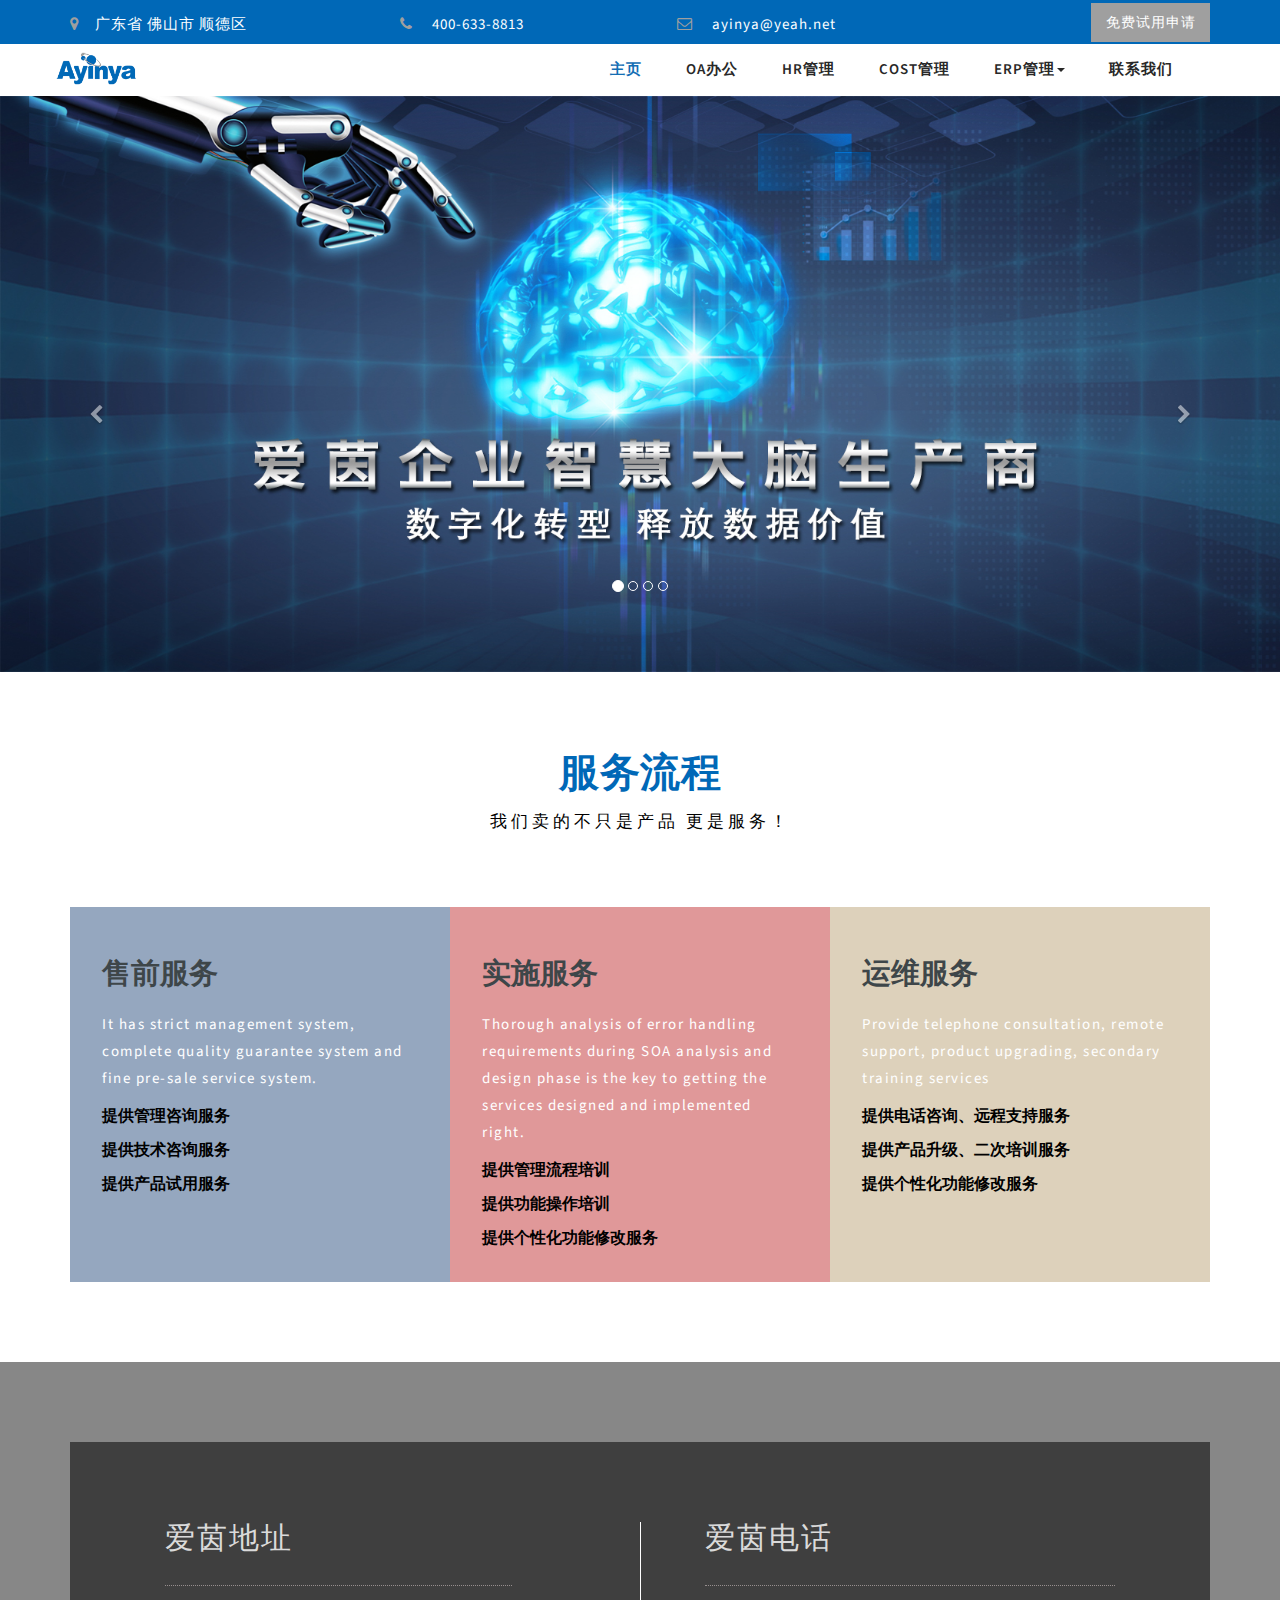
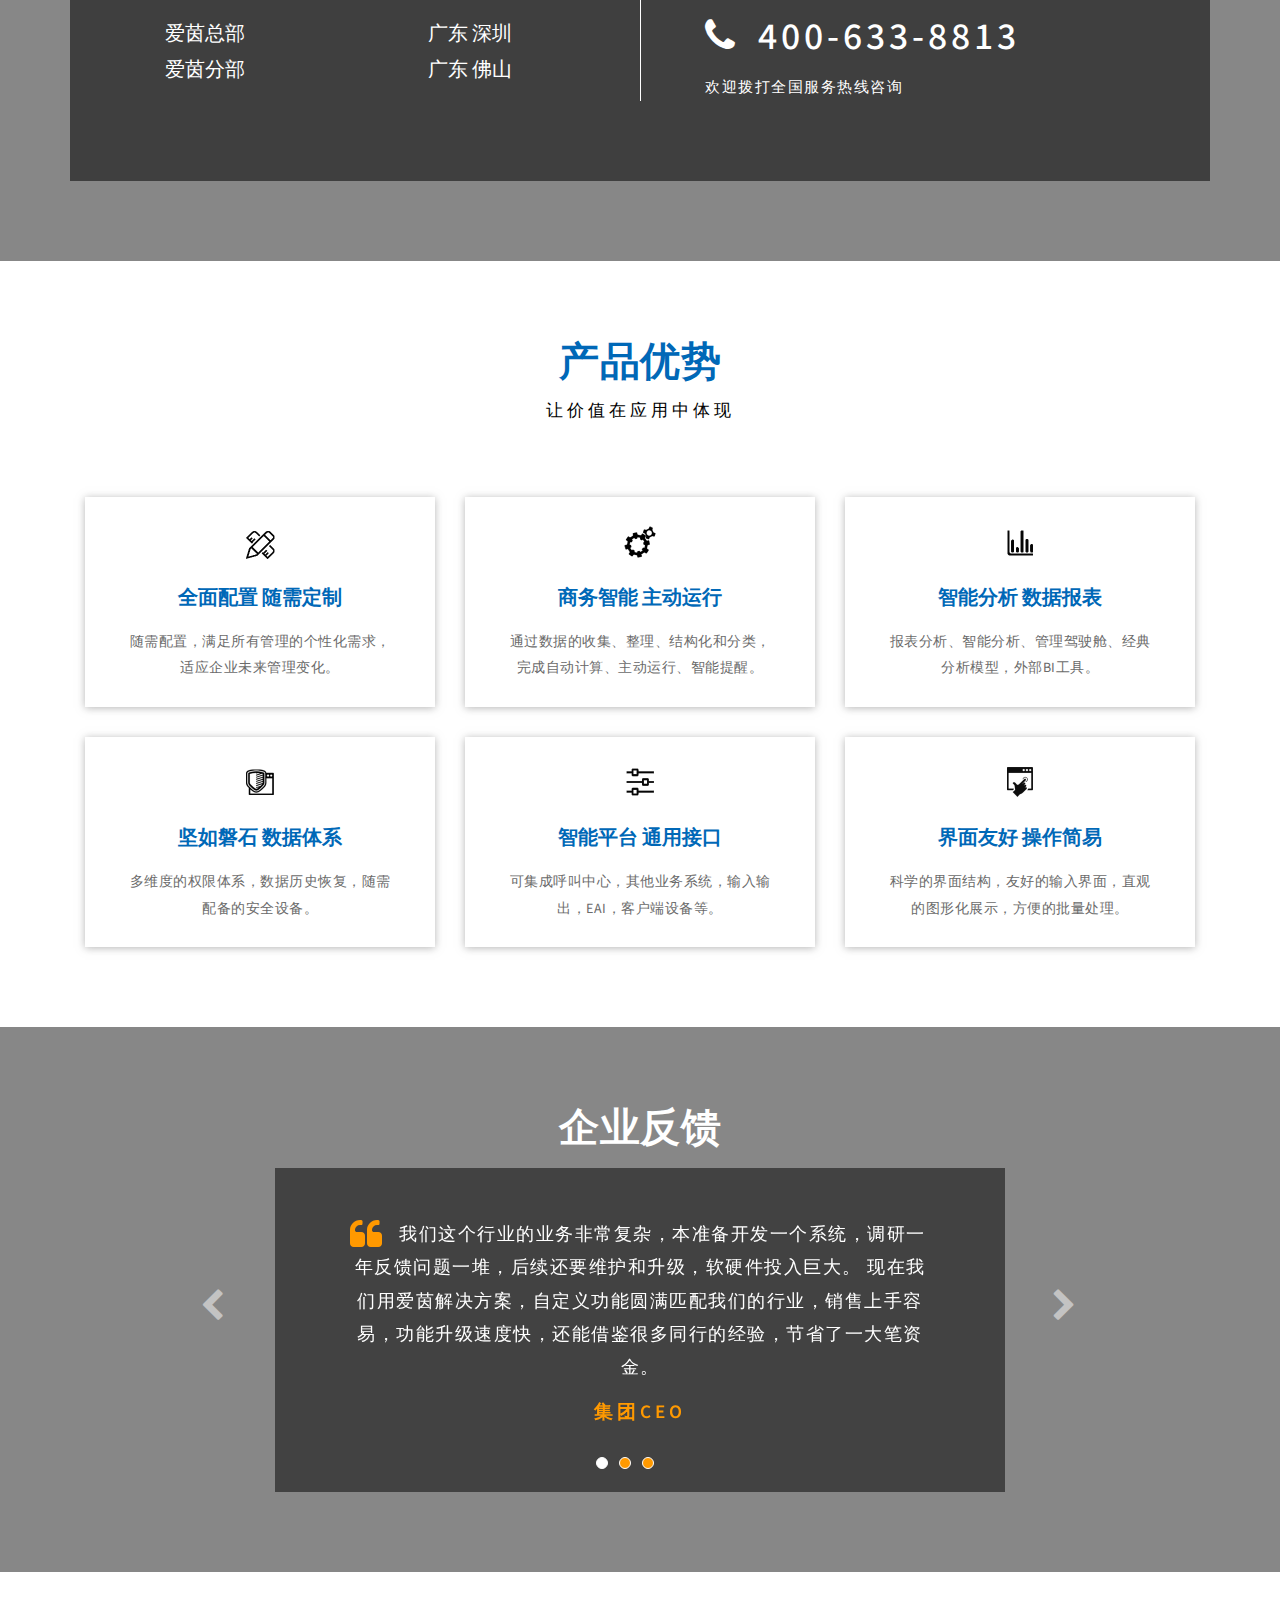
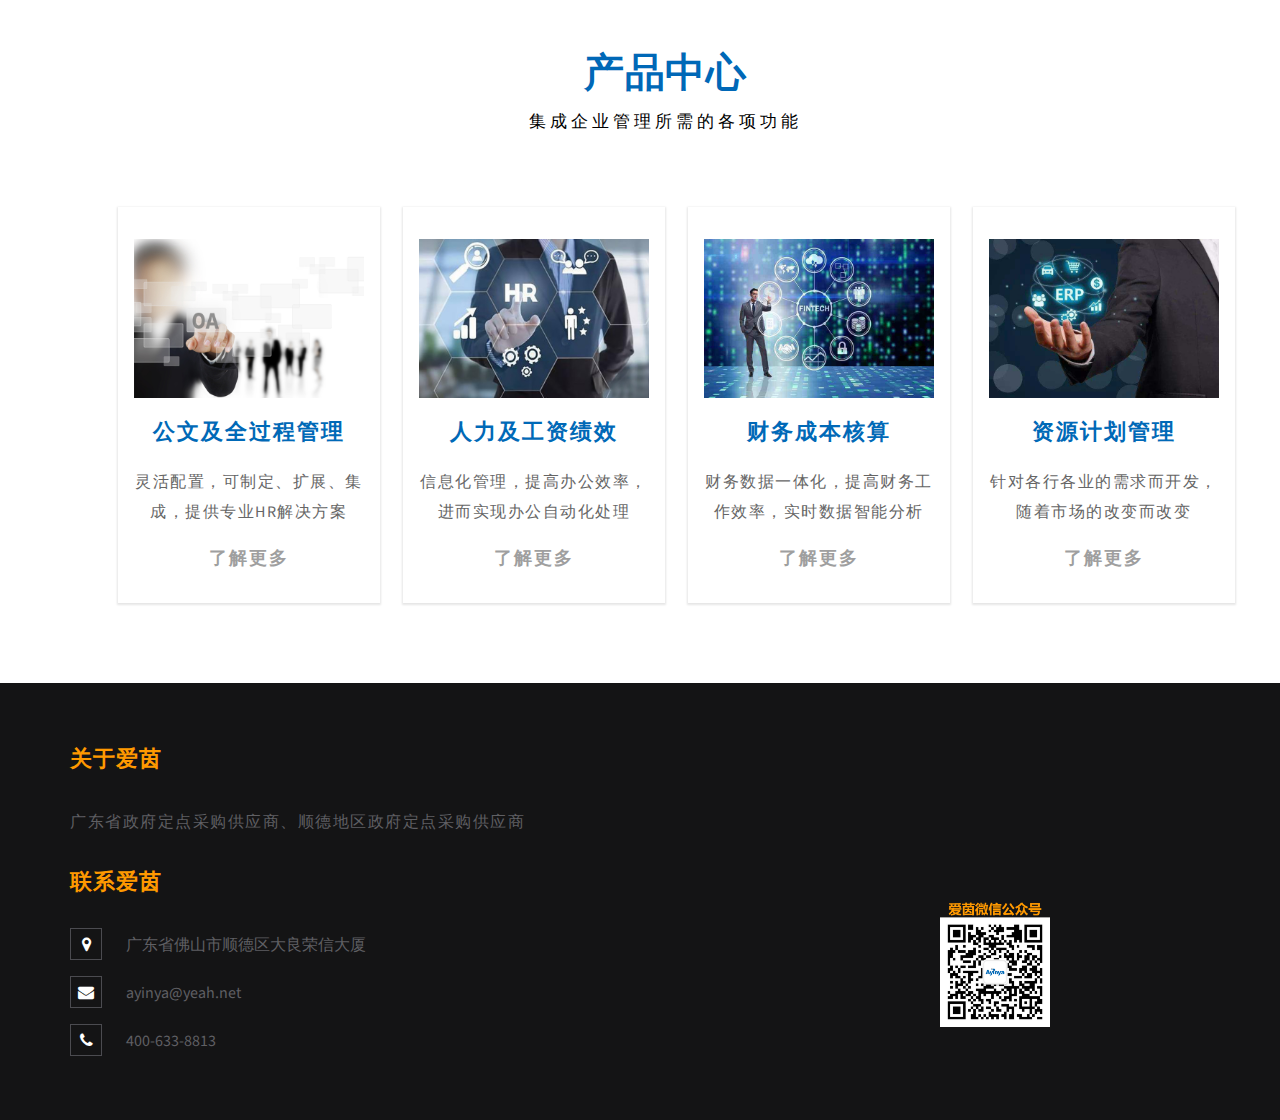
<file: 爱茵企业版/index.html>
<!DOCTYPE html>
<html>
	<div class="header"></div>
	<head>
		<title>Home </title>
		<!--/tags -->
		<meta name="viewport" content="width=device-width, initial-scale=1">
		<meta http-equiv="Content-Type" content="text/html; charset=utf-8" />
		<meta name="keywords" content="" />
		<script type="application/x-javascript">
			addEventListener("load", function() {
				setTimeout(hideURLbar, 0);
			}, false);

			function hideURLbar() {
				window.scrollTo(0, 1);
			}
		</script>
		<!--//tags -->
		<link href="css/bootstrap.css" rel="stylesheet" type="text/css" media="all" />
		<link href="css/style.css" rel="stylesheet" type="text/css" media="all" />
		<link href="css/appointment_style.css" rel="stylesheet" type="text/css" media="all" />
		<link href="css/font-awesome.css" rel="stylesheet">
		<!-- //for bootstrap working -->
		<link href="http://fonts.googleapis.com/css?family=Source+Sans+Pro:300,300i,400,400i,600,600i,700" rel="stylesheet">
	</head>

	<body>
		<script type="text/javascript" src="js/head.js"></script>
		<!-- banner -->
		<div id="myCarousel" class="carousel slide" data-ride="carousel">
			<!-- Indicators -->
			<ol class="carousel-indicators">
				<li data-target="#myCarousel" data-slide-to="0" class="active"></li>
				<li data-target="#myCarousel" data-slide-to="1" class=""></li>
				<li data-target="#myCarousel" data-slide-to="2" class=""></li>
				<li data-target="#myCarousel" data-slide-to="3" class=""></li>
			</ol>
			<div class="carousel-inner" role="listbox">
				<div class="item active">
					<div class="container">
						<div class="carousel-caption">
							<h3></h3>
							<p></p>
							<h6></h6>
						</div>
					</div>
				</div>
				<div class="item item2">
					<div class="container">
						<div class="carousel-caption">
							<h3></h3>
							<p></p>
							<h6></h6>
						</div>
					</div>
				</div>
				<div class="item item3">
					<div class="container">

						<div class="carousel-caption">
							<h3></h3>
							<p></p>
							<h6></h6>
						</div>
					</div>
				</div>
				<div class="item item4">
					<div class="container">
						<div class="carousel-caption">
							<h3></h3>
							<p></p>
							<h6></h6>
						</div>
					</div>
				</div>
			</div>
			<a class="left carousel-control" href="#myCarousel" role="button" data-slide="prev">
				<span class="fa fa-chevron-left" aria-hidden="true"></span>
				<span class="sr-only">Previous</span>
			</a>
			<a class="right carousel-control" href="#myCarousel" role="button" data-slide="next">
				<span class="fa fa-chevron-right" aria-hidden="true"></span>
				<span class="sr-only">Next</span>
			</a>
			<!-- The Modal -->
		</div>
		<!--//banner -->
		<!-- about -->
		<div class="agile-about w3ls-section">
			<!-- about-bottom -->
			<div class="agileits-about-btm">
				<h3 class="heading-agileinfo">服务流程<span>我们卖的不只是产品 更是服务！</span></h3>
				<div class="container">
					<div class="w3-flex">
						<div class="col-md-4 col-sm-4 ab1 agileits-about-grid1">
							<h4 class="agileinfo-head">售前服务</h4>
							<p>It has strict management system, complete quality guarantee system and fine pre-sale service system.</p>
							<h5>提供管理咨询服务</h5>
							<h5>提供技术咨询服务</h5>
							<h5>提供产品试用服务</h5>
						</div>
						<div class="col-md-4 col-sm-4 ab1 agileits-about-grid2">

							<h4 class="agileinfo-head">实施服务</h4>
							<p>Thorough analysis of error handling requirements during SOA analysis and design phase is the key to getting
								the services designed and implemented right.</p>
							<h5>提供管理流程培训</h5>
							<h5>提供功能操作培训</h5>
							<h5>提供个性化功能修改服务</h5>
						</div>
						<div class="col-md-4 col-sm-4 ab1 agileits-about-grid3">

							<h4 class="agileinfo-head">运维服务</h4>
							<p>Provide telephone consultation, remote support, product upgrading, secondary training services</p>
							<h5>提供电话咨询、远程支持服务</h5>
							<h5>提供产品升级、二次培训服务</h5>
							<h5>提供个性化功能修改服务</h5>
						</div>
						<div class="clearfix"></div>
					</div>
				</div>
			</div>
			<!-- //about-bottom -->
		</div>
		<!-- emergency -->
		<div class="emergency_cases_w3ls">
			<div class="emergency_cases_bt">
				<div class="container">
					<div class="emergency_cases_top">
						<div class="col-md-6 emergency_cases_w3ls_left">
							<h4>爱茵地址</h4>
							<h6>爱茵总部<span class="eme">广东 深圳</span></h6>
							<h6>爱茵分部<span class="eme">广东 佛山</span></h6>
						</div>
						<div class="col-md-6 emergency_cases_w3ls_right">
							<h4>爱茵电话</h4>
							<h5><i class="fa fa-phone" aria-hidden="true"></i>400-633-8813</h5>
							<p>欢迎拨打全国服务热线咨询</p>
						</div>

						<div class="clearfix"></div>
					</div>
				</div>
			</div>
		</div>
		<!-- //emergency -->
		<div class="tlinks">Collect from <a href="http://www.cssmoban.com/">自助建站</a></div>
		<!-- services -->
		<div class="services">
			<div class="container">
				<h3 class="heading-agileinfo">产品优势<span>让价值在应用中体现</span></h3>

				<div class="services-top-grids">
					<div class="col-md-4">
						<div class="grid1">
							<img src="images/首页图标1.png" alt=" " class="img-responsive" style="height:40px;padding-left:115px" />
							<h4>全面配置 随需定制</h4>
							<p>随需配置，满足所有管理的个性化需求，适应企业未来管理变化。</p>

						</div>
					</div>
					<div class="col-md-4">
						<div class="grid1">
							<img src="images/首页图标2.png" alt=" " class="img-responsive" style="height:40px;padding-left:115px" />
							<h4>商务智能 主动运行</h4>
							<p>通过数据的收集、整理、结构化和分类，完成自动计算、主动运行、智能提醒。</p>
						</div>
					</div>
					<div class="col-md-4">
						<div class="grid1">
							<img src="images/首页图标3.png" alt=" " class="img-responsive" style="height:40px;padding-left:115px" />
							<h4>智能分析 数据报表</h4>
							<p>报表分析、智能分析、管理驾驶舱、经典分析模型，外部BI工具。</p>
						</div>
					</div>
					<div class="clearfix"></div>
				</div>
				<div class="services-bottom-grids">
					<div class="col-md-4">
						<div class="grid1">
							<img src="images/首页图标4.png" alt=" " class="img-responsive" style="height:40px;padding-left:115px" />
							<h4>坚如磐石 数据体系</h4>
							<p>多维度的权限体系，数据历史恢复，随需配备的安全设备。</p>
						</div>
					</div>
					<div class="col-md-4">
						<div class="grid1">
							<img src="images/首页图标5.png" alt=" " class="img-responsive" style="height:40px;padding-left:115px" />
							<h4>智能平台 通用接口</h4>
							<p>可集成呼叫中心，其他业务系统，输入输出，EAI，客户端设备等。</p>
						</div>
					</div>
					<div class="col-md-4">
						<div class="grid1">
							<img src="images/首页图标6.png" alt=" " class="img-responsive" style="height:40px;padding-left:115px" />
							<h4>界面友好 操作简易</h4>
							<p>科学的界面结构，友好的输入界面，直观的图形化展示，方便的批量处理。</p>
						</div>
					</div>
					<div class="clearfix"></div>
				</div>
			</div>
		</div>
		<!-- //services -->
		<!-- Clients -->
		<div class="tesimonials">
			<div class="tesimonials_tp">
				<div class="container">
					<div class="tittle_head_w3layouts">
						<h3 class="heading-agileinfo te">企业反馈<span class="te>超过100,000家知名企业正在使用爱茵系统，百万用户的共同选择</span></h3>
			</div>
			<div class="
							 inner_sec_info_agileits_w3">
								<div class="test_grid_sec">
									<div class="col-md-offset-2 col-md-8">
										<div class="carousel slide two" data-ride="carousel" id="quote-carousel">
											<!-- Bottom Carousel Indicators -->
											<ol class="carousel-indicators two">
												<li data-target="#quote-carousel" data-slide-to="0" class="active"></li>
												<li data-target="#quote-carousel" data-slide-to="1"></li>
												<li data-target="#quote-carousel" data-slide-to="2"></li>
											</ol>

											<!-- Carousel Slides / Quotes -->
											<div class="carousel-inner">

												<!-- Quote 1 -->
												<div class="item active">
													<blockquote>
														<div class="test_grid">

															<div class="col-sm-12 test_img_info">
																<p>我们这个行业的业务非常复杂，本准备开发一个系统，调研一年反馈问题一堆，后续还要维护和升级，软硬件投入巨大。
																	现在我们用爱茵解决方案，自定义功能圆满匹配我们的行业，销售上手容易，功能升级速度快，还能借鉴很多同行的经验，节省了一大笔资金。</p>
																<h6>集团CEO</h6>
															</div>
														</div>
													</blockquote>
												</div>
												<!-- Quote 2 -->
												<div class="item">
													<blockquote>
														<div class="test_grid">

															<div class="col-sm-12 test_img_info">
																<p>以前销售数据靠表格、脑子记，很多地方有遗漏，无法监管统计。比如电销团队每天有效通话数、通话时长，转客户数，销售漏斗情况等。用了爱茵系统后，很清晰就能了解大家的进度，特别是合同审批，及时反馈审批，大大提高了我们的签单效率。</p>
																<h6>企业销售总监</h6>
															</div>
														</div>
													</blockquote>
												</div>
												<!-- Quote 3 -->
												<div class="item">
													<blockquote>
														<div class="test_grid">

															<div class="col-sm-12 test_img_info">
																<p>我们用爱茵系统的原因很简单，就是想把企业数据管理起来。把每天的业务信息，系统地管理。现在看来爱茵系统简直就是企业管理必备。各个部门业务条理清晰，智能分析业务数据，提前作出应对决策。看到大家都那么努力，让我也更有信心把企业做好！</p>
																<h6>企业老板</h6>
															</div>
														</div>
													</blockquote>
												</div>
											</div>

											<!-- Carousel Buttons Next/Prev -->
											<a data-slide="prev" href="#quote-carousel" class="left carousel-control"><i class="fa fa-chevron-left"></i></a>
											<a data-slide="next" href="#quote-carousel" class="right carousel-control"><i class="fa fa-chevron-right"></i></a>
										</div>
									</div>
								</div>
					</div>
				</div>
			</div>
		</div>
		<!-- //Clients -->
		<!--/icons-->
		<div class="banner-bottom">
			<div class="container">
				<div class="tittle_head_w3layouts">
					<h3 class="heading-agileinfo">产品中心<span>集成企业管理所需的各项功能</span></h3>
				</div>
				<div class="inner_sec_info_agileits_w3">
					<div class="col-md-4 grid_info">
						<div class="icon_info">
							<img src="images/首页产品介绍1.jpg" alt=" " class="img-responsive">
							<h5>公文及全过程管理</h5>
							<p>灵活配置，可制定、扩展、集成，提供专业HR解决方案</p>
							<a href="#" class="read-agileits" data-toggle="modal" data-target="#myModal">了解更多</a>
						</div>
					</div>
					<div class="col-md-4 grid_info">
						<div class="icon_info">
							<img src="images/首页产品介绍3.jpg" alt=" " class="img-responsive">
							<h5>人力及工资绩效</h5>
							<p>信息化管理，提高办公效率，进而实现办公自动化处理</p>
							<a href="#" class="read-agileits" data-toggle="modal" data-target="#myModal1">了解更多</a>
						</div>
					</div>
					<div class="col-md-4 grid_info">
						<div class="icon_info">
							<img src="images/首页产品介绍2.jpg" alt=" " class="img-responsive">
							<h5>财务成本核算</h5>
							<p>财务数据一体化，提高财务工作效率，实时数据智能分析</p>
							<a href="#" class="read-agileits" data-toggle="modal" data-target="#myModal2">了解更多</a>
						</div>
					</div>
					<div class="col-md-4 grid_info">
						<div class="icon_info">
							<img src="images/首页产品介绍4.jpg" alt=" " class="img-responsive">
							<h5>资源计划管理</h5>
							<p>针对各行各业的需求而开发，随着市场的改变而改变</p>
							<a href="#" class="read-agileits" data-toggle="modal" data-target="#myModal3">了解更多</a>
						</div>
					</div>
					<div class="clearfix"> </div>
				</div>
			</div>
		</div>
		<!--//icons-->

		<!-- footer -->
		<script type="text/javascript" src="js/foot.js"></script>
		
		<!-- //footer -->
		<!-- bootstrap-modal-pop-up -->
		<div class="modal video-modal fade" id="myModal" tabindex="-1" role="dialog" aria-labelledby="myModal">
			<div class="modal-dialog" role="document">
				<div class="modal-content">
					<div class="modal-header">
						爱茵公文及全过程管理
						<button type="button" class="close" data-dismiss="modal" aria-label="Close"><span aria-hidden="true">&times;</span></button>
					</div>
					<div class="modal-body">
						<img src="images/首页产品介绍1.jpg" alt=" " class="img-responsive" />
						<p>13年OA办公系统的技术研发，爱茵注重产品的人性化服务，注重与企业沟通，深入了解企业办公流程，针对企业需求专门定制OA办公软件。
							<i>" 使企业内部人员方便快捷地共享信息，高效协同工作”</i></p>
					</div>
				</div>
			</div>
		</div>
		<div class="modal video-modal fade" id="myModal1" tabindex="-1" role="dialog" aria-labelledby="myModal">
			<div class="modal-dialog" role="document">
				<div class="modal-content">
					<div class="modal-header">
						爱茵人力及工资绩效
						<button type="button" class="close" data-dismiss="modal" aria-label="Close"><span aria-hidden="true">&times;</span></button>
					</div>
					<div class="modal-body">
						<img src="images/首页产品介绍3.jpg" alt=" " class="img-responsive" />
						<p>汇集了众多成功企业先进的人力资源管理理念、人力资源管理实践、人力资源信息化系统建设的宝贵经验，以先进的信息技术，实现对企业人力资源信息的高度集成化管理，是适合中国企业使用的人力资源管理解决方案，为现代企业的成长与发展提供了先进、科学、务实的人力资源管理模式。
							<i>" 为企业解决人事、考勤、薪资、门禁、消费、后勤等事务性管理以及招聘、培训、绩效等人力资源管理服务”</i></p>
					</div>
				</div>
			</div>
		</div>
		<div class="modal video-modal fade" id="myModal2" tabindex="-1" role="dialog" aria-labelledby="myModal">
			<div class="modal-dialog" role="document">
				<div class="modal-content">
					<div class="modal-header">
						爱茵财务成本核算
						<button type="button" class="close" data-dismiss="modal" aria-label="Close"><span aria-hidden="true">&times;</span></button>
					</div>
					<div class="modal-body">
						<img src="images/首页产品介绍2.jpg" alt=" " class="img-responsive" />
						<p> 从基本层面来看，每个组织都需要用系统来管理企业内外的现金流动。 但一个真正有效的财务管理系统可以处理更多的任务： 优化盈利能力、计量现金流、确定税收义务、确保合规性以及维持企业的长期可持续发展。
							<i>" 使用财务成本核算系统跟踪和分析组织资金的会计和财务数字引擎”</i></p>
					</div>
				</div>
			</div>
		</div>
		<div class="modal video-modal fade" id="myModal3" tabindex="-1" role="dialog" aria-labelledby="myModal">
			<div class="modal-dialog" role="document">
				<div class="modal-content">
					<div class="modal-header">
						爱茵资源计划管理
						<button type="button" class="close" data-dismiss="modal" aria-label="Close"><span aria-hidden="true">&times;</span></button>
					</div>
					<div class="modal-body">
						<img src="images/首页产品介绍4.jpg" alt=" " class="img-responsive" />
						<p> 根据各行各业需求开发的一款ERP系统。
							将企业需要的所有功能整合到一个系统内，便于企业管理。
							企业可根据自己的需求进行个性化设置，随组随用。
							<i>" 具有整合性、系统性、灵活性、实时控制性等显著特点”</i></p>
					</div>
				</div>
			</div>
		</div>

		<!-- //bootstrap-modal-pop-up -->

		<!-- js -->
		<script type="text/javascript" src="js/jquery-2.1.4.min.js"></script>
		<script>
			$('ul.dropdown-menu li').hover(function() {
				$(this).find('.dropdown-menu').stop(true, true).delay(200).fadeIn(500);
			}, function() {
				$(this).find('.dropdown-menu').stop(true, true).delay(200).fadeOut(500);
			});
		</script>
		<script type="text/javascript" src="js/bootstrap.js"></script>
	</body>

</html>
</file>
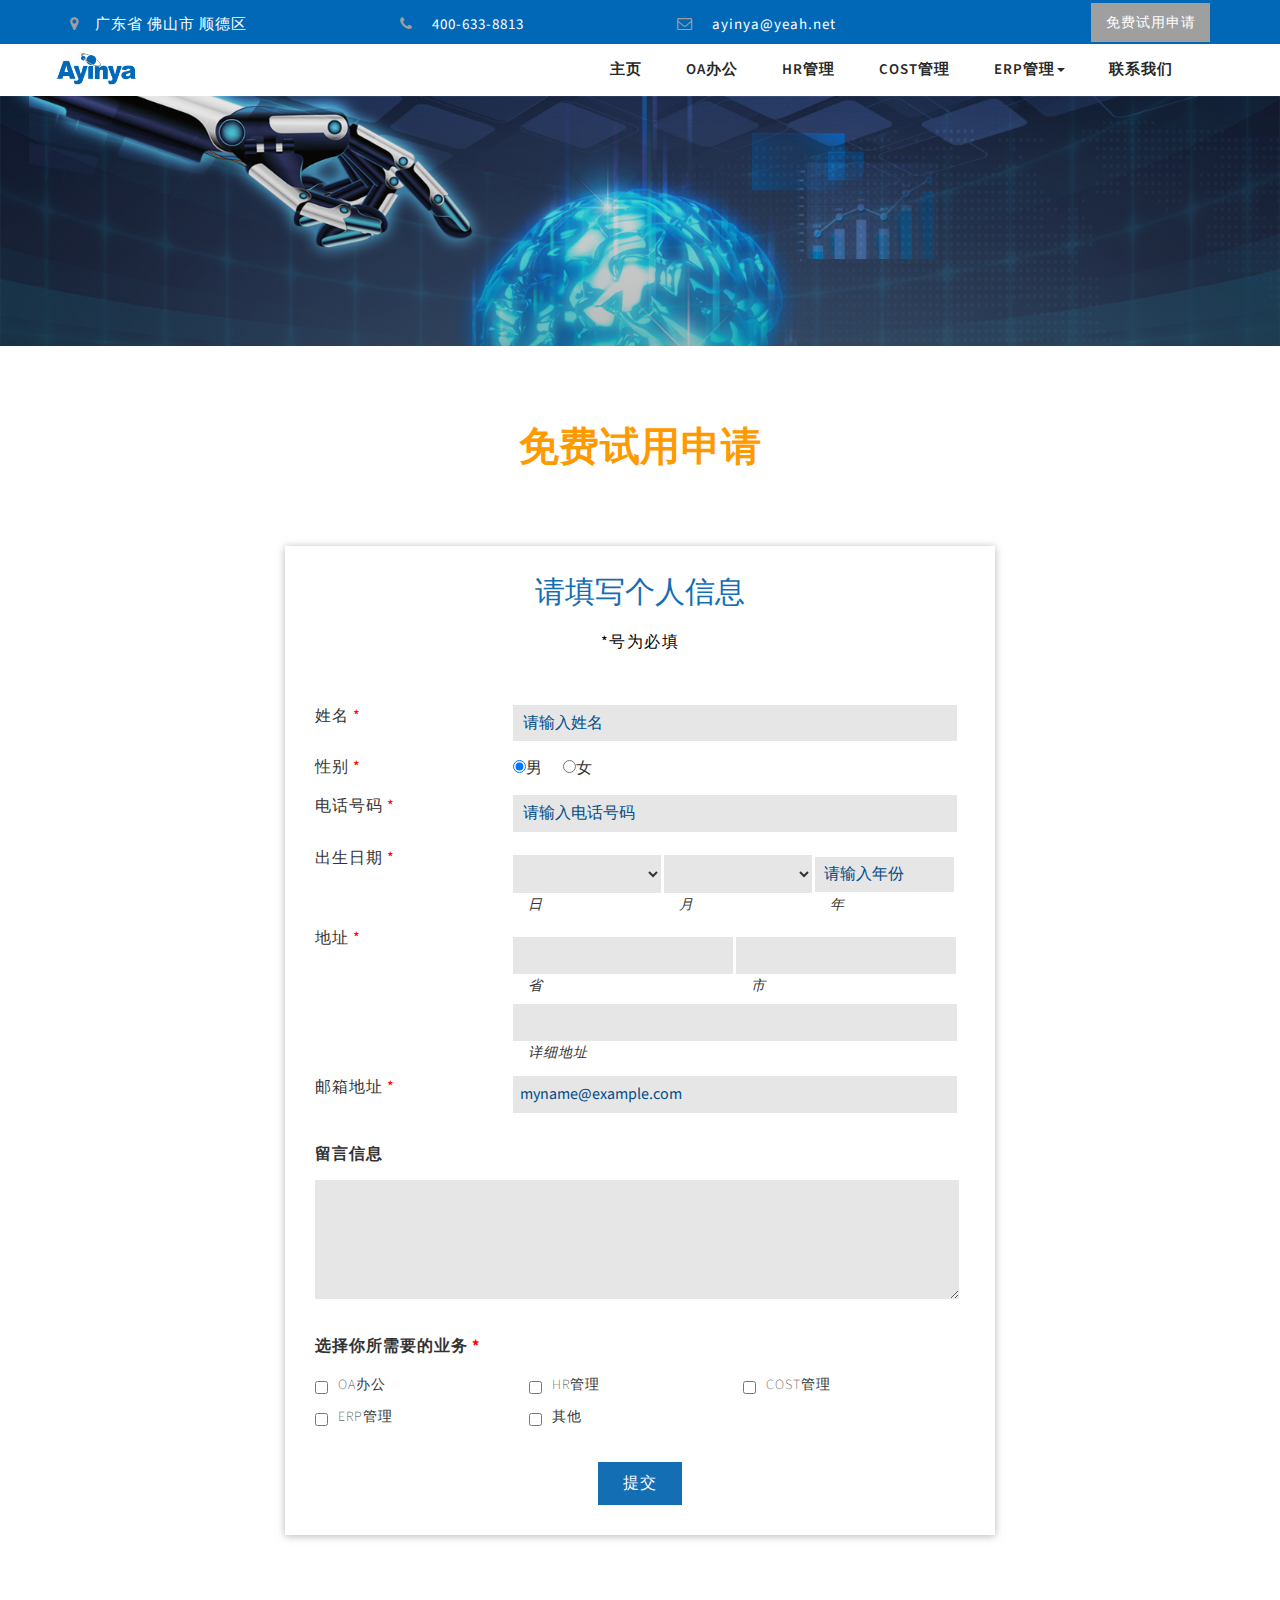
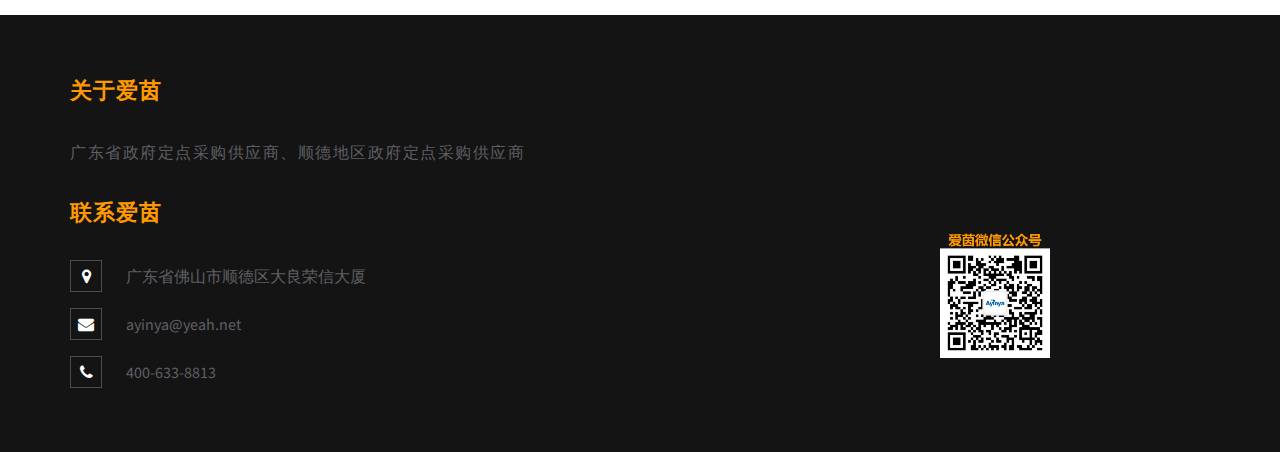
<file: 爱茵企业版/appointment.html>
<!DOCTYPE html>
<html>

<head>
	<title>试用申请</title>
	<!--/tags -->
	<meta name="viewport" content="width=device-width, initial-scale=1">
	<meta http-equiv="Content-Type" content="text/html; charset=utf-8" />
	<meta name="keywords" content="" />
	<script type="application/x-javascript">
		addEventListener("load", function () {
			setTimeout(hideURLbar, 0);
		}, false);

		function hideURLbar() {
			window.scrollTo(0, 1);
		}
	</script>
	<!--//tags -->
	<link href="css/bootstrap.css" rel="stylesheet" type="text/css" media="all" />
	<link href="css/style.css" rel="stylesheet" type="text/css" media="all" />
	<link href="css/appointment_style.css" rel="stylesheet" type="text/css" media="all" />
	<link href="css/font-awesome.css" rel="stylesheet">
	<!-- //for bootstrap working -->
	<link href="http://fonts.googleapis.com/css?family=Source+Sans+Pro:300,300i,400,400i,600,600i,700" rel="stylesheet">
</head>

<body>
	<!-- header -->
	<script type="text/javascript" src="js/head.js"></script>
	<!-- banner -->
<div class="banner_inner_content_agile_w3l" style="background:linear-gradient(rgba(23, 22, 23, 0.1), rgba(23, 22, 23, 0.3)),url(images/轮播图1.jpg) no-repeat;background-size: cover"></div>
	<!--//banner -->
	<div class="w3ls-banner">
	<div class="heading">
		<h1>免费试用申请</h1>
	</div>
		<div class="container_1">
			<div class="heading">
				<h2>请填写个人信息</h2>
				<p>*号为必填</p>
			</div>
			<div class="agile-form">
				<form action="/" method="post">
					<ul class="field-list">
						<li>
							<label class="form-label"> 
								姓名 
								<span class="form-required"> * </span>
							</label>
							<div class="form-input">
								<input type="text" name="patient_name" placeholder="请输入姓名" required >
							</div>
						</li>
						<li>
							<label class="form-label">
							   性别
							   <span class="form-required"> * </span>
							</label>
							<div class="form-input">
								<!-- <select class="form-dropdown" name="gender" required>
									<option value="">&nbsp;</option>
									<option value="Male"> 男 </option>
									<option value="Female"> 女 </option>
								</select> -->
								<input type="radio" name="gender" value="男" checked="true"/>男&nbsp;&nbsp;&nbsp;&nbsp;&nbsp;&nbsp;
								<input type="radio" name="gender" value="女"/>女
							</div>
						<li>
						<li> 
							<label class="form-label">
							   电话号码
							   <span class="form-required"> * </span>
							</label>
							<div class="form-input">
								<input type="text" name="mobile_number" placeholder="请输入电话号码" required >
							</div>
						</li>
						<li>
							<label class="form-label">
							   出生日期
							   <span class="form-required"> * </span>
							</label>
							<div class="form-input dob">
								<span class="form-sub-label">
									<select name="day" class="day">
										<option>&nbsp;</option>
										<option value="1"> 1 </option>
										<option value="2"> 2 </option>
										<option value="3"> 3 </option>
										<option value="4"> 4 </option>
										<option value="5"> 5 </option>
										<option value="6"> 6 </option>
										<option value="7"> 7 </option>
										<option value="8"> 8 </option>
										<option value="9"> 9 </option>
										<option value="10"> 10 </option>
										<option value="11"> 11 </option>
										<option value="12"> 12 </option>
										<option value="13"> 13 </option>
										<option value="14"> 14 </option>
										<option value="15"> 15 </option>
										<option value="16"> 16 </option>
										<option value="17"> 17 </option>
										<option value="18"> 18 </option>
										<option value="19"> 19 </option>
										<option value="20"> 20 </option>
										<option value="21"> 21 </option>
										<option value="22"> 22 </option>
										<option value="23"> 23 </option>
										<option value="24"> 24 </option>
										<option value="25"> 25 </option>
										<option value="26"> 26 </option>
										<option value="27"> 27 </option>
										<option value="28"> 28 </option>
										<option value="29"> 29 </option>
										<option value="30"> 30 </option>
										<option value="31"> 31 </option>
									</select>
									<label class="form-sub-label1"> 日 </label>
								</span>
								<span class="form-sub-label">
									<select name="month">
										<option>&nbsp;</option>
										<option value="January"> 1 </option>
										<option value="February"> 2 </option>
										<option value="March"> 3 </option>
										<option value="April"> 4 </option>
										<option value="May"> 5 </option>
										<option value="June"> 6 </option>
										<option value="July"> 7 </option>
										<option value="August"> 8 </option>
										<option value="September"> 9 </option>
										<option value="October"> 10 </option>
										<option value="November"> 11 </option>
										<option value="December"> 12 </option>
									 </select>
									<label class="form-sub-label1"> 月 </label>
								</span>
								<span class="form-sub-label">
									<input type="text" class="year" name="year" placeholder=" 请输入年份" required>
									<label class="form-sub-label1"> 年 </label>
								</span>
							</div>
						</li>
						<li> 
							<label class="form-label">
							   地址
							   <span class="form-required"> * </span>
							</label>
							<div class="form-input add">
								<span class="form-sub-label">
									<input type="text" name="province" placeholder=" " required>
									<label class="form-sub-label1"> 省 </label>
								</span>
								<span class="form-sub-label">
									<input type="text" name="city" placeholder=" " required>
									<label class="form-sub-label1"> 市 </label>
								</span>
								<span class="form-sub-label">
									<input style="width:99%" type="text" name="city" placeholder=" " required>
									<label class="form-sub-label1"> 详细地址 </label>
								</span>
								<!-- <span class="form-sub-label">
									<input type="text" name="state" placeholder=" " required>
									<label class="form-sub-label1"> State / Province </label>
								</span>
								<span class="form-sub-label">
									<input type="text" name="zipcode" placeholder=" " required>
									<label class="form-sub-label1"> Postal / Zip Code </label>
								</span>
								<span class="form-sub-label">
									<input type="text" name="country" placeholder=" " required>
									<label class="form-sub-label1"> Country </label>
								</span> -->
							</div>
						</li>
						<li> 
							<label class="form-label">
							   邮箱地址
							   <span class="form-required"> * </span>
							</label>
							<div class="form-input">
								<input type="email" name="email" placeholder="myname@example.com" required>
							</div>
						</li>
						<li> 
							<label class="form-label1">
								留言信息
							</label>
							<div class="form-input2">
								<textarea rows="5" cols="20" name="textarea"></textarea>
							
							</div>
						</li>
						<li class="last-type"> 
							<label class="form-label1">
								选择你所需要的业务
								<span class="form-required"> * </span>
							</label>
							<div class="form-input2">
								<input type="checkbox" name="test1" ><label class="type-of-test">OA办公</label>
								<input type="checkbox" name="test2" ><label class="type-of-test">HR管理</label>
								<input type="checkbox" name="test3" ><label class="type-of-test">COST管理</label>
								<input type="checkbox" name="test4" ><label class="type-of-test">ERP管理</label>
								<input type="checkbox" name="test5" ><label class="type-of-test">其他</label>
							</div>
						</li>
					</ul>
					<input type="submit" value="提交">
				</form>	
			</div>
		</div>
</div>
	<!-- footer -->
	<script type="text/javascript" src="js/foot.js"></script>
	

	<!-- //footer -->
	<!-- bootstrap-modal-pop-up -->
	<div class="modal video-modal fade" id="myModal" tabindex="-1" role="dialog" aria-labelledby="myModal">
		<div class="modal-dialog" role="document">
			<div class="modal-content">
				<div class="modal-header">
					New Clinic
					<button type="button" class="close" data-dismiss="modal" aria-label="Close"><span aria-hidden="true">&times;</span></button>						
				</div>
					<div class="modal-body">
						<img src="images/g7.jpg" alt=" " class="img-responsive" />
						<p>Ut enim ad minima veniam, quis nostrum 
							exercitationem ullam corporis suscipit laboriosam, 
							nisi ut aliquid ex ea commodi consequatur? Quis autem 
							vel eum iure reprehenderit qui in ea voluptate velit 
							esse quam nihil molestiae consequatur, vel illum qui 
							dolorem eum fugiat quo voluptas nulla pariatur.
							<i>" Quis autem vel eum iure reprehenderit qui in ea voluptate velit 
								esse quam nihil molestiae consequatur.</i></p>
					</div>
			</div>
		</div>
	</div>
<!-- //bootstrap-modal-pop-up --> 
	<!-- js -->
	<script type="text/javascript" src="js/jquery-2.1.4.min.js"></script>
	<script>
		$('ul.dropdown-menu li').hover(function () {
			$(this).find('.dropdown-menu').stop(true, true).delay(200).fadeIn(500);
		}, function () {
			$(this).find('.dropdown-menu').stop(true, true).delay(200).fadeOut(500);
		});
	</script>
	<script type="text/javascript" src="js/bootstrap.js"></script>
</body>

</html>
</file>
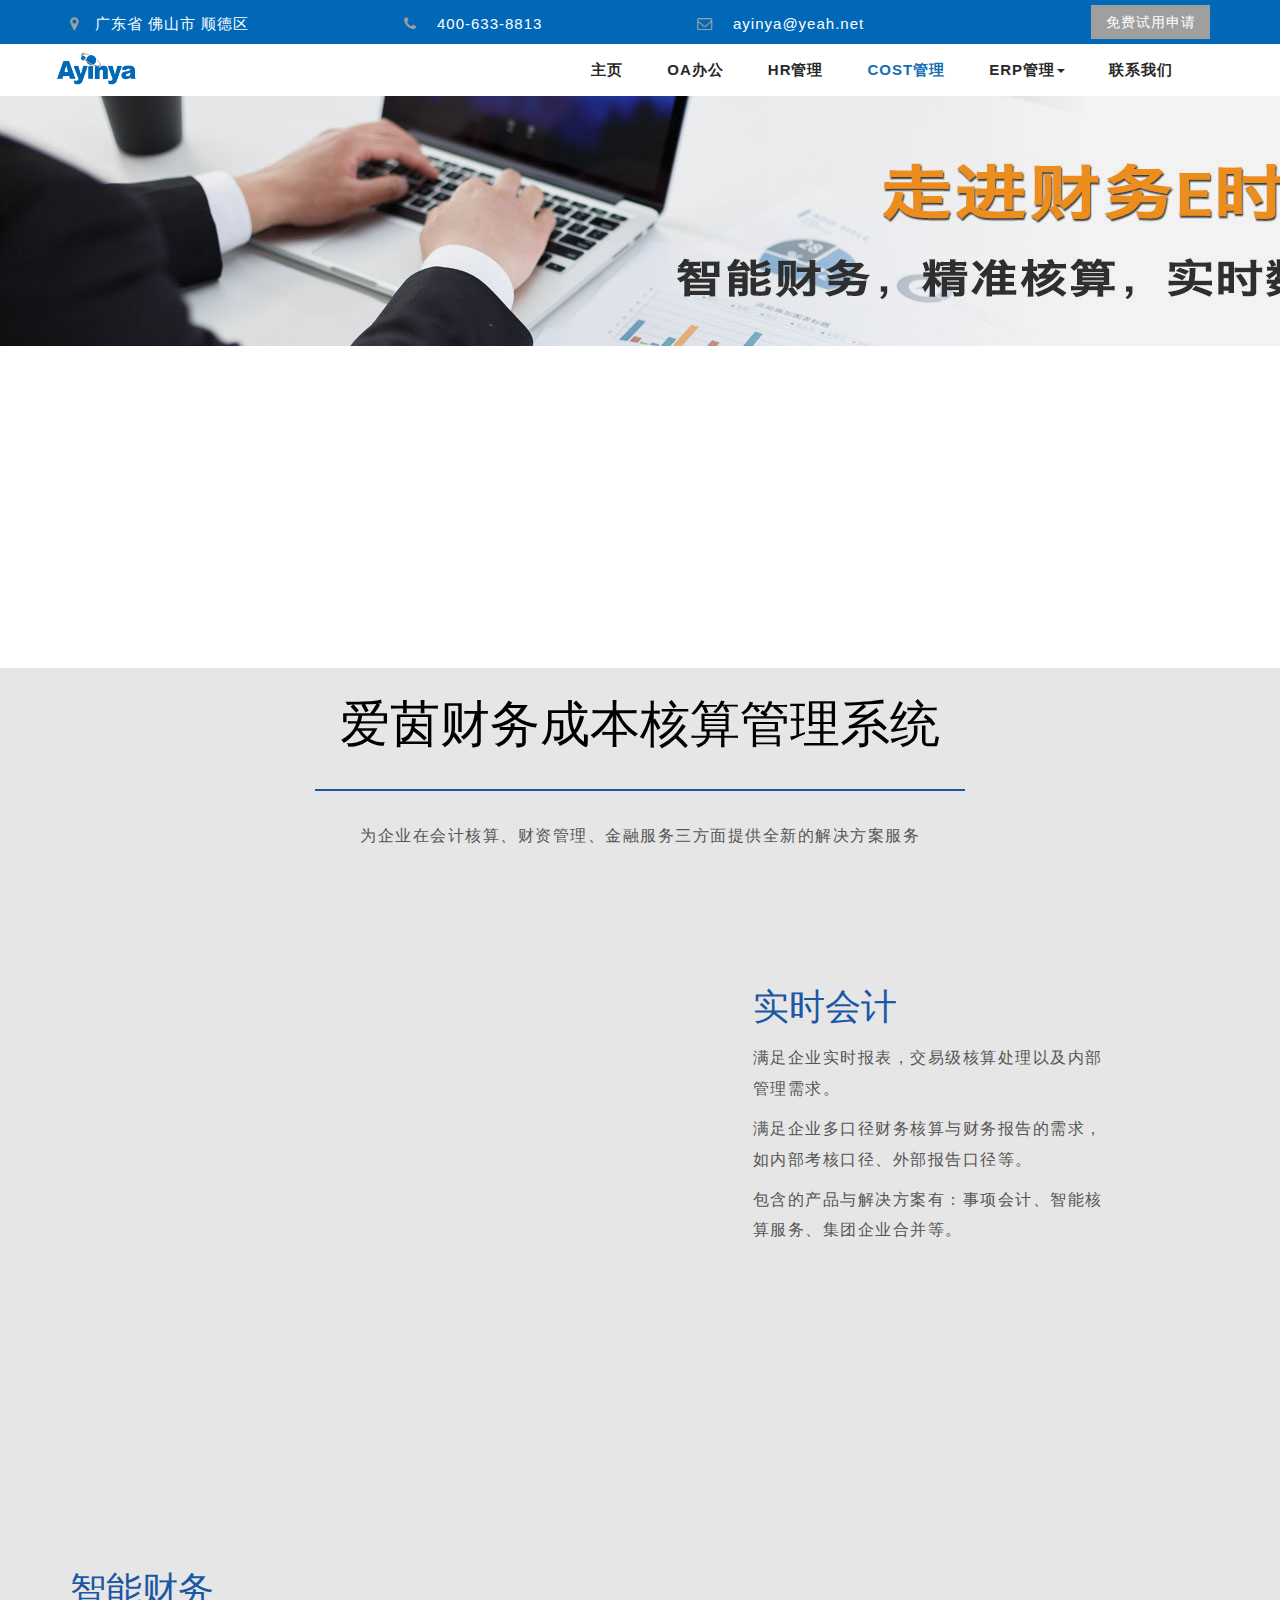
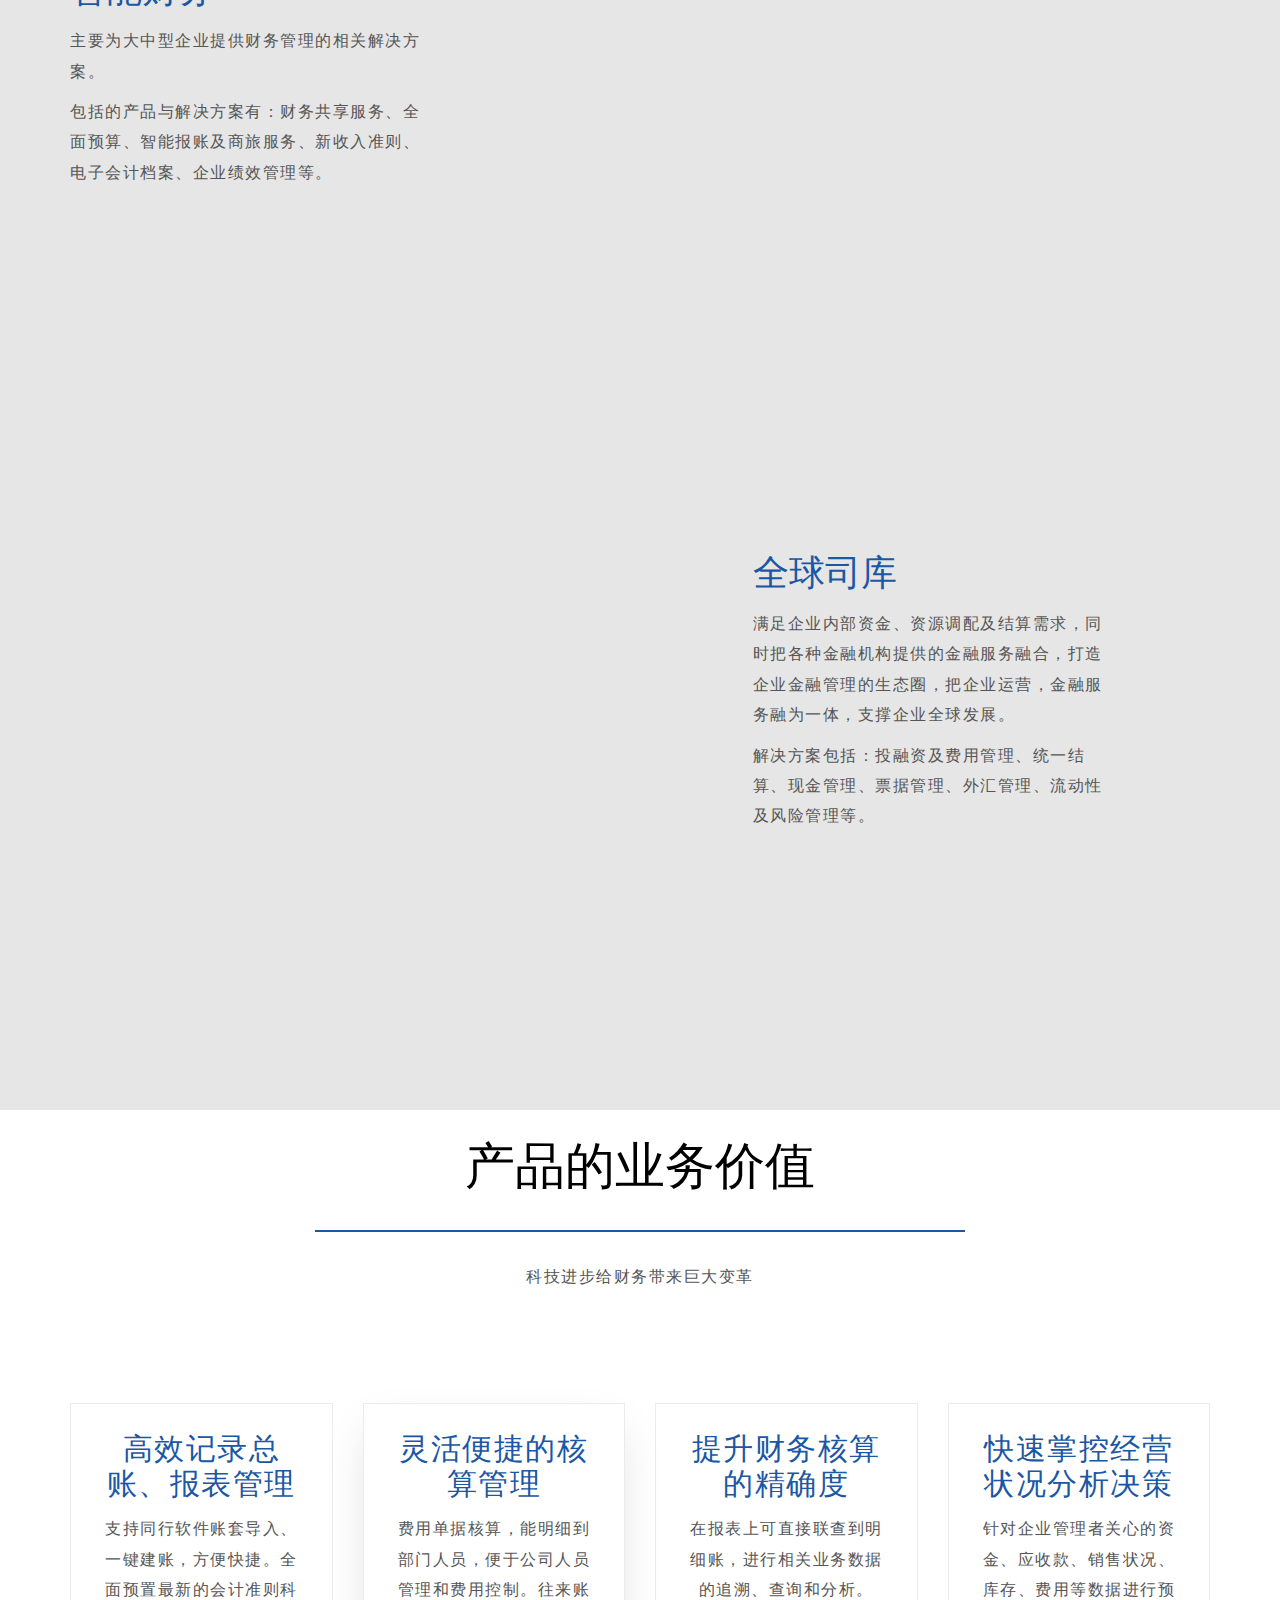
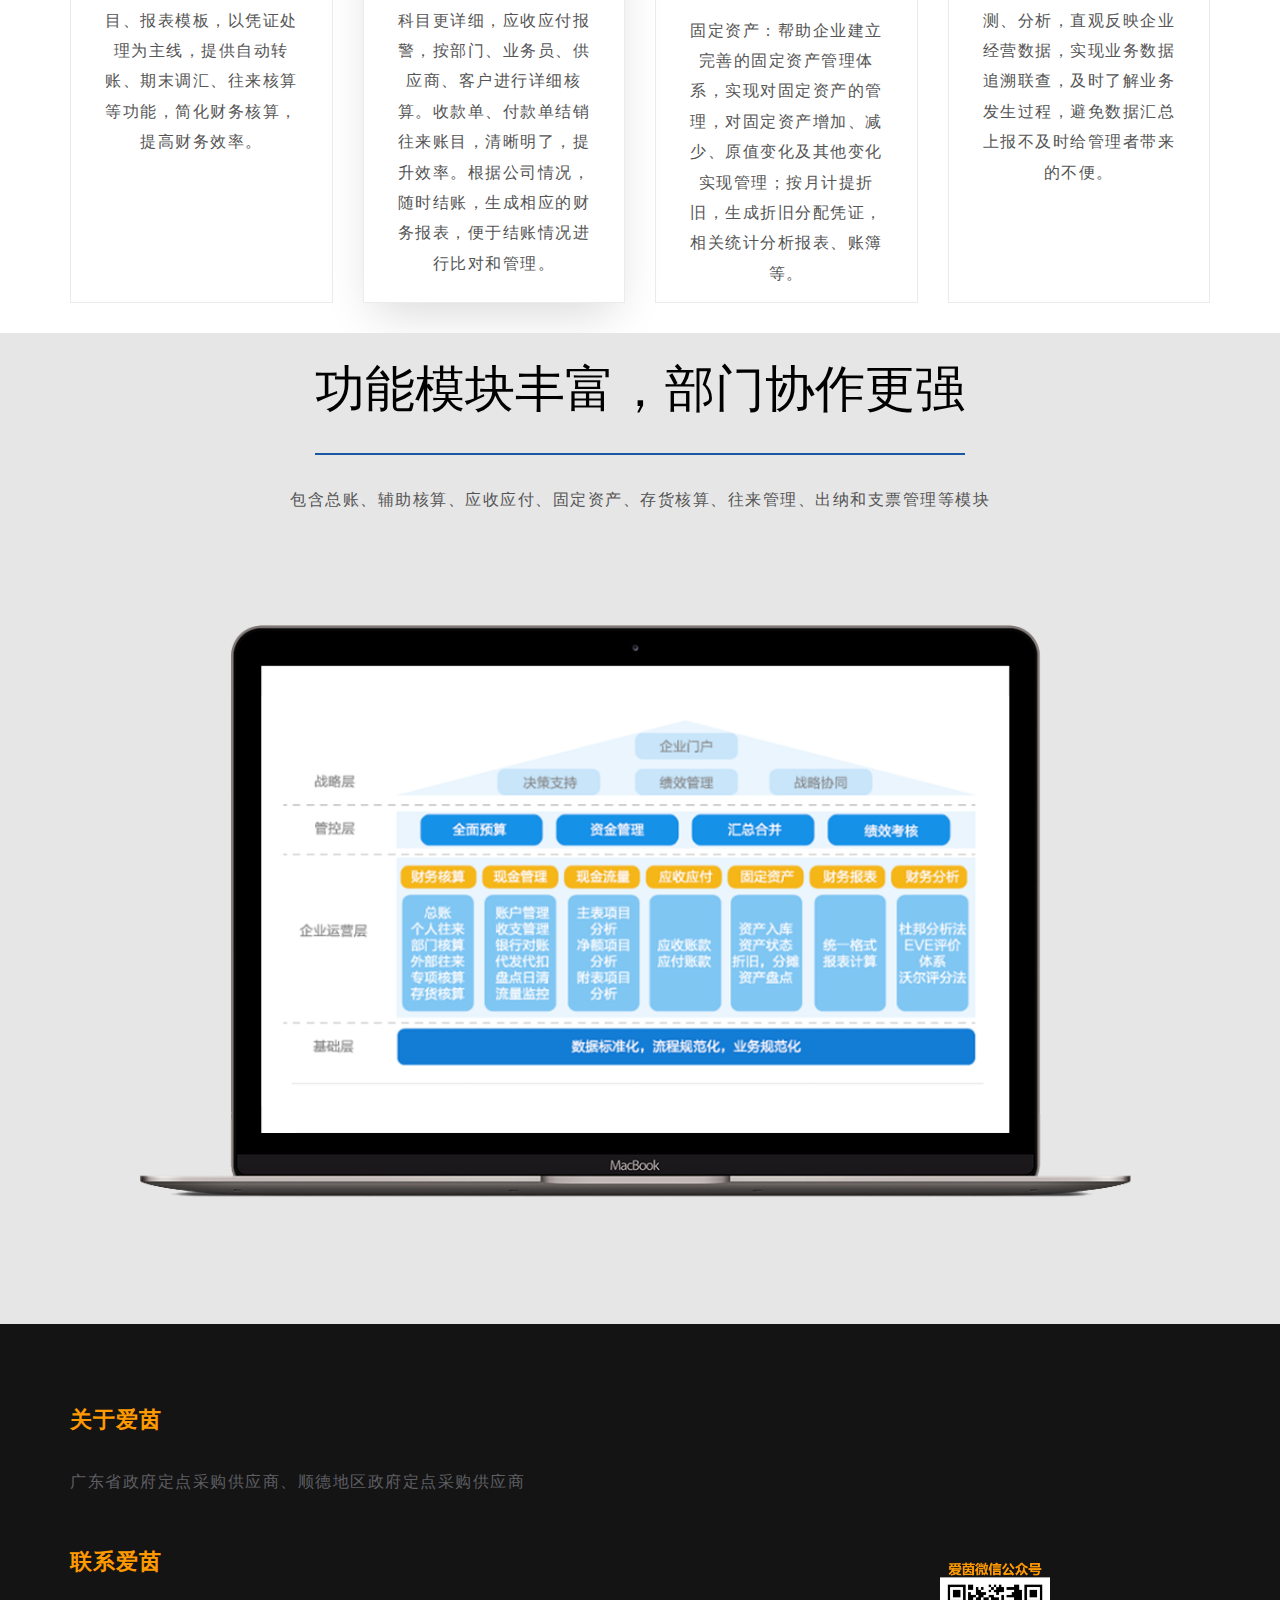
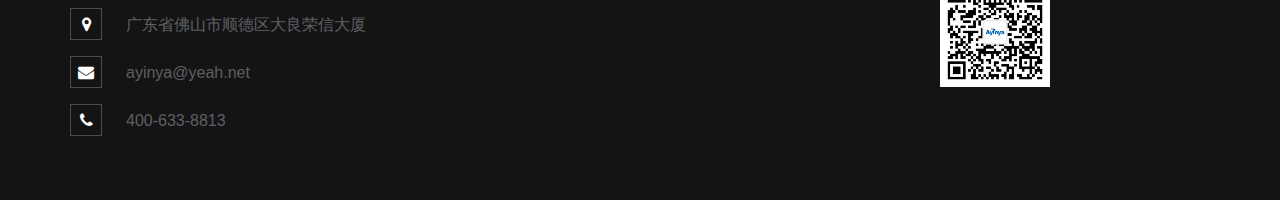
<file: 爱茵企业版/cost.html>
<!DOCTYPE html>
<html lang="en">
<head>
<meta charset="utf-8">
<meta name="viewport" content="width=device-width, initial-scale=1">
<title>Home</title>
<meta name="description" content="">
<meta name="keywords" content="">

<link rel="stylesheet" href="css/styles-merged.css">
<link rel="stylesheet" href="css/style.min.css">
<link rel="stylesheet" href="fonts/icomoon/style.css">
<link href="css/bootstrap.css" rel="stylesheet" type="text/css" media="all" />
<link href="css/style.css" rel="stylesheet" type="text/css" media="all" />
<link href="css/font-awesome.css" rel="stylesheet">
<!--[if lt IE 9]>
  <script src="js/vendor/html5shiv.min.js"></script>
  <script src="js/vendor/respond.min.js"></script>
<![endif]-->
</head>
<body>

<!-- header -->
	<script type="text/javascript" src="js/head.js"></script>
<div class="banner_inner_content_agile_w3l" style="background:linear-gradient(rgba(23, 22, 23, 0.05), rgba(23, 22, 23, 0.05)),url(images/cost1.jpg) no-repeat;background-size: cover"></div>
<section class="probootstrap-section">
  <div class="container">
	<div class="row">
	  <div class="col-md-3">
		<div class="probootstrap-service-item probootstrap-animate" data-animate-effect="fadeIn">
			<img src="images/cost2.png" alt=" " class="img-responsive" style="height:75px;padding-left:72px;padding-bottom:20px" />
		  <h2 style="padding-left:72px">连接</h2>
		  <p>连接服务商，为员工提供一站式服务，为财务打造全新报账服务</p>
		  <!--<p><a href="#" class="probootstrap-link">Learn More <i class="icon-chevron-right"></i></a></p>-->
		</div>
	  </div>
	  <div class="col-md-3">
		<div class="probootstrap-service-item probootstrap-animate" data-animate-effect="fadeIn">
		  <!--<span class="icon icon-wallet2"></span>-->
			<img src="images/cost3.png" alt=" " class="img-responsive" style="height:70px;padding-left:72px;padding-bottom:20px"" />
		  <h2 style="padding-left:72px">融合</h2>
		  <p>融合业务，为企业提供业财自动化融合服务</p>
		  <!--<p><a href="#" class="probootstrap-link">Learn More <i class="icon-chevron-right"></i></a></p>-->
		</div>
	  </div>
	  <div class="col-md-3">
		<div class="probootstrap-service-item probootstrap-animate" data-animate-effect="fadeIn">
		  <!--<span class="icon icon-lightbulb"></span>-->
			<img src="images/cost4.png" alt=" " class="img-responsive" style="height:65px;padding-left:72px;padding-bottom:20px"" />
		  <h2 style="padding-left:72px">实时</h2>
		  <p>每笔业务自动实时核算，提供实时报表分析</p>
		  <!--<p><a href="#" class="probootstrap-link">Learn More <i class="icon-chevron-right"></i></a></p>-->
		</div>
	  </div>
		<div class="col-md-3">
		<div class="probootstrap-service-item probootstrap-animate" data-animate-effect="fadeIn">
		  <!--<span class="icon icon-lightbulb"></span>-->
			<img src="images/cost5.png" alt=" " class="img-responsive" style="height:65px;padding-left:72px;padding-bottom:20px"" />
		  <h2 style="padding-left:72px">智能</h2>
		  <p>应用人工智能等新技术，为企业提供智能财务服务</p>
	</div>
  </div>
</section>

<section class="probootstrap-section probootstrap-bg-light" id="features" data-section="features">
  <div class="container">
	<div class="row text-center mb100">
	  <div class="col-md-8 col-md-offset-2 probootstrap-section-heading">
		<h2 class="mb30 text-black probootstrap-heading">爱茵财务成本核算管理系统</h2>
		<p>为企业在会计核算、财资管理、金融服务三方面提供全新的解决方案服务</p>
	  </div>
	</div>
	<!-- END row -->
	<div class="row mb100">
	  <div class="col-md-8 col-md-pull-2 probootstrap-animate">
		<p><img src="img/OA7.jpg" alt="" class="img-responsive probootstrap-shadow"></p>
	  </div>
	  <div class="col-md-4 col-md-pull-1 probootstrap-section-heading">
		<h3 class="text-primary probootstrap-heading-2">实时会计</h3>
		<p>满足企业实时报表，交易级核算处理以及内部管理需求。</p>
		<p>满足企业多口径财务核算与财务报告的需求，如内部考核口径、外部报告口径等。</p>
		<p>包含的产品与解决方案有：事项会计、智能核算服务、集团企业合并等。</p>
		<!--<ul class="probootstrap-list">
		  <li class="probootstrap-check">Pointing has no control</li>
		  <li class="probootstrap-check">A small river named Duden flows</li>
		  <li class="probootstrap-check">Roasted parts of sentences fly into your mouth</li>
		</ul>-->
	  </div>
	</div>
	<!-- END row -->
	<div class="row mb100">
	  <!-- <div class="col-md-8 col-md-pull-2"> -->
	  <div class="col-md-8 col-md-push-5 probootstrap-animate">
		<p><img src="img/OA9.png" alt="" class="img-responsive probootstrap-shadow"></p>
	  </div>
	  <!-- <div class="col-md-4 col-md-pull-1"> -->
	  <div class="col-md-4 col-md-pull-8 probootstrap-section-heading">
		<h3 class="text-primary probootstrap-heading-2">智能财务</h3>
		<p>主要为大中型企业提供财务管理的相关解决方案。</p>
		<p>包括的产品与解决方案有：财务共享服务、全面预算、智能报账及商旅服务、新收入准则、电子会计档案、企业绩效管理等。</p>
		<!--<ul class="probootstrap-list">
		  <li class="probootstrap-check">Pointing has no control</li>
		  <li class="probootstrap-check">A small river named Duden flows</li>
		  <li class="probootstrap-check">Roasted parts of sentences fly into your mouth</li>
		</ul>-->
	  </div>
	</div>
	<!-- END row -->

	<div class="row mb100">
	  <div class="col-md-8 col-md-pull-2 probootstrap-animate">
		<p><img src="img/OA8.jpg" alt="" class="img-responsive probootstrap-shadow"></p>
	  </div>
	  <div class="col-md-4 col-md-pull-1 probootstrap-section-heading">
		<h3 class="text-primary probootstrap-heading-2">全球司库</h3>
		<p>满足企业内部资金、资源调配及结算需求，同时把各种金融机构提供的金融服务融合，打造企业金融管理的生态圈，把企业运营，金融服务融为一体，支撑企业全球发展。</p>
		<p>解决方案包括：投融资及费用管理、统一结算、现金管理、票据管理、外汇管理、流动性及风险管理等。</p>
		<!--<ul class="probootstrap-list">
		  <li class="probootstrap-check">Pointing has no control</li>
		  <li class="probootstrap-check">A small river named Duden flows</li>
		  <li class="probootstrap-check">Roasted parts of sentences fly into your mouth</li>
		</ul>-->
	  </div>
	</div>
	<!-- END row -->
		<!-- <div class="row mb100">
	  <!-- <div class="col-md-8 col-md-pull-2"> -->
	  <!-- <div class="col-md-8 col-md-push-5 probootstrap-animate">
		<p><img src="img/OA10.png" alt="" class="img-responsive probootstrap-shadow"></p>
	  </div> -->
	  <!-- <div class="col-md-4 col-md-pull-1"> -->
	  <!-- <div class="col-md-4 col-md-pull-8 probootstrap-section-heading">
		<h3 class="text-primary probootstrap-heading-2">公文管理</h3>
		<p>完全模拟手工公文处理习惯，全面实现公文数字化办理，覆盖发文、收文、公文交换、签报、归档等全周期的公文管理。支持电子签名、签章，同时支持手写签批，对修改人，修改时间及修改意见完全记录。</p>
  </div>
	  </div> --> 
		<!-- END row -->
	<!-- <div class="row mb100">
	  <div class="col-md-8 col-md-pull-2 probootstrap-animate">
		<p><img src="img/OA12.png" alt="" class="img-responsive probootstrap-shadow"></p>
	  </div>
	  <div class="col-md-4 col-md-pull-1 probootstrap-section-heading">
		<h3 class="text-primary probootstrap-heading-2">报表中心</h3>
		<h4 class="color:#f7941d">支持5类数据来源</h4>
		<p>Excel数据直接导入，表单业务数据支持多表查询统计，文件报表直接查看。</p>
		<h4 class="color:#f7941d">报表设计器流程智能提醒</h4>
		<p>预置多种报表呈现样式；提供组合报表，可自定义组合检索条件，实现报表集中在一个页面查看。</p> -->
</section>
<!-- END section -->
<div class="tlinks">Collect from <a href="http://www.cssmoban.com/" >网站建设</a></div>
<section class="probootstrap-section" data-section="pricing">
  <div class="container">
	<div class="row text-center mb100">
	  <div class="col-md-8 col-md-offset-2 probootstrap-section-heading">
		<h2 class="mb30 text-black probootstrap-heading">产品的业务价值</h2>
		<p>科技进步给财务带来巨大变革</p>
	  </div>
	</div>
	<!-- END row -->
	<div class="row">
	  <div class="col-md-3">
		<div class="probootstrap-pricing probootstrap-pricing-cost">
		  <!--<h2>Starter</h2>-->
		  <p class="probootstrap-price"><strong>高效记录总账、报表管理</strong></p>
		  <!-- <p class="probootstrap-note">OA智能化办公体现</p> -->
			<p>支持同行软件账套导入、一键建账，方便快捷。全面预置最新的会计准则科目、报表模板，以凭证处理为主线，提供自动转账、期末调汇、往来核算等功能，简化财务核算，提高财务效率。</p>
		  <!-- <ul class="probootstrap-list text-left mb50">
			<li class="probootstrap-check">实现桌面自动提醒</li>
			<li class="probootstrap-check">实现工作流自动流转</li>
			<li class="probootstrap-check">实现移动办公</li>
		  </ul> -->
		  <!-- <p><a href="#" class="btn btn-black">Get Started</a></p> -->
		</div>
	  </div>
	  <div class="col-md-3">
		<div class="probootstrap-pricing probootstrap-popular probootstrap-shadow probootstrap-pricing-cost">
		  <p class="probootstrap-price"><strong>灵活便捷的核算管理</strong></p>
			<p>费用单据核算，能明细到部门人员，便于公司人员管理和费用控制。往来账科目更详细，应收应付报警，按部门、业务员、供应商、客户进行详细核算。收款单、付款单结销往来账目，清晰明了，提升效率。根据公司情况，随时结账，生成相应的财务报表，便于结账情况进行比对和管理。</p>
		  <!-- <p class="probootstrap-note">OA平台化办公体现</p> -->
		  <!-- <ul class="probootstrap-list text-left mb50">
			<li class="probootstrap-check">OA平台与其他异构系统集成构建统一工作平台</li>
			<li class="probootstrap-check">7大引擎满足组织灵活变化需求，实现按需应变</li>
			<!-- <li class="probootstrap-check">Roasted parts of sentences fly into your mouth</li> -->
		  </ul>
		  <!-- <p><a href="#" class="btn btn-primary">Get Started</a></p> -->
		</div>
	  </div>
	  <div class="col-md-3">
		<div class="probootstrap-pricing probootstrap-pricing-cost">
		  <!--<h2>Premium</h2>-->
		  <p class="probootstrap-price"><strong>提升财务核算的精确度</strong></p>
			<p>在报表上可直接联查到明细账，进行相关业务数据的追溯、查询和分析。</p>
      <p>固定资产：帮助企业建立完善的固定资产管理体系，实现对固定资产的管理，对固定资产增加、减少、原值变化及其他变化实现管理；按月计提折旧，生成折旧分配凭证，相关统计分析报表、账簿等。</p>
		  <!-- <p class="probootstrap-note">OA数字化办公体现</p>
		  <ul class="probootstrap-list text-left mb50">
			<li class="probootstrap-check">让一切业务数据化，一切数据业务化，为企业决策提供有效依据</li>
			<li class="probootstrap-check">随时随地透视经营数据，辅助科学决策，加速组织数据化转型升级</li>
			<!-- <li class="probootstrap-check">Roasted parts of sentences fly into your mouth</li> -->
		  <!-- </ul> --> 
		  <!-- <p><a href="#" class="btn btn-black">Get Started</a></p> -->
		</div>
	  </div>
		<div class="col-md-3">
		<div class="probootstrap-pricing probootstrap-pricing-cost">
		  <!--<h2>Premium</h2>-->
		  <p class="probootstrap-price"><strong>快速掌控经营状况分析决策</strong></p>
			<p>针对企业管理者关心的资金、应收款、销售状况、库存、费用等数据进行预测、分析，直观反映企业经营数据，实现业务数据追溯联查，及时了解业务发生过程，避免数据汇总上报不及时给管理者带来的不便。</p>
	</div>
  </div>
</section>
<!-- END section -->

 <!-- <section class="probootstrap-section probootstrap-bg-light" data-section="reviews">
  <div class="container">
	<div class="row text-center mb100">
	  <div class="col-md-8 col-md-offset-2 probootstrap-section-heading">
		<h2 class="mb30 text-black probootstrap-heading">That’s why 100,000+ Love Frame</h2>
		<p>Even the all-powerful Pointing has no control about the blind texts it is an almost unorthographic life One day however a small line of blind text by the name of Lorem Ipsum decided to leave for the far World of Grammar.</p>
	  </div>
	</div>
	<!-- END row -->
	<!-- <div class="row">
	  <div class="col-md-4 col-sm-6 col-xs-12">
		<div class="probootstrap-testimonial">
		  <p><img src="img/person_1.jpg" class="img-responsive img-circle probootstrap-author-photo" alt=""></p>
		  <p class="mb10 probootstrap-rate">
			<i class="icon-star"></i>
			<i class="icon-star"></i>
			<i class="icon-star"></i>
			<i class="icon-star"></i>
			<i class="icon-star"></i>
		  </p>
		  <blockquote>
			<p>Even the all-powerful Pointing has no control about the blind texts it is an almost unorthographic life One day however a small line of blind text by the name of Lorem Ipsum decided to leave for the far World of Grammar.</p>
		  </blockquote>
		  <p class="mb0">&mdash; Garry Alexander</p>
		</div>
	  </div>
	  <div class="col-md-4 col-sm-6 col-xs-12">
		<div class="probootstrap-testimonial">
		  <p><img src="img/person_2.jpg" class="img-responsive img-circle probootstrap-author-photo" alt=""></p>
		  <p class="mb10 probootstrap-rate">
			<i class="icon-star"></i>
			<i class="icon-star"></i>
			<i class="icon-star"></i>
			<i class="icon-star"></i>
			<i class="icon-star"></i>
		  </p>
		  <blockquote>
			<p>A small river named Duden flows by their place and supplies it with the necessary regelialia. It is a paradisematic country, in which roasted parts of sentences fly into your mouth.</p>
		  </blockquote>
		  <p class="mb0">&mdash; James Robertson</p>
		</div>
	  </div>
	  <div class="clearfix visible-sm-block"></div>
	  <div class="col-md-4 col-sm-6 col-xs-12">
		<div class="probootstrap-testimonial">
		  <p><img src="img/person_3.jpg" class="img-responsive img-circle probootstrap-author-photo" alt=""></p>
		  <p class="mb10 probootstrap-rate">
			<i class="icon-star"></i>
			<i class="icon-star"></i>
			<i class="icon-star"></i>
			<i class="icon-star"></i>
			<i class="icon-star"></i>
		  </p>
		  <blockquote>
			<p>Even the all-powerful Pointing has no control about the blind texts it is an almost unorthographic life One day however a small line of blind text by the name of Lorem Ipsum decided to leave for the far World of Grammar.</p>
		  </blockquote>
		  <p class="mb0">&mdash; Ben Goodrich</p>
		</div>
	  </div> -->
	  <!-- <div class="col-md-4 col-sm-6 col-xs-12">
		<div class="probootstrap-testimonial">
		  <p><img src="img/person_4.jpg" class="img-responsive img-circle probootstrap-author-photo" alt=""></p>
		  <p class="mb10 probootstrap-rate">
			<i class="icon-star"></i>
			<i class="icon-star"></i>
			<i class="icon-star"></i>
			<i class="icon-star"></i>
			<i class="icon-star-outlined"></i>
		  </p>
		  <blockquote>
			<p>And if she hasn’t been rewritten, then they are still using her.</p>
		  </blockquote>
		  <p class="mb0">&mdash; Kip Hugh</p>
		</div>
	  </div>
	  <div class="clearfix visible-sm-block"></div>
	  <div class="col-md-4 col-sm-6 col-xs-12">
		<div class="probootstrap-testimonial">
		  <p><img src="img/person_2.jpg" class="img-responsive img-circle probootstrap-author-photo" alt=""></p>
		  <p class="mb10 probootstrap-rate">
			<i class="icon-star"></i>
			<i class="icon-star"></i>
			<i class="icon-star"></i>
			<i class="icon-star"></i>
			<i class="icon-star"></i>
		  </p>
		  <blockquote>
			<p>A small river named Duden flows by their place and supplies it with the necessary regelialia. It is a paradisematic country, in which roasted parts of sentences fly into your mouth.</p>
		  </blockquote>
		  <p class="mb0">&mdash; James Robertson</p>
		</div>
	  </div>
	  <div class="col-md-4 col-sm-6 col-xs-12">
		<div class="probootstrap-testimonial">
		  <p><img src="img/person_3.jpg" class="img-responsive img-circle probootstrap-author-photo" alt=""></p>
		  <p class="mb10 probootstrap-rate">
			<i class="icon-star"></i>
			<i class="icon-star"></i>
			<i class="icon-star"></i>
			<i class="icon-star"></i>
			<i class="icon-star"></i>
		  </p>
		  <blockquote>
			<p>Even the all-powerful Pointing has no control about the blind texts it is an almost unorthographic life One day however a small line of blind text by the name of Lorem Ipsum decided to leave for the far World of Grammar.</p>
		  </blockquote>
		  <p class="mb0">&mdash; Ben Goodrich</p>
		</div>
	  </div>

	</div>
  </div>
</section> -->

<section class="probootstrap-section probootstrap-bg-light">
  <div class="container">
	 <div class="row text-center mb100">
	  <div class="col-md-8 col-md-offset-2 probootstrap-section-heading">
		<h2 class="mb30 text-black probootstrap-heading">功能模块丰富，部门协作更强</h2>
		<p>包含总账、辅助核算、应收应付、固定资产、存货核算、往来管理、出纳和支票管理等模块</p>
		<!-- <p><a href="#" class="btn btn-primary">Get It Now</a></p> -->
	  </div>
	</div>
	<div class="row">
	  <div class="col-md-12">
		<div class="row">
		  <div class="col-md-12">
			<p><img src="img/cost7.png" alt="" class="img-responsive"></p>
		  </div>
		</div>
		<!-- <div class="row">
		  <div class="col-md-6">
			<h4 class="text-black probootstrap-check-2"> What is Instant?</h4>
			<p>Even the all-powerful Pointing has no control about the blind texts it is an almost unorthographic life One day however a small line of blind text by the name of Lorem Ipsum decided to leave for the far World of Grammar.</p>

			<h4 class="text-black probootstrap-check-2">How do I use the new features of Frame App?</h4>
			<p>On her way she met a copy. The copy warned the Little Blind Text, that where it came from it would have been rewritten a thousand times and everything that was left from its origin would be the word "and" and the Little Blind Text should turn around and return to its own, safe country. </p>
		  </div>
		  <div class="col-md-6">
			<h4 class="text-black probootstrap-check-2">Is this available to my country?</h4>
			<p>The Big Oxmox advised her not to do so, because there were thousands of bad Commas, wild Question Marks and devious Semikoli, but the Little Blind Text didn’t listen. She packed her seven versalia, put her initial into the belt and made herself on the way.
</p>

			<h4 class="text-black probootstrap-check-2">I have technical problem who do I email?</h4>
			<p>But nothing the copy said could convince her and so it didn’t take long until a few insidious Copy Writers ambushed her, made her drunk with Longe and Parole and dragged her into their agency, where they abused her for their.</p>
		  </div> -->
		</div>
	  </div>
	</div>
  </div>
<!-- </section>
<!-- END section -->

<!-- <section class="probootstrap-section probootstrap-cta">
  <div class="container">
	<div class="row">
	  <div class="col-md-8 col-md-offset-2 text-center">
		<h2 class="probootstrap-heading">Join With Over 100K Members</h2>
		<p class="probootstrap-sub-heading">But nothing the copy said could convince her and so it didn’t take long until a few insidious Copy Writers ambushed her, made her drunk with Longe and Parole and dragged her into their agency, where they abused her for their.</p>
		<p><a href="#" class="btn btn-black">Get Started</a></p>
	  </div>
	</div>
  </div>
</section> -->
<!-- <section class"probootstrap-section probootstrap-cta">
  <div class="container">
	<div class="row">
	  <div class="col-md-6 col-md-offset-3">
		<h2 class="probootstrap-heading">Join With Over 100K Members</h2>
		<p class="probootstrap-sub-heading">But nothing the copy said could convince her and so it didn’t take long until a few insidious Copy Writers ambushed her, made her drunk with Longe and Parole and dragged her into their agency, where they abused her for their.</p>

	  </div>
	</div>
  </div>
</section> -->
<!-- END section -->
<!-- <section class="probootstrap-section probootstrap-bg-light" data-section="contact">
  <div class="container">
	<div class="row">
	  <div class="col-md-6">
		<form action="" class="probootstrap-form">
		  <h2 class="text-black mt0">Get In Touch</h2>
		  <div class="form-group">
			<input type="text" class="form-control" placeholder="Your Name">
		  </div>
		  <div class="form-group">
			<input type="email" class="form-control" placeholder="Your Email">
		  </div>
		  <div class="form-group">
			<input type="email" class="form-control" placeholder="Your Phone">
		  </div>
		  <div class="form-group">
			<textarea class="form-control"cols="30" rows="10" placeholder="Write a Message"></textarea>
		  </div>
		  <div class="form-group">
			<input type="submit" class="btn btn-primary" value="Sebd Message">
		  </div>
		</form>
	  </div>
	  <div class="col-md-3 col-md-push-1">
		<ul class="probootstrap-contact-details">
		  <li>
			<span class="text-uppercase">Email</span>
			probootstrap@gmail.com
		  </li>
		  <li>
			<span class="text-uppercase">Phone</span>
			+30 976 1382 9921
		  </li>
		  <li>
			<span class="text-uppercase">Fax</span>
			+30 976 1382 9922
		  </li>
		  <li>
			<span class="text-uppercase">Address</span>
			San Francisco, CA <br>
			4th Floor8 Lower  <br>
			San Francisco street, M1 50F
		  </li>
		</ul>
	  </div>
	</div>
  </div>
</section> -->


<script type="text/javascript" src="js/foot.js"></script>

<script src="js/scripts.min.js"></script>
<script src="js/custom.js"></script>

</body>
</html>
</file>
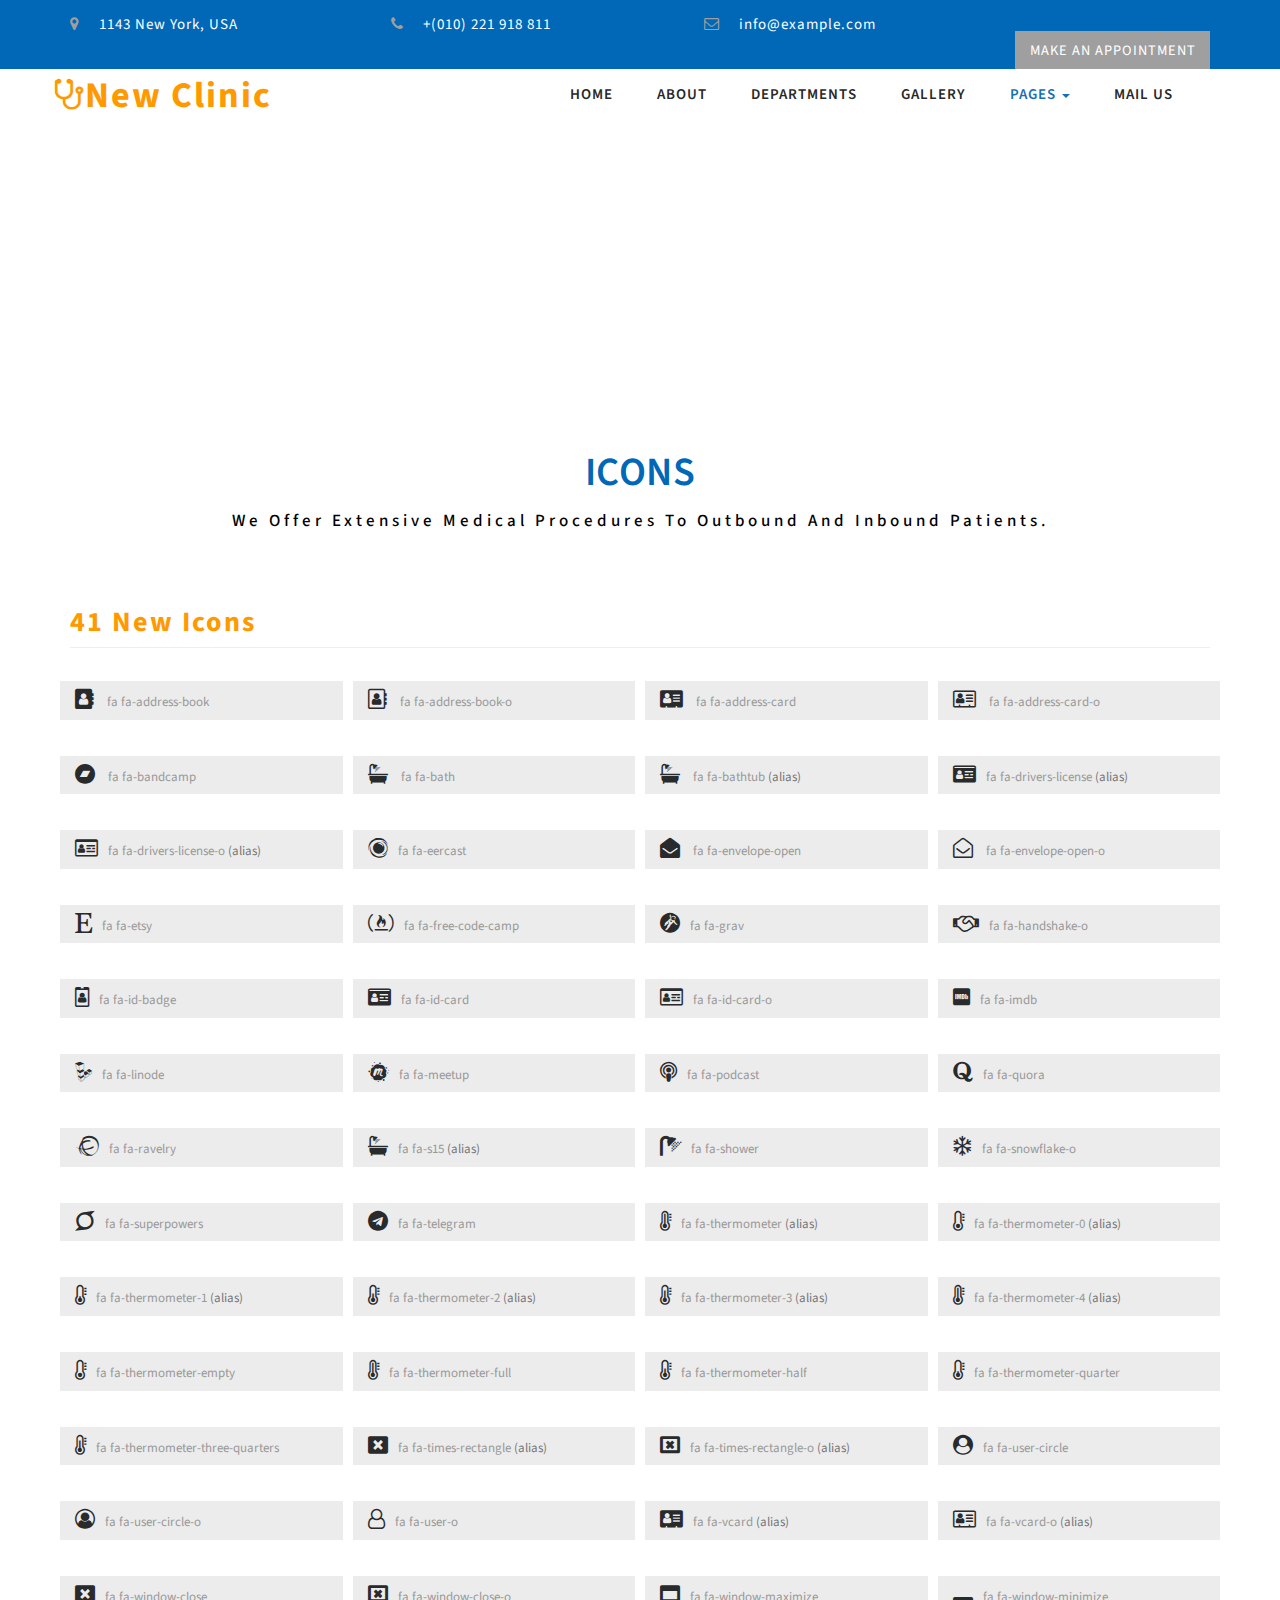
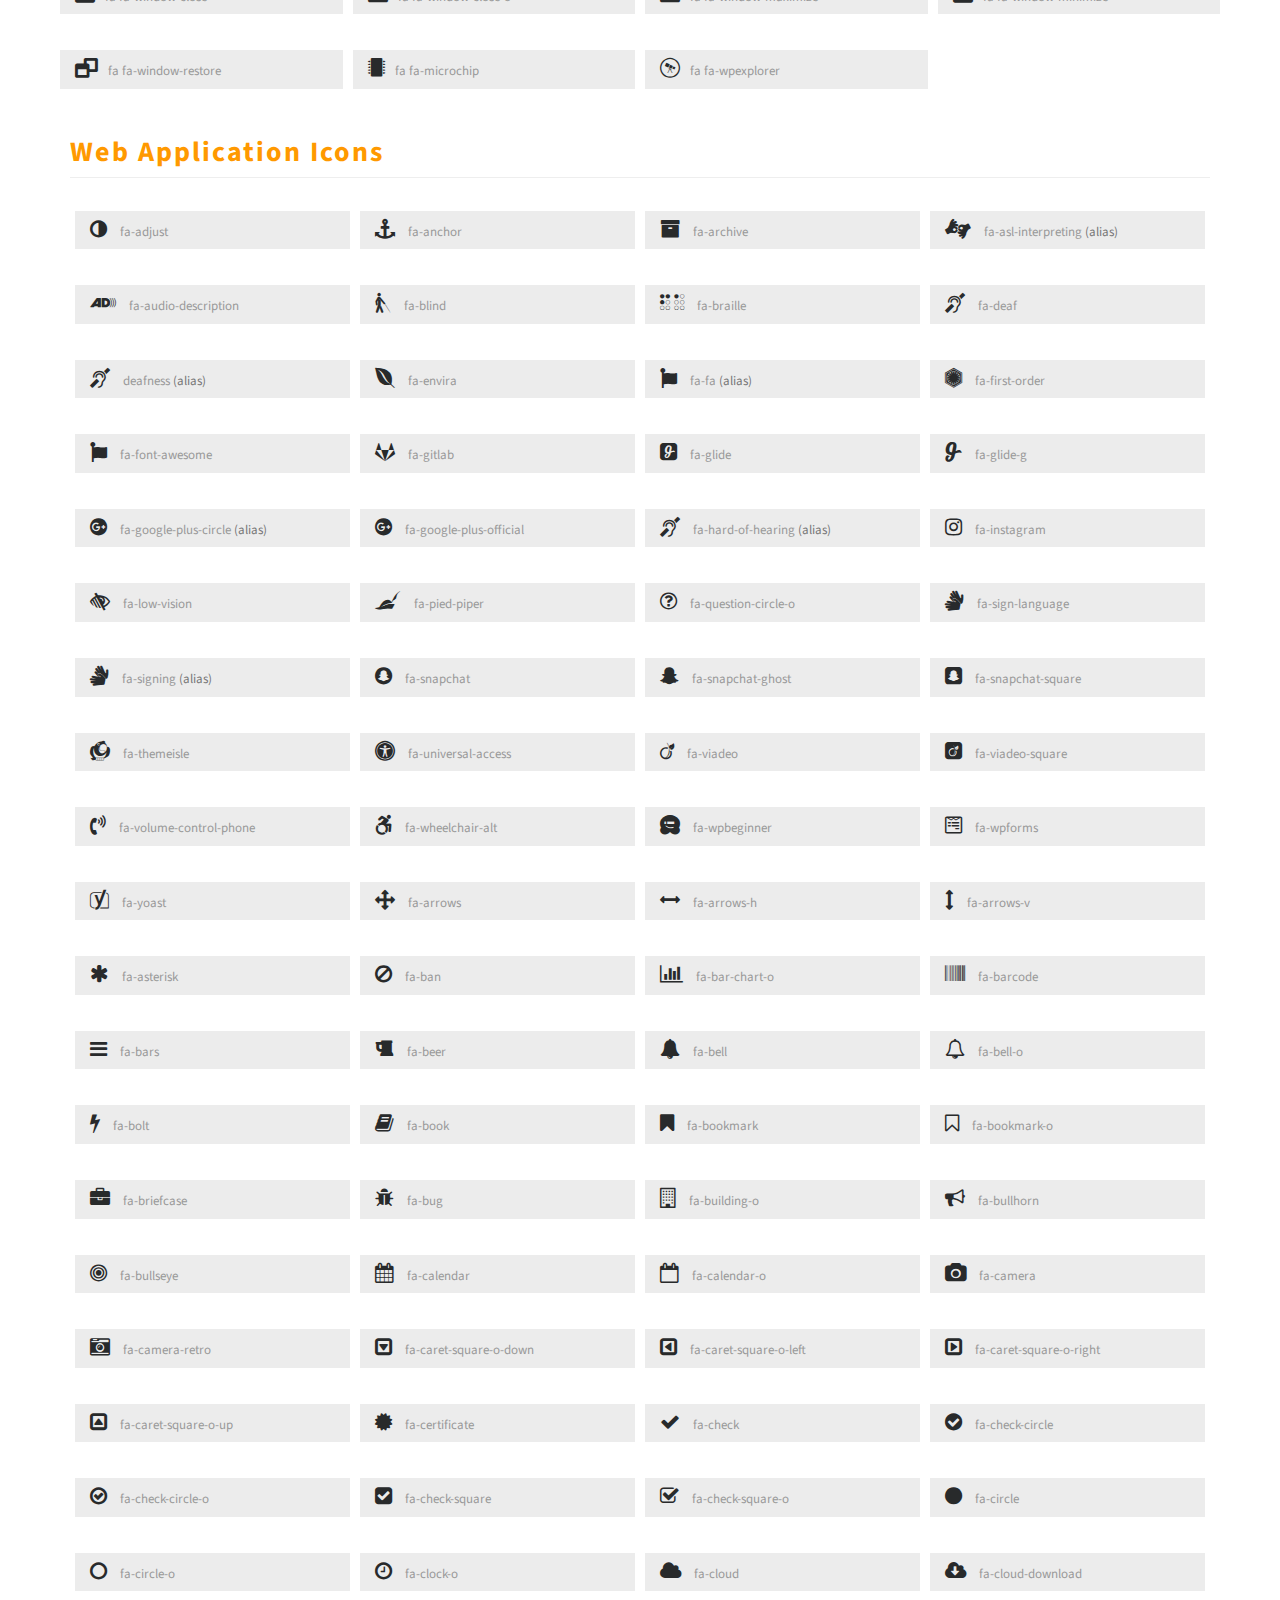
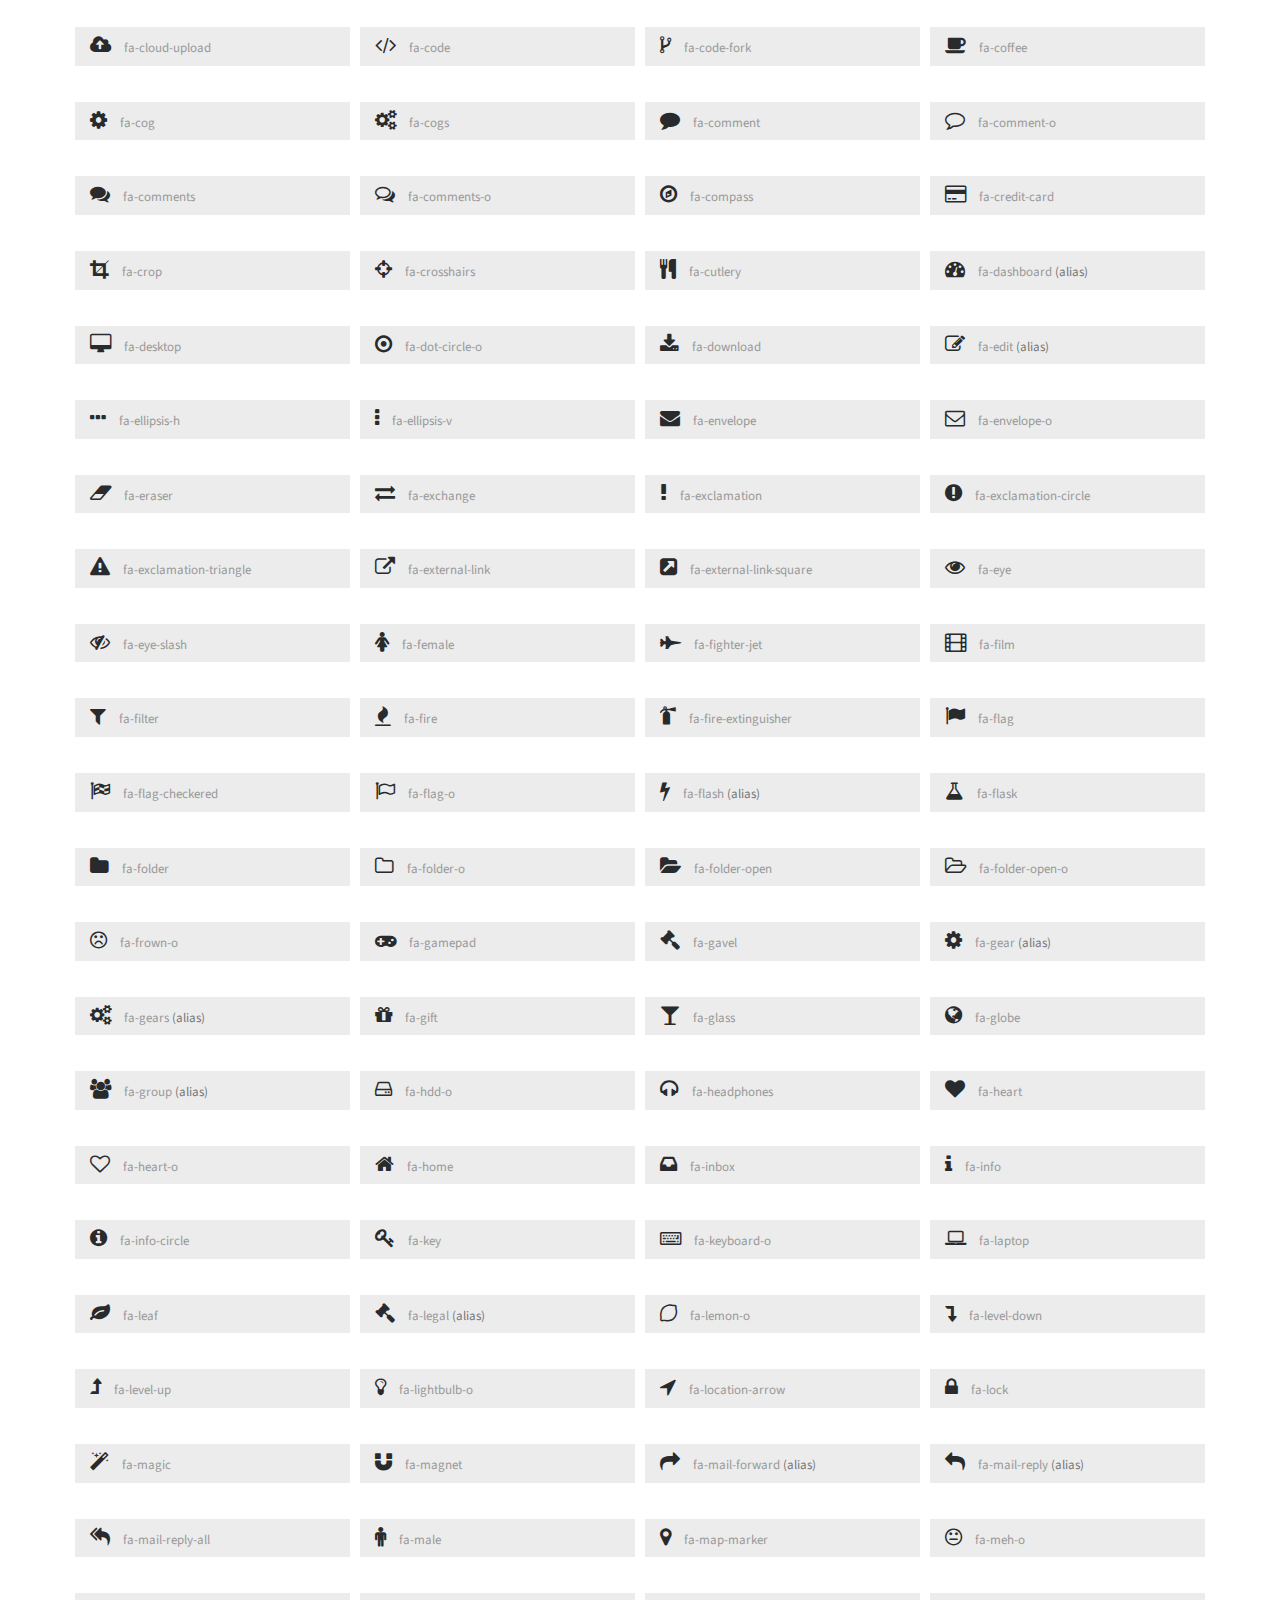
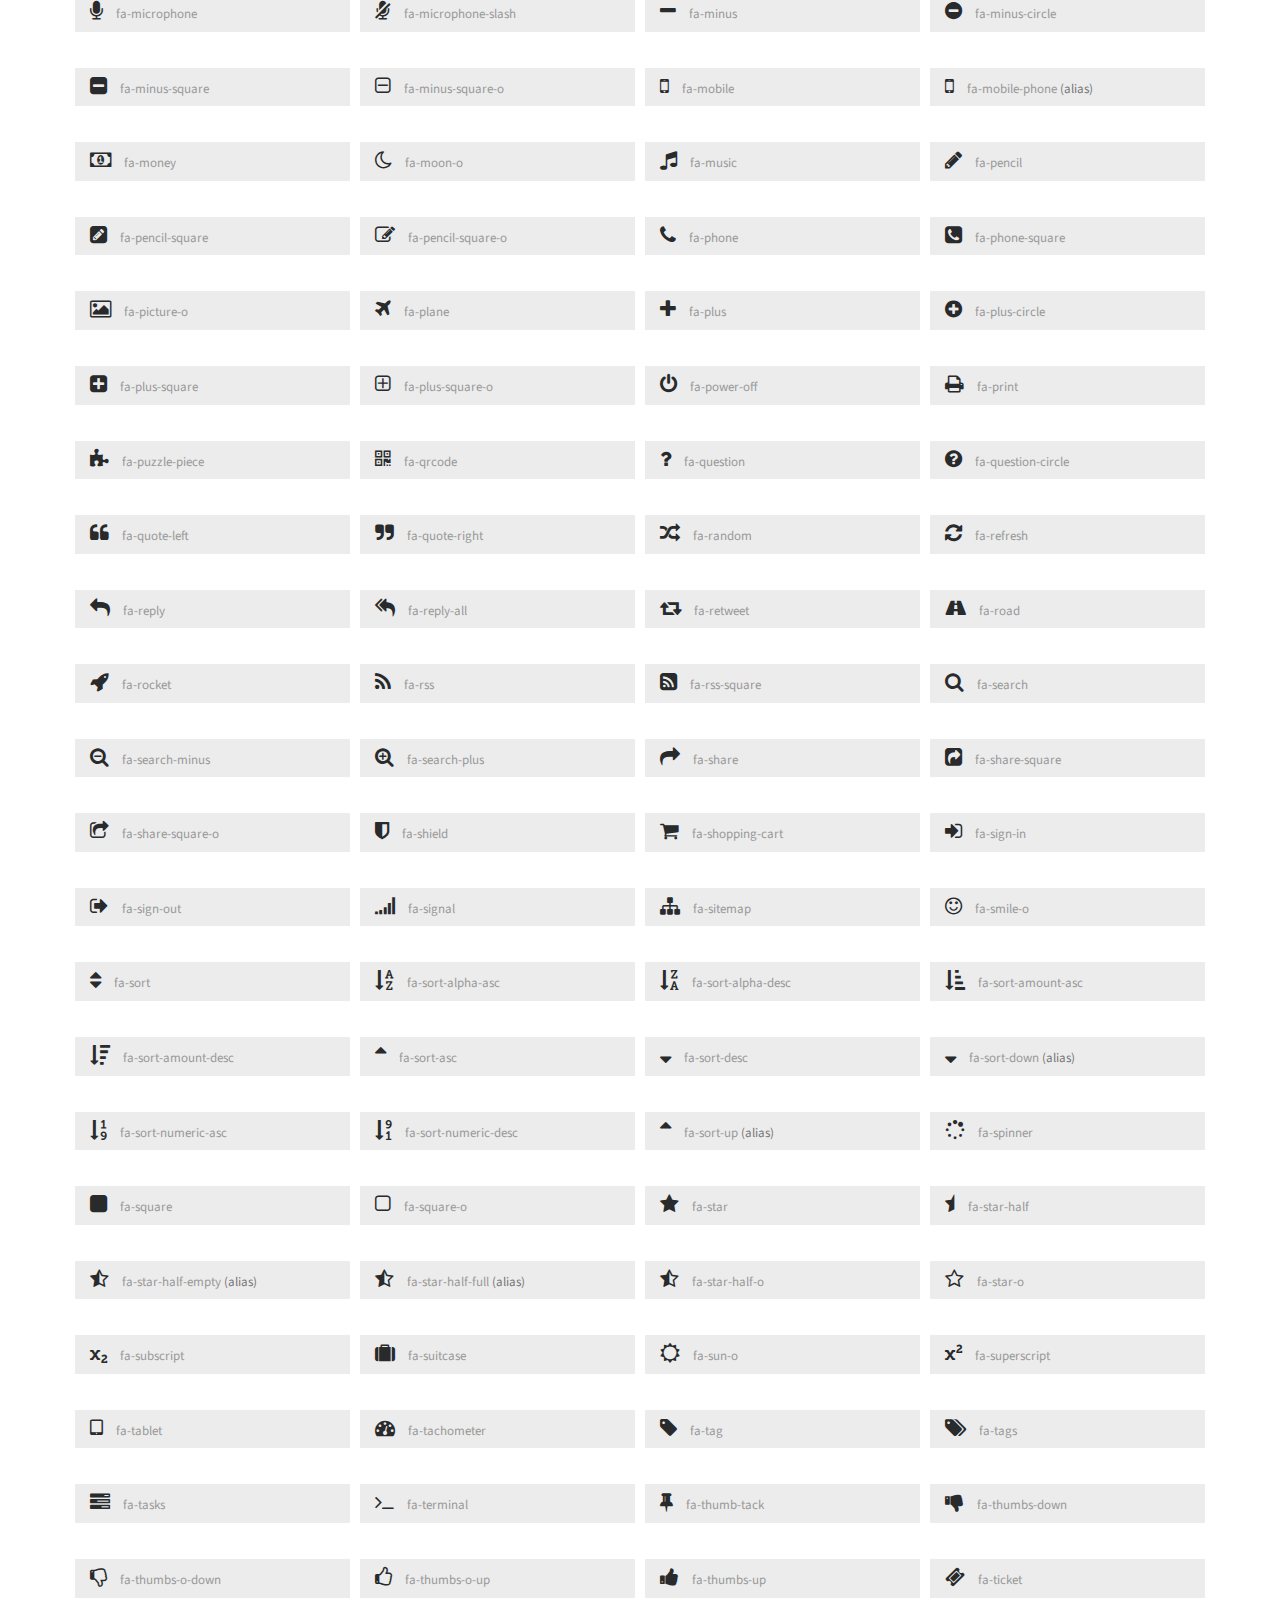
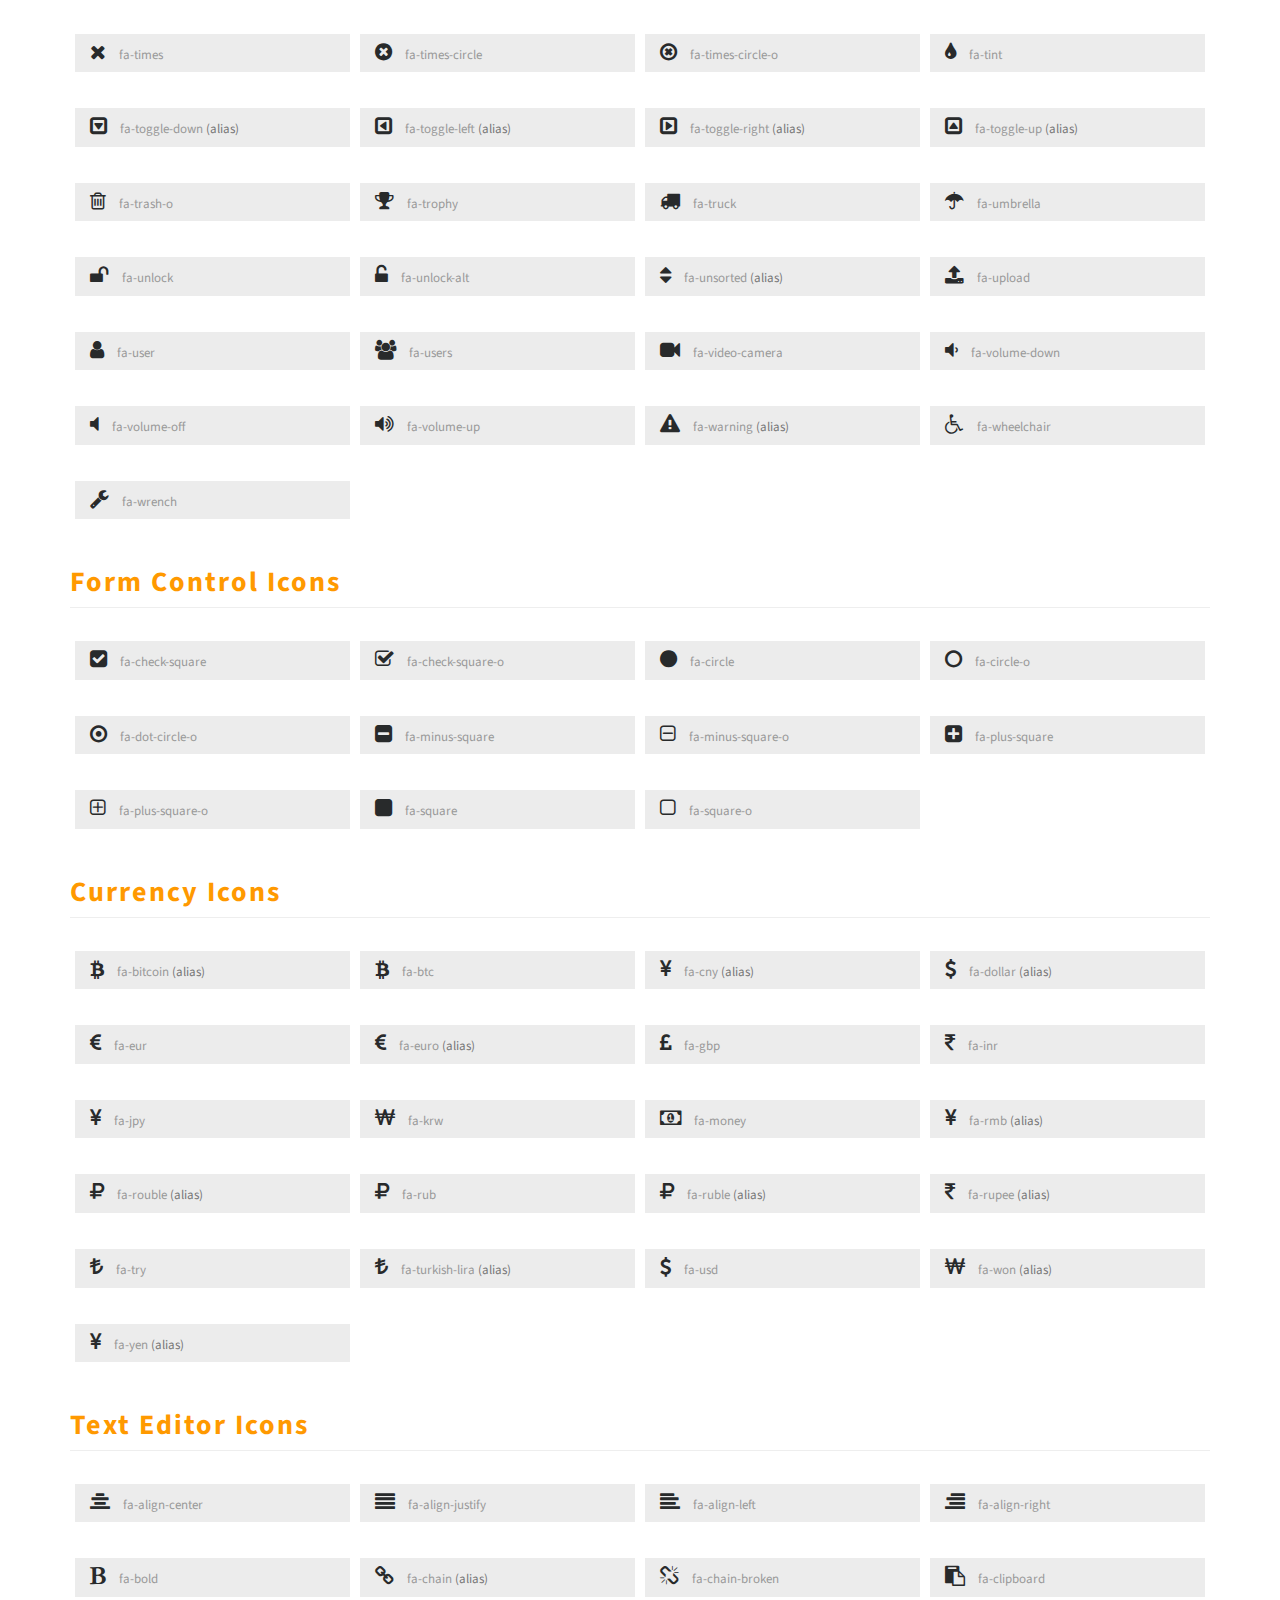
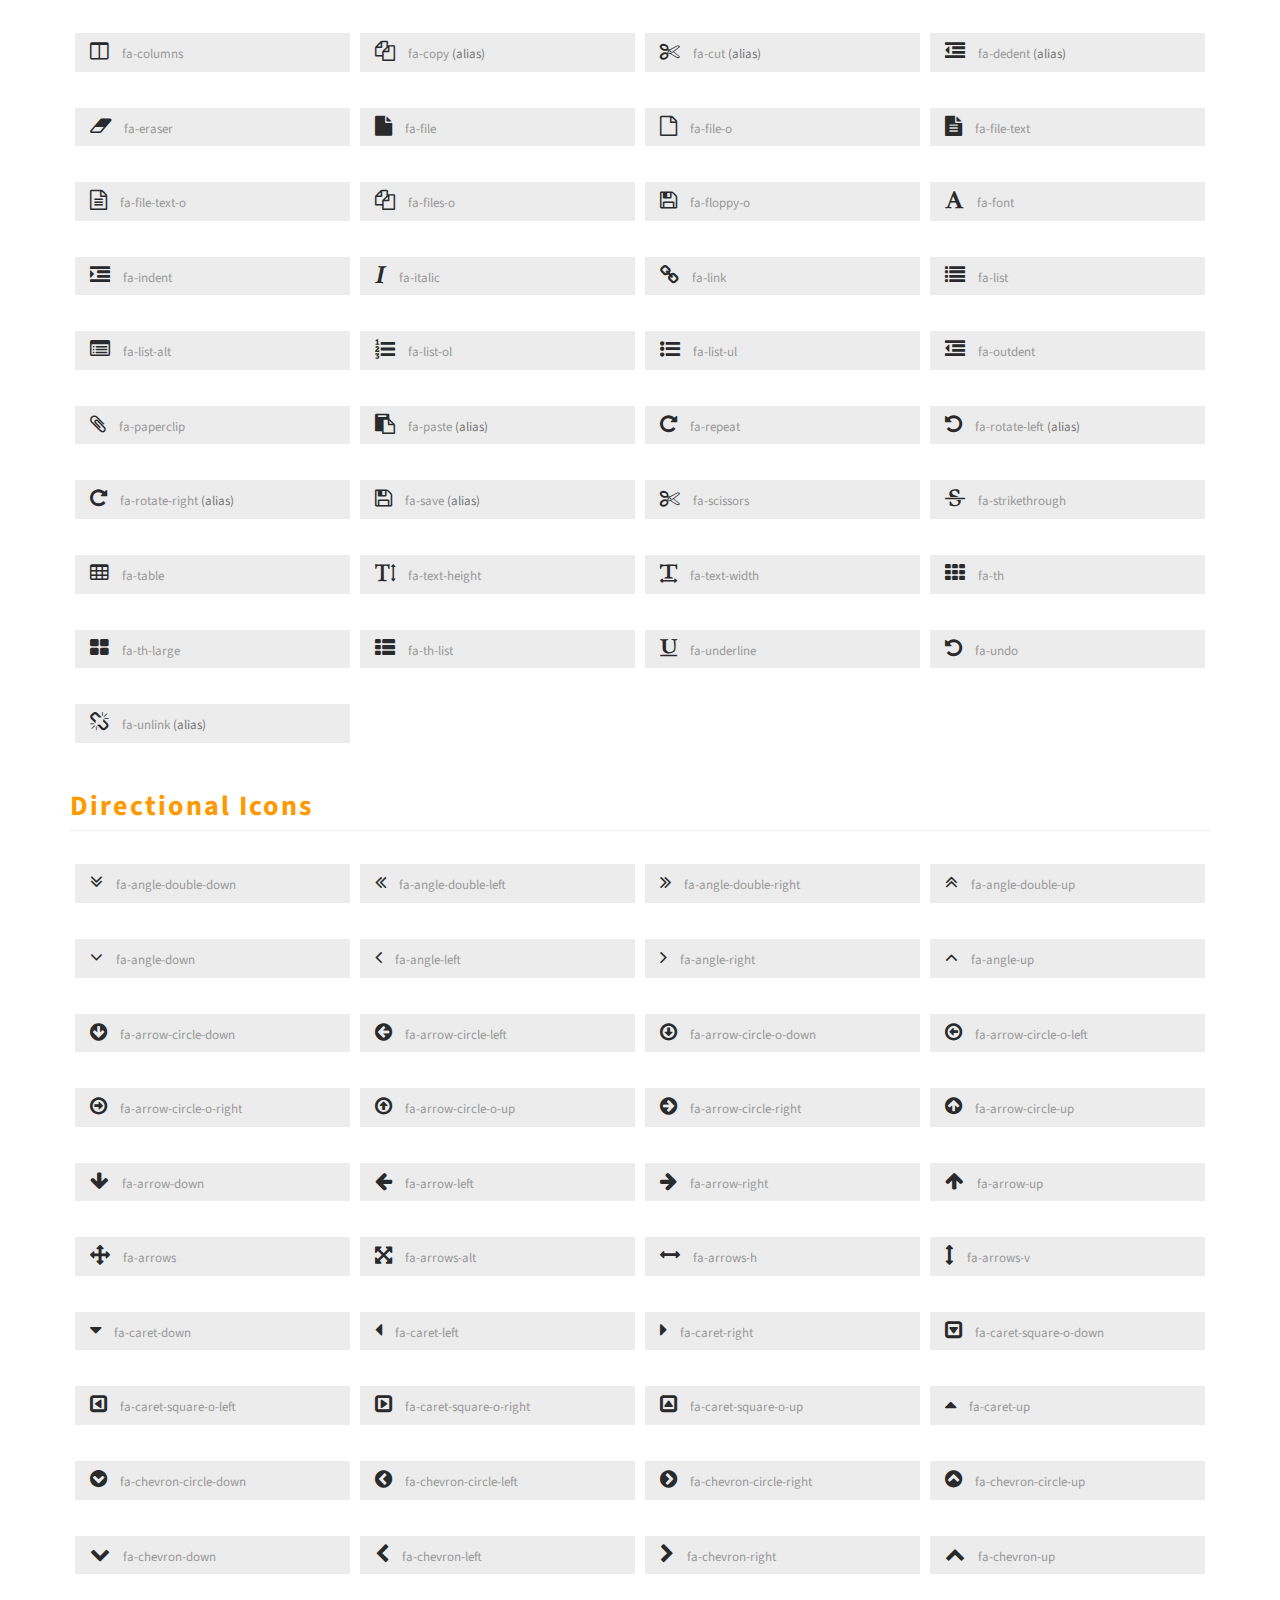
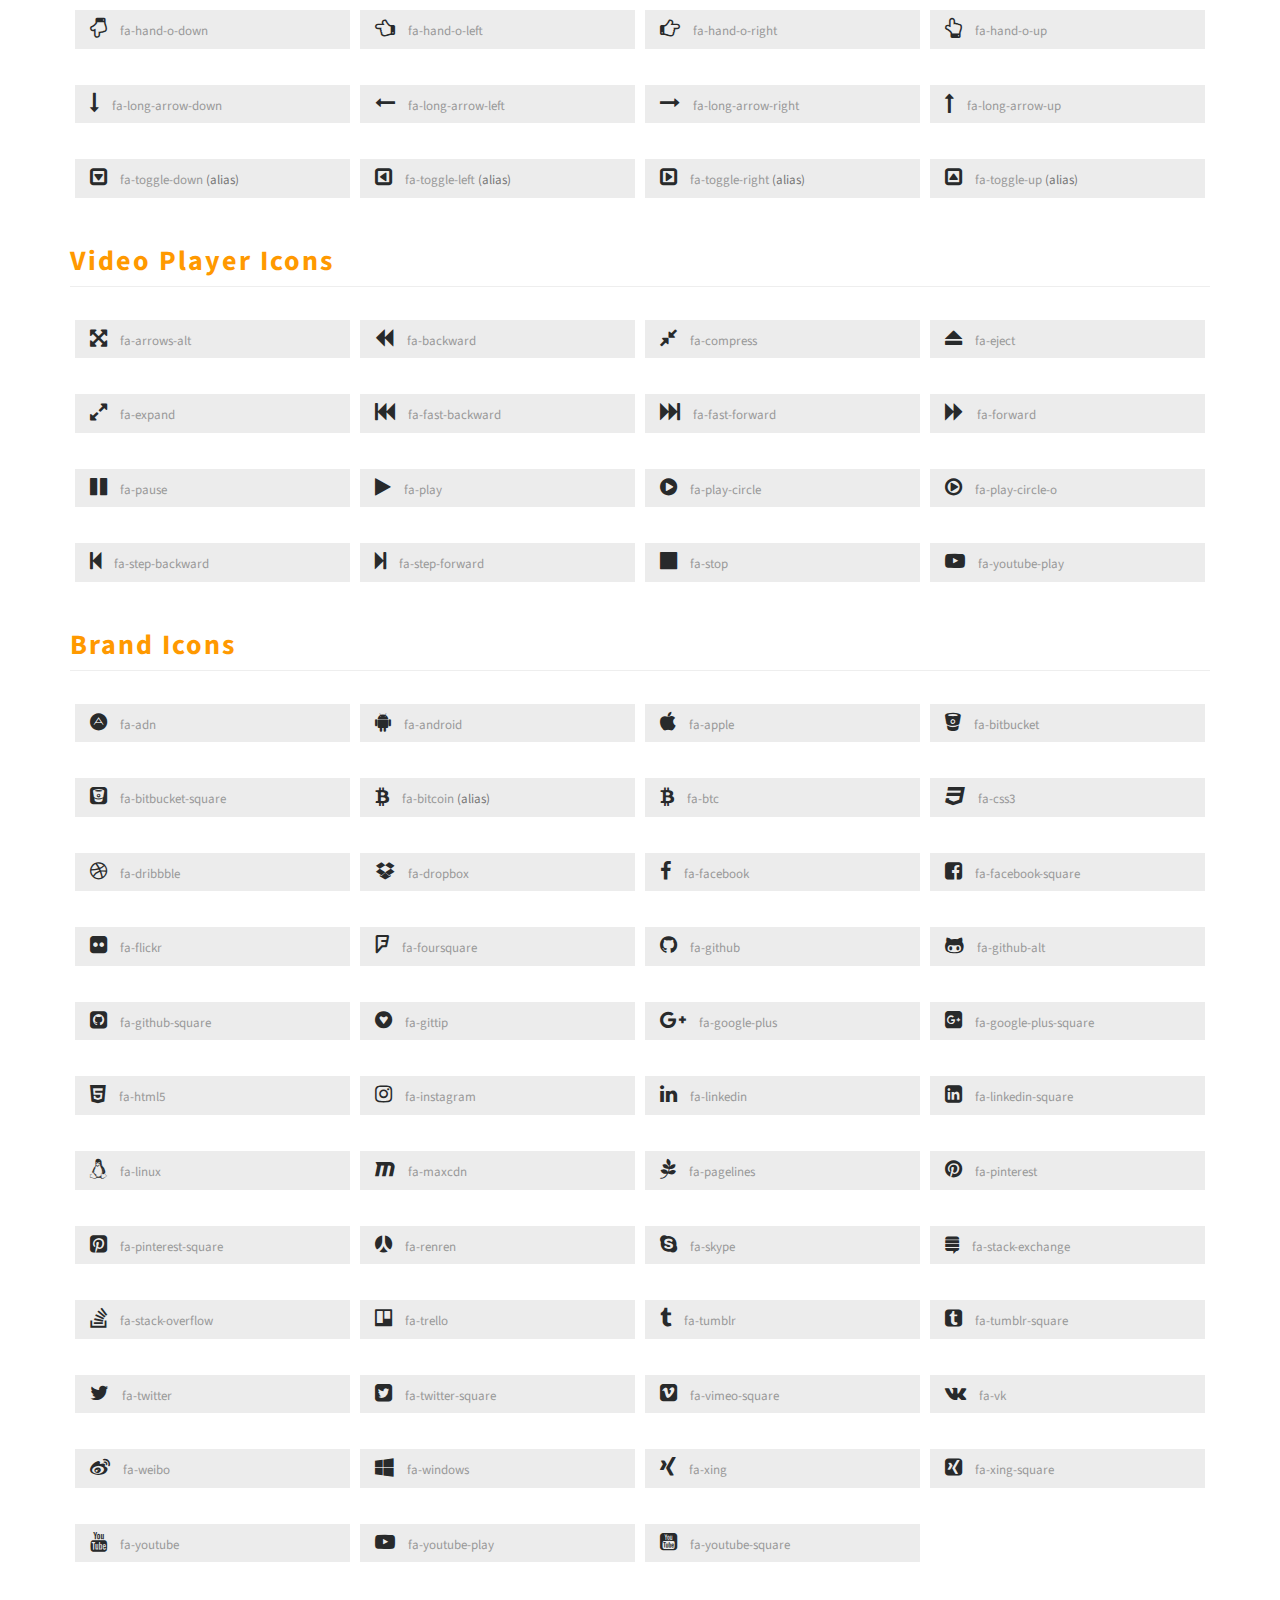
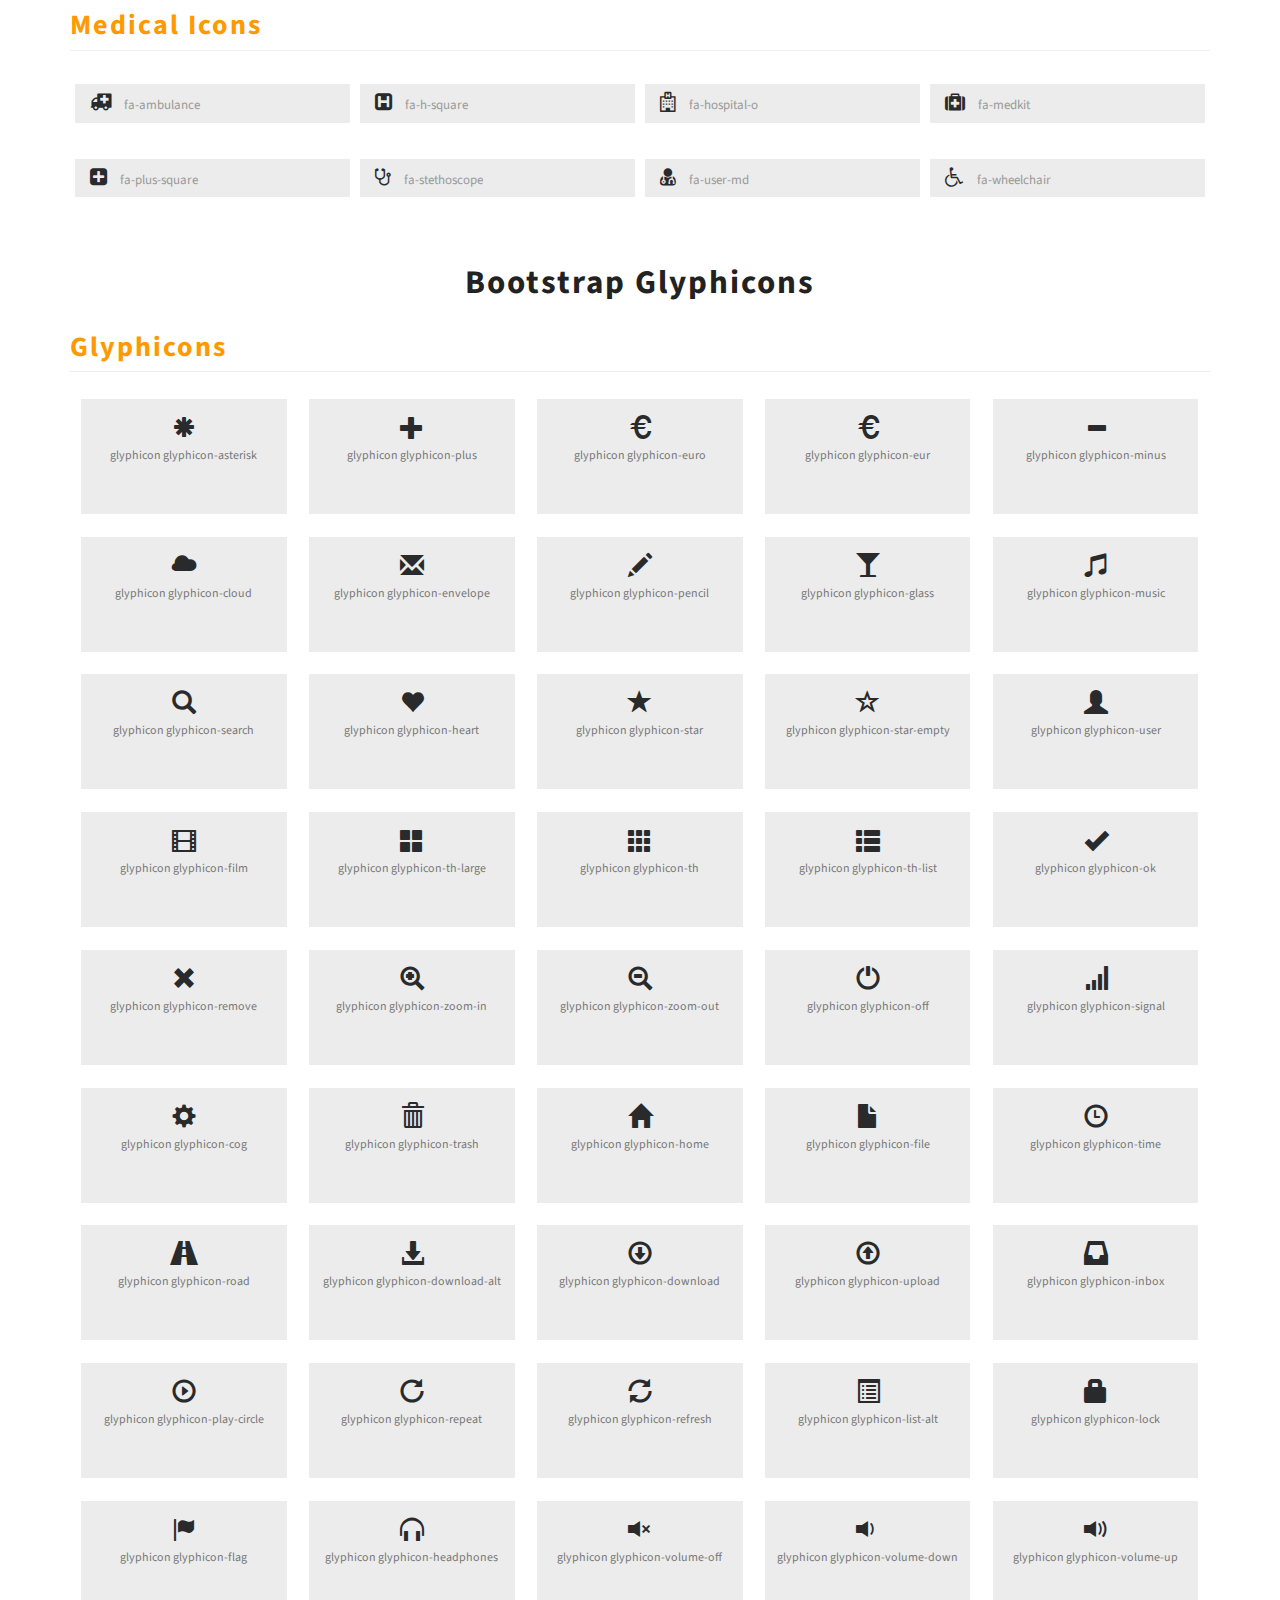
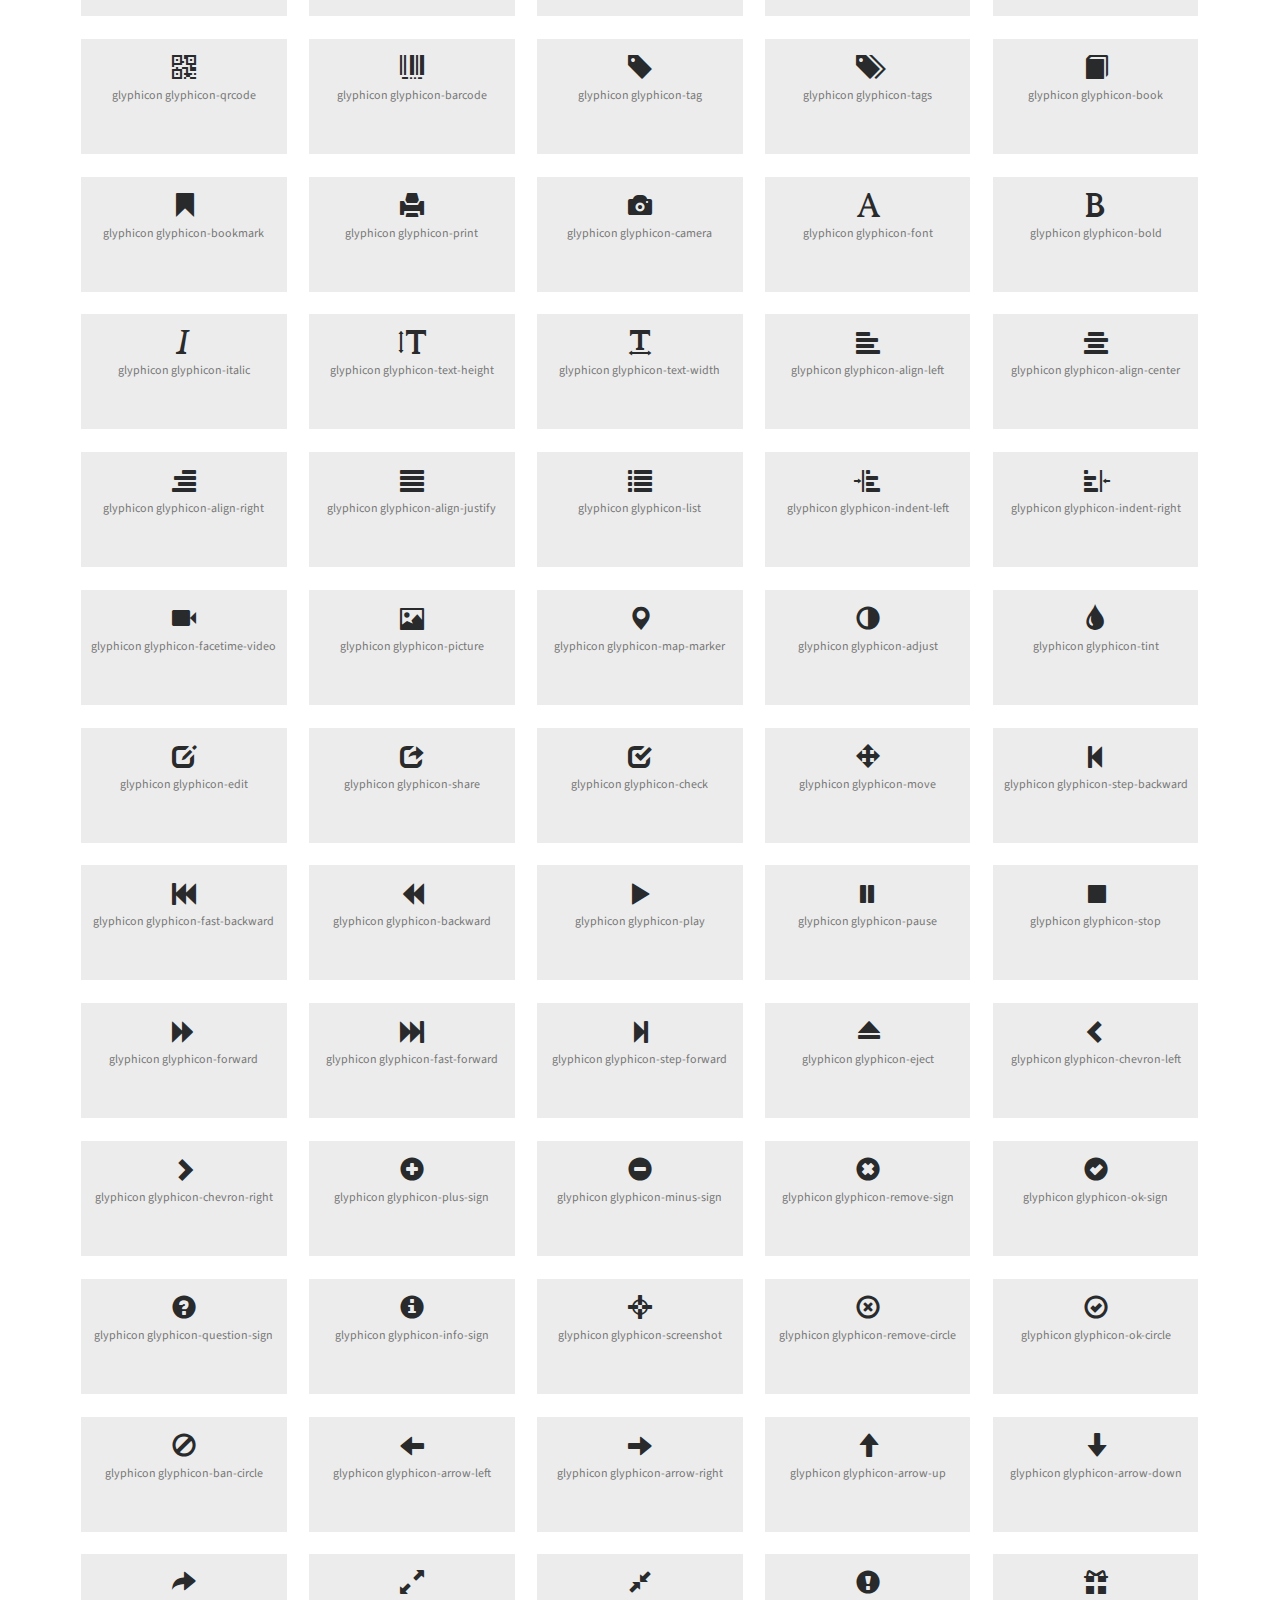
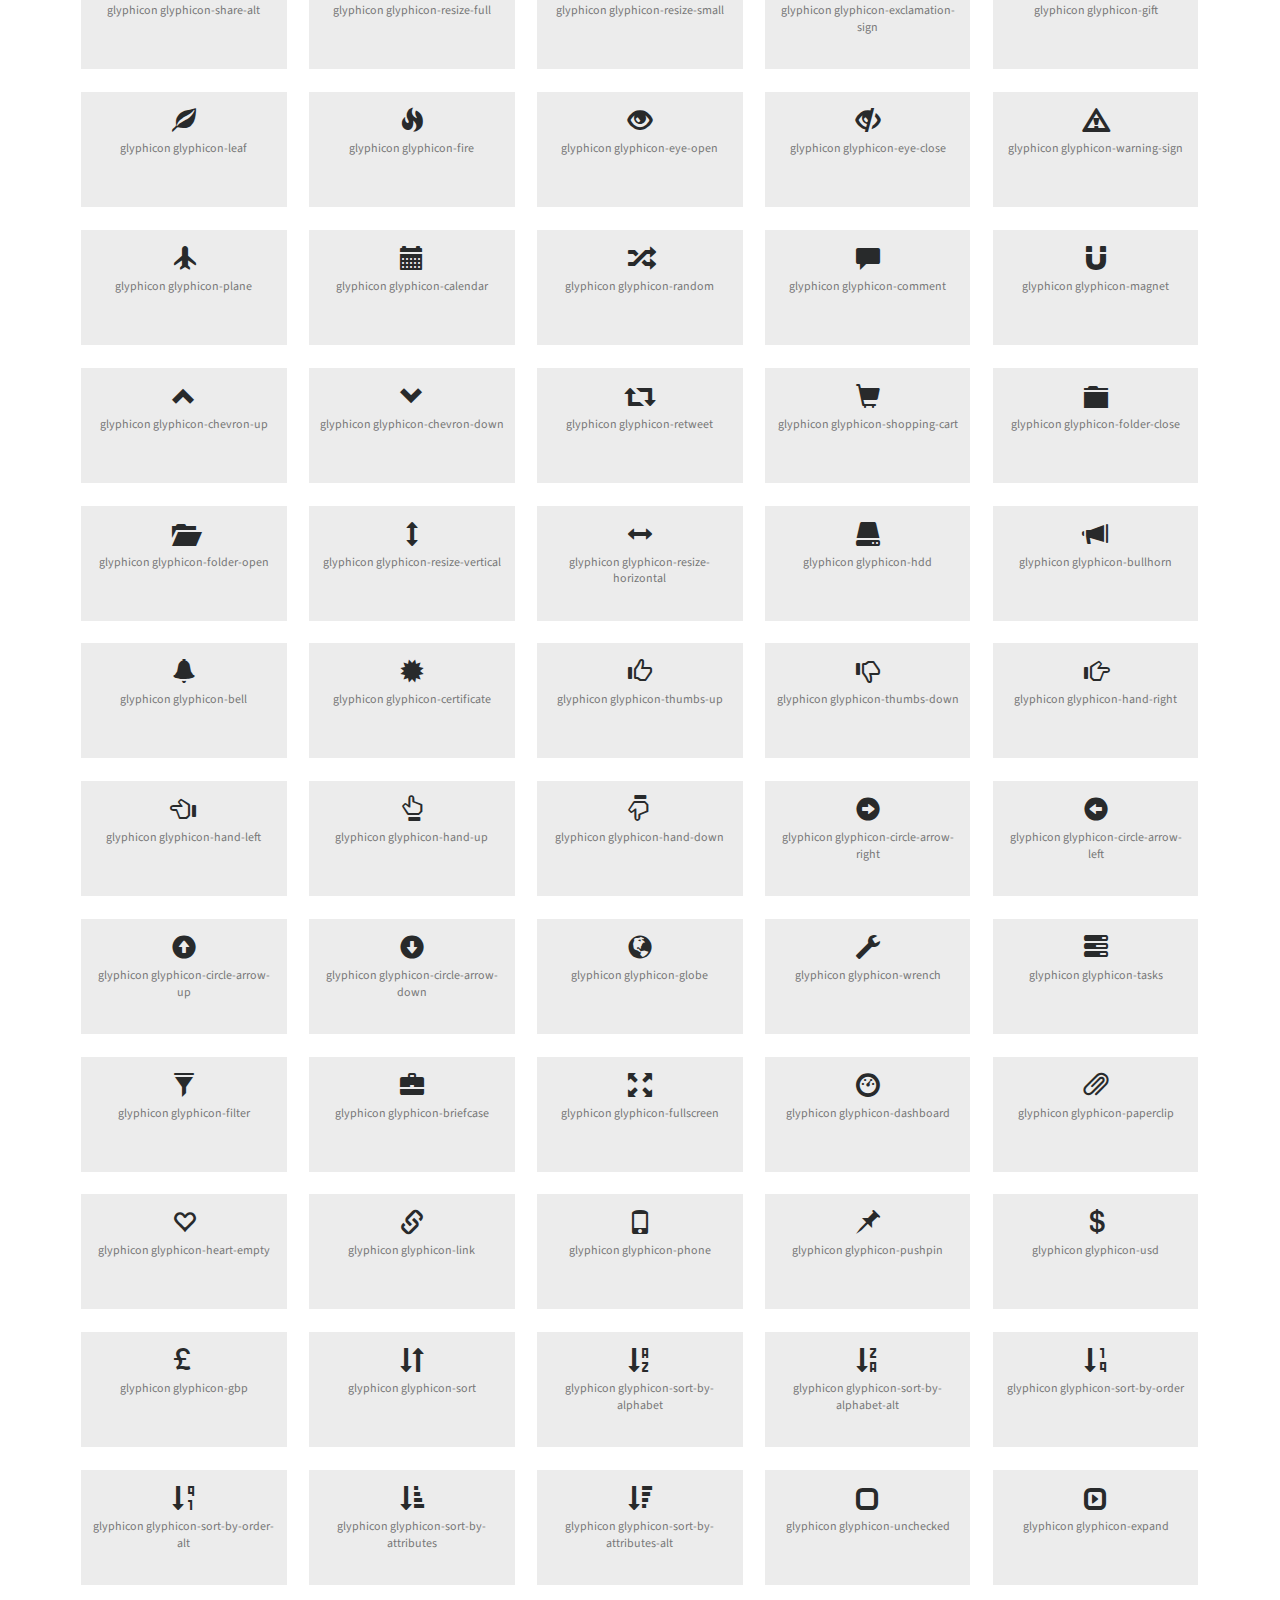
<file: 爱茵企业版/icons.html>
<!DOCTYPE html>
<html>

<head>
	<title>Icons </title>
	<!--/tags -->
	<meta name="viewport" content="width=device-width, initial-scale=1">
	<meta http-equiv="Content-Type" content="text/html; charset=utf-8" />
	<meta name="keywords" content="" />
	<script type="application/x-javascript">
		addEventListener("load", function () {
			setTimeout(hideURLbar, 0);
		}, false);

		function hideURLbar() {
			window.scrollTo(0, 1);
		}
	</script>
	<!--//tags -->
	<link href="css/bootstrap.css" rel="stylesheet" type="text/css" media="all" />
	<link href="css/style.css" rel="stylesheet" type="text/css" media="all" />
	<link href="css/appointment_style.css" rel="stylesheet" type="text/css" media="all" />
	<link href="css/font-awesome.css" rel="stylesheet">
	<!-- //for bootstrap working -->
	<link href="http://fonts.googleapis.com/css?family=Source+Sans+Pro:300,300i,400,400i,600,600i,700" rel="stylesheet">
</head>

<body>
	<!-- header -->
	<div class="header" id="home">
		<div class="top_menu_w3layouts">
<div class="container">
			<div class="header_left">
				<ul>
					<li><i class="fa fa-map-marker" aria-hidden="true"></i> 1143 New York, USA</li>
					<li><i class="fa fa-phone" aria-hidden="true"></i> +(010) 221 918 811</li>
					<li><i class="fa fa-envelope-o" aria-hidden="true"></i> <a href="mailto:info@example.com">info@example.com</a></li>
				</ul>
			</div>
			<div class="header_right">
				<ul class="forms_right">
					<li><a href="appointment.html"> Make an Appointment</a> </li>
				</ul>

			</div>
			<div class="clearfix"> </div>
			</div>
		</div>

		<div class="content white">
			<nav class="navbar navbar-default" role="navigation">
				<div class="container">
					<div class="navbar-header">
						<button type="button" class="navbar-toggle" data-toggle="collapse" data-target="#bs-example-navbar-collapse-1">
					<span class="sr-only">Toggle navigation</span>
					<span class="icon-bar"></span>
					<span class="icon-bar"></span>
					<span class="icon-bar"></span>
				</button>
						<a class="navbar-brand" href="index.html">
							<h1><span class="fa fa-stethoscope" aria-hidden="true"></span>New Clinic </h1>
						</a>
					</div>
					<!--/.navbar-header-->
					<div class="collapse navbar-collapse" id="bs-example-navbar-collapse-1">
						<nav>
							<ul class="nav navbar-nav">
								<li><a href="index.html">Home</a></li>
								<li><a href="about.html">About</a></li>
								
								<li><a href="departments.html">Departments</a></li>
								<li><a href="gallery.html">Gallery</a></li>
								<li class="dropdown active">
									<a href="#" class="dropdown-toggle" data-toggle="dropdown">Pages <b class="caret"></b></a>
									<ul class="dropdown-menu">
										<li><a href="codes.html">Codes</a></li>
										<li class="divider"></li>
										<li><a href="icons.html">Icons</a></li>
										<li class="divider"></li>
										
									</ul>
								</li>
								<li><a href="mail.html">Mail Us</a></li>
							</ul>
						</nav>
					</div>
					<!--/.navbar-collapse-->
					<!--/.navbar-->
				</div>
			</nav>
		</div>
	</div>
	<!-- banner -->
<div class="banner_inner_content_agile_w3l">
	
</div>
	<!--//banner -->
	<!-- icons -->
	<div class="w3_wthree_agileits_icons main-grid-border">
		<div class="container">
			<h2 class="heading-agileinfo">Icons<span>We offer extensive medical procedures to outbound and inbound patients.</span></h2>
	<div class="grid_3 grid_4 w3_agileits_icons_page">
            <div class="icons">
                <section id="new">
                    <h3 class="page-header page-header icon-subheading">41 New Icons </h3>

                    <div class="row fontawesome-icon-list">

                        <div class="icon-box col-md-3 col-sm-4">
                            <a class="agile-icon" href="#">
                                <i class="fa fa-address-book" aria-hidden="true"></i> fa fa-address-book</a>
                        </div>
                        <div class="icon-box col-md-3 col-sm-4">
                            <a class="agile-icon" href="#">
                                <i class="fa fa-address-book-o" aria-hidden="true"></i> fa fa-address-book-o</a>
                        </div>

                        <div class="icon-box col-md-3 col-sm-4">
                            <a class="agile-icon" href="#">
                                <i class="fa fa-address-card" aria-hidden="true"></i> fa fa-address-card</a>
                        </div>
                        <div class="icon-box col-md-3 col-sm-4">
                            <a class="agile-icon" href="#">
                                <i class="fa fa-address-card-o" aria-hidden="true"></i>
                                 fa fa-address-card-o</a>
                        </div>
                        <div class="icon-box col-md-3 col-sm-4">
                            <a class="agile-icon" href="#">
                                <i class="fa fa-bandcamp" aria-hidden="true"></i> fa fa-bandcamp</a>
                        </div>
                        <div class="icon-box col-md-3 col-sm-4">
                            <a class="agile-icon" href="#">
                                <i class="fa fa-bath" aria-hidden="true"></i> fa fa-bath</a>
                        </div>
                        <div class="icon-box col-md-3 col-sm-4">
                            <a class="agile-icon" href="#">
                                <i class="fa fa-bathtub" aria-hidden="true"></i> fa fa-bathtub
                                <span class="text-muted">(alias)</span>
                            </a>
                        </div>

                        <div class="icon-box col-md-3 col-sm-4">
                            <a class="agile-icon" href="#">
                                <i class="fa fa-drivers-license" aria-hidden="true"></i>fa fa-drivers-license
                                <span class="text-muted">(alias)</span>
                            </a>
                        </div>
                        <div class="icon-box col-md-3 col-sm-4">
                            <a class="agile-icon" href="#">
                                <i class="fa fa-drivers-license-o" aria-hidden="true"></i>fa fa-drivers-license-o
                                <span class="text-muted">(alias)</span>
                            </a>
                        </div>

                        <div class="icon-box col-md-3 col-sm-4">
                            <a class="agile-icon" href="#">
                                <i class="fa fa-eercast" aria-hidden="true"></i>fa fa-eercast</a>
                        </div>
                        <div class="icon-box col-md-3 col-sm-4">
                            <a class="agile-icon" href="#">
                                <i class="fa fa-envelope-open" aria-hidden="true"></i> fa fa-envelope-open</a>
                        </div>
                        <div class="icon-box col-md-3 col-sm-4">
                            <a class="agile-icon" href="#">
                                <i class="fa fa-envelope-open-o" aria-hidden="true"></i> fa fa-envelope-open-o</a>
                        </div>
                        <div class="icon-box col-md-3 col-sm-4">
                            <a class="agile-icon" href="#">
                                <i class="fa fa-etsy" aria-hidden="true"></i>fa fa-etsy</a>
                        </div>
                        <div class="icon-box col-md-3 col-sm-4">
                            <a class="agile-icon" href="#">
                                <i class="fa fa-free-code-camp" aria-hidden="true"></i>fa fa-free-code-camp</a>
                        </div>
                        <div class="icon-box col-md-3 col-sm-4">
                            <a class="agile-icon" href="#">
                                <i class="fa fa-grav" aria-hidden="true"></i>fa fa-grav</a>
                        </div>
                        <div class="icon-box col-md-3 col-sm-4">
                            <a class="agile-icon" href="#">
                                <i class="fa fa-handshake-o" aria-hidden="true"></i>fa fa-handshake-o</a>
                        </div>
                        <div class="icon-box col-md-3 col-sm-4">
                            <a class="agile-icon" href="#">
                                <i class="fa fa-id-badge" aria-hidden="true"></i>fa fa-id-badge</a>
                        </div>
                        <div class="icon-box col-md-3 col-sm-4">
                            <a class="agile-icon" href="#">
                                <i class="fa fa-id-card" aria-hidden="true"></i>fa fa-id-card</a>
                        </div>
                        <div class="icon-box col-md-3 col-sm-4">
                            <a class="agile-icon" href="#">
                                <i class="fa fa-id-card-o" aria-hidden="true"></i>fa fa-id-card-o</a>
                        </div>
                        <div class="icon-box col-md-3 col-sm-4">
                            <a class="agile-icon" href="#">
                                <i class="fa fa-imdb" aria-hidden="true"></i>fa fa-imdb</a>
                        </div>
                        <div class="icon-box col-md-3 col-sm-4">
                            <a class="agile-icon" href="#">
                                <i class="fa fa-linode" aria-hidden="true"></i>fa fa-linode</a>
                        </div>
                        <div class="icon-box col-md-3 col-sm-4">
                            <a class="agile-icon" href="#">
                                <i class="fa fa-meetup" aria-hidden="true"></i>fa fa-meetup</a>
                        </div>
                        <div class="icon-box col-md-3 col-sm-4">
                            <a class="agile-icon" href="#">
                                <i class="fa fa-podcast" aria-hidden="true"></i>fa fa-podcast</a>
                        </div>
                        <div class="icon-box col-md-3 col-sm-4">
                            <a class="agile-icon" href="#">
                                <i class="fa fa-quora" aria-hidden="true"></i>fa fa-quora</a>
                        </div>
                        <div class="icon-box col-md-3 col-sm-4">
                            <a class="agile-icon" href="#">
                                <i class="fa fa-ravelry" aria-hidden="true"></i>fa fa-ravelry</a>
                        </div>
                        <div class="icon-box col-md-3 col-sm-4">
                            <a class="agile-icon" href="#">
                                <i class="fa fa-s15" aria-hidden="true"></i>fa fa-s15
                                <span class="text-muted">(alias)</span>
                            </a>
                        </div>
                        <div class="icon-box col-md-3 col-sm-4">
                            <a class="agile-icon" href="#">
                                <i class="fa fa-shower" aria-hidden="true"></i>fa fa-shower</a>
                        </div>
                        <div class="icon-box col-md-3 col-sm-4">
                            <a class="agile-icon" href="#">
                                <i class="fa fa-snowflake-o" aria-hidden="true"></i>fa fa-snowflake-o</a>
                        </div>
                        <div class="icon-box col-md-3 col-sm-4">
                            <a class="agile-icon" href="#">
                                <i class="fa fa-superpowers" aria-hidden="true"></i>fa fa-superpowers</a>
                        </div>
                        <div class="icon-box col-md-3 col-sm-4">
                            <a class="agile-icon" href="#">
                                <i class="fa fa-telegram" aria-hidden="true"></i>fa fa-telegram</a>
                        </div>

                        <div class="icon-box col-md-3 col-sm-4">
                            <a class="agile-icon" href="#">
                                <i class="fa fa-thermometer" aria-hidden="true"></i>fa fa-thermometer
                                <span class="text-muted">(alias)</span>
                            </a>
                        </div>
                        <div class="icon-box col-md-3 col-sm-4">
                            <a class="agile-icon" href="#">
                                <i class="fa fa-thermometer-0" aria-hidden="true"></i>fa fa-thermometer-0
                                <span class="text-muted">(alias)</span>
                            </a>
                        </div>

                        <div class="icon-box col-md-3 col-sm-4">
                            <a class="agile-icon" href="#">
                                <i class="fa fa-thermometer-1" aria-hidden="true"></i>fa fa-thermometer-1
                                <span class="text-muted">(alias)</span>
                            </a>
                        </div>
                        <div class="icon-box col-md-3 col-sm-4">
                            <a class="agile-icon" href="#">
                                <i class="fa fa-thermometer-2" aria-hidden="true"></i>fa fa-thermometer-2
                                <span class="text-muted">(alias)</span>
                            </a>
                        </div>
                        <div class="icon-box col-md-3 col-sm-4">
                            <a class="agile-icon" href="#">
                                <i class="fa fa-thermometer-3" aria-hidden="true"></i>fa fa-thermometer-3
                                <span class="text-muted">(alias)</span>
                            </a>
                        </div>
                        <div class="icon-box col-md-3 col-sm-4">
                            <a class="agile-icon" href="#">
                                <i class="fa fa-thermometer-4" aria-hidden="true"></i>fa fa-thermometer-4
                                <span class="text-muted">(alias)</span>
                            </a>
                        </div>
                        <div class="icon-box col-md-3 col-sm-4">
                            <a class="agile-icon" href="#">
                                <i class="fa fa-thermometer-empty" aria-hidden="true"></i>fa fa-thermometer-empty</a>
                        </div>
                        <div class="icon-box col-md-3 col-sm-4">
                            <a class="agile-icon" href="#">
                                <i class="fa fa-thermometer-full" aria-hidden="true"></i>fa fa-thermometer-full</a>
                        </div>
                        <div class="icon-box col-md-3 col-sm-4">
                            <a class="agile-icon" href="#">
                                <i class="fa fa-thermometer-half" aria-hidden="true"></i>fa fa-thermometer-half</a>
                        </div>
                        <div class="icon-box col-md-3 col-sm-4">
                            <a class="agile-icon" href="#">
                                <i class="fa fa-thermometer-quarter" aria-hidden="true"></i>fa fa-thermometer-quarter</a>
                        </div>
                        <div class="icon-box col-md-3 col-sm-4">
                            <a class="agile-icon" href="#">
                                <i class="fa fa-thermometer-three-quarters" aria-hidden="true"></i>fa fa-thermometer-three-quarters</a>
                        </div>
                        <div class="icon-box col-md-3 col-sm-4">
                            <a class="agile-icon" href="#">
                                <i class="fa fa-times-rectangle" aria-hidden="true"></i>fa fa-times-rectangle
                                <span class="text-muted">(alias)</span>
                            </a>
                        </div>
                        <div class="icon-box col-md-3 col-sm-4">
                            <a class="agile-icon" href="#">
                                <i class="fa fa-times-rectangle-o" aria-hidden="true"></i>fa fa-times-rectangle-o
                                <span class="text-muted">(alias)</span>
                            </a>
                        </div>
                        <div class="icon-box col-md-3 col-sm-4">
                            <a class="agile-icon" href="#">
                                <i class="fa fa-user-circle" aria-hidden="true"></i>fa fa-user-circle</a>
                        </div>
                        <div class="icon-box col-md-3 col-sm-4">
                            <a class="agile-icon" href="#">
                                <i class="fa fa-user-circle-o" aria-hidden="true"></i>fa fa-user-circle-o</a>
                        </div>
                        <div class="icon-box col-md-3 col-sm-4">
                            <a class="agile-icon" href="#">
                                <i class="fa fa-user-o" aria-hidden="true"></i>fa fa-user-o</a>
                        </div>
                        <div class="icon-box col-md-3 col-sm-4">
                            <a class="agile-icon" href="#">
                                <i class="fa fa-vcard" aria-hidden="true"></i>fa fa-vcard
                                <span class="text-muted">(alias)</span>
                            </a>
                        </div>
                        <div class="icon-box col-md-3 col-sm-4">
                            <a class="agile-icon" href="#">
                                <i class="fa fa-vcard-o" aria-hidden="true"></i>fa fa-vcard-o
                                <span class="text-muted">(alias)</span>
                            </a>
                        </div>
                        <div class="icon-box col-md-3 col-sm-4">
                            <a class="agile-icon" href="#">
                                <i class="fa fa-window-close" aria-hidden="true"></i>fa fa-window-close</a>
                        </div>
                        <div class="icon-box col-md-3 col-sm-4">
                            <a class="agile-icon" href="#">
                                <i class="fa fa-window-close-o" aria-hidden="true"></i>fa fa-window-close-o</a>
                        </div>
                        <div class="icon-box col-md-3 col-sm-4">
                            <a class="agile-icon" href="#">
                                <i class="fa fa-window-maximize" aria-hidden="true"></i>fa fa-window-maximize</a>
                        </div>
                        <div class="icon-box col-md-3 col-sm-4">
                            <a class="agile-icon" href="#">
                                <i class="fa fa-window-minimize" aria-hidden="true"></i>fa fa-window-minimize</a>
                        </div>
                        <div class="icon-box col-md-3 col-sm-4">
                            <a class="agile-icon" href="#">
                                <i class="fa fa-window-restore" aria-hidden="true"></i>fa fa-window-restore</a>
                        </div>
                        <div class="icon-box col-md-3 col-sm-4">
                            <a class="agile-icon" href="#">
                                <i class="fa fa-microchip" aria-hidden="true"></i>fa fa-microchip</a>
                        </div>
                        <div class="icon-box col-md-3 col-sm-4">
                            <a class="agile-icon" href="#">
                                <i class="fa fa-wpexplorer" aria-hidden="true"></i>fa fa-wpexplorer</a>
                        </div>

                </div></section>
                <div class="section group">
                    <div class="box">
                        <div class="title ">
                            <h3 class="page-header icon-subheading">Web Application Icons</h3>
                        </div>
                        <div class="box_content">
                            <div class="fontawesome-icon-list">
                                <div class="icon-box col-md-3 col-sm-4">
                                    <a class="agile-icon" href="#">
                                        <i class="fa fa-adjust"></i> fa-adjust</a>
                                </div>

                                <div class="icon-box col-md-3 col-sm-4">
                                    <a class="agile-icon" href="#">
                                        <i class="fa fa-anchor"></i> fa-anchor</a>
                                </div>

                                <div class="icon-box col-md-3 col-sm-4">
                                    <a class="agile-icon" href="#">
                                        <i class="fa fa-archive"></i> fa-archive</a>
                                </div>
                                <div class="icon-box col-md-3 col-sm-4">
                                    <a class="agile-icon" href="#">
                                        <i class="fa fa-asl-interpreting" aria-hidden="true"></i> fa-asl-interpreting
                                        <span class="text-muted">(alias)</span>
                                    </a>
                                </div>



                                <div class="icon-box col-md-3 col-sm-4">
                                    <a class="agile-icon" href="#">
                                        <i class="fa fa-audio-description" aria-hidden="true"></i> fa-audio-description</a>
                                </div>

                                <div class="icon-box col-md-3 col-sm-4">
                                    <a class="agile-icon" href="#">
                                        <i class="fa fa-blind" aria-hidden="true"></i> fa-blind</a>
                                </div>

                                <div class="icon-box col-md-3 col-sm-4">
                                    <a class="agile-icon" href="#">
                                        <i class="fa fa-braille" aria-hidden="true"></i> fa-braille</a>
                                </div>

                                <div class="icon-box col-md-3 col-sm-4">
                                    <a class="agile-icon" href="#">
                                        <i class="fa fa-deaf" aria-hidden="true"></i> fa-deaf</a>
                                </div>

                                <div class="icon-box col-md-3 col-sm-4">
                                    <a class="agile-icon" href="#">
                                        <i class="fa fa-deafness" aria-hidden="true"></i> deafness
                                        <span class="text-muted">(alias)</span>
                                    </a>
                                </div>

                                <div class="icon-box col-md-3 col-sm-4">
                                    <a class="agile-icon" href="#">
                                        <i class="fa fa-envira" aria-hidden="true"></i> fa-envira</a>
                                </div>

                                <div class="icon-box col-md-3 col-sm-4">
                                    <a class="agile-icon" href="#">
                                        <i class="fa fa-fa" aria-hidden="true"></i> fa-fa
                                        <span class="text-muted">(alias)</span>
                                    </a>
                                </div>

                                <div class="icon-box col-md-3 col-sm-4">
                                    <a class="agile-icon" href="#">
                                        <i class="fa fa-first-order" aria-hidden="true"></i> fa-first-order</a>
                                </div>

                                <div class="icon-box col-md-3 col-sm-4">
                                    <a class="agile-icon" href="#">
                                        <i class="fa fa-font-awesome" aria-hidden="true"></i> fa-font-awesome</a>
                                </div>

                                <div class="icon-box col-md-3 col-sm-4">
                                    <a class="agile-icon" href="#">
                                        <i class="fa fa-gitlab" aria-hidden="true"></i> fa-gitlab</a>
                                </div>

                                <div class="icon-box col-md-3 col-sm-4">
                                    <a class="agile-icon" href="#">
                                        <i class="fa fa-glide" aria-hidden="true"></i> fa-glide</a>
                                </div>

                                <div class="icon-box col-md-3 col-sm-4">
                                    <a class="agile-icon" href="#">
                                        <i class="fa fa-glide-g" aria-hidden="true"></i> fa-glide-g</a>
                                </div>

                                <div class="icon-box col-md-3 col-sm-4">
                                    <a class="agile-icon" href="#">
                                        <i class="fa fa-google-plus-circle" aria-hidden="true"></i> fa-google-plus-circle
                                        <span class="text-muted">(alias)</span>
                                    </a>
                                </div>

                                <div class="icon-box col-md-3 col-sm-4">
                                    <a class="agile-icon" href="#">
                                        <i class="fa fa-google-plus-official" aria-hidden="true"></i> fa-google-plus-official</a>
                                </div>

                                <div class="icon-box col-md-3 col-sm-4">
                                    <a class="agile-icon" href="#">
                                        <i class="fa fa-hard-of-hearing" aria-hidden="true"></i> fa-hard-of-hearing
                                        <span class="text-muted">(alias)</span>
                                    </a>
                                </div>

                                <div class="icon-box col-md-3 col-sm-4">
                                    <a class="agile-icon" href="#">
                                        <i class="fa fa-instagram" aria-hidden="true"></i> fa-instagram</a>
                                </div>

                                <div class="icon-box col-md-3 col-sm-4">
                                    <a class="agile-icon" href="#">
                                        <i class="fa fa-low-vision" aria-hidden="true"></i> fa-low-vision</a>
                                </div>

                                <div class="icon-box col-md-3 col-sm-4">
                                    <a class="agile-icon" href="#">
                                        <i class="fa fa-pied-piper" aria-hidden="true"></i> fa-pied-piper</a>
                                </div>

                                <div class="icon-box col-md-3 col-sm-4">
                                    <a class="agile-icon" href="#">
                                        <i class="fa fa-question-circle-o" aria-hidden="true"></i> fa-question-circle-o</a>
                                </div>

                                <div class="icon-box col-md-3 col-sm-4">
                                    <a class="agile-icon" href="#">
                                        <i class="fa fa-sign-language" aria-hidden="true"></i> fa-sign-language</a>
                                </div>

                                <div class="icon-box col-md-3 col-sm-4">
                                    <a class="agile-icon" href="#">
                                        <i class="fa fa-signing" aria-hidden="true"></i> fa-signing
                                        <span class="text-muted">(alias)</span>
                                    </a>
                                </div>

                                <div class="icon-box col-md-3 col-sm-4">
                                    <a class="agile-icon" href="#">
                                        <i class="fa fa-snapchat" aria-hidden="true"></i> fa-snapchat</a>
                                </div>

                                <div class="icon-box col-md-3 col-sm-4">
                                    <a class="agile-icon" href="#">
                                        <i class="fa fa-snapchat-ghost" aria-hidden="true"></i> fa-snapchat-ghost</a>
                                </div>

                                <div class="icon-box col-md-3 col-sm-4">
                                    <a class="agile-icon" href="#">
                                        <i class="fa fa-snapchat-square" aria-hidden="true"></i> fa-snapchat-square</a>
                                </div>

                                <div class="icon-box col-md-3 col-sm-4">
                                    <a class="agile-icon" href="#">
                                        <i class="fa fa-themeisle" aria-hidden="true"></i> fa-themeisle</a>
                                </div>

                                <div class="icon-box col-md-3 col-sm-4">
                                    <a class="agile-icon" href="#">
                                        <i class="fa fa-universal-access" aria-hidden="true"></i> fa-universal-access</a>
                                </div>

                                <div class="icon-box col-md-3 col-sm-4">
                                    <a class="agile-icon" href="#">
                                        <i class="fa fa-viadeo" aria-hidden="true"></i> fa-viadeo</a>
                                </div>

                                <div class="icon-box col-md-3 col-sm-4">
                                    <a class="agile-icon" href="#">
                                        <i class="fa fa-viadeo-square" aria-hidden="true"></i> fa-viadeo-square</a>
                                </div>

                                <div class="icon-box col-md-3 col-sm-4">
                                    <a class="agile-icon" href="#">
                                        <i class="fa fa-volume-control-phone" aria-hidden="true"></i> fa-volume-control-phone</a>
                                </div>

                                <div class="icon-box col-md-3 col-sm-4">
                                    <a class="agile-icon" href="#">
                                        <i class="fa fa-wheelchair-alt" aria-hidden="true"></i> fa-wheelchair-alt</a>
                                </div>

                                <div class="icon-box col-md-3 col-sm-4">
                                    <a class="agile-icon" href="#">
                                        <i class="fa fa-wpbeginner" aria-hidden="true"></i> fa-wpbeginner</a>
                                </div>

                                <div class="icon-box col-md-3 col-sm-4">
                                    <a class="agile-icon" href="#">
                                        <i class="fa fa-wpforms" aria-hidden="true"></i> fa-wpforms</a>
                                </div>

                                <div class="icon-box col-md-3 col-sm-4">
                                    <a class="agile-icon" href="#">
                                        <i class="fa fa-yoast" aria-hidden="true"></i> fa-yoast</a>
                                </div>

                            </div>

                            <div class="icon-box col-md-3 col-sm-4">
                                <a class="agile-icon" href="#">
                                    <i class="fa fa-arrows"></i> fa-arrows</a>
                            </div>

                            <div class="icon-box col-md-3 col-sm-4">
                                <a class="agile-icon" href="#">
                                    <i class="fa fa-arrows-h"></i> fa-arrows-h</a>
                            </div>

                            <div class="icon-box col-md-3 col-sm-4">
                                <a class="agile-icon" href="#">
                                    <i class="fa fa-arrows-v"></i> fa-arrows-v</a>
                            </div>

                            <div class="icon-box col-md-3 col-sm-4">
                                <a class="agile-icon" href="#">
                                    <i class="fa fa-asterisk"></i> fa-asterisk</a>
                            </div>

                            <div class="icon-box col-md-3 col-sm-4">
                                <a class="agile-icon" href="#">
                                    <i class="fa fa-ban"></i> fa-ban</a>
                            </div>

                            <div class="icon-box col-md-3 col-sm-4">
                                <a class="agile-icon" href="#">
                                    <i class="fa fa-bar-chart-o"></i> fa-bar-chart-o</a>
                            </div>

                            <div class="icon-box col-md-3 col-sm-4">
                                <a class="agile-icon" href="#">
                                    <i class="fa fa-barcode"></i> fa-barcode</a>
                            </div>

                            <div class="icon-box col-md-3 col-sm-4">
                                <a class="agile-icon" href="#">
                                    <i class="fa fa-bars"></i> fa-bars</a>
                            </div>

                            <div class="icon-box col-md-3 col-sm-4">
                                <a class="agile-icon" href="#">
                                    <i class="fa fa-beer"></i> fa-beer</a>
                            </div>

                            <div class="icon-box col-md-3 col-sm-4">
                                <a class="agile-icon" href="#">
                                    <i class="fa fa-bell"></i> fa-bell</a>
                            </div>

                            <div class="icon-box col-md-3 col-sm-4">
                                <a class="agile-icon" href="#">
                                    <i class="fa fa-bell-o"></i> fa-bell-o</a>
                            </div>

                            <div class="icon-box col-md-3 col-sm-4">
                                <a class="agile-icon" href="#">
                                    <i class="fa fa-bolt"></i> fa-bolt</a>
                            </div>

                            <div class="icon-box col-md-3 col-sm-4">
                                <a class="agile-icon" href="#">
                                    <i class="fa fa-book"></i> fa-book</a>
                            </div>

                            <div class="icon-box col-md-3 col-sm-4">
                                <a class="agile-icon" href="#">
                                    <i class="fa fa-bookmark"></i> fa-bookmark</a>
                            </div>

                            <div class="icon-box col-md-3 col-sm-4">
                                <a class="agile-icon" href="#">
                                    <i class="fa fa-bookmark-o"></i> fa-bookmark-o</a>
                            </div>

                            <div class="icon-box col-md-3 col-sm-4">
                                <a class="agile-icon" href="#">
                                    <i class="fa fa-briefcase"></i> fa-briefcase</a>
                            </div>

                            <div class="icon-box col-md-3 col-sm-4">
                                <a class="agile-icon" href="#">
                                    <i class="fa fa-bug"></i> fa-bug</a>
                            </div>

                            <div class="icon-box col-md-3 col-sm-4">
                                <a class="agile-icon" href="#">
                                    <i class="fa fa-building-o"></i> fa-building-o</a>
                            </div>

                            <div class="icon-box col-md-3 col-sm-4">
                                <a class="agile-icon" href="#">
                                    <i class="fa fa-bullhorn"></i> fa-bullhorn</a>
                            </div>

                            <div class="icon-box col-md-3 col-sm-4">
                                <a class="agile-icon" href="#">
                                    <i class="fa fa-bullseye"></i> fa-bullseye</a>
                            </div>

                            <div class="icon-box col-md-3 col-sm-4">
                                <a class="agile-icon" href="#">
                                    <i class="fa fa-calendar"></i> fa-calendar</a>
                            </div>

                            <div class="icon-box col-md-3 col-sm-4">
                                <a class="agile-icon" href="#">
                                    <i class="fa fa-calendar-o"></i> fa-calendar-o</a>
                            </div>

                            <div class="icon-box col-md-3 col-sm-4">
                                <a class="agile-icon" href="#">
                                    <i class="fa fa-camera"></i> fa-camera</a>
                            </div>

                            <div class="icon-box col-md-3 col-sm-4">
                                <a class="agile-icon" href="#">
                                    <i class="fa fa-camera-retro"></i> fa-camera-retro</a>
                            </div>

                            <div class="icon-box col-md-3 col-sm-4">
                                <a class="agile-icon" href="#">
                                    <i class="fa fa-caret-square-o-down"></i> fa-caret-square-o-down</a>
                            </div>

                            <div class="icon-box col-md-3 col-sm-4">
                                <a class="agile-icon" href="#">
                                    <i class="fa fa-caret-square-o-left"></i> fa-caret-square-o-left</a>
                            </div>

                            <div class="icon-box col-md-3 col-sm-4">
                                <a class="agile-icon" href="#">
                                    <i class="fa fa-caret-square-o-right"></i> fa-caret-square-o-right</a>
                            </div>

                            <div class="icon-box col-md-3 col-sm-4">
                                <a class="agile-icon" href="#">
                                    <i class="fa fa-caret-square-o-up"></i> fa-caret-square-o-up</a>
                            </div>

                            <div class="icon-box col-md-3 col-sm-4">
                                <a class="agile-icon" href="#">
                                    <i class="fa fa-certificate"></i> fa-certificate</a>
                            </div>

                            <div class="icon-box col-md-3 col-sm-4">
                                <a class="agile-icon" href="#">
                                    <i class="fa fa-check"></i> fa-check</a>
                            </div>

                            <div class="icon-box col-md-3 col-sm-4">
                                <a class="agile-icon" href="#">
                                    <i class="fa fa-check-circle"></i> fa-check-circle</a>
                            </div>

                            <div class="icon-box col-md-3 col-sm-4">
                                <a class="agile-icon" href="#">
                                    <i class="fa fa-check-circle-o"></i> fa-check-circle-o</a>
                            </div>

                            <div class="icon-box col-md-3 col-sm-4">
                                <a class="agile-icon" href="#">
                                    <i class="fa fa-check-square"></i> fa-check-square</a>
                            </div>

                            <div class="icon-box col-md-3 col-sm-4">
                                <a class="agile-icon" href="#">
                                    <i class="fa fa-check-square-o"></i> fa-check-square-o</a>
                            </div>

                            <div class="icon-box col-md-3 col-sm-4">
                                <a class="agile-icon" href="#">
                                    <i class="fa fa-circle"></i> fa-circle</a>
                            </div>

                            <div class="icon-box col-md-3 col-sm-4">
                                <a class="agile-icon" href="#">
                                    <i class="fa fa-circle-o"></i> fa-circle-o</a>
                            </div>

                            <div class="icon-box col-md-3 col-sm-4">
                                <a class="agile-icon" href="#">
                                    <i class="fa fa-clock-o"></i> fa-clock-o</a>
                            </div>

                            <div class="icon-box col-md-3 col-sm-4">
                                <a class="agile-icon" href="#">
                                    <i class="fa fa-cloud"></i> fa-cloud</a>
                            </div>

                            <div class="icon-box col-md-3 col-sm-4">
                                <a class="agile-icon" href="#">
                                    <i class="fa fa-cloud-download"></i> fa-cloud-download</a>
                            </div>

                            <div class="icon-box col-md-3 col-sm-4">
                                <a class="agile-icon" href="#">
                                    <i class="fa fa-cloud-upload"></i> fa-cloud-upload</a>
                            </div>

                            <div class="icon-box col-md-3 col-sm-4">
                                <a class="agile-icon" href="#">
                                    <i class="fa fa-code"></i> fa-code</a>
                            </div>

                            <div class="icon-box col-md-3 col-sm-4">
                                <a class="agile-icon" href="#">
                                    <i class="fa fa-code-fork"></i> fa-code-fork</a>
                            </div>

                            <div class="icon-box col-md-3 col-sm-4">
                                <a class="agile-icon" href="#">
                                    <i class="fa fa-coffee"></i> fa-coffee</a>
                            </div>

                            <div class="icon-box col-md-3 col-sm-4">
                                <a class="agile-icon" href="#">
                                    <i class="fa fa-cog"></i> fa-cog</a>
                            </div>

                            <div class="icon-box col-md-3 col-sm-4">
                                <a class="agile-icon" href="#">
                                    <i class="fa fa-cogs"></i> fa-cogs</a>
                            </div>

                            <div class="icon-box col-md-3 col-sm-4">
                                <a class="agile-icon" href="#">
                                    <i class="fa fa-comment"></i> fa-comment</a>
                            </div>

                            <div class="icon-box col-md-3 col-sm-4">
                                <a class="agile-icon" href="#">
                                    <i class="fa fa-comment-o"></i> fa-comment-o</a>
                            </div>

                            <div class="icon-box col-md-3 col-sm-4">
                                <a class="agile-icon" href="#">
                                    <i class="fa fa-comments"></i> fa-comments</a>
                            </div>

                            <div class="icon-box col-md-3 col-sm-4">
                                <a class="agile-icon" href="#">
                                    <i class="fa fa-comments-o"></i> fa-comments-o</a>
                            </div>

                            <div class="icon-box col-md-3 col-sm-4">
                                <a class="agile-icon" href="#">
                                    <i class="fa fa-compass"></i> fa-compass</a>
                            </div>

                            <div class="icon-box col-md-3 col-sm-4">
                                <a class="agile-icon" href="#">
                                    <i class="fa fa-credit-card"></i> fa-credit-card</a>
                            </div>

                            <div class="icon-box col-md-3 col-sm-4">
                                <a class="agile-icon" href="#">
                                    <i class="fa fa-crop"></i> fa-crop</a>
                            </div>

                            <div class="icon-box col-md-3 col-sm-4">
                                <a class="agile-icon" href="#">
                                    <i class="fa fa-crosshairs"></i> fa-crosshairs</a>
                            </div>

                            <div class="icon-box col-md-3 col-sm-4">
                                <a class="agile-icon" href="#">
                                    <i class="fa fa-cutlery"></i> fa-cutlery</a>
                            </div>

                            <div class="icon-box col-md-3 col-sm-4">
                                <a class="agile-icon" href="#">
                                    <i class="fa fa-dashboard"></i> fa-dashboard
                                    <span class="text-muted">(alias)</span>
                                </a>
                            </div>

                            <div class="icon-box col-md-3 col-sm-4">
                                <a class="agile-icon" href="#">
                                    <i class="fa fa-desktop"></i> fa-desktop</a>
                            </div>

                            <div class="icon-box col-md-3 col-sm-4">
                                <a class="agile-icon" href="#">
                                    <i class="fa fa-dot-circle-o"></i> fa-dot-circle-o</a>
                            </div>

                            <div class="icon-box col-md-3 col-sm-4">
                                <a class="agile-icon" href="#">
                                    <i class="fa fa-download"></i> fa-download</a>
                            </div>

                            <div class="icon-box col-md-3 col-sm-4">
                                <a class="agile-icon" href="#">
                                    <i class="fa fa-edit"></i> fa-edit
                                    <span class="text-muted">(alias)</span>
                                </a>
                            </div>

                            <div class="icon-box col-md-3 col-sm-4">
                                <a class="agile-icon" href="#">
                                    <i class="fa fa-ellipsis-h"></i> fa-ellipsis-h</a>
                            </div>

                            <div class="icon-box col-md-3 col-sm-4">
                                <a class="agile-icon" href="#">
                                    <i class="fa fa-ellipsis-v"></i> fa-ellipsis-v</a>
                            </div>

                            <div class="icon-box col-md-3 col-sm-4">
                                <a class="agile-icon" href="#">
                                    <i class="fa fa-envelope"></i> fa-envelope</a>
                            </div>

                            <div class="icon-box col-md-3 col-sm-4">
                                <a class="agile-icon" href="#">
                                    <i class="fa fa-envelope-o"></i> fa-envelope-o</a>
                            </div>

                            <div class="icon-box col-md-3 col-sm-4">
                                <a class="agile-icon" href="#">
                                    <i class="fa fa-eraser"></i> fa-eraser</a>
                            </div>

                            <div class="icon-box col-md-3 col-sm-4">
                                <a class="agile-icon" href="#">
                                    <i class="fa fa-exchange"></i> fa-exchange</a>
                            </div>

                            <div class="icon-box col-md-3 col-sm-4">
                                <a class="agile-icon" href="#">
                                    <i class="fa fa-exclamation"></i> fa-exclamation</a>
                            </div>

                            <div class="icon-box col-md-3 col-sm-4">
                                <a class="agile-icon" href="#">
                                    <i class="fa fa-exclamation-circle"></i> fa-exclamation-circle</a>
                            </div>

                            <div class="icon-box col-md-3 col-sm-4">
                                <a class="agile-icon" href="#">
                                    <i class="fa fa-exclamation-triangle"></i> fa-exclamation-triangle</a>
                            </div>

                            <div class="icon-box col-md-3 col-sm-4">
                                <a class="agile-icon" href="#">
                                    <i class="fa fa-external-link"></i> fa-external-link</a>
                            </div>

                            <div class="icon-box col-md-3 col-sm-4">
                                <a class="agile-icon" href="#">
                                    <i class="fa fa-external-link-square"></i> fa-external-link-square</a>
                            </div>

                            <div class="icon-box col-md-3 col-sm-4">
                                <a class="agile-icon" href="#">
                                    <i class="fa fa-eye"></i> fa-eye</a>
                            </div>

                            <div class="icon-box col-md-3 col-sm-4">
                                <a class="agile-icon" href="#">
                                    <i class="fa fa-eye-slash"></i> fa-eye-slash</a>
                            </div>

                            <div class="icon-box col-md-3 col-sm-4">
                                <a class="agile-icon" href="#">
                                    <i class="fa fa-female"></i> fa-female</a>
                            </div>

                            <div class="icon-box col-md-3 col-sm-4">
                                <a class="agile-icon" href="#">
                                    <i class="fa fa-fighter-jet"></i> fa-fighter-jet</a>
                            </div>

                            <div class="icon-box col-md-3 col-sm-4">
                                <a class="agile-icon" href="#">
                                    <i class="fa fa-film"></i> fa-film</a>
                            </div>

                            <div class="icon-box col-md-3 col-sm-4">
                                <a class="agile-icon" href="#">
                                    <i class="fa fa-filter"></i> fa-filter</a>
                            </div>

                            <div class="icon-box col-md-3 col-sm-4">
                                <a class="agile-icon" href="#">
                                    <i class="fa fa-fire"></i> fa-fire</a>
                            </div>

                            <div class="icon-box col-md-3 col-sm-4">
                                <a class="agile-icon" href="#">
                                    <i class="fa fa-fire-extinguisher"></i> fa-fire-extinguisher</a>
                            </div>

                            <div class="icon-box col-md-3 col-sm-4">
                                <a class="agile-icon" href="#">
                                    <i class="fa fa-flag"></i> fa-flag</a>
                            </div>

                            <div class="icon-box col-md-3 col-sm-4">
                                <a class="agile-icon" href="#">
                                    <i class="fa fa-flag-checkered"></i> fa-flag-checkered</a>
                            </div>

                            <div class="icon-box col-md-3 col-sm-4">
                                <a class="agile-icon" href="#">
                                    <i class="fa fa-flag-o"></i> fa-flag-o</a>
                            </div>

                            <div class="icon-box col-md-3 col-sm-4">
                                <a class="agile-icon" href="#">
                                    <i class="fa fa-flash"></i> fa-flash
                                    <span class="text-muted">(alias)</span>
                                </a>
                            </div>

                            <div class="icon-box col-md-3 col-sm-4">
                                <a class="agile-icon" href="#">
                                    <i class="fa fa-flask"></i> fa-flask</a>
                            </div>

                            <div class="icon-box col-md-3 col-sm-4">
                                <a class="agile-icon" href="#">
                                    <i class="fa fa-folder"></i> fa-folder</a>
                            </div>

                            <div class="icon-box col-md-3 col-sm-4">
                                <a class="agile-icon" href="#">
                                    <i class="fa fa-folder-o"></i> fa-folder-o</a>
                            </div>

                            <div class="icon-box col-md-3 col-sm-4">
                                <a class="agile-icon" href="#">
                                    <i class="fa fa-folder-open"></i> fa-folder-open</a>
                            </div>

                            <div class="icon-box col-md-3 col-sm-4">
                                <a class="agile-icon" href="#">
                                    <i class="fa fa-folder-open-o"></i> fa-folder-open-o</a>
                            </div>

                            <div class="icon-box col-md-3 col-sm-4">
                                <a class="agile-icon" href="#">
                                    <i class="fa fa-frown-o"></i> fa-frown-o</a>
                            </div>

                            <div class="icon-box col-md-3 col-sm-4">
                                <a class="agile-icon" href="#">
                                    <i class="fa fa-gamepad"></i> fa-gamepad</a>
                            </div>

                            <div class="icon-box col-md-3 col-sm-4">
                                <a class="agile-icon" href="#">
                                    <i class="fa fa-gavel"></i> fa-gavel</a>
                            </div>

                            <div class="icon-box col-md-3 col-sm-4">
                                <a class="agile-icon" href="#">
                                    <i class="fa fa-gear"></i> fa-gear
                                    <span class="text-muted">(alias)</span>
                                </a>
                            </div>

                            <div class="icon-box col-md-3 col-sm-4">
                                <a class="agile-icon" href="#">
                                    <i class="fa fa-gears"></i> fa-gears
                                    <span class="text-muted">(alias)</span>
                                </a>
                            </div>

                            <div class="icon-box col-md-3 col-sm-4">
                                <a class="agile-icon" href="#">
                                    <i class="fa fa-gift"></i> fa-gift</a>
                            </div>

                            <div class="icon-box col-md-3 col-sm-4">
                                <a class="agile-icon" href="#">
                                    <i class="fa fa-glass"></i> fa-glass</a>
                            </div>

                            <div class="icon-box col-md-3 col-sm-4">
                                <a class="agile-icon" href="#">
                                    <i class="fa fa-globe"></i> fa-globe</a>
                            </div>

                            <div class="icon-box col-md-3 col-sm-4">
                                <a class="agile-icon" href="#">
                                    <i class="fa fa-group"></i> fa-group
                                    <span class="text-muted">(alias)</span>
                                </a>
                            </div>

                            <div class="icon-box col-md-3 col-sm-4">
                                <a class="agile-icon" href="#">
                                    <i class="fa fa-hdd-o"></i> fa-hdd-o</a>
                            </div>

                            <div class="icon-box col-md-3 col-sm-4">
                                <a class="agile-icon" href="#">
                                    <i class="fa fa-headphones"></i> fa-headphones</a>
                            </div>

                            <div class="icon-box col-md-3 col-sm-4">
                                <a class="agile-icon" href="#">
                                    <i class="fa fa-heart"></i> fa-heart</a>
                            </div>

                            <div class="icon-box col-md-3 col-sm-4">
                                <a class="agile-icon" href="#">
                                    <i class="fa fa-heart-o"></i> fa-heart-o</a>
                            </div>

                            <div class="icon-box col-md-3 col-sm-4">
                                <a class="agile-icon" href="#">
                                    <i class="fa fa-home"></i> fa-home</a>
                            </div>

                            <div class="icon-box col-md-3 col-sm-4">
                                <a class="agile-icon" href="#">
                                    <i class="fa fa-inbox"></i> fa-inbox</a>
                            </div>

                            <div class="icon-box col-md-3 col-sm-4">
                                <a class="agile-icon" href="#">
                                    <i class="fa fa-info"></i> fa-info</a>
                            </div>

                            <div class="icon-box col-md-3 col-sm-4">
                                <a class="agile-icon" href="#info-circle">
                                    <i class="fa fa-info-circle"></i> fa-info-circle</a>
                            </div>

                            <div class="icon-box col-md-3 col-sm-4">
                                <a class="agile-icon" href="#key">
                                    <i class="fa fa-key"></i> fa-key</a>
                            </div>

                            <div class="icon-box col-md-3 col-sm-4">
                                <a class="agile-icon" href="#keyboard-o">
                                    <i class="fa fa-keyboard-o"></i> fa-keyboard-o</a>
                            </div>

                            <div class="icon-box col-md-3 col-sm-4">
                                <a class="agile-icon" href="#laptop">
                                    <i class="fa fa-laptop"></i> fa-laptop</a>
                            </div>

                            <div class="icon-box col-md-3 col-sm-4">
                                <a class="agile-icon" href="#leaf">
                                    <i class="fa fa-leaf"></i> fa-leaf</a>
                            </div>

                            <div class="icon-box col-md-3 col-sm-4">
                                <a class="agile-icon" href="#gavel">
                                    <i class="fa fa-legal"></i> fa-legal
                                    <span class="text-muted">(alias)</span>
                                </a>
                            </div>

                            <div class="icon-box col-md-3 col-sm-4">
                                <a class="agile-icon" href="#lemon-o">
                                    <i class="fa fa-lemon-o"></i> fa-lemon-o</a>
                            </div>

                            <div class="icon-box col-md-3 col-sm-4">
                                <a class="agile-icon" href="#level-down">
                                    <i class="fa fa-level-down"></i> fa-level-down</a>
                            </div>

                            <div class="icon-box col-md-3 col-sm-4">
                                <a class="agile-icon" href="#level-up">
                                    <i class="fa fa-level-up"></i> fa-level-up</a>
                            </div>

                            <div class="icon-box col-md-3 col-sm-4">
                                <a class="agile-icon" href="#lightbulb-o">
                                    <i class="fa fa-lightbulb-o"></i> fa-lightbulb-o</a>
                            </div>

                            <div class="icon-box col-md-3 col-sm-4">
                                <a class="agile-icon" href="#location-arrow">
                                    <i class="fa fa-location-arrow"></i> fa-location-arrow</a>
                            </div>

                            <div class="icon-box col-md-3 col-sm-4">
                                <a class="agile-icon" href="#lock">
                                    <i class="fa fa-lock"></i> fa-lock</a>
                            </div>

                            <div class="icon-box col-md-3 col-sm-4">
                                <a class="agile-icon" href="#magic">
                                    <i class="fa fa-magic"></i> fa-magic</a>
                            </div>

                            <div class="icon-box col-md-3 col-sm-4">
                                <a class="agile-icon" href="#magnet">
                                    <i class="fa fa-magnet"></i> fa-magnet</a>
                            </div>

                            <div class="icon-box col-md-3 col-sm-4">
                                <a class="agile-icon" href="#share">
                                    <i class="fa fa-mail-forward"></i> fa-mail-forward
                                    <span class="text-muted">(alias)</span>
                                </a>
                            </div>

                            <div class="icon-box col-md-3 col-sm-4">
                                <a class="agile-icon" href="#reply">
                                    <i class="fa fa-mail-reply"></i> fa-mail-reply
                                    <span class="text-muted">(alias)</span>
                                </a>
                            </div>

                            <div class="icon-box col-md-3 col-sm-4">
                                <a class="agile-icon" href="#mail-reply-all">
                                    <i class="fa fa-mail-reply-all"></i> fa-mail-reply-all</a>
                            </div>

                            <div class="icon-box col-md-3 col-sm-4">
                                <a class="agile-icon" href="#male">
                                    <i class="fa fa-male"></i> fa-male</a>
                            </div>

                            <div class="icon-box col-md-3 col-sm-4">
                                <a class="agile-icon" href="#map-marker">
                                    <i class="fa fa-map-marker"></i> fa-map-marker</a>
                            </div>

                            <div class="icon-box col-md-3 col-sm-4">
                                <a class="agile-icon" href="#meh-o">
                                    <i class="fa fa-meh-o"></i> fa-meh-o</a>
                            </div>

                            <div class="icon-box col-md-3 col-sm-4">
                                <a class="agile-icon" href="#microphone">
                                    <i class="fa fa-microphone"></i> fa-microphone</a>
                            </div>

                            <div class="icon-box col-md-3 col-sm-4">
                                <a class="agile-icon" href="#microphone-slash">
                                    <i class="fa fa-microphone-slash"></i> fa-microphone-slash</a>
                            </div>

                            <div class="icon-box col-md-3 col-sm-4">
                                <a class="agile-icon" href="#minus">
                                    <i class="fa fa-minus"></i> fa-minus</a>
                            </div>

                            <div class="icon-box col-md-3 col-sm-4">
                                <a class="agile-icon" href="#minus-circle">
                                    <i class="fa fa-minus-circle"></i> fa-minus-circle</a>
                            </div>

                            <div class="icon-box col-md-3 col-sm-4">
                                <a class="agile-icon" href="#minus-square">
                                    <i class="fa fa-minus-square"></i> fa-minus-square</a>
                            </div>

                            <div class="icon-box col-md-3 col-sm-4">
                                <a class="agile-icon" href="#minus-square-o">
                                    <i class="fa fa-minus-square-o"></i> fa-minus-square-o</a>
                            </div>

                            <div class="icon-box col-md-3 col-sm-4">
                                <a class="agile-icon" href="#mobile">
                                    <i class="fa fa-mobile"></i> fa-mobile</a>
                            </div>

                            <div class="icon-box col-md-3 col-sm-4">
                                <a class="agile-icon" href="#mobile">
                                    <i class="fa fa-mobile-phone"></i> fa-mobile-phone
                                    <span class="text-muted">(alias)</span>
                                </a>
                            </div>

                            <div class="icon-box col-md-3 col-sm-4">
                                <a class="agile-icon" href="#money">
                                    <i class="fa fa-money"></i> fa-money</a>
                            </div>

                            <div class="icon-box col-md-3 col-sm-4">
                                <a class="agile-icon" href="#moon-o">
                                    <i class="fa fa-moon-o"></i> fa-moon-o</a>
                            </div>

                            <div class="icon-box col-md-3 col-sm-4">
                                <a class="agile-icon" href="#music">
                                    <i class="fa fa-music"></i> fa-music</a>
                            </div>

                            <div class="icon-box col-md-3 col-sm-4">
                                <a class="agile-icon" href="#pencil">
                                    <i class="fa fa-pencil"></i> fa-pencil</a>
                            </div>

                            <div class="icon-box col-md-3 col-sm-4">
                                <a class="agile-icon" href="#pencil-square">
                                    <i class="fa fa-pencil-square"></i> fa-pencil-square</a>
                            </div>

                            <div class="icon-box col-md-3 col-sm-4">
                                <a class="agile-icon" href="#pencil-square-o">
                                    <i class="fa fa-pencil-square-o"></i> fa-pencil-square-o</a>
                            </div>

                            <div class="icon-box col-md-3 col-sm-4">
                                <a class="agile-icon" href="#phone">
                                    <i class="fa fa-phone"></i> fa-phone</a>
                            </div>

                            <div class="icon-box col-md-3 col-sm-4">
                                <a class="agile-icon" href="#phone-square">
                                    <i class="fa fa-phone-square"></i> fa-phone-square</a>
                            </div>

                            <div class="icon-box col-md-3 col-sm-4">
                                <a class="agile-icon" href="#picture-o">
                                    <i class="fa fa-picture-o"></i> fa-picture-o</a>
                            </div>

                            <div class="icon-box col-md-3 col-sm-4">
                                <a class="agile-icon" href="#plane">
                                    <i class="fa fa-plane"></i> fa-plane</a>
                            </div>

                            <div class="icon-box col-md-3 col-sm-4">
                                <a class="agile-icon" href="#plus">
                                    <i class="fa fa-plus"></i> fa-plus</a>
                            </div>

                            <div class="icon-box col-md-3 col-sm-4">
                                <a class="agile-icon" href="#plus-circle">
                                    <i class="fa fa-plus-circle"></i> fa-plus-circle</a>
                            </div>

                            <div class="icon-box col-md-3 col-sm-4">
                                <a class="agile-icon" href="#plus-square">
                                    <i class="fa fa-plus-square"></i> fa-plus-square</a>
                            </div>

                            <div class="icon-box col-md-3 col-sm-4">
                                <a class="agile-icon" href="#plus-square-o">
                                    <i class="fa fa-plus-square-o"></i> fa-plus-square-o</a>
                            </div>

                            <div class="icon-box col-md-3 col-sm-4">
                                <a class="agile-icon" href="#power-off">
                                    <i class="fa fa-power-off"></i> fa-power-off</a>
                            </div>

                            <div class="icon-box col-md-3 col-sm-4">
                                <a class="agile-icon" href="#print">
                                    <i class="fa fa-print"></i> fa-print</a>
                            </div>

                            <div class="icon-box col-md-3 col-sm-4">
                                <a class="agile-icon" href="#puzzle-piece">
                                    <i class="fa fa-puzzle-piece"></i> fa-puzzle-piece</a>
                            </div>

                            <div class="icon-box col-md-3 col-sm-4">
                                <a class="agile-icon" href="#qrcode">
                                    <i class="fa fa-qrcode"></i> fa-qrcode</a>
                            </div>

                            <div class="icon-box col-md-3 col-sm-4">
                                <a class="agile-icon" href="#question">
                                    <i class="fa fa-question"></i> fa-question</a>
                            </div>

                            <div class="icon-box col-md-3 col-sm-4">
                                <a class="agile-icon" href="#question-circle">
                                    <i class="fa fa-question-circle"></i> fa-question-circle</a>
                            </div>

                            <div class="icon-box col-md-3 col-sm-4">
                                <a class="agile-icon" href="#quote-left">
                                    <i class="fa fa-quote-left"></i> fa-quote-left</a>
                            </div>

                            <div class="icon-box col-md-3 col-sm-4">
                                <a class="agile-icon" href="#quote-right">
                                    <i class="fa fa-quote-right"></i> fa-quote-right</a>
                            </div>

                            <div class="icon-box col-md-3 col-sm-4">
                                <a class="agile-icon" href="#random">
                                    <i class="fa fa-random"></i> fa-random</a>
                            </div>

                            <div class="icon-box col-md-3 col-sm-4">
                                <a class="agile-icon" href="#refresh">
                                    <i class="fa fa-refresh"></i> fa-refresh</a>
                            </div>

                            <div class="icon-box col-md-3 col-sm-4">
                                <a class="agile-icon" href="#reply">
                                    <i class="fa fa-reply"></i> fa-reply</a>
                            </div>

                            <div class="icon-box col-md-3 col-sm-4">
                                <a class="agile-icon" href="#reply-all">
                                    <i class="fa fa-reply-all"></i> fa-reply-all</a>
                            </div>

                            <div class="icon-box col-md-3 col-sm-4">
                                <a class="agile-icon" href="#retweet">
                                    <i class="fa fa-retweet"></i> fa-retweet</a>
                            </div>

                            <div class="icon-box col-md-3 col-sm-4">
                                <a class="agile-icon" href="#road">
                                    <i class="fa fa-road"></i> fa-road</a>
                            </div>

                            <div class="icon-box col-md-3 col-sm-4">
                                <a class="agile-icon" href="#rocket">
                                    <i class="fa fa-rocket"></i> fa-rocket</a>
                            </div>

                            <div class="icon-box col-md-3 col-sm-4">
                                <a class="agile-icon" href="#rss">
                                    <i class="fa fa-rss"></i> fa-rss</a>
                            </div>

                            <div class="icon-box col-md-3 col-sm-4">
                                <a class="agile-icon" href="#rss-square">
                                    <i class="fa fa-rss-square"></i> fa-rss-square</a>
                            </div>

                            <div class="icon-box col-md-3 col-sm-4">
                                <a class="agile-icon" href="#search">
                                    <i class="fa fa-search"></i> fa-search</a>
                            </div>

                            <div class="icon-box col-md-3 col-sm-4">
                                <a class="agile-icon" href="#search-minus">
                                    <i class="fa fa-search-minus"></i> fa-search-minus</a>
                            </div>

                            <div class="icon-box col-md-3 col-sm-4">
                                <a class="agile-icon" href="#search-plus">
                                    <i class="fa fa-search-plus"></i> fa-search-plus</a>
                            </div>

                            <div class="icon-box col-md-3 col-sm-4">
                                <a class="agile-icon" href="#share">
                                    <i class="fa fa-share"></i> fa-share</a>
                            </div>

                            <div class="icon-box col-md-3 col-sm-4">
                                <a class="agile-icon" href="#share-square">
                                    <i class="fa fa-share-square"></i> fa-share-square</a>
                            </div>

                            <div class="icon-box col-md-3 col-sm-4">
                                <a class="agile-icon" href="#share-square-o">
                                    <i class="fa fa-share-square-o"></i> fa-share-square-o</a>
                            </div>

                            <div class="icon-box col-md-3 col-sm-4">
                                <a class="agile-icon" href="#shield">
                                    <i class="fa fa-shield"></i> fa-shield</a>
                            </div>

                            <div class="icon-box col-md-3 col-sm-4">
                                <a class="agile-icon" href="#shopping-cart">
                                    <i class="fa fa-shopping-cart"></i> fa-shopping-cart</a>
                            </div>

                            <div class="icon-box col-md-3 col-sm-4">
                                <a class="agile-icon" href="#sign-in">
                                    <i class="fa fa-sign-in"></i> fa-sign-in</a>
                            </div>

                            <div class="icon-box col-md-3 col-sm-4">
                                <a class="agile-icon" href="#sign-out">
                                    <i class="fa fa-sign-out"></i> fa-sign-out</a>
                            </div>

                            <div class="icon-box col-md-3 col-sm-4">
                                <a class="agile-icon" href="#signal">
                                    <i class="fa fa-signal"></i> fa-signal</a>
                            </div>

                            <div class="icon-box col-md-3 col-sm-4">
                                <a class="agile-icon" href="#sitemap">
                                    <i class="fa fa-sitemap"></i> fa-sitemap</a>
                            </div>

                            <div class="icon-box col-md-3 col-sm-4">
                                <a class="agile-icon" href="#smile-o">
                                    <i class="fa fa-smile-o"></i> fa-smile-o</a>
                            </div>

                            <div class="icon-box col-md-3 col-sm-4">
                                <a class="agile-icon" href="#sort">
                                    <i class="fa fa-sort"></i> fa-sort</a>
                            </div>

                            <div class="icon-box col-md-3 col-sm-4">
                                <a class="agile-icon" href="#sort-alpha-asc">
                                    <i class="fa fa-sort-alpha-asc"></i> fa-sort-alpha-asc</a>
                            </div>

                            <div class="icon-box col-md-3 col-sm-4">
                                <a class="agile-icon" href="#sort-alpha-desc">
                                    <i class="fa fa-sort-alpha-desc"></i> fa-sort-alpha-desc</a>
                            </div>

                            <div class="icon-box col-md-3 col-sm-4">
                                <a class="agile-icon" href="#sort-amount-asc">
                                    <i class="fa fa-sort-amount-asc"></i> fa-sort-amount-asc</a>
                            </div>

                            <div class="icon-box col-md-3 col-sm-4">
                                <a class="agile-icon" href="#sort-amount-desc">
                                    <i class="fa fa-sort-amount-desc"></i> fa-sort-amount-desc</a>
                            </div>

                            <div class="icon-box col-md-3 col-sm-4">
                                <a class="agile-icon" href="#sort-asc">
                                    <i class="fa fa-sort-asc"></i> fa-sort-asc</a>
                            </div>

                            <div class="icon-box col-md-3 col-sm-4">
                                <a class="agile-icon" href="#sort-desc">
                                    <i class="fa fa-sort-desc"></i> fa-sort-desc</a>
                            </div>

                            <div class="icon-box col-md-3 col-sm-4">
                                <a class="agile-icon" href="#sort-asc">
                                    <i class="fa fa-sort-down"></i> fa-sort-down
                                    <span class="text-muted">(alias)</span>
                                </a>
                            </div>

                            <div class="icon-box col-md-3 col-sm-4">
                                <a class="agile-icon" href="#sort-numeric-asc">
                                    <i class="fa fa-sort-numeric-asc"></i> fa-sort-numeric-asc</a>
                            </div>

                            <div class="icon-box col-md-3 col-sm-4">
                                <a class="agile-icon" href="#sort-numeric-desc">
                                    <i class="fa fa-sort-numeric-desc"></i> fa-sort-numeric-desc</a>
                            </div>

                            <div class="icon-box col-md-3 col-sm-4">
                                <a class="agile-icon" href="#sort-desc">
                                    <i class="fa fa-sort-up"></i> fa-sort-up
                                    <span class="text-muted">(alias)</span>
                                </a>
                            </div>

                            <div class="icon-box col-md-3 col-sm-4">
                                <a class="agile-icon" href="#spinner">
                                    <i class="fa fa-spinner"></i> fa-spinner</a>
                            </div>

                            <div class="icon-box col-md-3 col-sm-4">
                                <a class="agile-icon" href="#square">
                                    <i class="fa fa-square"></i> fa-square</a>
                            </div>

                            <div class="icon-box col-md-3 col-sm-4">
                                <a class="agile-icon" href="#square-o">
                                    <i class="fa fa-square-o"></i> fa-square-o</a>
                            </div>

                            <div class="icon-box col-md-3 col-sm-4">
                                <a class="agile-icon" href="#star">
                                    <i class="fa fa-star"></i> fa-star</a>
                            </div>

                            <div class="icon-box col-md-3 col-sm-4">
                                <a class="agile-icon" href="#star-half">
                                    <i class="fa fa-star-half"></i> fa-star-half</a>
                            </div>

                            <div class="icon-box col-md-3 col-sm-4">
                                <a class="agile-icon" href="#star-half-o">
                                    <i class="fa fa-star-half-empty"></i> fa-star-half-empty
                                    <span class="text-muted">(alias)</span>
                                </a>
                            </div>

                            <div class="icon-box col-md-3 col-sm-4">
                                <a class="agile-icon" href="#star-half-o">
                                    <i class="fa fa-star-half-full"></i> fa-star-half-full
                                    <span class="text-muted">(alias)</span>
                                </a>
                            </div>

                            <div class="icon-box col-md-3 col-sm-4">
                                <a class="agile-icon" href="#star-half-o">
                                    <i class="fa fa-star-half-o"></i> fa-star-half-o</a>
                            </div>

                            <div class="icon-box col-md-3 col-sm-4">
                                <a class="agile-icon" href="#star-o">
                                    <i class="fa fa-star-o"></i> fa-star-o</a>
                            </div>

                            <div class="icon-box col-md-3 col-sm-4">
                                <a class="agile-icon" href="#subscript">
                                    <i class="fa fa-subscript"></i> fa-subscript</a>
                            </div>

                            <div class="icon-box col-md-3 col-sm-4">
                                <a class="agile-icon" href="#suitcase">
                                    <i class="fa fa-suitcase"></i> fa-suitcase</a>
                            </div>

                            <div class="icon-box col-md-3 col-sm-4">
                                <a class="agile-icon" href="#sun-o">
                                    <i class="fa fa-sun-o"></i> fa-sun-o</a>
                            </div>

                            <div class="icon-box col-md-3 col-sm-4">
                                <a class="agile-icon" href="#superscript">
                                    <i class="fa fa-superscript"></i> fa-superscript</a>
                            </div>

                            <div class="icon-box col-md-3 col-sm-4">
                                <a class="agile-icon" href="#tablet">
                                    <i class="fa fa-tablet"></i> fa-tablet</a>
                            </div>

                            <div class="icon-box col-md-3 col-sm-4">
                                <a class="agile-icon" href="#tachometer">
                                    <i class="fa fa-tachometer"></i> fa-tachometer</a>
                            </div>

                            <div class="icon-box col-md-3 col-sm-4">
                                <a class="agile-icon" href="#tag">
                                    <i class="fa fa-tag"></i> fa-tag</a>
                            </div>

                            <div class="icon-box col-md-3 col-sm-4">
                                <a class="agile-icon" href="#tags">
                                    <i class="fa fa-tags"></i> fa-tags</a>
                            </div>

                            <div class="icon-box col-md-3 col-sm-4">
                                <a class="agile-icon" href="#tasks">
                                    <i class="fa fa-tasks"></i> fa-tasks</a>
                            </div>

                            <div class="icon-box col-md-3 col-sm-4">
                                <a class="agile-icon" href="#terminal">
                                    <i class="fa fa-terminal"></i> fa-terminal</a>
                            </div>

                            <div class="icon-box col-md-3 col-sm-4">
                                <a class="agile-icon" href="#thumb-tack">
                                    <i class="fa fa-thumb-tack"></i> fa-thumb-tack</a>
                            </div>

                            <div class="icon-box col-md-3 col-sm-4">
                                <a class="agile-icon" href="#thumbs-down">
                                    <i class="fa fa-thumbs-down"></i> fa-thumbs-down</a>
                            </div>

                            <div class="icon-box col-md-3 col-sm-4">
                                <a class="agile-icon" href="#thumbs-o-down">
                                    <i class="fa fa-thumbs-o-down"></i> fa-thumbs-o-down</a>
                            </div>

                            <div class="icon-box col-md-3 col-sm-4">
                                <a class="agile-icon" href="#thumbs-o-up">
                                    <i class="fa fa-thumbs-o-up"></i> fa-thumbs-o-up</a>
                            </div>

                            <div class="icon-box col-md-3 col-sm-4">
                                <a class="agile-icon" href="#thumbs-up">
                                    <i class="fa fa-thumbs-up"></i> fa-thumbs-up</a>
                            </div>

                            <div class="icon-box col-md-3 col-sm-4">
                                <a class="agile-icon" href="#ticket">
                                    <i class="fa fa-ticket"></i> fa-ticket</a>
                            </div>

                            <div class="icon-box col-md-3 col-sm-4">
                                <a class="agile-icon" href="#times">
                                    <i class="fa fa-times"></i> fa-times</a>
                            </div>

                            <div class="icon-box col-md-3 col-sm-4">
                                <a class="agile-icon" href="#times-circle">
                                    <i class="fa fa-times-circle"></i> fa-times-circle</a>
                            </div>

                            <div class="icon-box col-md-3 col-sm-4">
                                <a class="agile-icon" href="#times-circle-o">
                                    <i class="fa fa-times-circle-o"></i> fa-times-circle-o</a>
                            </div>

                            <div class="icon-box col-md-3 col-sm-4">
                                <a class="agile-icon" href="#tint">
                                    <i class="fa fa-tint"></i> fa-tint</a>
                            </div>

                            <div class="icon-box col-md-3 col-sm-4">
                                <a class="agile-icon" href="#caret-square-o-down">
                                    <i class="fa fa-toggle-down"></i> fa-toggle-down
                                    <span class="text-muted">(alias)</span>
                                </a>
                            </div>

                            <div class="icon-box col-md-3 col-sm-4">
                                <a class="agile-icon" href="#caret-square-o-left">
                                    <i class="fa fa-toggle-left"></i> fa-toggle-left
                                    <span class="text-muted">(alias)</span>
                                </a>
                            </div>

                            <div class="icon-box col-md-3 col-sm-4">
                                <a class="agile-icon" href="#caret-square-o-right">
                                    <i class="fa fa-toggle-right"></i> fa-toggle-right
                                    <span class="text-muted">(alias)</span>
                                </a>
                            </div>

                            <div class="icon-box col-md-3 col-sm-4">
                                <a class="agile-icon" href="#caret-square-o-up">
                                    <i class="fa fa-toggle-up"></i> fa-toggle-up
                                    <span class="text-muted">(alias)</span>
                                </a>
                            </div>

                            <div class="icon-box col-md-3 col-sm-4">
                                <a class="agile-icon" href="#trash-o">
                                    <i class="fa fa-trash-o"></i> fa-trash-o</a>
                            </div>

                            <div class="icon-box col-md-3 col-sm-4">
                                <a class="agile-icon" href="#trophy">
                                    <i class="fa fa-trophy"></i> fa-trophy</a>
                            </div>

                            <div class="icon-box col-md-3 col-sm-4">
                                <a class="agile-icon" href="#truck">
                                    <i class="fa fa-truck"></i> fa-truck</a>
                            </div>

                            <div class="icon-box col-md-3 col-sm-4">
                                <a class="agile-icon" href="#umbrella">
                                    <i class="fa fa-umbrella"></i> fa-umbrella</a>
                            </div>

                            <div class="icon-box col-md-3 col-sm-4">
                                <a class="agile-icon" href="#unlock">
                                    <i class="fa fa-unlock"></i> fa-unlock</a>
                            </div>

                            <div class="icon-box col-md-3 col-sm-4">
                                <a class="agile-icon" href="#unlock-alt">
                                    <i class="fa fa-unlock-alt"></i> fa-unlock-alt</a>
                            </div>

                            <div class="icon-box col-md-3 col-sm-4">
                                <a class="agile-icon" href="#sort">
                                    <i class="fa fa-unsorted"></i> fa-unsorted
                                    <span class="text-muted">(alias)</span>
                                </a>
                            </div>

                            <div class="icon-box col-md-3 col-sm-4">
                                <a class="agile-icon" href="#upload">
                                    <i class="fa fa-upload"></i> fa-upload</a>
                            </div>

                            <div class="icon-box col-md-3 col-sm-4">
                                <a class="agile-icon" href="#user">
                                    <i class="fa fa-user"></i> fa-user</a>
                            </div>

                            <div class="icon-box col-md-3 col-sm-4">
                                <a class="agile-icon" href="#users">
                                    <i class="fa fa-users"></i> fa-users</a>
                            </div>

                            <div class="icon-box col-md-3 col-sm-4">
                                <a class="agile-icon" href="#video-camera">
                                    <i class="fa fa-video-camera"></i> fa-video-camera</a>
                            </div>

                            <div class="icon-box col-md-3 col-sm-4">
                                <a class="agile-icon" href="#volume-down">
                                    <i class="fa fa-volume-down"></i> fa-volume-down</a>
                            </div>

                            <div class="icon-box col-md-3 col-sm-4">
                                <a class="agile-icon" href="#volume-off">
                                    <i class="fa fa-volume-off"></i> fa-volume-off</a>
                            </div>

                            <div class="icon-box col-md-3 col-sm-4">
                                <a class="agile-icon" href="#volume-up">
                                    <i class="fa fa-volume-up"></i> fa-volume-up</a>
                            </div>

                            <div class="icon-box col-md-3 col-sm-4">
                                <a class="agile-icon" href="#exclamation-triangle">
                                    <i class="fa fa-warning"></i> fa-warning
                                    <span class="text-muted">(alias)</span>
                                </a>
                            </div>

                            <div class="icon-box col-md-3 col-sm-4">
                                <a class="agile-icon" href="#wheelchair">
                                    <i class="fa fa-wheelchair"></i> fa-wheelchair</a>
                            </div>

                            <div class="icon-box col-md-3 col-sm-4">
                                <a class="agile-icon" href="#wrench">
                                    <i class="fa fa-wrench"></i> fa-wrench</a>
                            </div>
                            <div class="clearfix"></div>
                        </div>
                        <div class="title margin-top">
                            <h3 class="page-header icon-subheading">Form Control Icons</h3>
                        </div>
                        <div class="box_content">
                            <div class="fontawesome-icon-list">
                                <div class="icon-box col-md-3 col-sm-4">
                                    <a class="agile-icon" href="#check-square">
                                        <i class="fa fa-check-square"></i> fa-check-square</a>
                                </div>

                                <div class="icon-box col-md-3 col-sm-4">
                                    <a class="agile-icon" href="#check-square-o">
                                        <i class="fa fa-check-square-o"></i> fa-check-square-o</a>
                                </div>

                                <div class="icon-box col-md-3 col-sm-4">
                                    <a class="agile-icon" href="#circle">
                                        <i class="fa fa-circle"></i> fa-circle</a>
                                </div>

                                <div class="icon-box col-md-3 col-sm-4">
                                    <a class="agile-icon" href="#circle-o">
                                        <i class="fa fa-circle-o"></i> fa-circle-o</a>
                                </div>

                                <div class="icon-box col-md-3 col-sm-4">
                                    <a class="agile-icon" href="#dot-circle-o">
                                        <i class="fa fa-dot-circle-o"></i> fa-dot-circle-o</a>
                                </div>

                                <div class="icon-box col-md-3 col-sm-4">
                                    <a class="agile-icon" href="#minus-square">
                                        <i class="fa fa-minus-square"></i> fa-minus-square</a>
                                </div>

                                <div class="icon-box col-md-3 col-sm-4">
                                    <a class="agile-icon" href="#minus-square-o">
                                        <i class="fa fa-minus-square-o"></i> fa-minus-square-o</a>
                                </div>

                                <div class="icon-box col-md-3 col-sm-4">
                                    <a class="agile-icon" href="#plus-square">
                                        <i class="fa fa-plus-square"></i> fa-plus-square</a>
                                </div>

                                <div class="icon-box col-md-3 col-sm-4">
                                    <a class="agile-icon" href="#plus-square-o">
                                        <i class="fa fa-plus-square-o"></i> fa-plus-square-o</a>
                                </div>

                                <div class="icon-box col-md-3 col-sm-4">
                                    <a class="agile-icon" href="#square">
                                        <i class="fa fa-square"></i> fa-square</a>
                                </div>

                                <div class="icon-box col-md-3 col-sm-4">
                                    <a class="agile-icon" href="#square-o">
                                        <i class="fa fa-square-o"></i> fa-square-o</a>
                                </div>
                                <div class="clearfix"></div>
                            </div>
                        </div>
                        <div class="title  margin-top">
                            <h3 class="page-header icon-subheading">Currency Icons</h3>
                        </div>
                        <div class="box_content">
                            <div class="fontawesome-icon-list">
                                <div class="icon-box col-md-3 col-sm-4">
                                    <a class="agile-icon" href="#btc">
                                        <i class="fa fa-bitcoin"></i> fa-bitcoin
                                        <span class="text-muted">(alias)</span>
                                    </a>
                                </div>

                                <div class="icon-box col-md-3 col-sm-4">
                                    <a class="agile-icon" href="#btc">
                                        <i class="fa fa-btc"></i> fa-btc</a>
                                </div>

                                <div class="icon-box col-md-3 col-sm-4">
                                    <a class="agile-icon" href="#jpy">
                                        <i class="fa fa-cny"></i> fa-cny
                                        <span class="text-muted">(alias)</span>
                                    </a>
                                </div>

                                <div class="icon-box col-md-3 col-sm-4">
                                    <a class="agile-icon" href="#usd">
                                        <i class="fa fa-dollar"></i> fa-dollar
                                        <span class="text-muted">(alias)</span>
                                    </a>
                                </div>

                                <div class="icon-box col-md-3 col-sm-4">
                                    <a class="agile-icon" href="#eur">
                                        <i class="fa fa-eur"></i> fa-eur</a>
                                </div>

                                <div class="icon-box col-md-3 col-sm-4">
                                    <a class="agile-icon" href="#eur">
                                        <i class="fa fa-euro"></i> fa-euro
                                        <span class="text-muted">(alias)</span>
                                    </a>
                                </div>

                                <div class="icon-box col-md-3 col-sm-4">
                                    <a class="agile-icon" href="#gbp">
                                        <i class="fa fa-gbp"></i> fa-gbp</a>
                                </div>

                                <div class="icon-box col-md-3 col-sm-4">
                                    <a class="agile-icon" href="#inr">
                                        <i class="fa fa-inr"></i> fa-inr</a>
                                </div>

                                <div class="icon-box col-md-3 col-sm-4">
                                    <a class="agile-icon" href="#jpy">
                                        <i class="fa fa-jpy"></i> fa-jpy</a>
                                </div>

                                <div class="icon-box col-md-3 col-sm-4">
                                    <a class="agile-icon" href="#krw">
                                        <i class="fa fa-krw"></i> fa-krw</a>
                                </div>

                                <div class="icon-box col-md-3 col-sm-4">
                                    <a class="agile-icon" href="#money">
                                        <i class="fa fa-money"></i> fa-money</a>
                                </div>

                                <div class="icon-box col-md-3 col-sm-4">
                                    <a class="agile-icon" href="#jpy">
                                        <i class="fa fa-rmb"></i> fa-rmb
                                        <span class="text-muted">(alias)</span>
                                    </a>
                                </div>

                                <div class="icon-box col-md-3 col-sm-4">
                                    <a class="agile-icon" href="#rub">
                                        <i class="fa fa-rouble"></i> fa-rouble
                                        <span class="text-muted">(alias)</span>
                                    </a>
                                </div>

                                <div class="icon-box col-md-3 col-sm-4">
                                    <a class="agile-icon" href="#rub">
                                        <i class="fa fa-rub"></i> fa-rub</a>
                                </div>

                                <div class="icon-box col-md-3 col-sm-4">
                                    <a class="agile-icon" href="#rub">
                                        <i class="fa fa-ruble"></i> fa-ruble
                                        <span class="text-muted">(alias)</span>
                                    </a>
                                </div>

                                <div class="icon-box col-md-3 col-sm-4">
                                    <a class="agile-icon" href="#inr">
                                        <i class="fa fa-rupee"></i> fa-rupee
                                        <span class="text-muted">(alias)</span>
                                    </a>
                                </div>

                                <div class="icon-box col-md-3 col-sm-4">
                                    <a class="agile-icon" href="#try">
                                        <i class="fa fa-try"></i> fa-try</a>
                                </div>

                                <div class="icon-box col-md-3 col-sm-4">
                                    <a class="agile-icon" href="#try">
                                        <i class="fa fa-turkish-lira"></i> fa-turkish-lira
                                        <span class="text-muted">(alias)</span>
                                    </a>
                                </div>

                                <div class="icon-box col-md-3 col-sm-4">
                                    <a class="agile-icon" href="#usd">
                                        <i class="fa fa-usd"></i> fa-usd</a>
                                </div>

                                <div class="icon-box col-md-3 col-sm-4">
                                    <a class="agile-icon" href="#krw">
                                        <i class="fa fa-won"></i> fa-won
                                        <span class="text-muted">(alias)</span>
                                    </a>
                                </div>

                                <div class="icon-box col-md-3 col-sm-4">
                                    <a class="agile-icon" href="#jpy">
                                        <i class="fa fa-yen"></i> fa-yen
                                        <span class="text-muted">(alias)</span>
                                    </a>
                                </div>
                                <div class="clearfix"></div>
                            </div>
                        </div>
                        <div class="title margin-top">
                            <h3 class="page-header icon-subheading">Text Editor Icons</h3>
                        </div>
                        <div class="box_content">
                            <div class="fontawesome-icon-list">
                                <div class="icon-box col-md-3 col-sm-4">
                                    <a class="agile-icon" href="#align-center">
                                        <i class="fa fa-align-center"></i> fa-align-center</a>
                                </div>

                                <div class="icon-box col-md-3 col-sm-4">
                                    <a class="agile-icon" href="#align-justify">
                                        <i class="fa fa-align-justify"></i> fa-align-justify</a>
                                </div>

                                <div class="icon-box col-md-3 col-sm-4">
                                    <a class="agile-icon" href="#align-left">
                                        <i class="fa fa-align-left"></i> fa-align-left</a>
                                </div>

                                <div class="icon-box col-md-3 col-sm-4">
                                    <a class="agile-icon" href="#align-right">
                                        <i class="fa fa-align-right"></i> fa-align-right</a>
                                </div>

                                <div class="icon-box col-md-3 col-sm-4">
                                    <a class="agile-icon" href="#bold">
                                        <i class="fa fa-bold"></i> fa-bold</a>
                                </div>

                                <div class="icon-box col-md-3 col-sm-4">
                                    <a class="agile-icon" href="#link">
                                        <i class="fa fa-chain"></i> fa-chain
                                        <span class="text-muted">(alias)</span>
                                    </a>
                                </div>

                                <div class="icon-box col-md-3 col-sm-4">
                                    <a class="agile-icon" href="#chain-broken">
                                        <i class="fa fa-chain-broken"></i> fa-chain-broken</a>
                                </div>

                                <div class="icon-box col-md-3 col-sm-4">
                                    <a class="agile-icon" href="#clipboard">
                                        <i class="fa fa-clipboard"></i> fa-clipboard</a>
                                </div>

                                <div class="icon-box col-md-3 col-sm-4">
                                    <a class="agile-icon" href="#columns">
                                        <i class="fa fa-columns"></i> fa-columns</a>
                                </div>

                                <div class="icon-box col-md-3 col-sm-4">
                                    <a class="agile-icon" href="#files-o">
                                        <i class="fa fa-copy"></i> fa-copy
                                        <span class="text-muted">(alias)</span>
                                    </a>
                                </div>

                                <div class="icon-box col-md-3 col-sm-4">
                                    <a class="agile-icon" href="#scissors">
                                        <i class="fa fa-cut"></i> fa-cut
                                        <span class="text-muted">(alias)</span>
                                    </a>
                                </div>

                                <div class="icon-box col-md-3 col-sm-4">
                                    <a class="agile-icon" href="#outdent">
                                        <i class="fa fa-dedent"></i> fa-dedent
                                        <span class="text-muted">(alias)</span>
                                    </a>
                                </div>

                                <div class="icon-box col-md-3 col-sm-4">
                                    <a class="agile-icon" href="#eraser">
                                        <i class="fa fa-eraser"></i> fa-eraser</a>
                                </div>

                                <div class="icon-box col-md-3 col-sm-4">
                                    <a class="agile-icon" href="#file">
                                        <i class="fa fa-file"></i> fa-file</a>
                                </div>

                                <div class="icon-box col-md-3 col-sm-4">
                                    <a class="agile-icon" href="#file-o">
                                        <i class="fa fa-file-o"></i> fa-file-o</a>
                                </div>

                                <div class="icon-box col-md-3 col-sm-4">
                                    <a class="agile-icon" href="#file-text">
                                        <i class="fa fa-file-text"></i> fa-file-text</a>
                                </div>

                                <div class="icon-box col-md-3 col-sm-4">
                                    <a class="agile-icon" href="#file-text-o">
                                        <i class="fa fa-file-text-o"></i> fa-file-text-o</a>
                                </div>

                                <div class="icon-box col-md-3 col-sm-4">
                                    <a class="agile-icon" href="#files-o">
                                        <i class="fa fa-files-o"></i> fa-files-o</a>
                                </div>

                                <div class="icon-box col-md-3 col-sm-4">
                                    <a class="agile-icon" href="#floppy-o">
                                        <i class="fa fa-floppy-o"></i> fa-floppy-o</a>
                                </div>

                                <div class="icon-box col-md-3 col-sm-4">
                                    <a class="agile-icon" href="#font">
                                        <i class="fa fa-font"></i> fa-font</a>
                                </div>

                                <div class="icon-box col-md-3 col-sm-4">
                                    <a class="agile-icon" href="#indent">
                                        <i class="fa fa-indent"></i> fa-indent</a>
                                </div>

                                <div class="icon-box col-md-3 col-sm-4">
                                    <a class="agile-icon" href="#italic">
                                        <i class="fa fa-italic"></i> fa-italic</a>
                                </div>

                                <div class="icon-box col-md-3 col-sm-4">
                                    <a class="agile-icon" href="#link">
                                        <i class="fa fa-link"></i> fa-link</a>
                                </div>

                                <div class="icon-box col-md-3 col-sm-4">
                                    <a class="agile-icon" href="#list">
                                        <i class="fa fa-list"></i> fa-list</a>
                                </div>

                                <div class="icon-box col-md-3 col-sm-4">
                                    <a class="agile-icon" href="#list-alt">
                                        <i class="fa fa-list-alt"></i> fa-list-alt</a>
                                </div>

                                <div class="icon-box col-md-3 col-sm-4">
                                    <a class="agile-icon" href="#list-ol">
                                        <i class="fa fa-list-ol"></i> fa-list-ol</a>
                                </div>

                                <div class="icon-box col-md-3 col-sm-4">
                                    <a class="agile-icon" href="#list-ul">
                                        <i class="fa fa-list-ul"></i> fa-list-ul</a>
                                </div>

                                <div class="icon-box col-md-3 col-sm-4">
                                    <a class="agile-icon" href="#outdent">
                                        <i class="fa fa-outdent"></i> fa-outdent</a>
                                </div>

                                <div class="icon-box col-md-3 col-sm-4">
                                    <a class="agile-icon" href="#paperclip">
                                        <i class="fa fa-paperclip"></i> fa-paperclip</a>
                                </div>

                                <div class="icon-box col-md-3 col-sm-4">
                                    <a class="agile-icon" href="#clipboard">
                                        <i class="fa fa-paste"></i> fa-paste
                                        <span class="text-muted">(alias)</span>
                                    </a>
                                </div>

                                <div class="icon-box col-md-3 col-sm-4">
                                    <a class="agile-icon" href="#repeat">
                                        <i class="fa fa-repeat"></i> fa-repeat</a>
                                </div>

                                <div class="icon-box col-md-3 col-sm-4">
                                    <a class="agile-icon" href="#undo">
                                        <i class="fa fa-rotate-left"></i> fa-rotate-left
                                        <span class="text-muted">(alias)</span>
                                    </a>
                                </div>

                                <div class="icon-box col-md-3 col-sm-4">
                                    <a class="agile-icon" href="#repeat">
                                        <i class="fa fa-rotate-right"></i> fa-rotate-right
                                        <span class="text-muted">(alias)</span>
                                    </a>
                                </div>

                                <div class="icon-box col-md-3 col-sm-4">
                                    <a class="agile-icon" href="#floppy-o">
                                        <i class="fa fa-save"></i> fa-save
                                        <span class="text-muted">(alias)</span>
                                    </a>
                                </div>

                                <div class="icon-box col-md-3 col-sm-4">
                                    <a class="agile-icon" href="#scissors">
                                        <i class="fa fa-scissors"></i> fa-scissors</a>
                                </div>

                                <div class="icon-box col-md-3 col-sm-4">
                                    <a class="agile-icon" href="#strikethrough">
                                        <i class="fa fa-strikethrough"></i> fa-strikethrough</a>
                                </div>

                                <div class="icon-box col-md-3 col-sm-4">
                                    <a class="agile-icon" href="#table">
                                        <i class="fa fa-table"></i> fa-table</a>
                                </div>

                                <div class="icon-box col-md-3 col-sm-4">
                                    <a class="agile-icon" href="#text-height">
                                        <i class="fa fa-text-height"></i> fa-text-height</a>
                                </div>

                                <div class="icon-box col-md-3 col-sm-4">
                                    <a class="agile-icon" href="#text-width">
                                        <i class="fa fa-text-width"></i> fa-text-width</a>
                                </div>

                                <div class="icon-box col-md-3 col-sm-4">
                                    <a class="agile-icon" href="#th">
                                        <i class="fa fa-th"></i> fa-th</a>
                                </div>

                                <div class="icon-box col-md-3 col-sm-4">
                                    <a class="agile-icon" href="#th-large">
                                        <i class="fa fa-th-large"></i> fa-th-large</a>
                                </div>

                                <div class="icon-box col-md-3 col-sm-4">
                                    <a class="agile-icon" href="#th-list">
                                        <i class="fa fa-th-list"></i> fa-th-list</a>
                                </div>

                                <div class="icon-box col-md-3 col-sm-4">
                                    <a class="agile-icon" href="#underline">
                                        <i class="fa fa-underline"></i> fa-underline</a>
                                </div>

                                <div class="icon-box col-md-3 col-sm-4">
                                    <a class="agile-icon" href="#undo">
                                        <i class="fa fa-undo"></i> fa-undo</a>
                                </div>

                                <div class="icon-box col-md-3 col-sm-4">
                                    <a class="agile-icon" href="#chain-broken">
                                        <i class="fa fa-unlink"></i> fa-unlink
                                        <span class="text-muted">(alias)</span>
                                    </a>
                                </div>
                                <div class="clearfix"></div>
                            </div>
                        </div>
                        <div class="title margin-top">
                            <h3 class="page-header icon-subheading">Directional Icons</h3>
                        </div>
                        <div class="box_content">
                            <div class="fontawesome-icon-list">
                                <div class="icon-box col-md-3 col-sm-4">
                                    <a class="agile-icon" href="#angle-double-down">
                                        <i class="fa fa-angle-double-down"></i> fa-angle-double-down</a>
                                </div>

                                <div class="icon-box col-md-3 col-sm-4">
                                    <a class="agile-icon" href="#angle-double-left">
                                        <i class="fa fa-angle-double-left"></i> fa-angle-double-left</a>
                                </div>

                                <div class="icon-box col-md-3 col-sm-4">
                                    <a class="agile-icon" href="#angle-double-right">
                                        <i class="fa fa-angle-double-right"></i> fa-angle-double-right</a>
                                </div>

                                <div class="icon-box col-md-3 col-sm-4">
                                    <a class="agile-icon" href="#angle-double-up">
                                        <i class="fa fa-angle-double-up"></i> fa-angle-double-up</a>
                                </div>

                                <div class="icon-box col-md-3 col-sm-4">
                                    <a class="agile-icon" href="#angle-down">
                                        <i class="fa fa-angle-down"></i> fa-angle-down</a>
                                </div>

                                <div class="icon-box col-md-3 col-sm-4">
                                    <a class="agile-icon" href="#angle-left">
                                        <i class="fa fa-angle-left"></i> fa-angle-left</a>
                                </div>

                                <div class="icon-box col-md-3 col-sm-4">
                                    <a class="agile-icon" href="#angle-right">
                                        <i class="fa fa-angle-right"></i> fa-angle-right</a>
                                </div>

                                <div class="icon-box col-md-3 col-sm-4">
                                    <a class="agile-icon" href="#angle-up">
                                        <i class="fa fa-angle-up"></i> fa-angle-up</a>
                                </div>

                                <div class="icon-box col-md-3 col-sm-4">
                                    <a class="agile-icon" href="#arrow-circle-down">
                                        <i class="fa fa-arrow-circle-down"></i> fa-arrow-circle-down</a>
                                </div>

                                <div class="icon-box col-md-3 col-sm-4">
                                    <a class="agile-icon" href="#arrow-circle-left">
                                        <i class="fa fa-arrow-circle-left"></i> fa-arrow-circle-left</a>
                                </div>

                                <div class="icon-box col-md-3 col-sm-4">
                                    <a class="agile-icon" href="#arrow-circle-o-down">
                                        <i class="fa fa-arrow-circle-o-down"></i> fa-arrow-circle-o-down</a>
                                </div>

                                <div class="icon-box col-md-3 col-sm-4">
                                    <a class="agile-icon" href="#arrow-circle-o-left">
                                        <i class="fa fa-arrow-circle-o-left"></i> fa-arrow-circle-o-left</a>
                                </div>

                                <div class="icon-box col-md-3 col-sm-4">
                                    <a class="agile-icon" href="#arrow-circle-o-right">
                                        <i class="fa fa-arrow-circle-o-right"></i> fa-arrow-circle-o-right</a>
                                </div>

                                <div class="icon-box col-md-3 col-sm-4">
                                    <a class="agile-icon" href="#arrow-circle-o-up">
                                        <i class="fa fa-arrow-circle-o-up"></i> fa-arrow-circle-o-up</a>
                                </div>

                                <div class="icon-box col-md-3 col-sm-4">
                                    <a class="agile-icon" href="#arrow-circle-right">
                                        <i class="fa fa-arrow-circle-right"></i> fa-arrow-circle-right</a>
                                </div>

                                <div class="icon-box col-md-3 col-sm-4">
                                    <a class="agile-icon" href="#arrow-circle-up">
                                        <i class="fa fa-arrow-circle-up"></i> fa-arrow-circle-up</a>
                                </div>

                                <div class="icon-box col-md-3 col-sm-4">
                                    <a class="agile-icon" href="#arrow-down">
                                        <i class="fa fa-arrow-down"></i> fa-arrow-down</a>
                                </div>

                                <div class="icon-box col-md-3 col-sm-4">
                                    <a class="agile-icon" href="#arrow-left">
                                        <i class="fa fa-arrow-left"></i> fa-arrow-left</a>
                                </div>

                                <div class="icon-box col-md-3 col-sm-4">
                                    <a class="agile-icon" href="#arrow-right">
                                        <i class="fa fa-arrow-right"></i> fa-arrow-right</a>
                                </div>

                                <div class="icon-box col-md-3 col-sm-4">
                                    <a class="agile-icon" href="#arrow-up">
                                        <i class="fa fa-arrow-up"></i> fa-arrow-up</a>
                                </div>

                                <div class="icon-box col-md-3 col-sm-4">
                                    <a class="agile-icon" href="#arrows">
                                        <i class="fa fa-arrows"></i> fa-arrows</a>
                                </div>

                                <div class="icon-box col-md-3 col-sm-4">
                                    <a class="agile-icon" href="#arrows-alt">
                                        <i class="fa fa-arrows-alt"></i> fa-arrows-alt</a>
                                </div>

                                <div class="icon-box col-md-3 col-sm-4">
                                    <a class="agile-icon" href="#arrows-h">
                                        <i class="fa fa-arrows-h"></i> fa-arrows-h</a>
                                </div>

                                <div class="icon-box col-md-3 col-sm-4">
                                    <a class="agile-icon" href="#arrows-v">
                                        <i class="fa fa-arrows-v"></i> fa-arrows-v</a>
                                </div>

                                <div class="icon-box col-md-3 col-sm-4">
                                    <a class="agile-icon" href="#caret-down">
                                        <i class="fa fa-caret-down"></i> fa-caret-down</a>
                                </div>

                                <div class="icon-box col-md-3 col-sm-4">
                                    <a class="agile-icon" href="#caret-left">
                                        <i class="fa fa-caret-left"></i> fa-caret-left</a>
                                </div>

                                <div class="icon-box col-md-3 col-sm-4">
                                    <a class="agile-icon" href="#caret-right">
                                        <i class="fa fa-caret-right"></i> fa-caret-right</a>
                                </div>

                                <div class="icon-box col-md-3 col-sm-4">
                                    <a class="agile-icon" href="#caret-square-o-down">
                                        <i class="fa fa-caret-square-o-down"></i> fa-caret-square-o-down</a>
                                </div>

                                <div class="icon-box col-md-3 col-sm-4">
                                    <a class="agile-icon" href="#caret-square-o-left">
                                        <i class="fa fa-caret-square-o-left"></i> fa-caret-square-o-left</a>
                                </div>

                                <div class="icon-box col-md-3 col-sm-4">
                                    <a class="agile-icon" href="#caret-square-o-right">
                                        <i class="fa fa-caret-square-o-right"></i> fa-caret-square-o-right</a>
                                </div>

                                <div class="icon-box col-md-3 col-sm-4">
                                    <a class="agile-icon" href="#caret-square-o-up">
                                        <i class="fa fa-caret-square-o-up"></i> fa-caret-square-o-up</a>
                                </div>

                                <div class="icon-box col-md-3 col-sm-4">
                                    <a class="agile-icon" href="#caret-up">
                                        <i class="fa fa-caret-up"></i> fa-caret-up</a>
                                </div>

                                <div class="icon-box col-md-3 col-sm-4">
                                    <a class="agile-icon" href="#chevron-circle-down">
                                        <i class="fa fa-chevron-circle-down"></i> fa-chevron-circle-down</a>
                                </div>

                                <div class="icon-box col-md-3 col-sm-4">
                                    <a class="agile-icon" href="#chevron-circle-left">
                                        <i class="fa fa-chevron-circle-left"></i> fa-chevron-circle-left</a>
                                </div>

                                <div class="icon-box col-md-3 col-sm-4">
                                    <a class="agile-icon" href="#chevron-circle-right">
                                        <i class="fa fa-chevron-circle-right"></i> fa-chevron-circle-right</a>
                                </div>

                                <div class="icon-box col-md-3 col-sm-4">
                                    <a class="agile-icon" href="#chevron-circle-up">
                                        <i class="fa fa-chevron-circle-up"></i> fa-chevron-circle-up</a>
                                </div>

                                <div class="icon-box col-md-3 col-sm-4">
                                    <a class="agile-icon" href="#chevron-down">
                                        <i class="fa fa-chevron-down"></i> fa-chevron-down</a>
                                </div>

                                <div class="icon-box col-md-3 col-sm-4">
                                    <a class="agile-icon" href="#chevron-left">
                                        <i class="fa fa-chevron-left"></i> fa-chevron-left</a>
                                </div>

                                <div class="icon-box col-md-3 col-sm-4">
                                    <a class="agile-icon" href="#chevron-right">
                                        <i class="fa fa-chevron-right"></i> fa-chevron-right</a>
                                </div>

                                <div class="icon-box col-md-3 col-sm-4">
                                    <a class="agile-icon" href="#chevron-up">
                                        <i class="fa fa-chevron-up"></i> fa-chevron-up</a>
                                </div>

                                <div class="icon-box col-md-3 col-sm-4">
                                    <a class="agile-icon" href="#hand-o-down">
                                        <i class="fa fa-hand-o-down"></i> fa-hand-o-down</a>
                                </div>

                                <div class="icon-box col-md-3 col-sm-4">
                                    <a class="agile-icon" href="#hand-o-left">
                                        <i class="fa fa-hand-o-left"></i> fa-hand-o-left</a>
                                </div>

                                <div class="icon-box col-md-3 col-sm-4">
                                    <a class="agile-icon" href="#hand-o-right">
                                        <i class="fa fa-hand-o-right"></i> fa-hand-o-right</a>
                                </div>

                                <div class="icon-box col-md-3 col-sm-4">
                                    <a class="agile-icon" href="#hand-o-up">
                                        <i class="fa fa-hand-o-up"></i> fa-hand-o-up</a>
                                </div>

                                <div class="icon-box col-md-3 col-sm-4">
                                    <a class="agile-icon" href="#long-arrow-down">
                                        <i class="fa fa-long-arrow-down"></i> fa-long-arrow-down</a>
                                </div>

                                <div class="icon-box col-md-3 col-sm-4">
                                    <a class="agile-icon" href="#long-arrow-left">
                                        <i class="fa fa-long-arrow-left"></i> fa-long-arrow-left</a>
                                </div>

                                <div class="icon-box col-md-3 col-sm-4">
                                    <a class="agile-icon" href="#long-arrow-right">
                                        <i class="fa fa-long-arrow-right"></i> fa-long-arrow-right</a>
                                </div>

                                <div class="icon-box col-md-3 col-sm-4">
                                    <a class="agile-icon" href="#long-arrow-up">
                                        <i class="fa fa-long-arrow-up"></i> fa-long-arrow-up</a>
                                </div>

                                <div class="icon-box col-md-3 col-sm-4">
                                    <a class="agile-icon" href="#caret-square-o-down">
                                        <i class="fa fa-toggle-down"></i> fa-toggle-down
                                        <span class="text-muted">(alias)</span>
                                    </a>
                                </div>

                                <div class="icon-box col-md-3 col-sm-4">
                                    <a class="agile-icon" href="#caret-square-o-left">
                                        <i class="fa fa-toggle-left"></i> fa-toggle-left
                                        <span class="text-muted">(alias)</span>
                                    </a>
                                </div>

                                <div class="icon-box col-md-3 col-sm-4">
                                    <a class="agile-icon" href="#caret-square-o-right">
                                        <i class="fa fa-toggle-right"></i> fa-toggle-right
                                        <span class="text-muted">(alias)</span>
                                    </a>
                                </div>

                                <div class="icon-box col-md-3 col-sm-4">
                                    <a class="agile-icon" href="#caret-square-o-up">
                                        <i class="fa fa-toggle-up"></i> fa-toggle-up
                                        <span class="text-muted">(alias)</span>
                                    </a>
                                </div>
                                <div class="clearfix"></div>
                            </div>
                        </div>

                        <div class="title margin-top">
                            <h3 class="page-header icon-subheading">Video Player Icons</h3>
                        </div>
                        <div class="box_content">
                            <div class="fontawesome-icon-list">
                                <div class="icon-box col-md-3 col-sm-4">
                                    <a class="agile-icon" href="#arrows-alt">
                                        <i class="fa fa-arrows-alt"></i> fa-arrows-alt</a>
                                </div>

                                <div class="icon-box col-md-3 col-sm-4">
                                    <a class="agile-icon" href="#backward">
                                        <i class="fa fa-backward"></i> fa-backward</a>
                                </div>

                                <div class="icon-box col-md-3 col-sm-4">
                                    <a class="agile-icon" href="#compress">
                                        <i class="fa fa-compress"></i> fa-compress</a>
                                </div>

                                <div class="icon-box col-md-3 col-sm-4">
                                    <a class="agile-icon" href="#eject">
                                        <i class="fa fa-eject"></i> fa-eject</a>
                                </div>

                                <div class="icon-box col-md-3 col-sm-4">
                                    <a class="agile-icon" href="#expand">
                                        <i class="fa fa-expand"></i> fa-expand</a>
                                </div>

                                <div class="icon-box col-md-3 col-sm-4">
                                    <a class="agile-icon" href="#fast-backward">
                                        <i class="fa fa-fast-backward"></i> fa-fast-backward</a>
                                </div>

                                <div class="icon-box col-md-3 col-sm-4">
                                    <a class="agile-icon" href="#fast-forward">
                                        <i class="fa fa-fast-forward"></i> fa-fast-forward</a>
                                </div>

                                <div class="icon-box col-md-3 col-sm-4">
                                    <a class="agile-icon" href="#forward">
                                        <i class="fa fa-forward"></i> fa-forward</a>
                                </div>

                                <div class="icon-box col-md-3 col-sm-4">
                                    <a class="agile-icon" href="#pause">
                                        <i class="fa fa-pause"></i> fa-pause</a>
                                </div>

                                <div class="icon-box col-md-3 col-sm-4">
                                    <a class="agile-icon" href="#play">
                                        <i class="fa fa-play"></i> fa-play</a>
                                </div>

                                <div class="icon-box col-md-3 col-sm-4">
                                    <a class="agile-icon" href="#play-circle">
                                        <i class="fa fa-play-circle"></i> fa-play-circle</a>
                                </div>

                                <div class="icon-box col-md-3 col-sm-4">
                                    <a class="agile-icon" href="#play-circle-o">
                                        <i class="fa fa-play-circle-o"></i> fa-play-circle-o</a>
                                </div>

                                <div class="icon-box col-md-3 col-sm-4">
                                    <a class="agile-icon" href="#step-backward">
                                        <i class="fa fa-step-backward"></i> fa-step-backward</a>
                                </div>

                                <div class="icon-box col-md-3 col-sm-4">
                                    <a class="agile-icon" href="#step-forward">
                                        <i class="fa fa-step-forward"></i> fa-step-forward</a>
                                </div>

                                <div class="icon-box col-md-3 col-sm-4">
                                    <a class="agile-icon" href="#stop">
                                        <i class="fa fa-stop"></i> fa-stop</a>
                                </div>

                                <div class="icon-box col-md-3 col-sm-4">
                                    <a class="agile-icon" href="#youtube-play">
                                        <i class="fa fa-youtube-play"></i> fa-youtube-play</a>
                                </div>
                                <div class="clearfix"></div>
                            </div>
                        </div>
                        <div class="title margin-top">
                            <h3 class="page-header icon-subheading">Brand Icons</h3>
                        </div>
                        <div class="box_content">
                            <div class="fontawesome-icon-list">
                                <div class="icon-box col-md-3 col-sm-4">
                                    <a class="agile-icon" href="#adn">
                                        <i class="fa fa-adn"></i> fa-adn</a>
                                </div>

                                <div class="icon-box col-md-3 col-sm-4">
                                    <a class="agile-icon" href="#android">
                                        <i class="fa fa-android"></i> fa-android</a>
                                </div>

                                <div class="icon-box col-md-3 col-sm-4">
                                    <a class="agile-icon" href="#apple">
                                        <i class="fa fa-apple"></i> fa-apple</a>
                                </div>

                                <div class="icon-box col-md-3 col-sm-4">
                                    <a class="agile-icon" href="#bitbucket">
                                        <i class="fa fa-bitbucket"></i> fa-bitbucket</a>
                                </div>

                                <div class="icon-box col-md-3 col-sm-4">
                                    <a class="agile-icon" href="#bitbucket-square">
                                        <i class="fa fa-bitbucket-square"></i> fa-bitbucket-square</a>
                                </div>

                                <div class="icon-box col-md-3 col-sm-4">
                                    <a class="agile-icon" href="#btc">
                                        <i class="fa fa-bitcoin"></i> fa-bitcoin
                                        <span class="text-muted">(alias)</span>
                                    </a>
                                </div>

                                <div class="icon-box col-md-3 col-sm-4">
                                    <a class="agile-icon" href="#btc">
                                        <i class="fa fa-btc"></i> fa-btc</a>
                                </div>

                                <div class="icon-box col-md-3 col-sm-4">
                                    <a class="agile-icon" href="#css3">
                                        <i class="fa fa-css3"></i> fa-css3</a>
                                </div>

                                <div class="icon-box col-md-3 col-sm-4">
                                    <a class="agile-icon" href="#dribbble">
                                        <i class="fa fa-dribbble"></i> fa-dribbble</a>
                                </div>

                                <div class="icon-box col-md-3 col-sm-4">
                                    <a class="agile-icon" href="#dropbox">
                                        <i class="fa fa-dropbox"></i> fa-dropbox</a>
                                </div>

                                <div class="icon-box col-md-3 col-sm-4">
                                    <a class="agile-icon" href="#facebook">
                                        <i class="fa fa-facebook"></i> fa-facebook</a>
                                </div>

                                <div class="icon-box col-md-3 col-sm-4">
                                    <a class="agile-icon" href="#facebook-square">
                                        <i class="fa fa-facebook-square"></i> fa-facebook-square</a>
                                </div>

                                <div class="icon-box col-md-3 col-sm-4">
                                    <a class="agile-icon" href="#flickr">
                                        <i class="fa fa-flickr"></i> fa-flickr</a>
                                </div>

                                <div class="icon-box col-md-3 col-sm-4">
                                    <a class="agile-icon" href="#foursquare">
                                        <i class="fa fa-foursquare"></i> fa-foursquare</a>
                                </div>

                                <div class="icon-box col-md-3 col-sm-4">
                                    <a class="agile-icon" href="#github">
                                        <i class="fa fa-github"></i> fa-github</a>
                                </div>

                                <div class="icon-box col-md-3 col-sm-4">
                                    <a class="agile-icon" href="#github-alt">
                                        <i class="fa fa-github-alt"></i> fa-github-alt</a>
                                </div>

                                <div class="icon-box col-md-3 col-sm-4">
                                    <a class="agile-icon" href="#github-square">
                                        <i class="fa fa-github-square"></i> fa-github-square</a>
                                </div>

                                <div class="icon-box col-md-3 col-sm-4">
                                    <a class="agile-icon" href="#gittip">
                                        <i class="fa fa-gittip"></i> fa-gittip</a>
                                </div>

                                <div class="icon-box col-md-3 col-sm-4">
                                    <a class="agile-icon" href="#google-plus">
                                        <i class="fa fa-google-plus"></i> fa-google-plus</a>
                                </div>

                                <div class="icon-box col-md-3 col-sm-4">
                                    <a class="agile-icon" href="#google-plus-square">
                                        <i class="fa fa-google-plus-square"></i> fa-google-plus-square</a>
                                </div>

                                <div class="icon-box col-md-3 col-sm-4">
                                    <a class="agile-icon" href="#html5">
                                        <i class="fa fa-html5"></i> fa-html5</a>
                                </div>

                                <div class="icon-box col-md-3 col-sm-4">
                                    <a class="agile-icon" href="#instagram">
                                        <i class="fa fa-instagram"></i> fa-instagram</a>
                                </div>

                                <div class="icon-box col-md-3 col-sm-4">
                                    <a class="agile-icon" href="#linkedin">
                                        <i class="fa fa-linkedin"></i> fa-linkedin</a>
                                </div>

                                <div class="icon-box col-md-3 col-sm-4">
                                    <a class="agile-icon" href="#linkedin-square">
                                        <i class="fa fa-linkedin-square"></i> fa-linkedin-square</a>
                                </div>

                                <div class="icon-box col-md-3 col-sm-4">
                                    <a class="agile-icon" href="#linux">
                                        <i class="fa fa-linux"></i> fa-linux</a>
                                </div>

                                <div class="icon-box col-md-3 col-sm-4">
                                    <a class="agile-icon" href="#maxcdn">
                                        <i class="fa fa-maxcdn"></i> fa-maxcdn</a>
                                </div>

                                <div class="icon-box col-md-3 col-sm-4">
                                    <a class="agile-icon" href="#pagelines">
                                        <i class="fa fa-pagelines"></i> fa-pagelines</a>
                                </div>

                                <div class="icon-box col-md-3 col-sm-4">
                                    <a class="agile-icon" href="#pinterest">
                                        <i class="fa fa-pinterest"></i> fa-pinterest</a>
                                </div>

                                <div class="icon-box col-md-3 col-sm-4">
                                    <a class="agile-icon" href="#pinterest-square">
                                        <i class="fa fa-pinterest-square"></i> fa-pinterest-square</a>
                                </div>

                                <div class="icon-box col-md-3 col-sm-4">
                                    <a class="agile-icon" href="#renren">
                                        <i class="fa fa-renren"></i> fa-renren</a>
                                </div>

                                <div class="icon-box col-md-3 col-sm-4">
                                    <a class="agile-icon" href="#skype">
                                        <i class="fa fa-skype"></i> fa-skype</a>
                                </div>

                                <div class="icon-box col-md-3 col-sm-4">
                                    <a class="agile-icon" href="#stack-exchange">
                                        <i class="fa fa-stack-exchange"></i> fa-stack-exchange</a>
                                </div>

                                <div class="icon-box col-md-3 col-sm-4">
                                    <a class="agile-icon" href="#stack-overflow">
                                        <i class="fa fa-stack-overflow"></i> fa-stack-overflow</a>
                                </div>

                                <div class="icon-box col-md-3 col-sm-4">
                                    <a class="agile-icon" href="#trello">
                                        <i class="fa fa-trello"></i> fa-trello</a>
                                </div>

                                <div class="icon-box col-md-3 col-sm-4">
                                    <a class="agile-icon" href="#tumblr">
                                        <i class="fa fa-tumblr"></i> fa-tumblr</a>
                                </div>

                                <div class="icon-box col-md-3 col-sm-4">
                                    <a class="agile-icon" href="#tumblr-square">
                                        <i class="fa fa-tumblr-square"></i> fa-tumblr-square</a>
                                </div>

                                <div class="icon-box col-md-3 col-sm-4">
                                    <a class="agile-icon" href="#twitter">
                                        <i class="fa fa-twitter"></i> fa-twitter</a>
                                </div>

                                <div class="icon-box col-md-3 col-sm-4">
                                    <a class="agile-icon" href="#twitter-square">
                                        <i class="fa fa-twitter-square"></i> fa-twitter-square</a>
                                </div>

                                <div class="icon-box col-md-3 col-sm-4">
                                    <a class="agile-icon" href="#vimeo-square">
                                        <i class="fa fa-vimeo-square"></i> fa-vimeo-square</a>
                                </div>

                                <div class="icon-box col-md-3 col-sm-4">
                                    <a class="agile-icon" href="#vk">
                                        <i class="fa fa-vk"></i> fa-vk</a>
                                </div>

                                <div class="icon-box col-md-3 col-sm-4">
                                    <a class="agile-icon" href="#weibo">
                                        <i class="fa fa-weibo"></i> fa-weibo</a>
                                </div>

                                <div class="icon-box col-md-3 col-sm-4">
                                    <a class="agile-icon" href="#windows">
                                        <i class="fa fa-windows"></i> fa-windows</a>
                                </div>

                                <div class="icon-box col-md-3 col-sm-4">
                                    <a class="agile-icon" href="#xing">
                                        <i class="fa fa-xing"></i> fa-xing</a>
                                </div>

                                <div class="icon-box col-md-3 col-sm-4">
                                    <a class="agile-icon" href="#xing-square">
                                        <i class="fa fa-xing-square"></i> fa-xing-square</a>
                                </div>

                                <div class="icon-box col-md-3 col-sm-4">
                                    <a class="agile-icon" href="#youtube">
                                        <i class="fa fa-youtube"></i> fa-youtube</a>
                                </div>

                                <div class="icon-box col-md-3 col-sm-4">
                                    <a class="agile-icon" href="#youtube-play">
                                        <i class="fa fa-youtube-play"></i> fa-youtube-play</a>
                                </div>

                                <div class="icon-box col-md-3 col-sm-4">
                                    <a class="agile-icon" href="#youtube-square">
                                        <i class="fa fa-youtube-square"></i> fa-youtube-square</a>
                                </div>
                                <div class="clearfix"></div>
                            </div>
                        </div>
                        <div class="title margin-top">
                            <h3 class="page-header icon-subheading">Medical Icons</h3>
                        </div>
                        <div class="box_content">
                            <div class="fontawesome-icon-list">
                                <div class="icon-box col-md-3 col-sm-4">
                                    <a class="agile-icon" href="#ambulance">
                                        <i class="fa fa-ambulance"></i> fa-ambulance</a>
                                </div>

                                <div class="icon-box col-md-3 col-sm-4">
                                    <a class="agile-icon" href="#h-square">
                                        <i class="fa fa-h-square"></i> fa-h-square</a>
                                </div>

                                <div class="icon-box col-md-3 col-sm-4">
                                    <a class="agile-icon" href="#hospital-o">
                                        <i class="fa fa-hospital-o"></i> fa-hospital-o</a>
                                </div>

                                <div class="icon-box col-md-3 col-sm-4">
                                    <a class="agile-icon" href="#medkit">
                                        <i class="fa fa-medkit"></i> fa-medkit</a>
                                </div>

                                <div class="icon-box col-md-3 col-sm-4">
                                    <a class="agile-icon" href="#plus-square">
                                        <i class="fa fa-plus-square"></i> fa-plus-square</a>
                                </div>

                                <div class="icon-box col-md-3 col-sm-4">
                                    <a class="agile-icon" href="#stethoscope">
                                        <i class="fa fa-stethoscope"></i> fa-stethoscope</a>
                                </div>

                                <div class="icon-box col-md-3 col-sm-4">
                                    <a class="agile-icon" href="#user-md">
                                        <i class="fa fa-user-md"></i> fa-user-md</a>
                                </div>

                                <div class="icon-box col-md-3 col-sm-4">
                                    <a class="agile-icon" href="#wheelchair">
                                        <i class="fa fa-wheelchair"></i> fa-wheelchair</a>
                                </div>
                                <div class="clearfix"></div>
                            </div>
                        </div>
                    </div>
                </div>
                </div>
            </div>
        <div class="grid_3 grid_4">
            <h3 class="agileits-icons-title">Bootstrap Glyphicons</h3>
            <h3 class="page-header icon-subheading">Glyphicons</h3>
            <div class="bs-glyphicons">
                <ul class="bs-glyphicons-list">
                    <li>
                        <span class="glyphicon glyphicon-asterisk" aria-hidden="true"></span>
                        <span class="glyphicon-class">glyphicon glyphicon-asterisk</span>
                    </li>
                    <li>
                        <span class="glyphicon glyphicon-plus" aria-hidden="true"></span>
                        <span class="glyphicon-class">glyphicon glyphicon-plus</span>
                    </li>
                    <li>
                        <span class="glyphicon glyphicon-euro" aria-hidden="true"></span>
                        <span class="glyphicon-class">glyphicon glyphicon-euro</span>
                    </li>
                    <li>
                        <span class="glyphicon glyphicon-eur" aria-hidden="true"></span>
                        <span class="glyphicon-class">glyphicon glyphicon-eur</span>
                    </li>
                    <li>
                        <span class="glyphicon glyphicon-minus" aria-hidden="true"></span>
                        <span class="glyphicon-class">glyphicon glyphicon-minus</span>
                    </li>
                    <li>
                        <span class="glyphicon glyphicon-cloud" aria-hidden="true"></span>
                        <span class="glyphicon-class">glyphicon glyphicon-cloud</span>
                    </li>
                    <li>
                        <span class="glyphicon glyphicon-envelope" aria-hidden="true"></span>
                        <span class="glyphicon-class">glyphicon glyphicon-envelope</span>
                    </li>
                    <li>
                        <span class="glyphicon glyphicon-pencil" aria-hidden="true"></span>
                        <span class="glyphicon-class">glyphicon glyphicon-pencil</span>
                    </li>
                    <li>
                        <span class="glyphicon glyphicon-glass" aria-hidden="true"></span>
                        <span class="glyphicon-class">glyphicon glyphicon-glass</span>
                    </li>
                    <li>
                        <span class="glyphicon glyphicon-music" aria-hidden="true"></span>
                        <span class="glyphicon-class">glyphicon glyphicon-music</span>
                    </li>
                    <li>
                        <span class="glyphicon glyphicon-search" aria-hidden="true"></span>
                        <span class="glyphicon-class">glyphicon glyphicon-search</span>
                    </li>
                    <li>
                        <span class="glyphicon glyphicon-heart" aria-hidden="true"></span>
                        <span class="glyphicon-class">glyphicon glyphicon-heart</span>
                    </li>
                    <li>
                        <span class="glyphicon glyphicon-star" aria-hidden="true"></span>
                        <span class="glyphicon-class">glyphicon glyphicon-star</span>
                    </li>
                    <li>
                        <span class="glyphicon glyphicon-star-empty" aria-hidden="true"></span>
                        <span class="glyphicon-class">glyphicon glyphicon-star-empty</span>
                    </li>
                    <li>
                        <span class="glyphicon glyphicon-user" aria-hidden="true"></span>
                        <span class="glyphicon-class">glyphicon glyphicon-user</span>
                    </li>
                    <li>
                        <span class="glyphicon glyphicon-film" aria-hidden="true"></span>
                        <span class="glyphicon-class">glyphicon glyphicon-film</span>
                    </li>
                    <li>
                        <span class="glyphicon glyphicon-th-large" aria-hidden="true"></span>
                        <span class="glyphicon-class">glyphicon glyphicon-th-large</span>
                    </li>
                    <li>
                        <span class="glyphicon glyphicon-th" aria-hidden="true"></span>
                        <span class="glyphicon-class">glyphicon glyphicon-th</span>
                    </li>
                    <li>
                        <span class="glyphicon glyphicon-th-list" aria-hidden="true"></span>
                        <span class="glyphicon-class">glyphicon glyphicon-th-list</span>
                    </li>
                    <li>
                        <span class="glyphicon glyphicon-ok" aria-hidden="true"></span>
                        <span class="glyphicon-class">glyphicon glyphicon-ok</span>
                    </li>
                    <li>
                        <span class="glyphicon glyphicon-remove" aria-hidden="true"></span>
                        <span class="glyphicon-class">glyphicon glyphicon-remove</span>
                    </li>
                    <li>
                        <span class="glyphicon glyphicon-zoom-in" aria-hidden="true"></span>
                        <span class="glyphicon-class">glyphicon glyphicon-zoom-in</span>
                    </li>
                    <li>
                        <span class="glyphicon glyphicon-zoom-out" aria-hidden="true"></span>
                        <span class="glyphicon-class">glyphicon glyphicon-zoom-out</span>
                    </li>
                    <li>
                        <span class="glyphicon glyphicon-off" aria-hidden="true"></span>
                        <span class="glyphicon-class">glyphicon glyphicon-off</span>
                    </li>
                    <li>
                        <span class="glyphicon glyphicon-signal" aria-hidden="true"></span>
                        <span class="glyphicon-class">glyphicon glyphicon-signal</span>
                    </li>
                    <li>
                        <span class="glyphicon glyphicon-cog" aria-hidden="true"></span>
                        <span class="glyphicon-class">glyphicon glyphicon-cog</span>
                    </li>
                    <li>
                        <span class="glyphicon glyphicon-trash" aria-hidden="true"></span>
                        <span class="glyphicon-class">glyphicon glyphicon-trash</span>
                    </li>
                    <li>
                        <span class="glyphicon glyphicon-home" aria-hidden="true"></span>
                        <span class="glyphicon-class">glyphicon glyphicon-home</span>
                    </li>
                    <li>
                        <span class="glyphicon glyphicon-file" aria-hidden="true"></span>
                        <span class="glyphicon-class">glyphicon glyphicon-file</span>
                    </li>
                    <li>
                        <span class="glyphicon glyphicon-time" aria-hidden="true"></span>
                        <span class="glyphicon-class">glyphicon glyphicon-time</span>
                    </li>
                    <li>
                        <span class="glyphicon glyphicon-road" aria-hidden="true"></span>
                        <span class="glyphicon-class">glyphicon glyphicon-road</span>
                    </li>
                    <li>
                        <span class="glyphicon glyphicon-download-alt" aria-hidden="true"></span>
                        <span class="glyphicon-class">glyphicon glyphicon-download-alt</span>
                    </li>
                    <li>
                        <span class="glyphicon glyphicon-download" aria-hidden="true"></span>
                        <span class="glyphicon-class">glyphicon glyphicon-download</span>
                    </li>
                    <li>
                        <span class="glyphicon glyphicon-upload" aria-hidden="true"></span>
                        <span class="glyphicon-class">glyphicon glyphicon-upload</span>
                    </li>
                    <li>
                        <span class="glyphicon glyphicon-inbox" aria-hidden="true"></span>
                        <span class="glyphicon-class">glyphicon glyphicon-inbox</span>
                    </li>
                    <li>
                        <span class="glyphicon glyphicon-play-circle" aria-hidden="true"></span>
                        <span class="glyphicon-class">glyphicon glyphicon-play-circle</span>
                    </li>
                    <li>
                        <span class="glyphicon glyphicon-repeat" aria-hidden="true"></span>
                        <span class="glyphicon-class">glyphicon glyphicon-repeat</span>
                    </li>
                    <li>
                        <span class="glyphicon glyphicon-refresh" aria-hidden="true"></span>
                        <span class="glyphicon-class">glyphicon glyphicon-refresh</span>
                    </li>
                    <li>
                        <span class="glyphicon glyphicon-list-alt" aria-hidden="true"></span>
                        <span class="glyphicon-class">glyphicon glyphicon-list-alt</span>
                    </li>
                    <li>
                        <span class="glyphicon glyphicon-lock" aria-hidden="true"></span>
                        <span class="glyphicon-class">glyphicon glyphicon-lock</span>
                    </li>
                    <li>
                        <span class="glyphicon glyphicon-flag" aria-hidden="true"></span>
                        <span class="glyphicon-class">glyphicon glyphicon-flag</span>
                    </li>
                    <li>
                        <span class="glyphicon glyphicon-headphones" aria-hidden="true"></span>
                        <span class="glyphicon-class">glyphicon glyphicon-headphones</span>
                    </li>
                    <li>
                        <span class="glyphicon glyphicon-volume-off" aria-hidden="true"></span>
                        <span class="glyphicon-class">glyphicon glyphicon-volume-off</span>
                    </li>
                    <li>
                        <span class="glyphicon glyphicon-volume-down" aria-hidden="true"></span>
                        <span class="glyphicon-class">glyphicon glyphicon-volume-down</span>
                    </li>
                    <li>
                        <span class="glyphicon glyphicon-volume-up" aria-hidden="true"></span>
                        <span class="glyphicon-class">glyphicon glyphicon-volume-up</span>
                    </li>
                    <li>
                        <span class="glyphicon glyphicon-qrcode" aria-hidden="true"></span>
                        <span class="glyphicon-class">glyphicon glyphicon-qrcode</span>
                    </li>
                    <li>
                        <span class="glyphicon glyphicon-barcode" aria-hidden="true"></span>
                        <span class="glyphicon-class">glyphicon glyphicon-barcode</span>
                    </li>
                    <li>
                        <span class="glyphicon glyphicon-tag" aria-hidden="true"></span>
                        <span class="glyphicon-class">glyphicon glyphicon-tag</span>
                    </li>
                    <li>
                        <span class="glyphicon glyphicon-tags" aria-hidden="true"></span>
                        <span class="glyphicon-class">glyphicon glyphicon-tags</span>
                    </li>
                    <li>
                        <span class="glyphicon glyphicon-book" aria-hidden="true"></span>
                        <span class="glyphicon-class">glyphicon glyphicon-book</span>
                    </li>
                    <li>
                        <span class="glyphicon glyphicon-bookmark" aria-hidden="true"></span>
                        <span class="glyphicon-class">glyphicon glyphicon-bookmark</span>
                    </li>
                    <li>
                        <span class="glyphicon glyphicon-print" aria-hidden="true"></span>
                        <span class="glyphicon-class">glyphicon glyphicon-print</span>
                    </li>
                    <li>
                        <span class="glyphicon glyphicon-camera" aria-hidden="true"></span>
                        <span class="glyphicon-class">glyphicon glyphicon-camera</span>
                    </li>
                    <li>
                        <span class="glyphicon glyphicon-font" aria-hidden="true"></span>
                        <span class="glyphicon-class">glyphicon glyphicon-font</span>
                    </li>
                    <li>
                        <span class="glyphicon glyphicon-bold" aria-hidden="true"></span>
                        <span class="glyphicon-class">glyphicon glyphicon-bold</span>
                    </li>
                    <li>
                        <span class="glyphicon glyphicon-italic" aria-hidden="true"></span>
                        <span class="glyphicon-class">glyphicon glyphicon-italic</span>
                    </li>
                    <li>
                        <span class="glyphicon glyphicon-text-height" aria-hidden="true"></span>
                        <span class="glyphicon-class">glyphicon glyphicon-text-height</span>
                    </li>
                    <li>
                        <span class="glyphicon glyphicon-text-width" aria-hidden="true"></span>
                        <span class="glyphicon-class">glyphicon glyphicon-text-width</span>
                    </li>
                    <li>
                        <span class="glyphicon glyphicon-align-left" aria-hidden="true"></span>
                        <span class="glyphicon-class">glyphicon glyphicon-align-left</span>
                    </li>
                    <li>
                        <span class="glyphicon glyphicon-align-center" aria-hidden="true"></span>
                        <span class="glyphicon-class">glyphicon glyphicon-align-center</span>
                    </li>
                    <li>
                        <span class="glyphicon glyphicon-align-right" aria-hidden="true"></span>
                        <span class="glyphicon-class">glyphicon glyphicon-align-right</span>
                    </li>
                    <li>
                        <span class="glyphicon glyphicon-align-justify" aria-hidden="true"></span>
                        <span class="glyphicon-class">glyphicon glyphicon-align-justify</span>
                    </li>
                    <li>
                        <span class="glyphicon glyphicon-list" aria-hidden="true"></span>
                        <span class="glyphicon-class">glyphicon glyphicon-list</span>
                    </li>
                    <li>
                        <span class="glyphicon glyphicon-indent-left" aria-hidden="true"></span>
                        <span class="glyphicon-class">glyphicon glyphicon-indent-left</span>
                    </li>
                    <li>
                        <span class="glyphicon glyphicon-indent-right" aria-hidden="true"></span>
                        <span class="glyphicon-class">glyphicon glyphicon-indent-right</span>
                    </li>
                    <li>
                        <span class="glyphicon glyphicon-facetime-video" aria-hidden="true"></span>
                        <span class="glyphicon-class">glyphicon glyphicon-facetime-video</span>
                    </li>
                    <li>
                        <span class="glyphicon glyphicon-picture" aria-hidden="true"></span>
                        <span class="glyphicon-class">glyphicon glyphicon-picture</span>
                    </li>
                    <li>
                        <span class="glyphicon glyphicon-map-marker" aria-hidden="true"></span>
                        <span class="glyphicon-class">glyphicon glyphicon-map-marker</span>
                    </li>
                    <li>
                        <span class="glyphicon glyphicon-adjust" aria-hidden="true"></span>
                        <span class="glyphicon-class">glyphicon glyphicon-adjust</span>
                    </li>
                    <li>
                        <span class="glyphicon glyphicon-tint" aria-hidden="true"></span>
                        <span class="glyphicon-class">glyphicon glyphicon-tint</span>
                    </li>
                    <li>
                        <span class="glyphicon glyphicon-edit" aria-hidden="true"></span>
                        <span class="glyphicon-class">glyphicon glyphicon-edit</span>
                    </li>
                    <li>
                        <span class="glyphicon glyphicon-share" aria-hidden="true"></span>
                        <span class="glyphicon-class">glyphicon glyphicon-share</span>
                    </li>
                    <li>
                        <span class="glyphicon glyphicon-check" aria-hidden="true"></span>
                        <span class="glyphicon-class">glyphicon glyphicon-check</span>
                    </li>
                    <li>
                        <span class="glyphicon glyphicon-move" aria-hidden="true"></span>
                        <span class="glyphicon-class">glyphicon glyphicon-move</span>
                    </li>
                    <li>
                        <span class="glyphicon glyphicon-step-backward" aria-hidden="true"></span>
                        <span class="glyphicon-class">glyphicon glyphicon-step-backward</span>
                    </li>
                    <li>
                        <span class="glyphicon glyphicon-fast-backward" aria-hidden="true"></span>
                        <span class="glyphicon-class">glyphicon glyphicon-fast-backward</span>
                    </li>
                    <li>
                        <span class="glyphicon glyphicon-backward" aria-hidden="true"></span>
                        <span class="glyphicon-class">glyphicon glyphicon-backward</span>
                    </li>
                    <li>
                        <span class="glyphicon glyphicon-play" aria-hidden="true"></span>
                        <span class="glyphicon-class">glyphicon glyphicon-play</span>
                    </li>
                    <li>
                        <span class="glyphicon glyphicon-pause" aria-hidden="true"></span>
                        <span class="glyphicon-class">glyphicon glyphicon-pause</span>
                    </li>
                    <li>
                        <span class="glyphicon glyphicon-stop" aria-hidden="true"></span>
                        <span class="glyphicon-class">glyphicon glyphicon-stop</span>
                    </li>
                    <li>
                        <span class="glyphicon glyphicon-forward" aria-hidden="true"></span>
                        <span class="glyphicon-class">glyphicon glyphicon-forward</span>
                    </li>
                    <li>
                        <span class="glyphicon glyphicon-fast-forward" aria-hidden="true"></span>
                        <span class="glyphicon-class">glyphicon glyphicon-fast-forward</span>
                    </li>
                    <li>
                        <span class="glyphicon glyphicon-step-forward" aria-hidden="true"></span>
                        <span class="glyphicon-class">glyphicon glyphicon-step-forward</span>
                    </li>
                    <li>
                        <span class="glyphicon glyphicon-eject" aria-hidden="true"></span>
                        <span class="glyphicon-class">glyphicon glyphicon-eject</span>
                    </li>
                    <li>
                        <span class="glyphicon glyphicon-chevron-left" aria-hidden="true"></span>
                        <span class="glyphicon-class">glyphicon glyphicon-chevron-left</span>
                    </li>
                    <li>
                        <span class="glyphicon glyphicon-chevron-right" aria-hidden="true"></span>
                        <span class="glyphicon-class">glyphicon glyphicon-chevron-right</span>
                    </li>
                    <li>
                        <span class="glyphicon glyphicon-plus-sign" aria-hidden="true"></span>
                        <span class="glyphicon-class">glyphicon glyphicon-plus-sign</span>
                    </li>
                    <li>
                        <span class="glyphicon glyphicon-minus-sign" aria-hidden="true"></span>
                        <span class="glyphicon-class">glyphicon glyphicon-minus-sign</span>
                    </li>
                    <li>
                        <span class="glyphicon glyphicon-remove-sign" aria-hidden="true"></span>
                        <span class="glyphicon-class">glyphicon glyphicon-remove-sign</span>
                    </li>
                    <li>
                        <span class="glyphicon glyphicon-ok-sign" aria-hidden="true"></span>
                        <span class="glyphicon-class">glyphicon glyphicon-ok-sign</span>
                    </li>
                    <li>
                        <span class="glyphicon glyphicon-question-sign" aria-hidden="true"></span>
                        <span class="glyphicon-class">glyphicon glyphicon-question-sign</span>
                    </li>
                    <li>
                        <span class="glyphicon glyphicon-info-sign" aria-hidden="true"></span>
                        <span class="glyphicon-class">glyphicon glyphicon-info-sign</span>
                    </li>
                    <li>
                        <span class="glyphicon glyphicon-screenshot" aria-hidden="true"></span>
                        <span class="glyphicon-class">glyphicon glyphicon-screenshot</span>
                    </li>
                    <li>
                        <span class="glyphicon glyphicon-remove-circle" aria-hidden="true"></span>
                        <span class="glyphicon-class">glyphicon glyphicon-remove-circle</span>
                    </li>
                    <li>
                        <span class="glyphicon glyphicon-ok-circle" aria-hidden="true"></span>
                        <span class="glyphicon-class">glyphicon glyphicon-ok-circle</span>
                    </li>
                    <li>
                        <span class="glyphicon glyphicon-ban-circle" aria-hidden="true"></span>
                        <span class="glyphicon-class">glyphicon glyphicon-ban-circle</span>
                    </li>
                    <li>
                        <span class="glyphicon glyphicon-arrow-left" aria-hidden="true"></span>
                        <span class="glyphicon-class">glyphicon glyphicon-arrow-left</span>
                    </li>
                    <li>
                        <span class="glyphicon glyphicon-arrow-right" aria-hidden="true"></span>
                        <span class="glyphicon-class">glyphicon glyphicon-arrow-right</span>
                    </li>
                    <li>
                        <span class="glyphicon glyphicon-arrow-up" aria-hidden="true"></span>
                        <span class="glyphicon-class">glyphicon glyphicon-arrow-up</span>
                    </li>
                    <li>
                        <span class="glyphicon glyphicon-arrow-down" aria-hidden="true"></span>
                        <span class="glyphicon-class">glyphicon glyphicon-arrow-down</span>
                    </li>
                    <li>
                        <span class="glyphicon glyphicon-share-alt" aria-hidden="true"></span>
                        <span class="glyphicon-class">glyphicon glyphicon-share-alt</span>
                    </li>
                    <li>
                        <span class="glyphicon glyphicon-resize-full" aria-hidden="true"></span>
                        <span class="glyphicon-class">glyphicon glyphicon-resize-full</span>
                    </li>
                    <li>
                        <span class="glyphicon glyphicon-resize-small" aria-hidden="true"></span>
                        <span class="glyphicon-class">glyphicon glyphicon-resize-small</span>
                    </li>
                    <li>
                        <span class="glyphicon glyphicon-exclamation-sign" aria-hidden="true"></span>
                        <span class="glyphicon-class">glyphicon glyphicon-exclamation-sign</span>
                    </li>
                    <li>
                        <span class="glyphicon glyphicon-gift" aria-hidden="true"></span>
                        <span class="glyphicon-class">glyphicon glyphicon-gift</span>
                    </li>
                    <li>
                        <span class="glyphicon glyphicon-leaf" aria-hidden="true"></span>
                        <span class="glyphicon-class">glyphicon glyphicon-leaf</span>
                    </li>
                    <li>
                        <span class="glyphicon glyphicon-fire" aria-hidden="true"></span>
                        <span class="glyphicon-class">glyphicon glyphicon-fire</span>
                    </li>
                    <li>
                        <span class="glyphicon glyphicon-eye-open" aria-hidden="true"></span>
                        <span class="glyphicon-class">glyphicon glyphicon-eye-open</span>
                    </li>
                    <li>
                        <span class="glyphicon glyphicon-eye-close" aria-hidden="true"></span>
                        <span class="glyphicon-class">glyphicon glyphicon-eye-close</span>
                    </li>
                    <li>
                        <span class="glyphicon glyphicon-warning-sign" aria-hidden="true"></span>
                        <span class="glyphicon-class">glyphicon glyphicon-warning-sign</span>
                    </li>
                    <li>
                        <span class="glyphicon glyphicon-plane" aria-hidden="true"></span>
                        <span class="glyphicon-class">glyphicon glyphicon-plane</span>
                    </li>
                    <li>
                        <span class="glyphicon glyphicon-calendar" aria-hidden="true"></span>
                        <span class="glyphicon-class">glyphicon glyphicon-calendar</span>
                    </li>
                    <li>
                        <span class="glyphicon glyphicon-random" aria-hidden="true"></span>
                        <span class="glyphicon-class">glyphicon glyphicon-random</span>
                    </li>
                    <li>
                        <span class="glyphicon glyphicon-comment" aria-hidden="true"></span>
                        <span class="glyphicon-class">glyphicon glyphicon-comment</span>
                    </li>
                    <li>
                        <span class="glyphicon glyphicon-magnet" aria-hidden="true"></span>
                        <span class="glyphicon-class">glyphicon glyphicon-magnet</span>
                    </li>
                    <li>
                        <span class="glyphicon glyphicon-chevron-up" aria-hidden="true"></span>
                        <span class="glyphicon-class">glyphicon glyphicon-chevron-up</span>
                    </li>
                    <li>
                        <span class="glyphicon glyphicon-chevron-down" aria-hidden="true"></span>
                        <span class="glyphicon-class">glyphicon glyphicon-chevron-down</span>
                    </li>
                    <li>
                        <span class="glyphicon glyphicon-retweet" aria-hidden="true"></span>
                        <span class="glyphicon-class">glyphicon glyphicon-retweet</span>
                    </li>
                    <li>
                        <span class="glyphicon glyphicon-shopping-cart" aria-hidden="true"></span>
                        <span class="glyphicon-class">glyphicon glyphicon-shopping-cart</span>
                    </li>
                    <li>
                        <span class="glyphicon glyphicon-folder-close" aria-hidden="true"></span>
                        <span class="glyphicon-class">glyphicon glyphicon-folder-close</span>
                    </li>
                    <li>
                        <span class="glyphicon glyphicon-folder-open" aria-hidden="true"></span>
                        <span class="glyphicon-class">glyphicon glyphicon-folder-open</span>
                    </li>
                    <li>
                        <span class="glyphicon glyphicon-resize-vertical" aria-hidden="true"></span>
                        <span class="glyphicon-class">glyphicon glyphicon-resize-vertical</span>
                    </li>
                    <li>
                        <span class="glyphicon glyphicon-resize-horizontal" aria-hidden="true"></span>
                        <span class="glyphicon-class">glyphicon glyphicon-resize-horizontal</span>
                    </li>
                    <li>
                        <span class="glyphicon glyphicon-hdd" aria-hidden="true"></span>
                        <span class="glyphicon-class">glyphicon glyphicon-hdd</span>
                    </li>
                    <li>
                        <span class="glyphicon glyphicon-bullhorn" aria-hidden="true"></span>
                        <span class="glyphicon-class">glyphicon glyphicon-bullhorn</span>
                    </li>
                    <li>
                        <span class="glyphicon glyphicon-bell" aria-hidden="true"></span>
                        <span class="glyphicon-class">glyphicon glyphicon-bell</span>
                    </li>
                    <li>
                        <span class="glyphicon glyphicon-certificate" aria-hidden="true"></span>
                        <span class="glyphicon-class">glyphicon glyphicon-certificate</span>
                    </li>
                    <li>
                        <span class="glyphicon glyphicon-thumbs-up" aria-hidden="true"></span>
                        <span class="glyphicon-class">glyphicon glyphicon-thumbs-up</span>
                    </li>
                    <li>
                        <span class="glyphicon glyphicon-thumbs-down" aria-hidden="true"></span>
                        <span class="glyphicon-class">glyphicon glyphicon-thumbs-down</span>
                    </li>
                    <li>
                        <span class="glyphicon glyphicon-hand-right" aria-hidden="true"></span>
                        <span class="glyphicon-class">glyphicon glyphicon-hand-right</span>
                    </li>
                    <li>
                        <span class="glyphicon glyphicon-hand-left" aria-hidden="true"></span>
                        <span class="glyphicon-class">glyphicon glyphicon-hand-left</span>
                    </li>
                    <li>
                        <span class="glyphicon glyphicon-hand-up" aria-hidden="true"></span>
                        <span class="glyphicon-class">glyphicon glyphicon-hand-up</span>
                    </li>
                    <li>
                        <span class="glyphicon glyphicon-hand-down" aria-hidden="true"></span>
                        <span class="glyphicon-class">glyphicon glyphicon-hand-down</span>
                    </li>
                    <li>
                        <span class="glyphicon glyphicon-circle-arrow-right" aria-hidden="true"></span>
                        <span class="glyphicon-class">glyphicon glyphicon-circle-arrow-right</span>
                    </li>
                    <li>
                        <span class="glyphicon glyphicon-circle-arrow-left" aria-hidden="true"></span>
                        <span class="glyphicon-class">glyphicon glyphicon-circle-arrow-left</span>
                    </li>
                    <li>
                        <span class="glyphicon glyphicon-circle-arrow-up" aria-hidden="true"></span>
                        <span class="glyphicon-class">glyphicon glyphicon-circle-arrow-up</span>
                    </li>
                    <li>
                        <span class="glyphicon glyphicon-circle-arrow-down" aria-hidden="true"></span>
                        <span class="glyphicon-class">glyphicon glyphicon-circle-arrow-down</span>
                    </li>
                    <li>
                        <span class="glyphicon glyphicon-globe" aria-hidden="true"></span>
                        <span class="glyphicon-class">glyphicon glyphicon-globe</span>
                    </li>
                    <li>
                        <span class="glyphicon glyphicon-wrench" aria-hidden="true"></span>
                        <span class="glyphicon-class">glyphicon glyphicon-wrench</span>
                    </li>
                    <li>
                        <span class="glyphicon glyphicon-tasks" aria-hidden="true"></span>
                        <span class="glyphicon-class">glyphicon glyphicon-tasks</span>
                    </li>
                    <li>
                        <span class="glyphicon glyphicon-filter" aria-hidden="true"></span>
                        <span class="glyphicon-class">glyphicon glyphicon-filter</span>
                    </li>
                    <li>
                        <span class="glyphicon glyphicon-briefcase" aria-hidden="true"></span>
                        <span class="glyphicon-class">glyphicon glyphicon-briefcase</span>
                    </li>
                    <li>
                        <span class="glyphicon glyphicon-fullscreen" aria-hidden="true"></span>
                        <span class="glyphicon-class">glyphicon glyphicon-fullscreen</span>
                    </li>
                    <li>
                        <span class="glyphicon glyphicon-dashboard" aria-hidden="true"></span>
                        <span class="glyphicon-class">glyphicon glyphicon-dashboard</span>
                    </li>
                    <li>
                        <span class="glyphicon glyphicon-paperclip" aria-hidden="true"></span>
                        <span class="glyphicon-class">glyphicon glyphicon-paperclip</span>
                    </li>
                    <li>
                        <span class="glyphicon glyphicon-heart-empty" aria-hidden="true"></span>
                        <span class="glyphicon-class">glyphicon glyphicon-heart-empty</span>
                    </li>
                    <li>
                        <span class="glyphicon glyphicon-link" aria-hidden="true"></span>
                        <span class="glyphicon-class">glyphicon glyphicon-link</span>
                    </li>
                    <li>
                        <span class="glyphicon glyphicon-phone" aria-hidden="true"></span>
                        <span class="glyphicon-class">glyphicon glyphicon-phone</span>
                    </li>
                    <li>
                        <span class="glyphicon glyphicon-pushpin" aria-hidden="true"></span>
                        <span class="glyphicon-class">glyphicon glyphicon-pushpin</span>
                    </li>
                    <li>
                        <span class="glyphicon glyphicon-usd" aria-hidden="true"></span>
                        <span class="glyphicon-class">glyphicon glyphicon-usd</span>
                    </li>
                    <li>
                        <span class="glyphicon glyphicon-gbp" aria-hidden="true"></span>
                        <span class="glyphicon-class">glyphicon glyphicon-gbp</span>
                    </li>
                    <li>
                        <span class="glyphicon glyphicon-sort" aria-hidden="true"></span>
                        <span class="glyphicon-class">glyphicon glyphicon-sort</span>
                    </li>
                    <li>
                        <span class="glyphicon glyphicon-sort-by-alphabet" aria-hidden="true"></span>
                        <span class="glyphicon-class">glyphicon glyphicon-sort-by-alphabet</span>
                    </li>
                    <li>
                        <span class="glyphicon glyphicon-sort-by-alphabet-alt" aria-hidden="true"></span>
                        <span class="glyphicon-class">glyphicon glyphicon-sort-by-alphabet-alt</span>
                    </li>
                    <li>
                        <span class="glyphicon glyphicon-sort-by-order" aria-hidden="true"></span>
                        <span class="glyphicon-class">glyphicon glyphicon-sort-by-order</span>
                    </li>
                    <li>
                        <span class="glyphicon glyphicon-sort-by-order-alt" aria-hidden="true"></span>
                        <span class="glyphicon-class">glyphicon glyphicon-sort-by-order-alt</span>
                    </li>
                    <li>
                        <span class="glyphicon glyphicon-sort-by-attributes" aria-hidden="true"></span>
                        <span class="glyphicon-class">glyphicon glyphicon-sort-by-attributes</span>
                    </li>
                    <li>
                        <span class="glyphicon glyphicon-sort-by-attributes-alt" aria-hidden="true"></span>
                        <span class="glyphicon-class">glyphicon glyphicon-sort-by-attributes-alt</span>
                    </li>
                    <li>
                        <span class="glyphicon glyphicon-unchecked" aria-hidden="true"></span>
                        <span class="glyphicon-class">glyphicon glyphicon-unchecked</span>
                    </li>
                    <li>
                        <span class="glyphicon glyphicon-expand" aria-hidden="true"></span>
                        <span class="glyphicon-class">glyphicon glyphicon-expand</span>
                    </li>
                    <li>
                        <span class="glyphicon glyphicon-collapse-down" aria-hidden="true"></span>
                        <span class="glyphicon-class">glyphicon glyphicon-collapse-down</span>
                    </li>
                    <li>
                        <span class="glyphicon glyphicon-collapse-up" aria-hidden="true"></span>
                        <span class="glyphicon-class">glyphicon glyphicon-collapse-up</span>
                    </li>
                    <li>
                        <span class="glyphicon glyphicon-log-in" aria-hidden="true"></span>
                        <span class="glyphicon-class">glyphicon glyphicon-log-in</span>
                    </li>
                    <li>
                        <span class="glyphicon glyphicon-flash" aria-hidden="true"></span>
                        <span class="glyphicon-class">glyphicon glyphicon-flash</span>
                    </li>
                    <li>
                        <span class="glyphicon glyphicon-log-out" aria-hidden="true"></span>
                        <span class="glyphicon-class">glyphicon glyphicon-log-out</span>
                    </li>
                    <li>
                        <span class="glyphicon glyphicon-new-window" aria-hidden="true"></span>
                        <span class="glyphicon-class">glyphicon glyphicon-new-window</span>
                    </li>
                    <li>
                        <span class="glyphicon glyphicon-record" aria-hidden="true"></span>
                        <span class="glyphicon-class">glyphicon glyphicon-record</span>
                    </li>
                    <li>
                        <span class="glyphicon glyphicon-save" aria-hidden="true"></span>
                        <span class="glyphicon-class">glyphicon glyphicon-save</span>
                    </li>
                    <li>
                        <span class="glyphicon glyphicon-open" aria-hidden="true"></span>
                        <span class="glyphicon-class">glyphicon glyphicon-open</span>
                    </li>
                    <li>
                        <span class="glyphicon glyphicon-saved" aria-hidden="true"></span>
                        <span class="glyphicon-class">glyphicon glyphicon-saved</span>
                    </li>
                    <li>
                        <span class="glyphicon glyphicon-import" aria-hidden="true"></span>
                        <span class="glyphicon-class">glyphicon glyphicon-import</span>
                    </li>
                    <li>
                        <span class="glyphicon glyphicon-export" aria-hidden="true"></span>
                        <span class="glyphicon-class">glyphicon glyphicon-export</span>
                    </li>
                    <li>
                        <span class="glyphicon glyphicon-send" aria-hidden="true"></span>
                        <span class="glyphicon-class">glyphicon glyphicon-send</span>
                    </li>
                    <li>
                        <span class="glyphicon glyphicon-floppy-disk" aria-hidden="true"></span>
                        <span class="glyphicon-class">glyphicon glyphicon-floppy-disk</span>
                    </li>
                    <li>
                        <span class="glyphicon glyphicon-floppy-saved" aria-hidden="true"></span>
                        <span class="glyphicon-class">glyphicon glyphicon-floppy-saved</span>
                    </li>
                    <li>
                        <span class="glyphicon glyphicon-floppy-remove" aria-hidden="true"></span>
                        <span class="glyphicon-class">glyphicon glyphicon-floppy-remove</span>
                    </li>
                    <li>
                        <span class="glyphicon glyphicon-floppy-save" aria-hidden="true"></span>
                        <span class="glyphicon-class">glyphicon glyphicon-floppy-save</span>
                    </li>
                    <li>
                        <span class="glyphicon glyphicon-floppy-open" aria-hidden="true"></span>
                        <span class="glyphicon-class">glyphicon glyphicon-floppy-open</span>
                    </li>
                    <li>
                        <span class="glyphicon glyphicon-credit-card" aria-hidden="true"></span>
                        <span class="glyphicon-class">glyphicon glyphicon-credit-card</span>
                    </li>
                    <li>
                        <span class="glyphicon glyphicon-transfer" aria-hidden="true"></span>
                        <span class="glyphicon-class">glyphicon glyphicon-transfer</span>
                    </li>
                    <li>
                        <span class="glyphicon glyphicon-cutlery" aria-hidden="true"></span>
                        <span class="glyphicon-class">glyphicon glyphicon-cutlery</span>
                    </li>
                    <li>
                        <span class="glyphicon glyphicon-header" aria-hidden="true"></span>
                        <span class="glyphicon-class">glyphicon glyphicon-header</span>
                    </li>
                    <li>
                        <span class="glyphicon glyphicon-compressed" aria-hidden="true"></span>
                        <span class="glyphicon-class">glyphicon glyphicon-compressed</span>
                    </li>
                    <li>
                        <span class="glyphicon glyphicon-earphone" aria-hidden="true"></span>
                        <span class="glyphicon-class">glyphicon glyphicon-earphone</span>
                    </li>
                    <li>
                        <span class="glyphicon glyphicon-phone-alt" aria-hidden="true"></span>
                        <span class="glyphicon-class">glyphicon glyphicon-phone-alt</span>
                    </li>
                    <li>
                        <span class="glyphicon glyphicon-tower" aria-hidden="true"></span>
                        <span class="glyphicon-class">glyphicon glyphicon-tower</span>
                    </li>
                    <li>
                        <span class="glyphicon glyphicon-stats" aria-hidden="true"></span>
                        <span class="glyphicon-class">glyphicon glyphicon-stats</span>
                    </li>
                    <li>
                        <span class="glyphicon glyphicon-sd-video" aria-hidden="true"></span>
                        <span class="glyphicon-class">glyphicon glyphicon-sd-video</span>
                    </li>
                    <li>
                        <span class="glyphicon glyphicon-hd-video" aria-hidden="true"></span>
                        <span class="glyphicon-class">glyphicon glyphicon-hd-video</span>
                    </li>
                    <li>
                        <span class="glyphicon glyphicon-subtitles" aria-hidden="true"></span>
                        <span class="glyphicon-class">glyphicon glyphicon-subtitles</span>
                    </li>
                    <li>
                        <span class="glyphicon glyphicon-sound-stereo" aria-hidden="true"></span>
                        <span class="glyphicon-class">glyphicon glyphicon-sound-stereo</span>
                    </li>
                    <li>
                        <span class="glyphicon glyphicon-sound-dolby" aria-hidden="true"></span>
                        <span class="glyphicon-class">glyphicon glyphicon-sound-dolby</span>
                    </li>
                    <li>
                        <span class="glyphicon glyphicon-sound-5-1" aria-hidden="true"></span>
                        <span class="glyphicon-class">glyphicon glyphicon-sound-5-1</span>
                    </li>
                    <li>
                        <span class="glyphicon glyphicon-sound-6-1" aria-hidden="true"></span>
                        <span class="glyphicon-class">glyphicon glyphicon-sound-6-1</span>
                    </li>
                    <li>
                        <span class="glyphicon glyphicon-sound-7-1" aria-hidden="true"></span>
                        <span class="glyphicon-class">glyphicon glyphicon-sound-7-1</span>
                    </li>
                    <li>
                        <span class="glyphicon glyphicon-copyright-mark" aria-hidden="true"></span>
                        <span class="glyphicon-class">glyphicon glyphicon-copyright-mark</span>
                    </li>
                    <li>
                        <span class="glyphicon glyphicon-registration-mark" aria-hidden="true"></span>
                        <span class="glyphicon-class">glyphicon glyphicon-registration-mark</span>
                    </li>
                    <li>
                        <span class="glyphicon glyphicon-cloud-download" aria-hidden="true"></span>
                        <span class="glyphicon-class">glyphicon glyphicon-cloud-download</span>
                    </li>
                    <li>
                        <span class="glyphicon glyphicon-cloud-upload" aria-hidden="true"></span>
                        <span class="glyphicon-class">glyphicon glyphicon-cloud-upload</span>
                    </li>
                    <li>
                        <span class="glyphicon glyphicon-tree-conifer" aria-hidden="true"></span>
                        <span class="glyphicon-class">glyphicon glyphicon-tree-conifer</span>
                    </li>
                    <li>
                        <span class="glyphicon glyphicon-tree-deciduous" aria-hidden="true"></span>
                        <span class="glyphicon-class">glyphicon glyphicon-tree-deciduous</span>
                    </li>
                    <li>
                        <span class="glyphicon glyphicon-cd" aria-hidden="true"></span>
                        <span class="glyphicon-class">glyphicon glyphicon-cd</span>
                    </li>
                    <li>
                        <span class="glyphicon glyphicon-save-file" aria-hidden="true"></span>
                        <span class="glyphicon-class">glyphicon glyphicon-save-file</span>
                    </li>
                    <li>
                        <span class="glyphicon glyphicon-open-file" aria-hidden="true"></span>
                        <span class="glyphicon-class">glyphicon glyphicon-open-file</span>
                    </li>
                    <li>
                        <span class="glyphicon glyphicon-level-up" aria-hidden="true"></span>
                        <span class="glyphicon-class">glyphicon glyphicon-level-up</span>
                    </li>
                    <li>
                        <span class="glyphicon glyphicon-copy" aria-hidden="true"></span>
                        <span class="glyphicon-class">glyphicon glyphicon-copy</span>
                    </li>
                    <li>
                        <span class="glyphicon glyphicon-paste" aria-hidden="true"></span>
                        <span class="glyphicon-class">glyphicon glyphicon-paste</span>
                    </li>
                    <li>
                        <span class="glyphicon glyphicon-alert" aria-hidden="true"></span>
                        <span class="glyphicon-class">glyphicon glyphicon-alert</span>
                    </li>
                    <li>
                        <span class="glyphicon glyphicon-equalizer" aria-hidden="true"></span>
                        <span class="glyphicon-class">glyphicon glyphicon-equalizer</span>
                    </li>
                    <li>
                        <span class="glyphicon glyphicon-king" aria-hidden="true"></span>
                        <span class="glyphicon-class">glyphicon glyphicon-king</span>
                    </li>
                    <li>
                        <span class="glyphicon glyphicon-queen" aria-hidden="true"></span>
                        <span class="glyphicon-class">glyphicon glyphicon-queen</span>
                    </li>
                    <li>
                        <span class="glyphicon glyphicon-pawn" aria-hidden="true"></span>
                        <span class="glyphicon-class">glyphicon glyphicon-pawn</span>
                    </li>
                    <li>
                        <span class="glyphicon glyphicon-bishop" aria-hidden="true"></span>
                        <span class="glyphicon-class">glyphicon glyphicon-bishop</span>
                    </li>
                    <li>
                        <span class="glyphicon glyphicon-knight" aria-hidden="true"></span>
                        <span class="glyphicon-class">glyphicon glyphicon-knight</span>
                    </li>
                    <li>
                        <span class="glyphicon glyphicon-baby-formula" aria-hidden="true"></span>
                        <span class="glyphicon-class">glyphicon glyphicon-baby-formula</span>
                    </li>
                    <li>
                        <span class="glyphicon glyphicon-tent" aria-hidden="true"></span>
                        <span class="glyphicon-class">glyphicon glyphicon-tent</span>
                    </li>
                    <li>
                        <span class="glyphicon glyphicon-blackboard" aria-hidden="true"></span>
                        <span class="glyphicon-class">glyphicon glyphicon-blackboard</span>
                    </li>
                    <li>
                        <span class="glyphicon glyphicon-bed" aria-hidden="true"></span>
                        <span class="glyphicon-class">glyphicon glyphicon-bed</span>
                    </li>
                    <li>
                        <span class="glyphicon glyphicon-apple" aria-hidden="true"></span>
                        <span class="glyphicon-class">glyphicon glyphicon-apple</span>
                    </li>
                    <li>
                        <span class="glyphicon glyphicon-erase" aria-hidden="true"></span>
                        <span class="glyphicon-class">glyphicon glyphicon-erase</span>
                    </li>
                    <li>
                        <span class="glyphicon glyphicon-hourglass" aria-hidden="true"></span>
                        <span class="glyphicon-class">glyphicon glyphicon-hourglass</span>
                    </li>
                    <li>
                        <span class="glyphicon glyphicon-lamp" aria-hidden="true"></span>
                        <span class="glyphicon-class">glyphicon glyphicon-lamp</span>
                    </li>
                    <li>
                        <span class="glyphicon glyphicon-duplicate" aria-hidden="true"></span>
                        <span class="glyphicon-class">glyphicon glyphicon-duplicate</span>
                    </li>
                    <li>
                        <span class="glyphicon glyphicon-piggy-bank" aria-hidden="true"></span>
                        <span class="glyphicon-class">glyphicon glyphicon-piggy-bank</span>
                    </li>
                    <li>
                        <span class="glyphicon glyphicon-scissors" aria-hidden="true"></span>
                        <span class="glyphicon-class">glyphicon glyphicon-scissors</span>
                    </li>
                    <li>
                        <span class="glyphicon glyphicon-bitcoin" aria-hidden="true"></span>
                        <span class="glyphicon-class">glyphicon glyphicon-bitcoin</span>
                    </li>
                    <li>
                        <span class="glyphicon glyphicon-btc" aria-hidden="true"></span>
                        <span class="glyphicon-class">glyphicon glyphicon-btc</span>
                    </li>
                    <li>
                        <span class="glyphicon glyphicon-xbt" aria-hidden="true"></span>
                        <span class="glyphicon-class">glyphicon glyphicon-xbt</span>
                    </li>
                    <li>
                        <span class="glyphicon glyphicon-yen" aria-hidden="true"></span>
                        <span class="glyphicon-class">glyphicon glyphicon-yen</span>
                    </li>
                    <li>
                        <span class="glyphicon glyphicon-jpy" aria-hidden="true"></span>
                        <span class="glyphicon-class">glyphicon glyphicon-jpy</span>
                    </li>
                    <li>
                        <span class="glyphicon glyphicon-ruble" aria-hidden="true"></span>
                        <span class="glyphicon-class">glyphicon glyphicon-ruble</span>
                    </li>
                    <li>
                        <span class="glyphicon glyphicon-rub" aria-hidden="true"></span>
                        <span class="glyphicon-class">glyphicon glyphicon-rub</span>
                    </li>
                    <li>
                        <span class="glyphicon glyphicon-scale" aria-hidden="true"></span>
                        <span class="glyphicon-class">glyphicon glyphicon-scale</span>
                    </li>
                    <li>
                        <span class="glyphicon glyphicon-ice-lolly" aria-hidden="true"></span>
                        <span class="glyphicon-class">glyphicon glyphicon-ice-lolly</span>
                    </li>
                    <li>
                        <span class="glyphicon glyphicon-ice-lolly-tasted" aria-hidden="true"></span>
                        <span class="glyphicon-class">glyphicon glyphicon-ice-lolly-tasted</span>
                    </li>
                    <li>
                        <span class="glyphicon glyphicon-education" aria-hidden="true"></span>
                        <span class="glyphicon-class">glyphicon glyphicon-education</span>
                    </li>
                    <li>
                        <span class="glyphicon glyphicon-option-horizontal" aria-hidden="true"></span>
                        <span class="glyphicon-class">glyphicon glyphicon-option-horizontal</span>
                    </li>
                    <li>
                        <span class="glyphicon glyphicon-option-vertical" aria-hidden="true"></span>
                        <span class="glyphicon-class">glyphicon glyphicon-option-vertical</span>
                    </li>
                    <li>
                        <span class="glyphicon glyphicon-menu-hamburger" aria-hidden="true"></span>
                        <span class="glyphicon-class">glyphicon glyphicon-menu-hamburger</span>
                    </li>
                    <li>
                        <span class="glyphicon glyphicon-modal-window" aria-hidden="true"></span>
                        <span class="glyphicon-class">glyphicon glyphicon-modal-window</span>
                    </li>
                    <li>
                        <span class="glyphicon glyphicon-oil" aria-hidden="true"></span>
                        <span class="glyphicon-class">glyphicon glyphicon-oil</span>
                    </li>
                    <li>
                        <span class="glyphicon glyphicon-grain" aria-hidden="true"></span>
                        <span class="glyphicon-class">glyphicon glyphicon-grain</span>
                    </li>
                    <li>
                        <span class="glyphicon glyphicon-sunglasses" aria-hidden="true"></span>
                        <span class="glyphicon-class">glyphicon glyphicon-sunglasses</span>
                    </li>
                    <li>
                        <span class="glyphicon glyphicon-text-size" aria-hidden="true"></span>
                        <span class="glyphicon-class">glyphicon glyphicon-text-size</span>
                    </li>
                    <li>
                        <span class="glyphicon glyphicon-text-color" aria-hidden="true"></span>
                        <span class="glyphicon-class">glyphicon glyphicon-text-color</span>
                    </li>
                    <li>
                        <span class="glyphicon glyphicon-text-background" aria-hidden="true"></span>
                        <span class="glyphicon-class">glyphicon glyphicon-text-background</span>
                    </li>
                    <li>
                        <span class="glyphicon glyphicon-object-align-top" aria-hidden="true"></span>
                        <span class="glyphicon-class">glyphicon glyphicon-object-align-top</span>
                    </li>
                    <li>
                        <span class="glyphicon glyphicon-object-align-bottom" aria-hidden="true"></span>
                        <span class="glyphicon-class">glyphicon glyphicon-object-align-bottom</span>
                    </li>
                    <li>
                        <span class="glyphicon glyphicon-object-align-horizontal" aria-hidden="true"></span>
                        <span class="glyphicon-class">glyphicon glyphicon-object-align-horizontal</span>
                    </li>
                    <li>
                        <span class="glyphicon glyphicon-object-align-left" aria-hidden="true"></span>
                        <span class="glyphicon-class">glyphicon glyphicon-object-align-left</span>
                    </li>
                    <li>
                        <span class="glyphicon glyphicon-object-align-vertical" aria-hidden="true"></span>
                        <span class="glyphicon-class">glyphicon glyphicon-object-align-vertical</span>
                    </li>
                    <li>
                        <span class="glyphicon glyphicon-object-align-right" aria-hidden="true"></span>
                        <span class="glyphicon-class">glyphicon glyphicon-object-align-right</span>
                    </li>
                    <li>
                        <span class="glyphicon glyphicon-triangle-right" aria-hidden="true"></span>
                        <span class="glyphicon-class">glyphicon glyphicon-triangle-right</span>
                    </li>
                    <li>
                        <span class="glyphicon glyphicon-triangle-left" aria-hidden="true"></span>
                        <span class="glyphicon-class">glyphicon glyphicon-triangle-left</span>
                    </li>
                    <li>
                        <span class="glyphicon glyphicon-triangle-bottom" aria-hidden="true"></span>
                        <span class="glyphicon-class">glyphicon glyphicon-triangle-bottom</span>
                    </li>
                    <li>
                        <span class="glyphicon glyphicon-triangle-top" aria-hidden="true"></span>
                        <span class="glyphicon-class">glyphicon glyphicon-triangle-top</span>
                    </li>
                    <li>
                        <span class="glyphicon glyphicon-console" aria-hidden="true"></span>
                        <span class="glyphicon-class">glyphicon glyphicon-console</span>
                    </li>
                    <li>
                        <span class="glyphicon glyphicon-superscript" aria-hidden="true"></span>
                        <span class="glyphicon-class">glyphicon glyphicon-superscript</span>
                    </li>
                    <li>
                        <span class="glyphicon glyphicon-subscript" aria-hidden="true"></span>
                        <span class="glyphicon-class">glyphicon glyphicon-subscript</span>
                    </li>
                    <li>
                        <span class="glyphicon glyphicon-menu-left" aria-hidden="true"></span>
                        <span class="glyphicon-class">glyphicon glyphicon-menu-left</span>
                    </li>
                    <li>
                        <span class="glyphicon glyphicon-menu-right" aria-hidden="true"></span>
                        <span class="glyphicon-class">glyphicon glyphicon-menu-right</span>
                    </li>
                    <li>
                        <span class="glyphicon glyphicon-menu-down" aria-hidden="true"></span>
                        <span class="glyphicon-class">glyphicon glyphicon-menu-down</span>
                    </li>
                    <li>
                        <span class="glyphicon glyphicon-menu-up" aria-hidden="true"></span>
                        <span class="glyphicon-class">glyphicon glyphicon-menu-up</span>
                    </li>
                </ul>
            </div>
        </div>
    </div>
	</div>
	<!-- //icons -->
	<!-- footer -->
	<div class="footer_top_agile_w3ls">
		<div class="container">
			<div class="col-md-3 footer_grid">
				<h3>About Us</h3>
				<p>Nam libero tempore cum vulputate id est id, pretium semper enim. Morbi viverra congue eros.

				</p>
				
			</div>
			<div class="col-md-3 footer_grid">
				<h3>Latest News</h3>
				<ul class="footer_grid_list">
					<li><i class="fa fa-angle-right" aria-hidden="true"></i>
						<a href="#" data-toggle="modal" data-target="#myModal">Lorem ipsum neque vulputate </a>
					</li>
					<li><i class="fa fa-angle-right" aria-hidden="true"></i>
						<a href="#" data-toggle="modal" data-target="#myModal">Dolor amet sed quam vitae</a>
					</li>
					<li><i class="fa fa-angle-right" aria-hidden="true"></i>
						<a href="#" data-toggle="modal" data-target="#myModal">Lorem ipsum neque, vulputate </a>
					</li>
					<li><i class="fa fa-angle-right" aria-hidden="true"></i>
						<a href="#" data-toggle="modal" data-target="#myModal">Dolor amet sed quam vitae</a>
					</li>
					<li><i class="fa fa-angle-right" aria-hidden="true"></i>
						<a href="#" data-toggle="modal" data-target="#myModal">Lorem ipsum neque, vulputate </a>
					</li>
				</ul>
			</div>
			<div class="col-md-3 footer_grid">
				<h3>Contact Info</h3>
				<ul class="address">
					<li><i class="fa fa-map-marker" aria-hidden="true"></i>8088 USA, Honey block, <span>New York City.</span></li>
					<li><i class="fa fa-envelope" aria-hidden="true"></i><a href="mailto:info@example.com">info@example.com</a></li>
					<li><i class="fa fa-phone" aria-hidden="true"></i>+09187 8088 9436</li>
				</ul>
			</div>
			<div class="col-md-3 footer_grid ">
				<h3>Sign up for our Newsletter</h3>
				<p>Get Started For Free</p>
				<div class="footer_grid_right">

					<form action="#" method="post">
						<input type="email" name="Email" placeholder="Email Address..." required="">
						<input type="submit" value="Submit">
					</form>
				</div>
			</div>
			<div class="clearfix"> </div>

		</div>
	</div>
	<div class="footer_wthree_agile">
		<p>Copyright &copy; 2018.Company name All rights reserved.More Templates <a href="http://www.cssmoban.com/" target="_blank" title="模板之家">模板之家</a> - Collect from <a href="http://www.cssmoban.com/" title="网页模板" target="_blank">网页模板</a></p>

	</div>

	<!-- //footer -->
	<!-- bootstrap-modal-pop-up -->
	<div class="modal video-modal fade" id="myModal" tabindex="-1" role="dialog" aria-labelledby="myModal">
		<div class="modal-dialog" role="document">
			<div class="modal-content">
				<div class="modal-header">
					New Clinic
					<button type="button" class="close" data-dismiss="modal" aria-label="Close"><span aria-hidden="true">&times;</span></button>						
				</div>
					<div class="modal-body">
						<img src="images/g7.jpg" alt=" " class="img-responsive" />
						<p>Ut enim ad minima veniam, quis nostrum 
							exercitationem ullam corporis suscipit laboriosam, 
							nisi ut aliquid ex ea commodi consequatur? Quis autem 
							vel eum iure reprehenderit qui in ea voluptate velit 
							esse quam nihil molestiae consequatur, vel illum qui 
							dolorem eum fugiat quo voluptas nulla pariatur.
							<i>" Quis autem vel eum iure reprehenderit qui in ea voluptate velit 
								esse quam nihil molestiae consequatur.</i></p>
					</div>
			</div>
		</div>
	</div>
<!-- //bootstrap-modal-pop-up --> 
	<!-- js -->
	<script type="text/javascript" src="js/jquery-2.1.4.min.js"></script>
	<script>
		$('ul.dropdown-menu li').hover(function () {
			$(this).find('.dropdown-menu').stop(true, true).delay(200).fadeIn(500);
		}, function () {
			$(this).find('.dropdown-menu').stop(true, true).delay(200).fadeOut(500);
		});
	</script>
	<script type="text/javascript" src="js/bootstrap.js"></script>
</body>

</html>
</file>
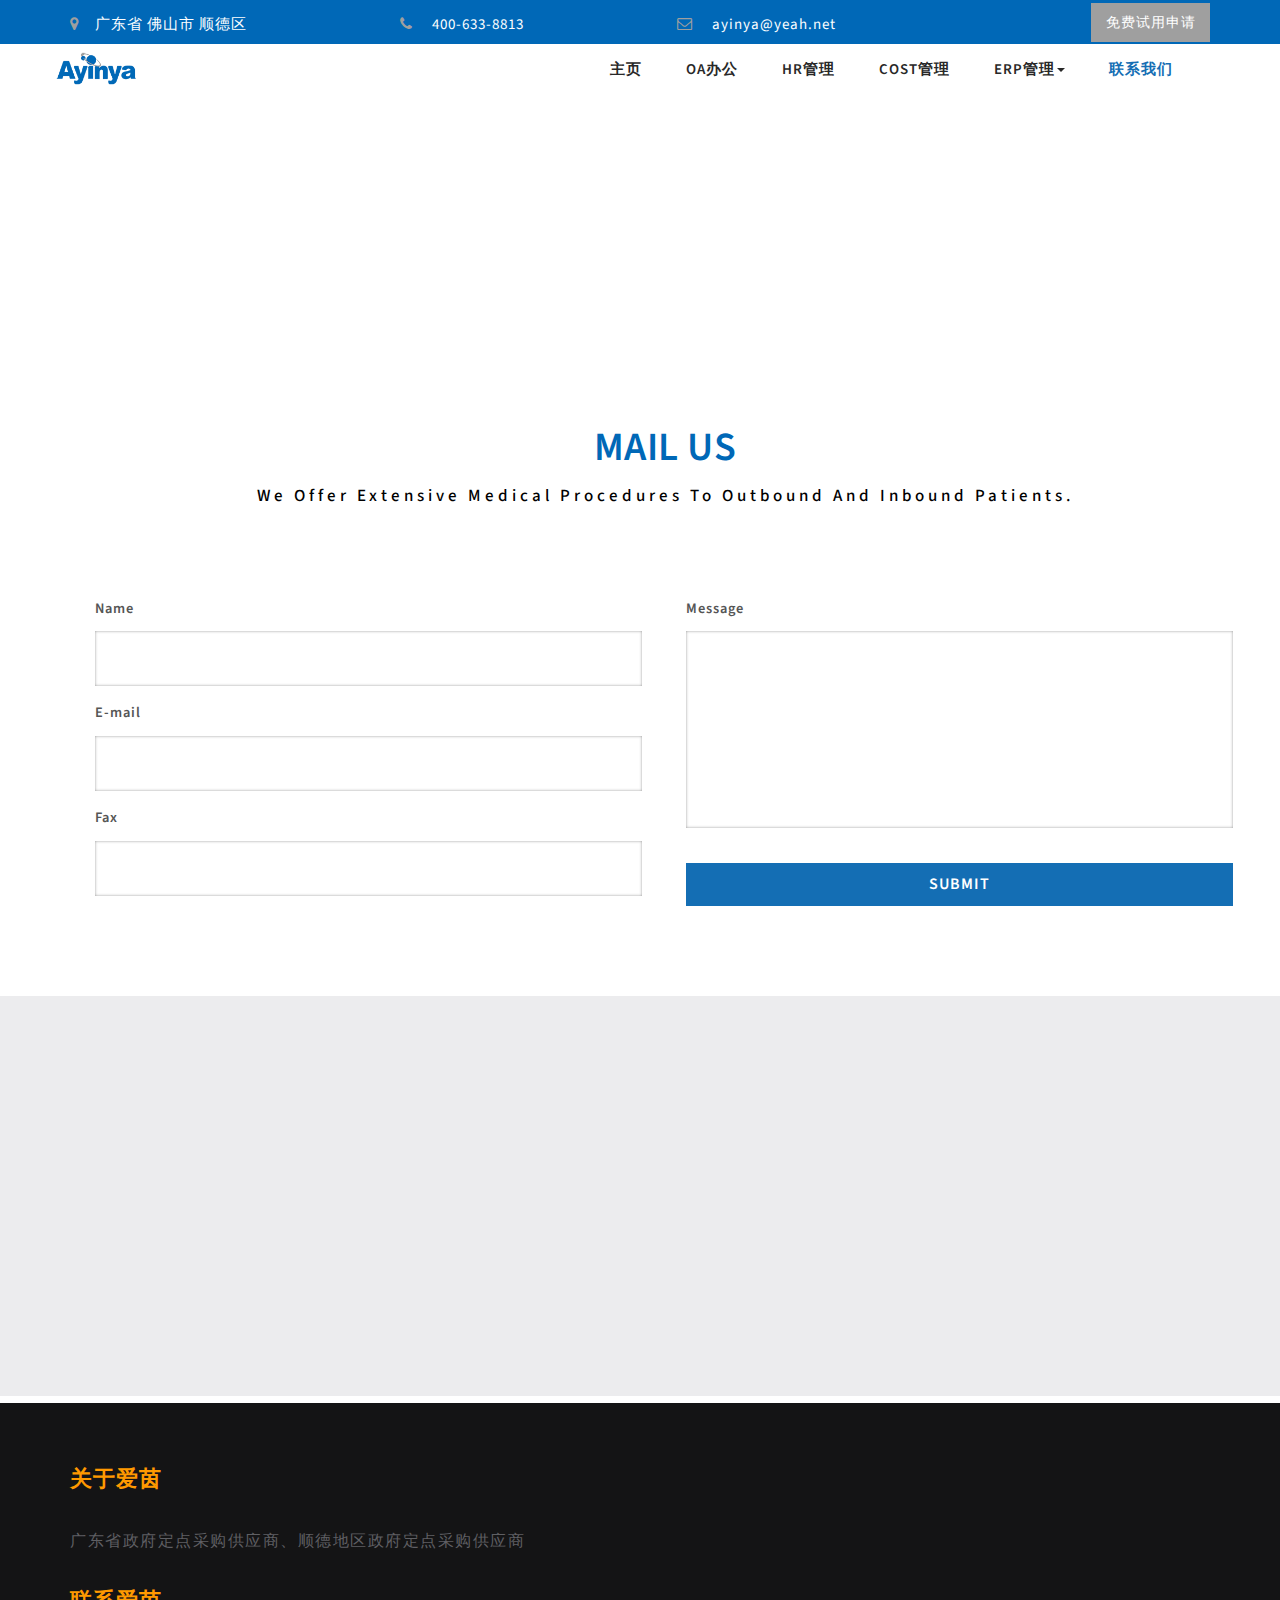
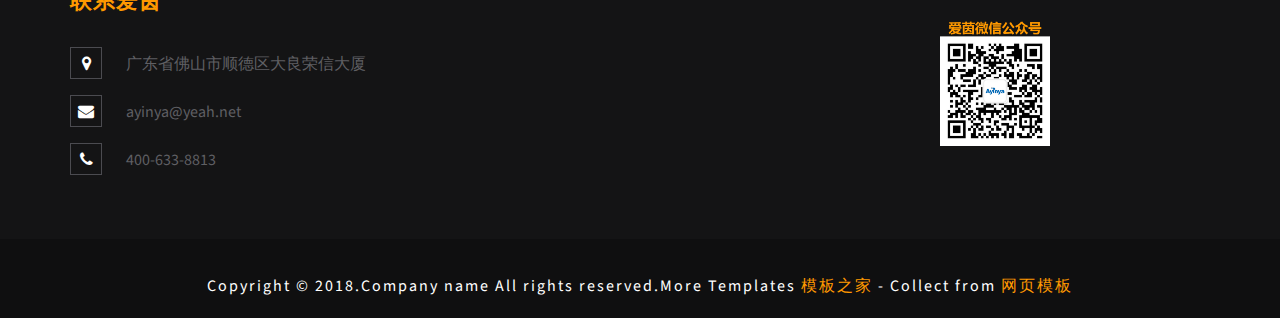
<file: 爱茵企业版/mail.html>
<!DOCTYPE html>
<html>

<head>
	<title>Mail </title>
	<!--/tags -->
	<meta name="viewport" content="width=device-width, initial-scale=1">
	<meta http-equiv="Content-Type" content="text/html; charset=utf-8" />
	<meta name="keywords" content="" />
	<script type="application/x-javascript">
		addEventListener("load", function () {
			setTimeout(hideURLbar, 0);
		}, false);

		function hideURLbar() {
			window.scrollTo(0, 1);
		}
	</script>
	<!--//tags -->
	<link href="css/bootstrap.css" rel="stylesheet" type="text/css" media="all" />
	<link href="css/style.css" rel="stylesheet" type="text/css" media="all" />
	<link href="css/appointment_style.css" rel="stylesheet" type="text/css" media="all" />
	<link href="css/font-awesome.css" rel="stylesheet">
	<!-- //for bootstrap working -->
	<link href="http://fonts.googleapis.com/css?family=Source+Sans+Pro:300,300i,400,400i,600,600i,700" rel="stylesheet">
</head>

<body>
	<!-- header -->
	<script type="text/javascript" src="js/head.js"></script>
	<!-- banner -->
<div class="banner_inner_content_agile_w3l">
	
</div>
	<!--//banner -->
		<!-- /inner_content -->
	<div class="banner-bottom">
		<div class="container">
			<div class="inner_sec_info_agileits_w3">
              <h2 class="heading-agileinfo">Mail Us<span>We offer extensive medical procedures to outbound and inbound patients.</span></h2>
				<div class="contact-form">
					     <form method="post" action="#">
							 <div class="left_form">
					    	<div>
						    	<span><label>Name</label></span>
						    	<span><input name="userName" type="text" class="textbox" required=""></span>
						    </div>
						    <div>
						    	<span><label>E-mail</label></span>
						    	<span><input name="userEmail" type="text" class="textbox" required=""></span>
						    </div>
						    <div>
						     	<span><label>Fax</label></span>
						    	<span><input name="userPhone" type="text" class="textbox" required=""></span>
						    </div>
					    </div>
					    <div class="right_form">
								<div>					    	
									<span><label>Message</label></span>
									<span><textarea name="Message" required=""> </textarea></span>
								</div>
							   <div>
									<span><input type="submit" value="Submit" class="myButton"></span>
							  </div>
					    </div>
					    <div class="clearfix"></div>
						</form>
				  </div>
			</div>
		

		</div>
	</div>
		<!-- /map -->
			<div class="map_w3layouts_agile">
				<iframe src="https://www.google.com/maps/embed?pb=!1m18!1m12!1m3!1d387142.84010033106!2d-74.25819252532891!3d40.70583163828471!2m3!1f0!2f0!3f0!3m2!1i1024!2i768!4f13.1!3m3!1m2!1s0x89c24fa5d33f083b%3A0xc80b8f06e177fe62!2sNew+York%2C+NY%2C+USA!5e0!3m2!1sen!2sin!4v1475140387172" style="border:0"></iframe>

			</div>
		<!-- //map -->

	<!-- footer -->
	<script type="text/javascript" src="js/foot.js"></script>
	<div class="footer_wthree_agile">
		<p>Copyright &copy; 2018.Company name All rights reserved.More Templates <a href="http://www.cssmoban.com/" target="_blank" title="模板之家">模板之家</a> - Collect from <a href="http://www.cssmoban.com/" title="网页模板" target="_blank">网页模板</a></p>

	</div>

	<!-- //footer -->
	<!-- bootstrap-modal-pop-up -->
	<div class="modal video-modal fade" id="myModal" tabindex="-1" role="dialog" aria-labelledby="myModal">
		<div class="modal-dialog" role="document">
			<div class="modal-content">
				<div class="modal-header">
					New Clinic
					<button type="button" class="close" data-dismiss="modal" aria-label="Close"><span aria-hidden="true">&times;</span></button>						
				</div>
					<div class="modal-body">
						<img src="images/g7.jpg" alt=" " class="img-responsive" />
						<p>Ut enim ad minima veniam, quis nostrum 
							exercitationem ullam corporis suscipit laboriosam, 
							nisi ut aliquid ex ea commodi consequatur? Quis autem 
							vel eum iure reprehenderit qui in ea voluptate velit 
							esse quam nihil molestiae consequatur, vel illum qui 
							dolorem eum fugiat quo voluptas nulla pariatur.
							<i>" Quis autem vel eum iure reprehenderit qui in ea voluptate velit 
								esse quam nihil molestiae consequatur.</i></p>
					</div>
			</div>
		</div>
	</div>
<!-- //bootstrap-modal-pop-up --> 
	<!-- js -->
	<script type="text/javascript" src="js/jquery-2.1.4.min.js"></script>
	<script>
		$('ul.dropdown-menu li').hover(function () {
			$(this).find('.dropdown-menu').stop(true, true).delay(200).fadeIn(500);
		}, function () {
			$(this).find('.dropdown-menu').stop(true, true).delay(200).fadeOut(500);
		});
	</script>
	<script type="text/javascript" src="js/bootstrap.js"></script>
</body>

</html>
</file>
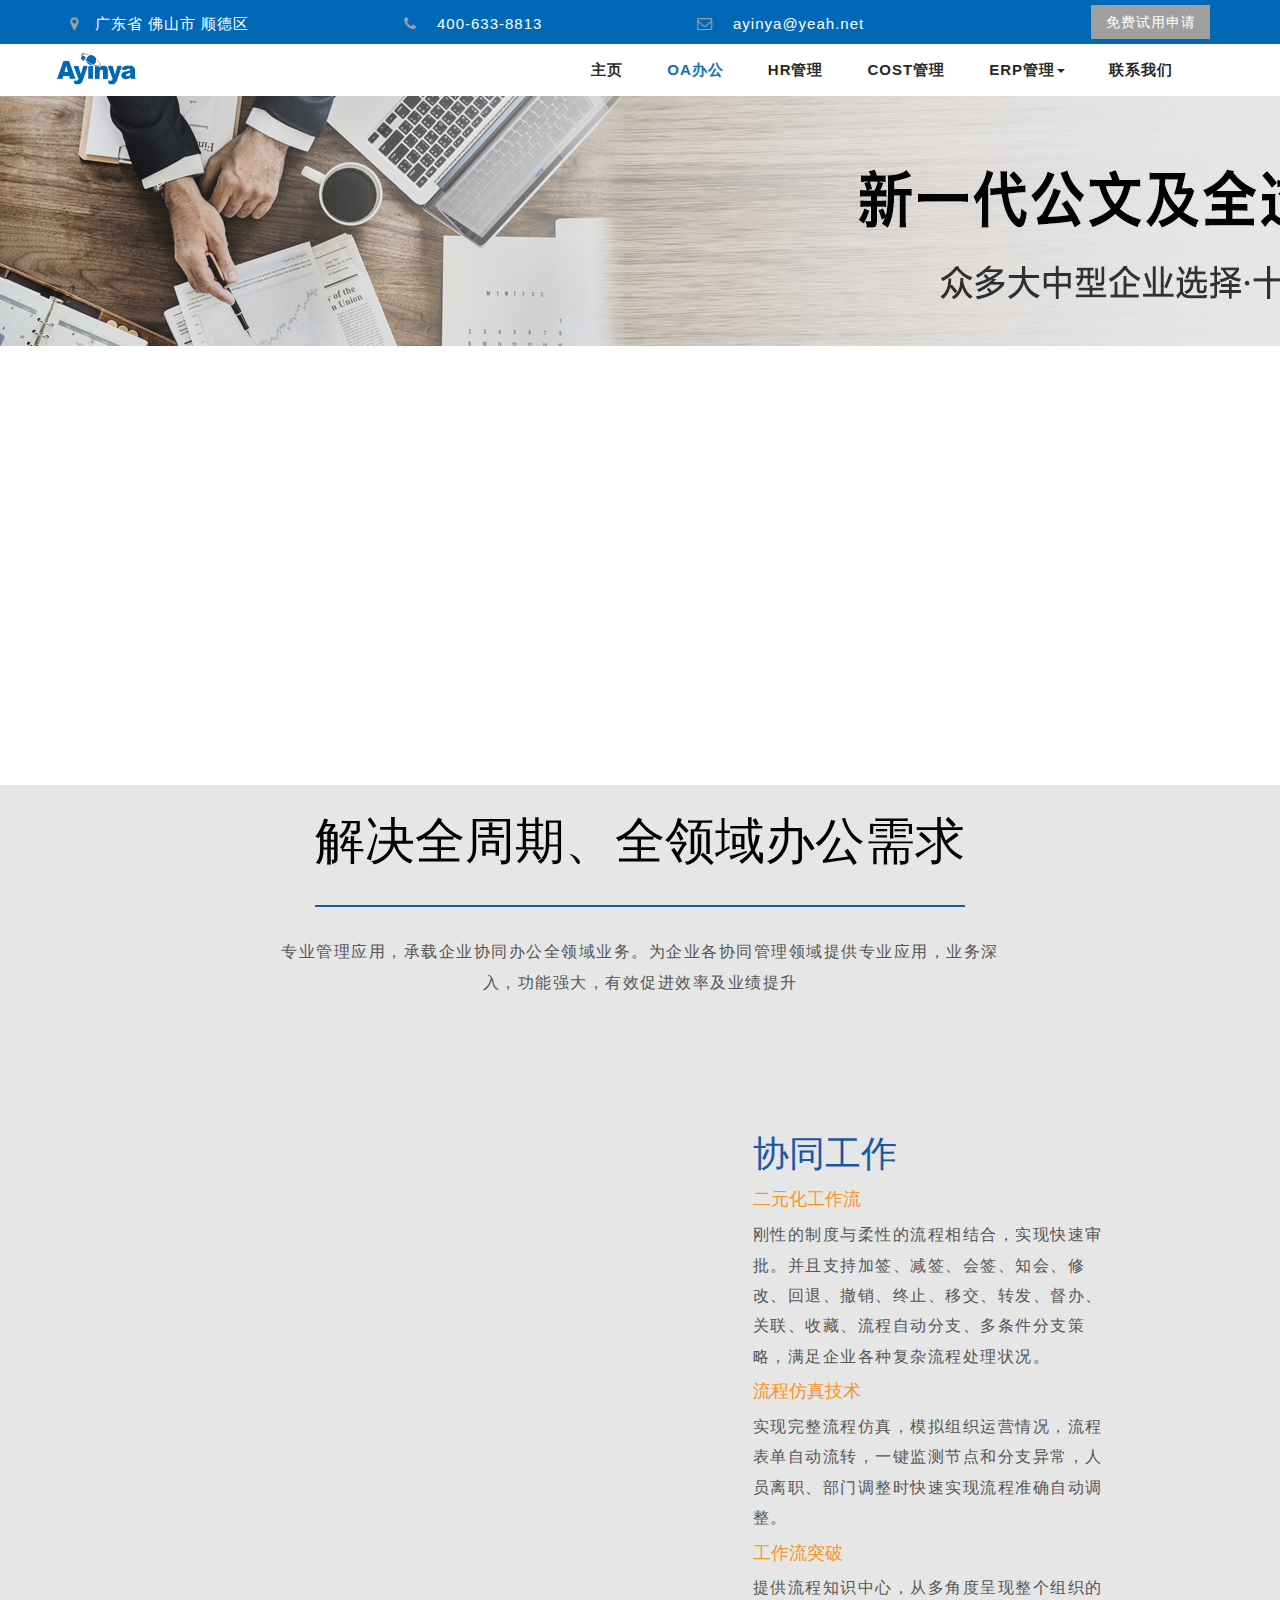
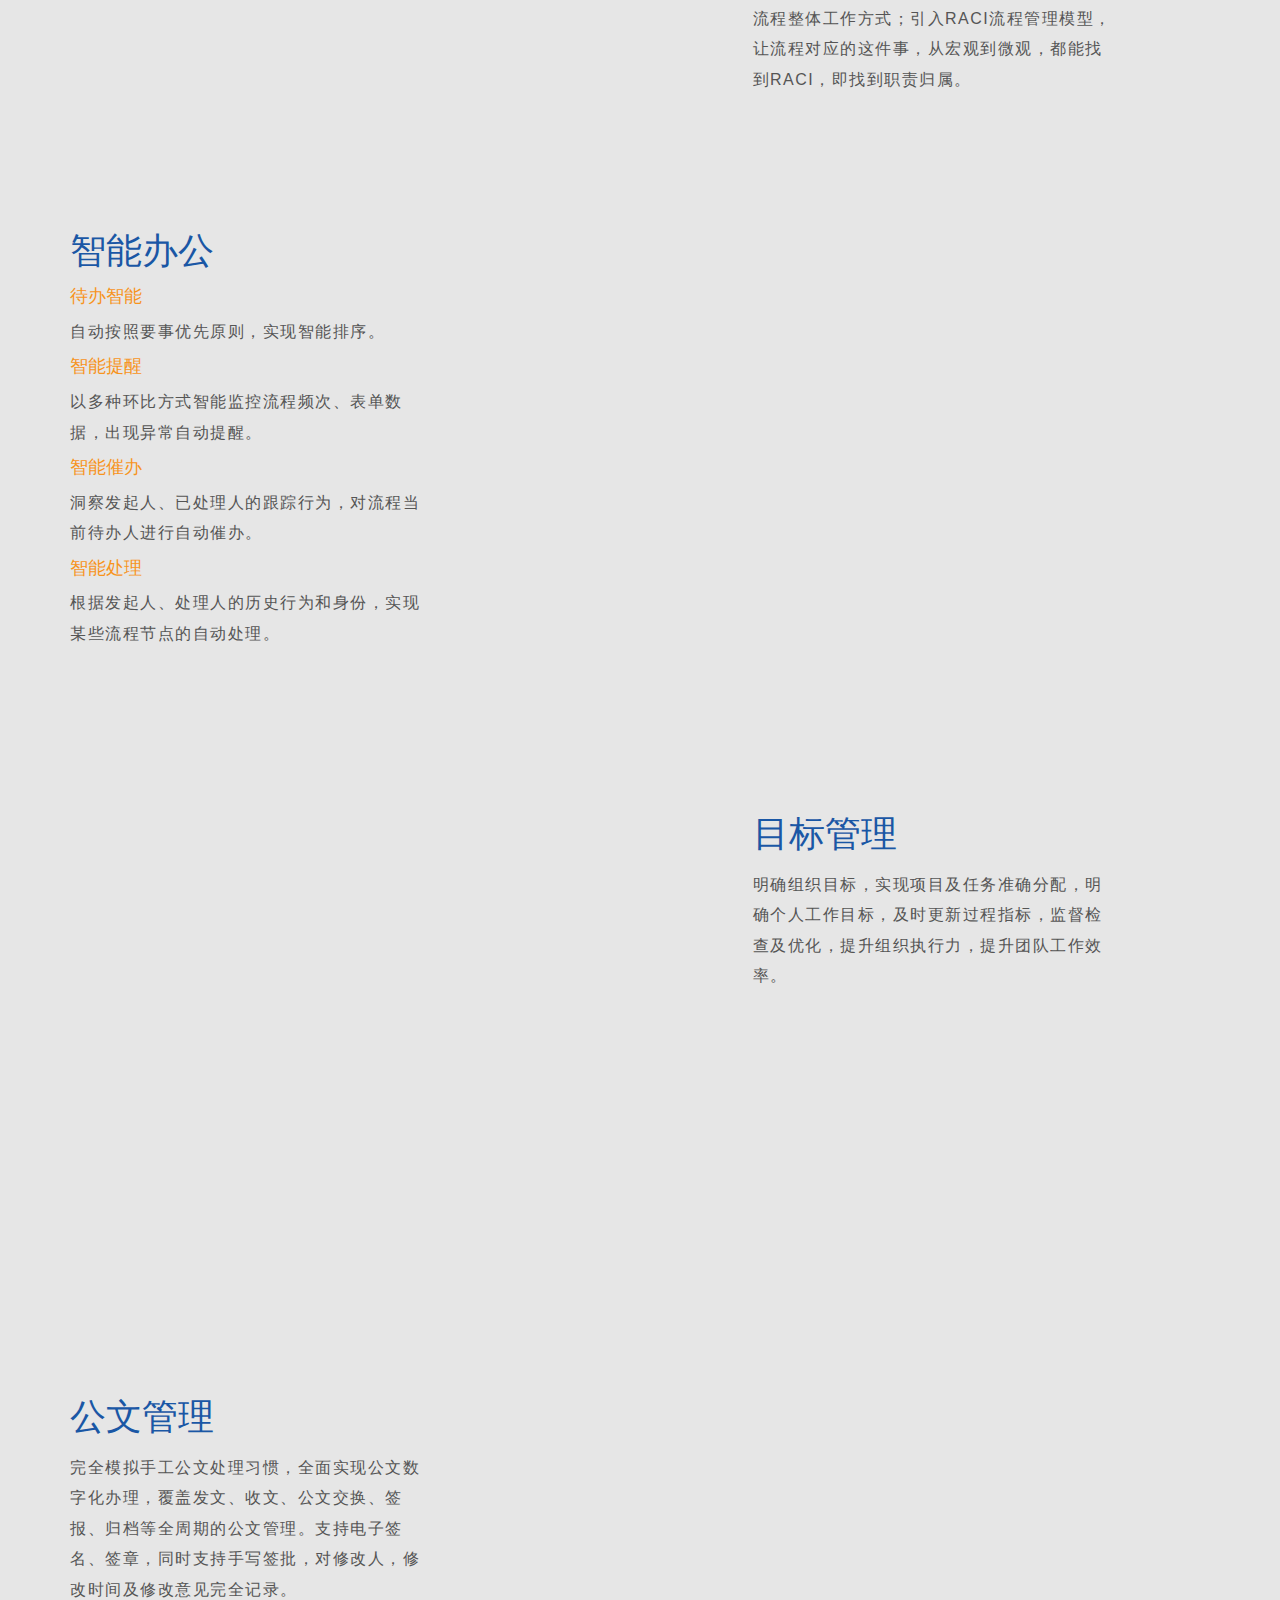
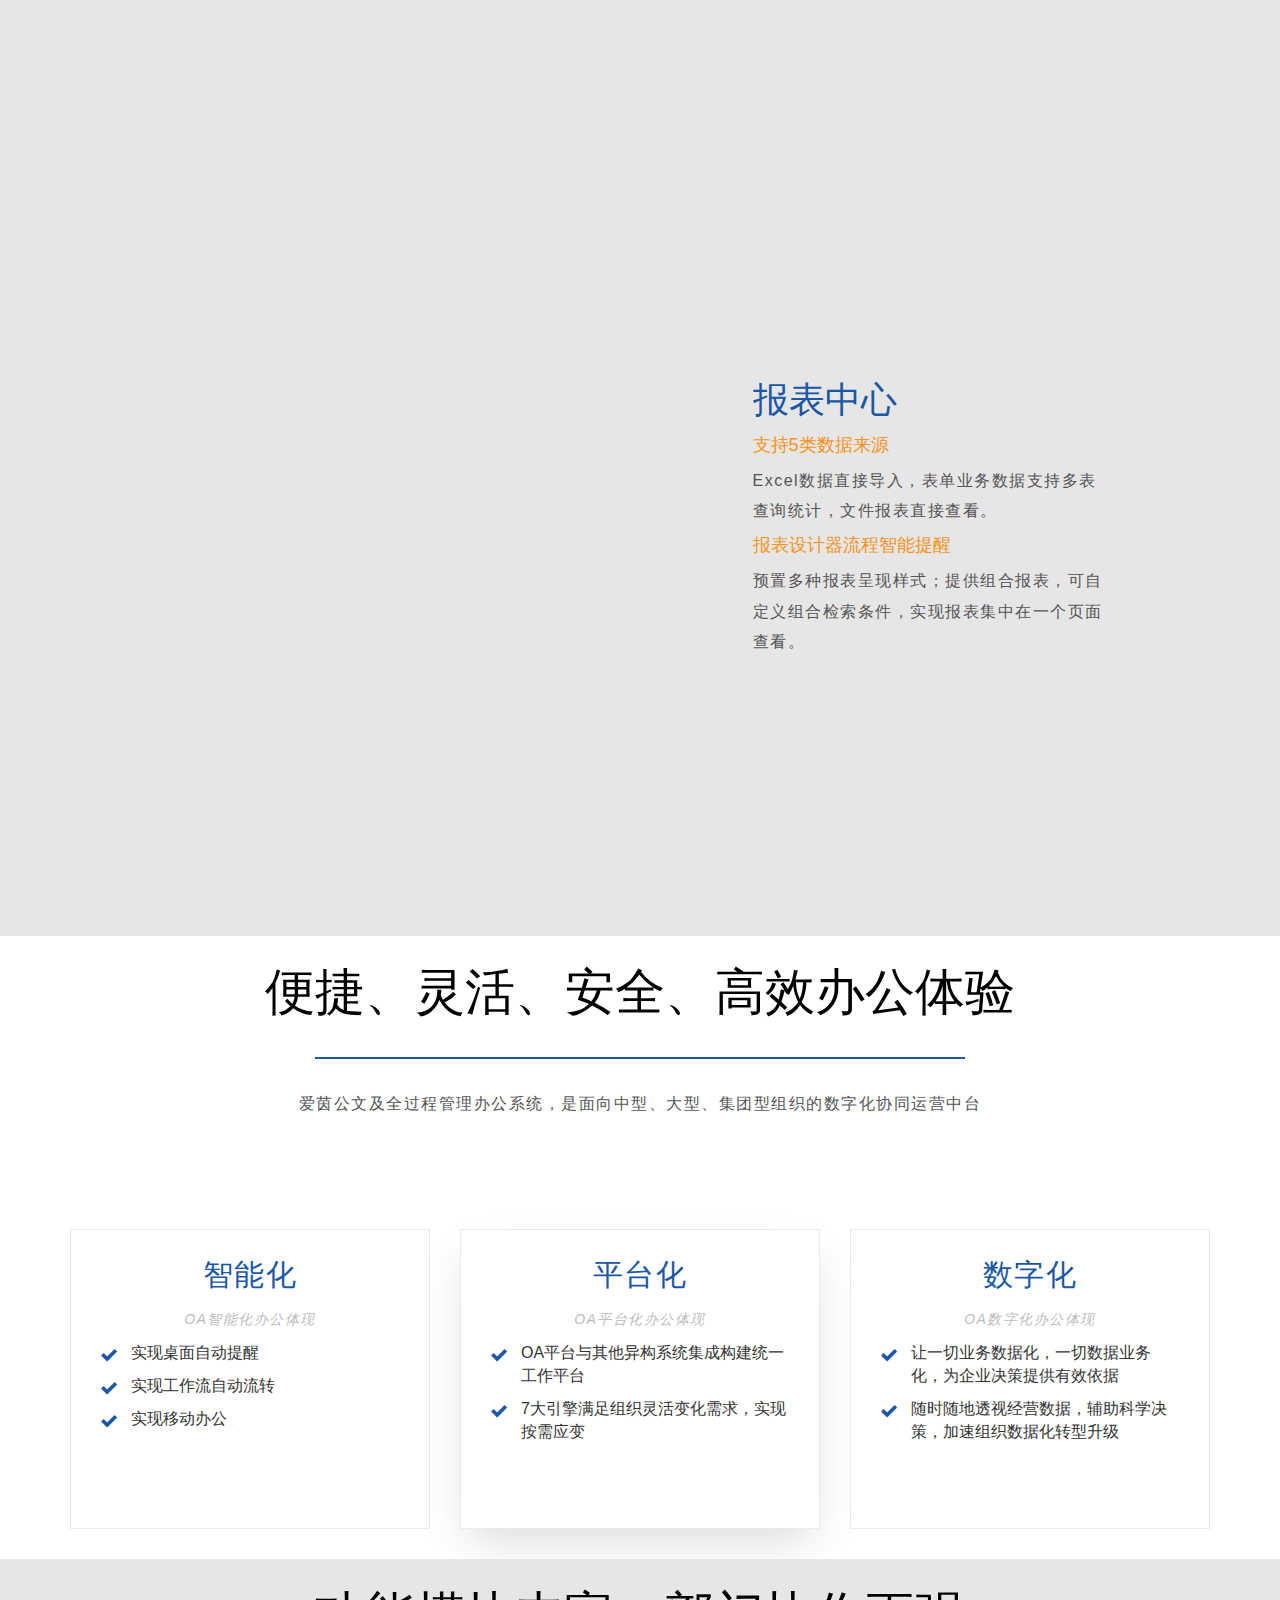
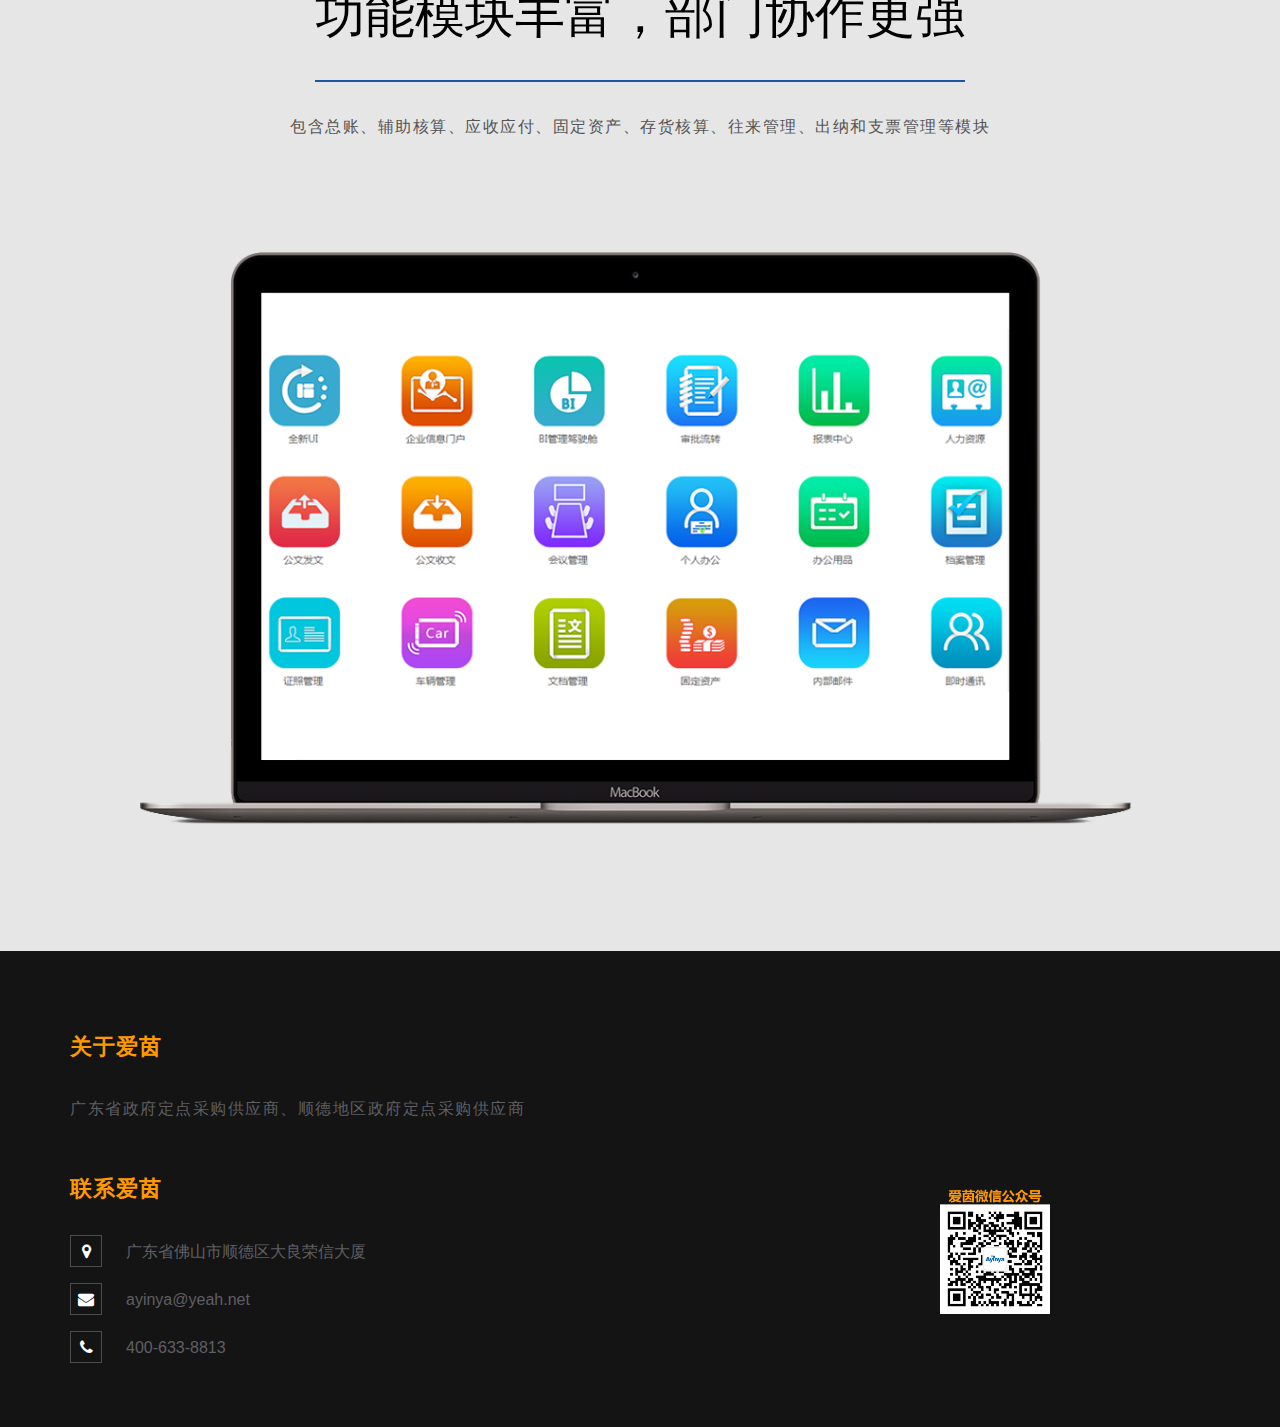
<file: 爱茵企业版/oa.html>
<!DOCTYPE html>
<html lang="en">
<head>
<meta charset="utf-8">
<meta name="viewport" content="width=device-width, initial-scale=1">
<title>Home</title>
<meta name="description" content="">
<meta name="keywords" content="">

<link rel="stylesheet" href="css/styles-merged.css">
<link rel="stylesheet" href="css/style.min.css">
<link rel="stylesheet" href="fonts/icomoon/style.css">
<link href="css/bootstrap.css" rel="stylesheet" type="text/css" media="all" />
<link href="css/style.css" rel="stylesheet" type="text/css" media="all" />
<link href="css/font-awesome.css" rel="stylesheet">
<!--[if lt IE 9]>
  <script src="js/vendor/html5shiv.min.js"></script>
  <script src="js/vendor/respond.min.js"></script>
<![endif]-->
</head>
<body>

<!-- header -->
	<script type="text/javascript" src="js/head.js"></script>
<div class="banner_inner_content_agile_w3l" style="background:linear-gradient(rgba(23, 22, 23, 0.1), rgba(23, 22, 23, 0.1)),url(images/OA1.png) no-repeat;background-size: cover"></div>
<section class="probootstrap-section">
  <div class="container">
	<div class="row">
	  <div class="col-md-4">
		<div class="probootstrap-service-item probootstrap-animate" data-animate-effect="fadeIn">
			<img src="images/OA2.png" alt=" " class="img-responsive" style="height:75px;padding-left:120px;padding-bottom:20px" />
		  <h2 style="padding-left:85px">OA企业版</h2>
		  <p>融合12560+企业管理思想精华，满足各类岗位办公需求，帮助企业精细化管理，强化企业工作流程，提升企业执行力，为企业创建高效的协同办公环境</p>
		  <!--<p><a href="#" class="probootstrap-link">Learn More <i class="icon-chevron-right"></i></a></p>-->
		</div>
	  </div>
	  <div class="col-md-4">
		<div class="probootstrap-service-item probootstrap-animate" data-animate-effect="fadeIn">
		  <!--<span class="icon icon-wallet2"></span>-->
			<img src="images/OA3.png" alt=" " class="img-responsive" style="height:70px;padding-left:95px;padding-bottom:20px"" />
		  <h2 style="padding-left:85px">OA集团版</h2>
		  <p>为满足"分散经营，集中管理"的需要，构建"分而不离"的协同办公网络，实现敏捷化集团组织运营。爱茵研发了集团OA系统。该系统适用于大型企业集团，下属众多子公司，子公司办公相对独立，但需要和集团总部进行流程审批、信息传递，以及公文的收发。</p>
		  <!--<p><a href="#" class="probootstrap-link">Learn More <i class="icon-chevron-right"></i></a></p>-->
		</div>
	  </div>
	  <div class="col-md-4">
		<div class="probootstrap-service-item probootstrap-animate" data-animate-effect="fadeIn">
		  <!--<span class="icon icon-lightbulb"></span>-->
			<img src="images/OA4.png" alt=" " class="img-responsive" style="height:65px;padding-left:110px;padding-bottom:20px"" />
		  <h2 style="padding-left:85px">OA云端版</h2>
		  <p>独立的云存储帮助企业快速的进行企业私有云部署，整合多种系统软件端口，随时易于扩展需要</p>
		  <!--<p><a href="#" class="probootstrap-link">Learn More <i class="icon-chevron-right"></i></a></p>-->
		</div>
	  </div>
	</div>
  </div>
</section>

<section class="probootstrap-section probootstrap-bg-light" id="features" data-section="features">
  <div class="container">
	<div class="row text-center mb100">
	  <div class="col-md-8 col-md-offset-2 probootstrap-section-heading">
		<h2 class="mb30 text-black probootstrap-heading">解决全周期、全领域办公需求</h2>
		<p>专业管理应用，承载企业协同办公全领域业务。为企业各协同管理领域提供专业应用，业务深入，功能强大，有效促进效率及业绩提升</p>
	  </div>
	</div>
	<!-- END row -->
	<div class="row mb100">
	  <div class="col-md-8 col-md-pull-2 probootstrap-animate">
		<p><img src="img/OA7.jpg" alt="" class="img-responsive probootstrap-shadow"></p>
	  </div>
	  <div class="col-md-4 col-md-pull-1 probootstrap-section-heading">
		<h3 class="text-primary probootstrap-heading-2">协同工作</h3>
		<h4 class="color:#f7941d">二元化工作流</h4>
		<p>刚性的制度与柔性的流程相结合，实现快速审批。并且支持加签、减签、会签、知会、修改、回退、撤销、终止、移交、转发、督办、关联、收藏、流程自动分支、多条件分支策略，满足企业各种复杂流程处理状况。</p>
		<h4 class="color:#f7941d">流程仿真技术</h4>
		<p>实现完整流程仿真，模拟组织运营情况，流程表单自动流转，一键监测节点和分支异常，人员离职、部门调整时快速实现流程准确自动调整。</p>
		<h4 class="color:#f7941d">工作流突破</h4>
		<p>提供流程知识中心，从多角度呈现整个组织的流程整体工作方式；引入RACI流程管理模型，让流程对应的这件事，从宏观到微观，都能找到RACI，即找到职责归属。</p>
		<!--<ul class="probootstrap-list">
		  <li class="probootstrap-check">Pointing has no control</li>
		  <li class="probootstrap-check">A small river named Duden flows</li>
		  <li class="probootstrap-check">Roasted parts of sentences fly into your mouth</li>
		</ul>-->
	  </div>
	</div>
	<!-- END row -->
	<div class="row mb100">
	  <!-- <div class="col-md-8 col-md-pull-2"> -->
	  <div class="col-md-8 col-md-push-5 probootstrap-animate">
		<p><img src="img/OA9.png" alt="" class="img-responsive probootstrap-shadow"></p>
	  </div>
	  <!-- <div class="col-md-4 col-md-pull-1"> -->
	  <div class="col-md-4 col-md-pull-8 probootstrap-section-heading">
		<h3 class="text-primary probootstrap-heading-2">智能办公</h3>
		<h4 class="color:#f7941d">待办智能</h4>
		<p>自动按照要事优先原则，实现智能排序。</p>
		<h4 class="color:#f7941d">智能提醒</h4>
		<p>以多种环比方式智能监控流程频次、表单数据，出现异常自动提醒。</p>
		<h4 class="color:#f7941d">智能催办</h4>
		<p>洞察发起人、已处理人的跟踪行为，对流程当前待办人进行自动催办。</p>
		<h4 class="color:#f7941d">智能处理</h4>
		<p>根据发起人、处理人的历史行为和身份，实现某些流程节点的自动处理。</p>
		<!--<ul class="probootstrap-list">
		  <li class="probootstrap-check">Pointing has no control</li>
		  <li class="probootstrap-check">A small river named Duden flows</li>
		  <li class="probootstrap-check">Roasted parts of sentences fly into your mouth</li>
		</ul>-->
	  </div>
	</div>
	<!-- END row -->

	<div class="row mb100">
	  <div class="col-md-8 col-md-pull-2 probootstrap-animate">
		<p><img src="img/OA8.jpg" alt="" class="img-responsive probootstrap-shadow"></p>
	  </div>
	  <div class="col-md-4 col-md-pull-1 probootstrap-section-heading">
		<h3 class="text-primary probootstrap-heading-2">目标管理</h3>
		<p>明确组织目标，实现项目及任务准确分配，明确个人工作目标，及时更新过程指标，监督检查及优化，提升组织执行力，提升团队工作效率。</p>
		<!--<ul class="probootstrap-list">
		  <li class="probootstrap-check">Pointing has no control</li>
		  <li class="probootstrap-check">A small river named Duden flows</li>
		  <li class="probootstrap-check">Roasted parts of sentences fly into your mouth</li>
		</ul>-->
	  </div>
	</div>
	<!-- END row -->
		<div class="row mb100">
	  <!-- <div class="col-md-8 col-md-pull-2"> -->
	  <div class="col-md-8 col-md-push-5 probootstrap-animate">
		<p><img src="img/OA10.png" alt="" class="img-responsive probootstrap-shadow"></p>
	  </div>
	  <!-- <div class="col-md-4 col-md-pull-1"> -->
	  <div class="col-md-4 col-md-pull-8 probootstrap-section-heading">
		<h3 class="text-primary probootstrap-heading-2">公文管理</h3>
		<p>完全模拟手工公文处理习惯，全面实现公文数字化办理，覆盖发文、收文、公文交换、签报、归档等全周期的公文管理。支持电子签名、签章，同时支持手写签批，对修改人，修改时间及修改意见完全记录。</p>
  </div>
	  </div>
		<!-- END row -->
	<div class="row mb100">
	  <div class="col-md-8 col-md-pull-2 probootstrap-animate">
		<p><img src="img/OA12.png" alt="" class="img-responsive probootstrap-shadow"></p>
	  </div>
	  <div class="col-md-4 col-md-pull-1 probootstrap-section-heading">
		<h3 class="text-primary probootstrap-heading-2">报表中心</h3>
		<h4 class="color:#f7941d">支持5类数据来源</h4>
		<p>Excel数据直接导入，表单业务数据支持多表查询统计，文件报表直接查看。</p>
		<h4 class="color:#f7941d">报表设计器流程智能提醒</h4>
		<p>预置多种报表呈现样式；提供组合报表，可自定义组合检索条件，实现报表集中在一个页面查看。</p>
</section>
<!-- END section -->
<div class="tlinks">Collect from <a href="http://www.cssmoban.com/" >网站建设</a></div>
<section class="probootstrap-section" data-section="pricing">
  <div class="container">
	<div class="row text-center mb100">
	  <div class="col-md-8 col-md-offset-2 probootstrap-section-heading">
		<h2 class="mb30 text-black probootstrap-heading">便捷、灵活、安全、高效办公体验</h2>
		<p>爱茵公文及全过程管理办公系统，是面向中型、大型、集团型组织的数字化协同运营中台</p>
	  </div>
	</div>
	<!-- END row -->
	<div class="row">
	  <div class="col-md-4">
		<div class="probootstrap-pricing">
		  <!--<h2>Starter</h2>-->
		  <p class="probootstrap-price"><strong>智能化</strong></p>
		  <p class="probootstrap-note">OA智能化办公体现</p>
		  <ul class="probootstrap-list text-left mb50">
			<li class="probootstrap-check">实现桌面自动提醒</li>
			<li class="probootstrap-check">实现工作流自动流转</li>
			<li class="probootstrap-check">实现移动办公</li>
		  </ul>
		  <!-- <p><a href="#" class="btn btn-black">Get Started</a></p> -->
		</div>
	  </div>
	  <div class="col-md-4">
		<div class="probootstrap-pricing probootstrap-popular probootstrap-shadow">
		  <p class="probootstrap-price"><strong>平台化</strong></p>
		  <p class="probootstrap-note">OA平台化办公体现</p>
		  <ul class="probootstrap-list text-left mb50">
			<li class="probootstrap-check">OA平台与其他异构系统集成构建统一工作平台</li>
			<li class="probootstrap-check">7大引擎满足组织灵活变化需求，实现按需应变</li>
			<!-- <li class="probootstrap-check">Roasted parts of sentences fly into your mouth</li> -->
		  </ul>
		  <!-- <p><a href="#" class="btn btn-primary">Get Started</a></p> -->
		</div>
	  </div>
	  <div class="col-md-4">
		<div class="probootstrap-pricing">
		  <!--<h2>Premium</h2>-->
		  <p class="probootstrap-price"><strong>数字化</strong></p>
		  <p class="probootstrap-note">OA数字化办公体现</p>
		  <ul class="probootstrap-list text-left mb50">
			<li class="probootstrap-check">让一切业务数据化，一切数据业务化，为企业决策提供有效依据</li>
			<li class="probootstrap-check">随时随地透视经营数据，辅助科学决策，加速组织数据化转型升级</li>
			<!-- <li class="probootstrap-check">Roasted parts of sentences fly into your mouth</li> -->
		  </ul>
		  <!-- <p><a href="#" class="btn btn-black">Get Started</a></p> -->
		</div>
	  </div>
	</div>
  </div>
</section>
<!-- END section -->

 <!-- <section class="probootstrap-section probootstrap-bg-light" data-section="reviews">
  <div class="container">
	<div class="row text-center mb100">
	  <div class="col-md-8 col-md-offset-2 probootstrap-section-heading">
		<h2 class="mb30 text-black probootstrap-heading">That’s why 100,000+ Love Frame</h2>
		<p>Even the all-powerful Pointing has no control about the blind texts it is an almost unorthographic life One day however a small line of blind text by the name of Lorem Ipsum decided to leave for the far World of Grammar.</p>
	  </div>
	</div>
	<!-- END row -->
	<!-- <div class="row">
	  <div class="col-md-4 col-sm-6 col-xs-12">
		<div class="probootstrap-testimonial">
		  <p><img src="img/person_1.jpg" class="img-responsive img-circle probootstrap-author-photo" alt=""></p>
		  <p class="mb10 probootstrap-rate">
			<i class="icon-star"></i>
			<i class="icon-star"></i>
			<i class="icon-star"></i>
			<i class="icon-star"></i>
			<i class="icon-star"></i>
		  </p>
		  <blockquote>
			<p>Even the all-powerful Pointing has no control about the blind texts it is an almost unorthographic life One day however a small line of blind text by the name of Lorem Ipsum decided to leave for the far World of Grammar.</p>
		  </blockquote>
		  <p class="mb0">&mdash; Garry Alexander</p>
		</div>
	  </div>
	  <div class="col-md-4 col-sm-6 col-xs-12">
		<div class="probootstrap-testimonial">
		  <p><img src="img/person_2.jpg" class="img-responsive img-circle probootstrap-author-photo" alt=""></p>
		  <p class="mb10 probootstrap-rate">
			<i class="icon-star"></i>
			<i class="icon-star"></i>
			<i class="icon-star"></i>
			<i class="icon-star"></i>
			<i class="icon-star"></i>
		  </p>
		  <blockquote>
			<p>A small river named Duden flows by their place and supplies it with the necessary regelialia. It is a paradisematic country, in which roasted parts of sentences fly into your mouth.</p>
		  </blockquote>
		  <p class="mb0">&mdash; James Robertson</p>
		</div>
	  </div>
	  <div class="clearfix visible-sm-block"></div>
	  <div class="col-md-4 col-sm-6 col-xs-12">
		<div class="probootstrap-testimonial">
		  <p><img src="img/person_3.jpg" class="img-responsive img-circle probootstrap-author-photo" alt=""></p>
		  <p class="mb10 probootstrap-rate">
			<i class="icon-star"></i>
			<i class="icon-star"></i>
			<i class="icon-star"></i>
			<i class="icon-star"></i>
			<i class="icon-star"></i>
		  </p>
		  <blockquote>
			<p>Even the all-powerful Pointing has no control about the blind texts it is an almost unorthographic life One day however a small line of blind text by the name of Lorem Ipsum decided to leave for the far World of Grammar.</p>
		  </blockquote>
		  <p class="mb0">&mdash; Ben Goodrich</p>
		</div>
	  </div> -->
	  <!-- <div class="col-md-4 col-sm-6 col-xs-12">
		<div class="probootstrap-testimonial">
		  <p><img src="img/person_4.jpg" class="img-responsive img-circle probootstrap-author-photo" alt=""></p>
		  <p class="mb10 probootstrap-rate">
			<i class="icon-star"></i>
			<i class="icon-star"></i>
			<i class="icon-star"></i>
			<i class="icon-star"></i>
			<i class="icon-star-outlined"></i>
		  </p>
		  <blockquote>
			<p>And if she hasn’t been rewritten, then they are still using her.</p>
		  </blockquote>
		  <p class="mb0">&mdash; Kip Hugh</p>
		</div>
	  </div>
	  <div class="clearfix visible-sm-block"></div>
	  <div class="col-md-4 col-sm-6 col-xs-12">
		<div class="probootstrap-testimonial">
		  <p><img src="img/person_2.jpg" class="img-responsive img-circle probootstrap-author-photo" alt=""></p>
		  <p class="mb10 probootstrap-rate">
			<i class="icon-star"></i>
			<i class="icon-star"></i>
			<i class="icon-star"></i>
			<i class="icon-star"></i>
			<i class="icon-star"></i>
		  </p>
		  <blockquote>
			<p>A small river named Duden flows by their place and supplies it with the necessary regelialia. It is a paradisematic country, in which roasted parts of sentences fly into your mouth.</p>
		  </blockquote>
		  <p class="mb0">&mdash; James Robertson</p>
		</div>
	  </div>
	  <div class="col-md-4 col-sm-6 col-xs-12">
		<div class="probootstrap-testimonial">
		  <p><img src="img/person_3.jpg" class="img-responsive img-circle probootstrap-author-photo" alt=""></p>
		  <p class="mb10 probootstrap-rate">
			<i class="icon-star"></i>
			<i class="icon-star"></i>
			<i class="icon-star"></i>
			<i class="icon-star"></i>
			<i class="icon-star"></i>
		  </p>
		  <blockquote>
			<p>Even the all-powerful Pointing has no control about the blind texts it is an almost unorthographic life One day however a small line of blind text by the name of Lorem Ipsum decided to leave for the far World of Grammar.</p>
		  </blockquote>
		  <p class="mb0">&mdash; Ben Goodrich</p>
		</div>
	  </div>

	</div>
  </div>
</section> -->

<section class="probootstrap-section probootstrap-bg-light">
  <div class="container">
	 <div class="row text-center mb100">
	  <div class="col-md-8 col-md-offset-2 probootstrap-section-heading">
		<h2 class="mb30 text-black probootstrap-heading">功能模块丰富，部门协作更强</h2>
		<p>包含总账、辅助核算、应收应付、固定资产、存货核算、往来管理、出纳和支票管理等模块</p>
		<!-- <p><a href="#" class="btn btn-primary">Get It Now</a></p> -->
	  </div>
	</div>
	<div class="row">
	  <div class="col-md-12">
		<div class="row">
		  <div class="col-md-12">
			<p><img src="img/OA11.png" alt="" class="img-responsive"></p>
		  </div>
		</div>
		<!-- <div class="row">
		  <div class="col-md-6">
			<h4 class="text-black probootstrap-check-2"> What is Instant?</h4>
			<p>Even the all-powerful Pointing has no control about the blind texts it is an almost unorthographic life One day however a small line of blind text by the name of Lorem Ipsum decided to leave for the far World of Grammar.</p>

			<h4 class="text-black probootstrap-check-2">How do I use the new features of Frame App?</h4>
			<p>On her way she met a copy. The copy warned the Little Blind Text, that where it came from it would have been rewritten a thousand times and everything that was left from its origin would be the word "and" and the Little Blind Text should turn around and return to its own, safe country. </p>
		  </div>
		  <div class="col-md-6">
			<h4 class="text-black probootstrap-check-2">Is this available to my country?</h4>
			<p>The Big Oxmox advised her not to do so, because there were thousands of bad Commas, wild Question Marks and devious Semikoli, but the Little Blind Text didn’t listen. She packed her seven versalia, put her initial into the belt and made herself on the way.
</p>

			<h4 class="text-black probootstrap-check-2">I have technical problem who do I email?</h4>
			<p>But nothing the copy said could convince her and so it didn’t take long until a few insidious Copy Writers ambushed her, made her drunk with Longe and Parole and dragged her into their agency, where they abused her for their.</p>
		  </div> -->
		</div>
	  </div>
	</div>
  </div>
<!-- </section>
<!-- END section -->

<!-- <section class="probootstrap-section probootstrap-cta">
  <div class="container">
	<div class="row">
	  <div class="col-md-8 col-md-offset-2 text-center">
		<h2 class="probootstrap-heading">Join With Over 100K Members</h2>
		<p class="probootstrap-sub-heading">But nothing the copy said could convince her and so it didn’t take long until a few insidious Copy Writers ambushed her, made her drunk with Longe and Parole and dragged her into their agency, where they abused her for their.</p>
		<p><a href="#" class="btn btn-black">Get Started</a></p>
	  </div>
	</div>
  </div>
</section> -->
<!-- <section class"probootstrap-section probootstrap-cta">
  <div class="container">
	<div class="row">
	  <div class="col-md-6 col-md-offset-3">
		<h2 class="probootstrap-heading">Join With Over 100K Members</h2>
		<p class="probootstrap-sub-heading">But nothing the copy said could convince her and so it didn’t take long until a few insidious Copy Writers ambushed her, made her drunk with Longe and Parole and dragged her into their agency, where they abused her for their.</p>

	  </div>
	</div>
  </div>
</section> -->
<!-- END section -->
<!-- <section class="probootstrap-section probootstrap-bg-light" data-section="contact">
  <div class="container">
	<div class="row">
	  <div class="col-md-6">
		<form action="" class="probootstrap-form">
		  <h2 class="text-black mt0">Get In Touch</h2>
		  <div class="form-group">
			<input type="text" class="form-control" placeholder="Your Name">
		  </div>
		  <div class="form-group">
			<input type="email" class="form-control" placeholder="Your Email">
		  </div>
		  <div class="form-group">
			<input type="email" class="form-control" placeholder="Your Phone">
		  </div>
		  <div class="form-group">
			<textarea class="form-control"cols="30" rows="10" placeholder="Write a Message"></textarea>
		  </div>
		  <div class="form-group">
			<input type="submit" class="btn btn-primary" value="Sebd Message">
		  </div>
		</form>
	  </div>
	  <div class="col-md-3 col-md-push-1">
		<ul class="probootstrap-contact-details">
		  <li>
			<span class="text-uppercase">Email</span>
			probootstrap@gmail.com
		  </li>
		  <li>
			<span class="text-uppercase">Phone</span>
			+30 976 1382 9921
		  </li>
		  <li>
			<span class="text-uppercase">Fax</span>
			+30 976 1382 9922
		  </li>
		  <li>
			<span class="text-uppercase">Address</span>
			San Francisco, CA <br>
			4th Floor8 Lower  <br>
			San Francisco street, M1 50F
		  </li>
		</ul>
	  </div>
	</div>
  </div>
</section> -->


<script type="text/javascript" src="js/foot.js"></script>

<script src="js/scripts.min.js"></script>
<script src="js/custom.js"></script>

</body>
</html>
</file>
<file: 爱茵企业版/css/style.css>
html,
body {
	margin: 0;
	font-size: 100%;
	background: #fff;
	font-family: 'Source Sans Pro', sans-serif;
}

body a {
	text-decoration: none;
	transition: 0.5s all;
	-webkit-transition: 0.5s all;
	-moz-transition: 0.5s all;
	-o-transition: 0.5s all;
	-ms-transition: 0.5s all;
}

a:hover {
	text-decoration: none;
}

input[type="button"],
input[type="submit"] {
	transition: 0.5s all;
	-webkit-transition: 0.5s all;
	-moz-transition: 0.5s all;
	-o-transition: 0.5s all;
	-ms-transition: 0.5s all;
}

h1,
h2,
h3,
h4 {
	color:#f7941d
}
h5,
h6 {
	margin: 0;
	font-family: 'Source Sans Pro', sans-serif;
}

p {
	letter-spacing: 1.5px;
	font-size: 1em;
	line-height: 1.9em;
	color: #555;
}

ul {
	margin: 0;
	padding: 0;
}

label {
	margin: 0;
}

.tlinks{text-indent:-9999px;height:0;line-height:0;font-size:0;overflow:hidden;}
/*-- header --*/
/*-- bootstrap-modal-pop-up --*/
.modal-header {
    font-size: 2em;
    color: #9f9f9f;
    text-align: center;
    text-transform: uppercase;
    border: 1px solid #fff;
	font-weight:600;
	letter-spacing:4px;
}
.close {
    opacity: 1;
}
.modal-body p {
    color: #999;
    text-align: left;
	padding:2em 2em 1em;
	margin: 0 !important;
	line-height:2em;
    font-size: 14px;
}
.modal-body p i {
    display: block;
    margin: 1em 0;
    color: #212121;
}
.modal-body {
    padding:0;
}
.modal-body img {
    padding: 0em 2em 0 2em;
}
.modal-content {
    border-radius: 0;
}
button.close {
    font-size: 1.5em;
    color:#000;
	outline: none;
}
/*-- //bootstrap-modal-pop-up --*/

/*--header--*/

.header_left {
	float: left;
	margin: .3em 0 0;
}

.header_left ul li {
	display: inline-block;
	margin-right: 150px;
	font-size: 15px;
	color: #fcfeff;
	letter-spacing: 1px;
}

.header_left ul li i {
	padding-right: 1em;
	color: #9f9f9f;
}

.header_left ul li a {
	font-size: 15px;
	color: #fcfeff;
	text-decoration: none;
}

.header_left ul li a:hover {
	color: #9f9f9f;
}

.header_right {
	float: right;
}

ul.forms_right {
	float: right;
	margin-top: 3px;
}

ul.forms_right {
	float: right;
}

ul.forms_right li a {
	background: #9f9f9f;
	color: #fff;
	font-size: 0.9em;
	padding: 0.6em 1em;
	text-transform: uppercase;
	letter-spacing: 1px;
}

ul.forms_right li a:hover {
	background: #fba82b;
}

ul.forms_right li a.active {
	background: #168eea;
}

ul.forms_right li {
	display: inline-block;
	list-style: none;
}

.top_menu_w3layouts {
	padding: 0.5em 0em;
	background: #0068b7;
}

.content {
	margin: 0;
	padding: 0px;
}

.content p:last-child {
	margin: 0;
}

.content a.button {
	display: inline-block;
	padding: 10px 20px;
	background: #ff0;
	color: #000;
	text-decoration: none;
}

.content a.button:hover {
	background: #000;
	color: #ff0;
}

.content.title {
	position: relative;
	background: #333;
}

.navbar-nav {
	float: right;
	margin: 0;
}

.content.title h1 span.demo {
	display: inline-block;
	font-size: .5em;
	padding: 10px;
	background: #fff;
	color: #333;
	vertical-align: top;
}

.content.title .back-to-article {
	position: absolute;
	bottom: -20px;
	left: 20px;
}

.content.title .back-to-article a {
	padding: 10px 20px;
	background: #168eea;
	color: #fff;
	text-decoration: none;
}

.content.title .back-to-article a:hover {
	background: #168eea;
}

.content.title .back-to-article a i {
	margin-left: 5px;
}

.content.white {
	background: #fff;
}

.content.black {
	background: #000;
}

.content.black p {
	color: #999;
}

.content.black p a {
	color: #08c;
}

.navbar {
	position: relative;
	min-height: 50px;
	margin-bottom: 0!important;
	border: 0px,15px,10px solid transparent;
}

.navbar-default {
    background-color: #fff;
    border-color: #fff;
    padding: 0px 0;
}
.navbar-brand {
	float: left;
	padding: 0!important;
	font-size: 18px;
	line-height: 0px!important;
	height: 0px!important;
	
}

.navbar-default a.navbar-brand h1 {
    color: #ff9900;
    font-weight: 700;
    margin-top: 6px;
    letter-spacing: 2px;
}

.navbar-default .navbar-nav>li>a {
    color: #282828;
    letter-spacing: 1px;
    font-weight: 600;
    text-transform: uppercase;
    font-size: 15px;
    padding: 15px 17px;
}

.navbar-nav>li>a.active {
	color: #146eb4;
	background: none;
}

.navbar-default .navbar-nav>.open>a,
.navbar-default .navbar-nav>.open>a:hover,
.navbar-default .navbar-nav>.open>a:focus {
	color: #146eb4;
	background: none;
}

.navbar-default .navbar-nav>li>a:hover,
.navbar-default .navbar-nav>li>a:focus {
	color: #146eb4;
	background: none;
}

.navbar-default .navbar-brand label {
	color: #36a1f3;
	display: block;
	font-size: 0.3em;
	text-align: center;
	letter-spacing: 1px;
	text-shadow: 0 1px 2px rgba(47, 47, 47, 0.2);
	font-weight: 600;
	text-transform: uppercase;
    letter-spacing: 2px;
}

.navbar-default .navbar-toggle:hover,
.navbar-default .navbar-toggle:focus {
	background-color: #111;
}

.navbar-default .navbar-toggle .icon-bar {
   background-color: #ffffff;
}

.navbar-default .navbar-nav>.active>a:before {
	background: #168eea;
	transform: translateX(0);
	-webkit-transform: translateX(0);
	-moz-transform: translateX(0);
	-o-transform: translateX(0);
	-ms-transform: translateX(0);
}

.navbar-toggle {
	position: relative;
	float: right;
	margin-right: 0;
	padding: 9px 10px;
	margin-top: 8px;
	margin-bottom: 8px;
	background-color: #282828;
	background-image: none;
	border: 1px solid transparent;
	border-radius: 0;
}

.navbar-default .navbar-nav>.active>a,
.navbar-default .navbar-nav>.active>a:hover,
.navbar-default .navbar-nav>.active>a:focus {
	color: #146eb4;
    background: none;
}

.navbar-nav>li {
	float: left;
	margin: 0 5px;
}

.navbar-default .navbar-toggle {
	border-color: #202020;
}

.dropdown-menu .divider {
	height: 0;
	margin: 0;
	overflow: none;
	background: none;
}

.dropdown-menu .divider {
	border-bottom: 1px solid #E8E7EC;
	padding: 0px 0;
}

.main-content {
	padding: 3em 0;
}

.dropdown-menu {
	min-width: 150px;
}

ul.dropdown-menu.sub-menu {
	min-width: 130px;
	top: 77px;
	left: 148px;
	-webkit-animation: fadeinleft 600ms ease-in-out;
	-moz-animation: fadeinleft 600ms ease-in-out;
	-o-animation: fadeinleft 600ms ease-in-out;
	-ms-animation: fadeinleft 600ms ease-in-out;
	animation: fadeinleft 600ms ease-in-out;
}

ul.dropdown-menu:hover a.s-menu {
	background: #373738;
	color: #fff;
}

.dropdown-menu.columns-2 {
	min-width: 400px;
}

.dropdown-menu.columns-3 {
	min-width: 600px;
}

.dropdown-menu li a {
	padding: 8px 15px;
	font-weight: 400;
	letter-spacing: 1px;
}

.dropdown-menu {
	border-radius: 0px;
}

.multi-column-dropdown {
	list-style: none;
}

.multi-column-dropdown li a {
	display: block;
	clear: both;
	line-height: 1.428571429;
	color: #333;
	white-space: normal;
}

.dropdown-menu>li>a:hover,
.dropdown-menu>li>a:focus {
	color: #168eea;
	text-decoration: none;
	background-color: #f5f5f5;
}

.multi-column-dropdown li a:hover {
	text-decoration: none;
	color: #168eea;
	background: none;
}

b.fa.fa-caret-right {
	vertical-align: middle;
	margin-left: 2em;
}

@media (max-width:767px) {
	.dropdown-menu.multi-column {
		min-width: 240px !important;
		overflow-x: hidden;
	}
	.navbar-nav {
		float: left;
		margin: 0;
		margin-left: 0em;
		width: 100%;
		background: #eee;
		margin-top: 1em;
	}
}


/*-- banner --*/

.carousel .item {
	background: -webkit-linear-gradient(rgba(23, 22, 23, 0), rgba(23, 22, 23, 0)), url(../images/轮播图1.jpg) no-repeat;
	background: -moz-linear-gradient(rgba(23, 22, 23,0), rgba(23, 22, 23, 0)), url(../images/轮播图1.jpg) no-repeat;
	background: -ms-linear-gradient(rgba(23, 22, 23, 0), rgba(23, 22, 23, 0)), url(../images/轮播图1.jpg) no-repeat;
	background: linear-gradient(rgba(23, 22, 23, 0), rgba(23, 22, 23, 0)), url(../images/轮播图1.jpg) no-repeat;
	background-size: cover;
}

.carousel .item.item2 {
	background: -webkit-linear-gradient(rgba(23, 22, 23, 0), rgba(23, 22, 23, 0)), url(../images/轮播图2.jpg) no-repeat;
	background: -moz-linear-gradient(rgba(23, 22, 23, 0), rgba(23, 22, 23, 0)), url(../images/轮播图2.jpg) no-repeat;
	background: -ms-linear-gradient(rgba(23, 22, 23, 0), rgba(23, 22, 23, 0)), url(../images/轮播图2.jpg) no-repeat;
	background: linear-gradient(rgba(23, 22, 23, 0), rgba(23, 22, 23, 0)), url(../images/轮播图2.jpg) no-repeat;
	background-size: cover;
}

.carousel .item.item3 {
	background: -webkit-linear-gradient(rgba(23, 22, 23, 0), rgba(23, 22, 23, 0)), url(../images/轮播图3.jpg) no-repeat;
	background: -moz-linear-gradient(rgba(23, 22, 23, 0), rgba(23, 22, 23, 0)), url(../images/轮播图3.jpg) no-repeat;
	background: -ms-linear-gradient(rgba(23, 22, 23, 0), rgba(23, 22, 23, 0)), url(../images/轮播图3.jpg) no-repeat;
	background: linear-gradient(rgba(23, 22, 23, 0), rgba(23, 22, 23, 0)), url(../images/轮播图3.jpg) no-repeat;
	background-size: cover;
}

.carousel .item.item4 {
	background: -webkit-linear-gradient(rgba(23, 22, 23, 0), rgba(23, 22, 23, 0)), url(../images/轮播图4.jpg) no-repeat;
	background: -moz-linear-gradient(rgba(23, 22, 23, 0), rgba(23, 22, 23, 0)), url(../images/轮播图4.jpg) no-repeat;
	background: -ms-linear-gradient(rgba(23, 22, 23, 0), rgba(23, 22, 23, 0)), url(../images/轮播图4.jpg) no-repeat;
	background: linear-gradient(rgba(23, 22, 23, 0), rgba(23, 22, 23, 0)), url(../images/轮播图4.jpg) no-repeat;
	background-size: cover;
}

.carousel .item.item5 {
	background: -webkit-linear-gradient(rgba(23, 22, 23, 0), rgba(23, 22, 23, 0)), url(../images/4.jpg) no-repeat;
	background: -moz-linear-gradient(rgba(23, 22, 23, 0), rgba(23, 22, 23, 0)), url(../images/4.jpg) no-repeat;
	background: -ms-linear-gradient(rgba(23, 22, 23, 0.2), rgba(23, 22, 23, 0)), url(../images/4.jpg) no-repeat;
	background: linear-gradient(rgba(23, 22, 23, 0), rgba(23, 22, 23, 0)), url(../images/4.jpg) no-repeat;
	background-size: cover;
}

.carousel-caption h2,
.carousel-caption h3 {
	font-size: 3em;
	font-weight: 100;
	letter-spacing: 2px;
	text-transform: uppercase;
}

.carousel-caption h2 span, .carousel-caption h3 span {
    font-weight: 700;
    color: #ff9900;
}

.carousel-caption p {
	letter-spacing: 7px;
	font-size: 1.1em;
	font-weight: 300;
	color: #fff;
	margin: 1em 0 1em 0;
}
.carousel-caption h6 {
    font-size: 17px;
    line-height: 1.8em;
    margin: 0 auto;
    width: 76%;
    letter-spacing: 2px;
}
.carousel-caption a {
	color: #fff;
	letter-spacing: 1px;
	padding: 11px 20px;
	background: none;
	font-size: 0.9em;
	border-radius: 0;
	border: 1px solid #fff;
}

.carousel-caption a:hover {
	background: #ff9900;
	border: 1px solid #ff9900;
}

.codes {
	padding: 5em 0;
	background: #fff;
}

.codes.agileitsbg2 {
	background: #E74C3C;
	background-image: -webkit-linear-gradient(#ff9d2f, #ff6126);
	background-image: -moz-linear-gradient(#ff9d2f, #ff6126);
	background-image: -ms-linear-gradient(#ff9d2f, #ff6126);
	background-image: linear-gradient(#ff9d2f, #ff6126);
	padding-bottom: 10em;
}

.codes.agileitsbg3 {
	background: #3498DB;
	padding-bottom: 10em;
}

.codes.agileitsbg4 {
	background: #2ECC71;
	padding-bottom: 10em;
}

.carousel.slide.grid_3.grid_4 {
	border-top: 10px solid #3ACFD5;
	border-bottom: 10px solid #3a4ed5;
	-webkit-box-sizing: border-box;
	-moz-box-sizing: border-box;
	box-sizing: border-box;
	background-position: 0 0, 100% 0;
	background-repeat: no-repeat;
	-webkit-background-size: 10px 100%;
	-moz-background-size: 10px 100%;
	background-size: 10px 100%;
	background-image: url([data-uri]Ã¢â‚¬Â¦0iMSIgaGVpZ2h0PSIxIiBmaWxsPSJ1cmwoI2xlc3NoYXQtZ2VuZXJhdGVkKSIgLz48L3N2Zz4=), url([data-uri]Ã¢â‚¬Â¦0iMSIgaGVpZ2h0PSIxIiBmaWxsPSJ1cmwoI2xlc3NoYXQtZ2VuZXJhdGVkKSIgLz48L3N2Zz4=);
	background-image: -webkit-linear-gradient(top, #3acfd5 0%, #3a4ed5 100%), -webkit-linear-gradient(top, #3acfd5 0%, #3a4ed5 100%);
	background-image: -moz-linear-gradient(top, #3acfd5 0%, #3a4ed5 100%), -moz-linear-gradient(top, #3acfd5 0%, #3a4ed5 100%);
	background-image: -o-linear-gradient(top, #3acfd5 0%, #3a4ed5 100%), -o-linear-gradient(top, #3acfd5 0%, #3a4ed5 100%);
	background-image: linear-gradient(to bottom, #3acfd5 0%, #3a4ed5 100%), linear-gradient(to bottom, #3acfd5 0%, #3a4ed5 100%);
}

.carousel-indicators {
	bottom: 5%;
	left: 50%;
}

.carousel-caption {
	position: inherit;
	min-height: 680px!important;
	padding-top: 15em;
	text-align: center;
}

.carousel-control {
	line-height: 32em;
}


/*-- //banner --*/
/* about */
.heading-agileinfo {
    font-weight: 600;
    letter-spacing: .5px;
    font-size: 40px;
    margin-bottom: 1.9em;
    text-align: center;
    color: #0068b7;
    text-transform: uppercase;
    position: relative;
    margin-top: 0;
}
.heading-agileinfo span {
    display: block;
    font-size: 17px!important;
    margin-top: 1em;
    letter-spacing: 4px;
    text-transform: capitalize;
    color: #000000;
    font-weight: 500;
}
/*
.heading-agileinfo span:after {
    content: '';
    background: #212121;
    height: 1px;
    width: 500px;
    position: absolute;
    top: 132%;
    right: 36.5%;
}
*/
a.wthree-.about-link {
    color: #fff;
    border: 1px solid #03afdd;
    background: #03afdd;
    border-radius: 0;
    padding: 0.5em 2.5em;
    outline: none;
    font-size: 1em;
    margin: 4% auto 0;
    font-weight: 600;
    letter-spacing: 4px;
    display: inline-block;
    text-transform: uppercase;
}

.agileits-about-grid p {
    width: 80%;
    margin: 0 auto;
    font-size: 15px;
    line-height: 1.8em;
    color: #999;
}
.agileits-about-grid1 {
    /* border: 1px solid #000; */
    background: #95a7bf;
}
.agileits-about-grid2 {
    /* border: 1px solid #000; */
    border-left: none;
    border-right: none;
    background: #e09899;
}
.agileits-about-grid3 {
    /* border: 1px solid #000; */
    background: #ddd1bb;
}
.agile-about{
	padding:5em 0;
}

/* //about */


/* about-bottom */
.agileits-about-btm {
    padding: 0em 0;
}
.ab1 {
    padding: 2em;
}
.ab1 span {
    color: #000;
    font-size: 2em;
}
h4.agileinfo-head {
    color:#3e4649;
    text-transform: capitalize;
    font-weight: 600;
    margin: 0.7em 0;
    font-size: 1.8em;
}

.ab1 h5 {
    color: #000;
    font-size: 1em;
    text-transform: uppercase;
    font-weight: 600;
    margin: 1em 0 0.2em;
}
.ab1 p {
    color: #fff;
    font-size: 15px;
    line-height: 1.8em;
    margin: 10px 0 0;
}


/* //about-bottom */
.emergency_cases_w3ls{
    text-align: center;
    background: url(../images/首页底图2.jpg) no-repeat 0px 0px;
    background-size: cover;
    -webkit-background-size: cover;
    -moz-background-size: cover;
    -o-background-size: cover;
    -ms-background-size: cover;
	background-attachment:fixed;
}
.emergency_cases_bt {
    background: rgba(0, 0, 0, 0.47);
	padding: 5em 0;
}
.emergency_cases_w3ls h4 {
    font-size: 30px;
    color: #dadada;
    letter-spacing: 2px;
    text-align: left;
    margin-bottom: 1em;
    padding-bottom: 1em;
    border-bottom: 1px dotted #968e8e;
}
.emergency_cases_w3ls h6 {
    font-size: 20px;
    color: #fff;
    text-align: left;
    line-height: 36px;
}
.emergency_cases_w3ls_right i {
    padding-right: 0.5em;
    color: #ffffff;
}
span.eme {
    float: right;
}
.emergency_cases_w3ls p {
    font-size: 15px;
    text-align: left;
    line-height: 1.8em;
    color: #fff;
	margin-top:1em;
}
.emergency_cases_w3ls_right {
    padding-left: 4em;
    border-left: 1px solid #fff;
}
.emergency_cases_top {
    padding: 5em;
    background: rgba(0, 0, 0, 0.53);
}
.emergency_cases_w3ls_left {
    padding-right: 8em;
}
.emergency_cases_w3ls_right {
    padding-left: 4em;
}
.emergency_cases_w3ls h5 {
    font-size: 38px;
    text-align: left;
    color: #fff;
    letter-spacing: 4px;
}
/* services */
.heading h3 {
    font-size: 45px;
	text-align:center;
    text-transform: uppercase;
    color: #000;
}
.heading p {
    text-align: center;
    color: #000;
    line-height: 26px;
    width: 60%;
    margin: 0 auto;
    margin-bottom: 50px;
}
.grid1 {
    text-align: center;
    background: #e0e0e0;
    background: #ffc107;
	background:#fff;
    padding: 25px 40px;
    -webkit-box-shadow: 0 0 40px #aaa;
    -moz-box-shadow: 0 0 40px #aaa;
    box-shadow: 0 0 40px #aaa;
    -webkit-transition: all 0.5s;
    -moz-transition: all 0.5s;
    transition: all 0.5s;
    -o-transition: all 0.5s;
    -ms-transition: all 0.5s;
	-webkit-box-shadow:0px 1px 8px 0px rgba(158, 158, 158, 0.75);
	-moz-box-shadow:0px 1px 8px 0px rgba(158, 158, 158, 0.75);
	box-shadow:0px 1px 8px 0px rgba(158, 158, 158, 0.75);
}
.grid1:hover {
    background: #12ccc3;
}
.grid1 h4 {
    font-size: 20px;
    text-transform: uppercase;
    margin: 25px 0 20px;
    color: #0068b7;
    font-weight: 600;
}
.grid1 p {
    font-size: 14px;
    letter-spacing: .5px;
    color: #6b6b6b;
}
.services {
    padding: 5em 0;
}
.services .heading h3 ,.services .heading p{
    color: #fff;
}
.services-top-grids {
    margin-bottom: 30px;
}
.grid1 i.fa {
    font-size: 40px;
    color: #146eb4;
}
/* //services */
/*-- /testimonials --*/

.carousel.slide.two .item {
	background: none!important;
}

.tesimonials {
	text-align: center;
    background: url(../images/首页底图1.jpg) no-repeat 0px 0px;
    background-size: cover;
    -webkit-background-size: cover;
    -moz-background-size: cover;
    -o-background-size: cover;
    -ms-background-size: cover;
    background-attachment: fixed;
    
}
.tesimonials_tp {
    background: rgba(0, 0, 0, 0.47);
	padding: 5em 0;
}
#quote-carousel {
    margin-bottom: 0;
    padding: 40px 40px 30px 40px;
    background: rgba(41, 41, 41, 0.73);
}


/* Control buttons  */

#quote-carousel .carousel-control {
	background: none;
	color: #fff;
	font-size: 2em;
	text-shadow: none;
	margin-top: 0px;
	line-height: 280px;
}


/* Previous button  */

#quote-carousel .carousel-control.left {
	left: -116px;
}


/* Next button  */

#quote-carousel .carousel-control.right {
	right: -116px !important;
}


/* Changes the position of the indicators */

#quote-carousel .carousel-indicators {
	left: 48%;
	top: auto;
	bottom: -26px;
	margin-right: -19px;
}


/* Changes the color of the indicators */

#quote-carousel .carousel-indicators li {
	background: #ff9900;
	width: 12px;
	height: 12px;
	margin: 0 2px;
}

#quote-carousel .carousel-indicators .active {
	background: #fff;
	width: 12px;
	height: 12px;
}

#quote-carousel img {
	box-shadow: 0 1px 2px 1px rgba(0, 0, 0, 0.1);
	-webkit-box-shadow: 0 1px 2px 1px rgba(0, 0, 0, 0.1);
	-moz-box-shadow: 0 1px 2px 1px rgba(0, 0, 0, 0.1);
	-o-box-shadow: 0 1px 2px 1px rgba(0, 0, 0, 0.1);
	border-radius: 50%;
	-webkit-border-radius: 50%;
	-o-border-radius: 50%;
	-moz-border-radius: 50%;
}


/* End carousel */

.item blockquote {
	border-left: none;
	margin: 0;
}

.item blockquote img {
	margin-bottom: 10px;
}

.item blockquote p:before {
	content: "\f10d";
	font-family: 'Fontawesome';
	float: left;
	margin-right: 10px;
	color: #ff9900;
	font-size: 2em;
}
h3.heading-agileinfo.te {
    color: #fff;
}
.test_img_info p {
	color: #fff;
	margin-bottom: 1em;
}

.test_img_info h6 {
	color: #ff9900;
	font-size: 1.1em;
	font-weight: 600;
	margin-bottom: 2em;
}


/**
  MEDIA QUERIES
*/


/* Small devices (tablets, 768px and up) */

@media (min-width: 768px) {
	#quote-carousel {
		margin-bottom: 0;
		padding: 40 40px 30px 0px;
	}
}


/* Small devices (tablets, up to 768px) */

@media (max-width: 768px) {
	/* Make the indicators larger for easier clicking with fingers/thumb on mobile */
	#quote-carousel .carousel-indicators {
		bottom: -20px !important;
	}
	#quote-carousel .carousel-indicators li {
		display: inline-block;
		margin: 0px 5px;
		width: 15px;
		height: 15px;
	}
	#quote-carousel .carousel-indicators li.active {
		margin: 0px 5px;
		width: 20px;
		height: 20px;
	}
}


/*-- //testimonials --*/
/*-- /grid_info --*/

.grid_info {
	text-align: center;
	padding: 2em 1em ;
	background: #fff;
	box-shadow: 0 1px 2px 1px rgba(0, 0, 0, 0.1);
	-webkit-box-shadow: 0 1px 2px 1px rgba(0, 0, 0, 0.1);
	-moz-box-shadow: 0 1px 2px 1px rgba(0, 0, 0, 0.1);
	-o-box-shadow: 0 1px 2px 1px rgba(0, 0, 0, 0.1);
	width: 23%;
}

.grid_info:nth-child(1) {
	margin: 0 2%;
}
.grid_info:nth-child(3) {
	margin: 0 2%;
}

.icon_info span {
	height: 90px;
	width: 90px;
	background: #fff;
	box-shadow: 0 1px 2px 1px rgba(0, 0, 0, 0.1);
	-webkit-box-shadow: 0 1px 2px 1px rgba(0, 0, 0, 0.1);
	-moz-box-shadow: 0 1px 2px 1px rgba(0, 0, 0, 0.1);
	-o-box-shadow: 0 1px 2px 1px rgba(0, 0, 0, 0.1);
	border-radius: 50%;
	-webkit-border-radius: 50%;
	-o-border-radius: 50%;
	-moz-border-radius: 50%;
	border: 5px solid #fafafa;
	line-height: 85px;
	font-size: 2em;
	color: #0069b7;
}
.icon_info h5 {
    font-size: 1.4em;
    color: #0069b7;
    margin: 1em 0;
    letter-spacing: 2px;
    font-weight: 600;
}
a.read-agileits {
    display: inline-block;
    text-decoration: none;
    margin-top: 1em;
    letter-spacing: 2px;
    font-weight: 600;
    font-size: 18px;
    color: #9f9f9f;
}
a.read-agileits:hover {
    color: #ff9900;
}
.icon_info p {
	color: #666;
}
.banner-bottom {
    padding: 5em;
}

/*-- //grid_info --*/
/*-- /inner_page --*/

.banner_inner_content_agile_w3l {
	/* background: -webkit-linear-gradient(rgba(23, 22, 23, 0.2), rgba(23, 22, 23, 0.5)), url(../images/OA1.png) no-repeat;
	background: -moz-linear-gradient(rgba(23, 22, 23, 0.2), rgba(23, 22, 23, 0.5)), url(../images/OA1.png) no-repeat;
	background: -ms-linear-gradient(rgba(23, 22, 23, 0.2), rgba(23, 22, 23, 0.5)), url(../images/OA1.png) no-repeat;
	background: linear-gradient(rgba(23, 22, 23, 0.2), rgba(23, 22, 23, 0.5)), url(../images/OA1.png) no-repeat; */
	min-height: 250px;
}
/*-- contact-page --*/

.product-top h3 {
	font-size: 2em;
}
/*-- team --*/
.team-social {
    -webkit-transition: all 0.5s;
    -moz-transition: all 0.5s;
    transition: all 0.5s;
    -o-transition: all 0.5s;
    -ms-transition: all 0.5s;
    margin-bottom: 1em;
}
.team-social a i {
    color: #000;
    font-size: 16px;
    padding: 10px;
    width: 35px;
    height: 35px;
    line-height: 15px;
    text-align: center;
    border-radius: 50%;
	-webkit-border-radius:50%;
	-o-border-radius:50%;
	-moz-border-radius:50%;
	-ms-border-radius:50%;
}

.team i.fa.fa-facebook {
    color: #3b5998;
    border: 1px solid #3b5998;
}

.team i.fa.fa-facebook:hover {
    color: #fff;
    background: #3b5998;
    border: 1px solid #3b5998;
    -webkit-transition: all 1s;
    -moz-transition: all 1s;
    transition: 1s all;
    -o-transition: all 1s;
    -ms-transition: all 1s;
}
.team i.fa.fa-twitter {
    color: #1da1f2;
    border: 1px solid #1da1f2;
}
.team i.fa.fa-twitter:hover {
    color: #fff;
    background: #1da1f2;
    border: 1px solid #1da1f2;
    -webkit-transition: all 1s;
    -moz-transition: all 1s;
    transition: 1s all;
    -o-transition: all 1s;
    -ms-transition: all 1s;
}
.team i.fa.fa-linkedin {
    color: #e68523;
    border: 1px solid #e68523;
}
.team i.fa.fa-linkedin:hover {
    color: #fff;
    background: #e68523;
    border: 1px solid #e68523;
    -webkit-transition: all 1s;
    -moz-transition: all 1s;
    transition: 1s all;
    -o-transition: all 1s;
    -ms-transition: all 1s;
}
.team i.fa.fa-pinterest-p {
    color: #bd081c;
    border: 1px solid #bd081c;
}
.team i.fa.fa-pinterest-p:hover {
    color: #fff;
    background: #bd081c;
    border: 1px solid #bd081c;
    -webkit-transition: all 1s;
    -moz-transition: all 1s;
    transition: 1s all;
    -o-transition: all 1s;
    -ms-transition: all 1s;
}
.teamgrids p {
    color: #4a4a4a;
    font-size: 15px;
    margin: .8em 0;
    letter-spacing: 1px;
}
.teamgrid1 i.fa {
    color: #ff4c4c;
    font-size: 1em;
    padding-right: .5em;
}
.teamgrid1 h3 {
    color: #000;
    text-transform: uppercase;
    margin: 1em 0;
    font-size: 21px;
}
.team{
	padding:5em 0;
}
.teaminfo {
    border: 1px solid #e8e8e8;
    padding: 1em 2em;
    border-top: transparent;
	-webkit-box-shadow: 0px 2px 14px -5px rgba(0,0,0,0.75);
	-moz-box-shadow: 0px 2px 14px -5px rgba(0,0,0,0.75);
	box-shadow: 0px 2px 14px -5px rgba(0,0,0,0.75);
}
/*-- //team --*/
.about {
    padding: 5em 0;
}
.about h3.w3l-titles:before {
    left: 33%;
}
.about h3.w3l-titles:after {
    right: 33%;
}
.about-w3right {
    padding: 0 2em;
}
.about-w3left img {
    width: 100%;
}
/*-- panel --*/
.pa_italic i {
    left: -1.5em;
	font-size: 11px;
}
.pa_italic span {
    display: none;
}
.collapsed span {
    display: inline-block;
    left: -1.5em;
	font-size: 11px;
}
.collapsed i {
    display: none;
}
.panel-heading {
    padding:0;
}
.panel-title {
    font-size: 1.2em;
    color: #333;
    text-transform: capitalize;
    text-decoration: none;
    font-weight: 400;
    letter-spacing: 1px;
} 
.panel-title a.pa_italic.collapsed {
    background: #fff;
    color: #333;
	-webkit-box-shadow:0px 1px 1px 1px #ccc;
	-moz-box-shadow:0px 1px 1px 1px #ccc;
	-o-box-shadow:0px 1px 1px 1px #ccc;
	-ms-box-shadow:0px 1px 1px 1px #ccc;
    box-shadow:0px 1px 1px 1px #ccc;
}
.panel-title a {
    background: #146eb4;
	color:#fff;
	text-decoration: none;
    display: block;
    padding: 12px 35px;
}
.panel-default {
    border-color: #FFF;
	background: #f5f5f5;
}
.panel-default > .panel-heading {
    color: #212121;
    background-color: #fff; 
}
.panel-body {
    padding: 1.5em 2em;
    font-size: 1em;
    line-height: 2em;
    color: #999;
	border-top-color: transparent;
	-webkit-box-shadow: 0px 0px 1px #aaa;
	-moz-box-shadow: 0px 0px 1px #aaa; 
    box-shadow: 0px 0px 1px #aaa;
    background: #fff;
}
a.pa_italic label {
    cursor: pointer;
	font-weight:500;
}
a.pa_italic:focus {
    outline: none;
    text-decoration: none;
} 
.panel-default > .panel-heading + .panel-collapse > .panel-body {
    border-top-color: #fff;
}
/*-- //panel --*/
/*-- icons --*/
.codes a {
    color: #999;
}
.icon-box {
    padding: 8px 15px;
    background:rgba(149, 149, 149, 0.18);
    margin: 1em 0 1em 0;
    border: 5px solid #ffffff;
    text-align: left;
    -moz-box-sizing: border-box;
    -webkit-box-sizing: border-box;
    box-sizing: border-box;
    font-size: 13px;
    transition: 0.5s all;
    -webkit-transition: 0.5s all;
    -o-transition: 0.5s all;
    -ms-transition: 0.5s all;
    -moz-transition: 0.5s all;
    cursor: pointer;
} 
.icon-box:hover {
    background: #000;
	transition:0.5s all;
	-webkit-transition:0.5s all;
	-o-transition:0.5s all;
	-ms-transition:0.5s all;
	-moz-transition:0.5s all;
}
.icon-box:hover i.fa {
	color:#fff !important;
}
.icon-box:hover a.agile-icon {
	color:#fff !important;
}
.codes .bs-glyphicons li {
    float: left;
    width: 12.5%;
    height: 115px;
    padding: 10px; 
    line-height: 1.4;
    text-align: center;  
    font-size: 12px;
    list-style-type: none;	
}
.codes .bs-glyphicons .glyphicon {
    margin-top: 5px;
    margin-bottom: 10px;
    font-size: 24px;
}
.codes .glyphicon {
    position: relative;
    top: 1px;
    display: inline-block;
    font-family: 'Glyphicons Halflings';
    font-style: normal;
    font-weight: 400;
    line-height: 1;
    -webkit-font-smoothing: antialiased;
    -moz-osx-font-smoothing: grayscale;
	color: #777;
} 
.codes .bs-glyphicons .glyphicon-class {
    display: block;
    text-align: center;
    word-wrap: break-word;
}
h3.icon-subheading {
    font-size: 28px;
    color: #ff9900 !important;
    margin: 30px 0 15px;
    font-weight: 700;
    letter-spacing: 2px;
}
h3.agileits-icons-title {
    text-align: center;
    font-size: 33px;
    color: #222222;
    font-weight: 700;
    letter-spacing: 2px;
}
.icons a {
    color: #999;
}
.icon-box i {
    margin-right: 10px !important;
    font-size: 20px !important;
    color: #282a2b !important;
}
.bs-glyphicons li {
    float: left;
    width: 18%;
    height: 115px;
    padding: 10px;
    line-height: 1.4;
    text-align: center;
    font-size: 12px;
    list-style-type: none;
    background:rgba(149, 149, 149, 0.18);
    margin: 1%;
}
.bs-glyphicons .glyphicon {
    margin-top: 5px;
    margin-bottom: 10px;
    font-size: 24px;
	color: #282a2b;
}
.glyphicon {
    position: relative;
    top: 1px;
    display: inline-block;
    font-family: 'Glyphicons Halflings';
    font-style: normal;
    font-weight: 400;
    line-height: 1;
    -webkit-font-smoothing: antialiased;
    -moz-osx-font-smoothing: grayscale;
	color: #777;
} 
.bs-glyphicons .glyphicon-class {
    display: block;
    text-align: center;
    word-wrap: break-word;
	    color: #777;
}
@media (max-width:991px){
	h3.agileits-icons-title {
		font-size: 28px;
	}
	h3.icon-subheading {
		font-size: 22px;
	}
}
@media (max-width:768px){
	h3.agileits-icons-title {
		font-size: 28px;
	}
	h3.icon-subheading {
		font-size: 25px;
	}
	.row {
		margin-right: 0;
		margin-left: 0;
	}
	.icon-box {
		margin: 0;
	}
}
@media (max-width: 640px){
	.icon-box {
		float: left;
		width: 50%;
	}
}
@media (max-width: 480px){
	.bs-glyphicons li {
		width: 31%;
	}
}
@media (max-width: 414px){
	h3.agileits-icons-title {
		font-size: 23px;
	}
	h3.icon-subheading {
		font-size: 22px;
	}
	.bs-glyphicons li {
		width: 31.33%;
	}
}
@media (max-width: 384px){
	.icon-box {
		float: none;
		width: 100%;
	}
}
/*-- //icons --*/
.w3_wthree_agileits_icons.main-grid-border {
    padding: 5em 0;
}
/*--Typography--*/
.well {
    font-weight: 300;
    font-size: 14px;
}
.list-group-item {
    font-weight: 300;
    font-size: 14px;
}
li.list-group-item1 {
    font-size: 14px;
    font-weight: 300;
}
.typo p {
    font-size: 14px;
    font-weight: 300;
}
.show-grid [class^=col-] {
    background: #fff;
	text-align: center;
	margin-bottom: 10px;
	line-height: 2em;
	border: 10px solid #f0f0f0;
}
.show-grid [class*="col-"]:hover {
	background: #e0e0e0;
}
.grid_3{
	margin-bottom:2em;
}
.xs h3, h3.m_1{
	color:#000;
	font-size:1.7em;
	font-weight:300;
	margin-bottom: 1em;
}
.grid_3 p{
	color: #999;
	font-size: 0.85em;
	margin-bottom: 1em;
	font-weight: 300;
}
.grid_4{
	background:none;
	margin-top:50px;
}
.label {
	font-weight: 300 !important;
	border-radius:4px;
}  
.grid_5{
	background:none;
	padding:2em 0;
}
.grid_5 h3, .grid_5 h2, .grid_5 h1, .grid_5 h4, .grid_5 h5, h3.hdg, h3.bars {
    margin-bottom: 1em;
    color: #ff9900;
    font-weight: 700;
    font-size: 30px;
    letter-spacing: 2px;
}
.table > thead > tr > th, .table > tbody > tr > th, .table > tfoot > tr > th, .table > thead > tr > td, .table > tbody > tr > td, .table > tfoot > tr > td {
	border-top: none !important;
}
.tab-content > .active {
	display: block;
	visibility: visible;
}
.pagination > .active > a, .pagination > .active > span, .pagination > .active > a:hover, .pagination > .active > span:hover, .pagination > .active > a:focus, .pagination > .active > span:focus {
	z-index: 0;
}
.badge-primary {
	background-color: #03a9f4;
}
.badge-success {
	background-color: #fb5710;
}
.badge-warning {
	background-color: #ffc107;
}
.badge-danger {
	background-color: #e51c23;
}
.grid_3 p{
	line-height: 2em;
	color: #888;
	font-size: 0.9em;
	margin-bottom: 1em;
	font-weight: 300;
}
.bs-docs-example {
	margin: 1em 0;
}
section#tables  p {
	margin-top: 1em;
}
.tab-container .tab-content {
	border-radius: 0 2px 2px 2px;
	border: 1px solid #e0e0e0;
	padding: 16px;
	background-color: #ffffff;
}
.table td, .table>tbody>tr>td, .table>tbody>tr>th, .table>tfoot>tr>td, .table>tfoot>tr>th, .table>thead>tr>td, .table>thead>tr>th {
	padding: 15px!important;
}
.table > thead > tr > th, .table > tbody > tr > th, .table > tfoot > tr > th, .table > thead > tr > td, .table > tbody > tr > td, .table > tfoot > tr > td {
	font-size: 0.9em;
	color: #999;
	border-top: none !important;
}
.tab-content > .active {
	display: block;
	visibility: visible;
}
.label {
	font-weight: 300 !important;
}
.label {
	padding: 4px 6px;
	border: none;
	text-shadow: none;
}
.alert {
	font-size: 0.85em;
}
h1.t-button,h2.t-button,h3.t-button,h4.t-button,h5.t-button {
	line-height:2em;
	margin-top:0.5em;
	margin-bottom: 0.5em;
}
li.list-group-item1 {
	line-height: 2.5em;
}
.input-group {
	margin-bottom: 20px;
}
.in-gp-tl{
	padding:0;
}
.in-gp-tb{
	padding-right:0;
}
.list-group {
	margin-bottom: 48px;
}
ol {
	margin-bottom: 44px;
}
h2.typoh2{
    margin: 0 0 10px;
}
@media (max-width:768px){
.grid_5 {
	padding: 0 0 1em;
}
.grid_3 {
	margin-bottom: 0em;
}
}
@media (max-width:640px){
h1, .h1, h2, .h2, h3, .h3 {
	margin-top: 0px;
	margin-bottom: 0px;
}
.grid_5 h3, .grid_5 h2, .grid_5 h1, .grid_5 h4, .grid_5 h5, h3.hdg, h3.bars {
	margin-bottom: .5em;
}
.progress {
	height: 10px;
	margin-bottom: 10px;
}
ol.breadcrumb li,.grid_3 p,ul.list-group li,li.list-group-item1 {
	font-size: 14px;
}
.breadcrumb {
	margin-bottom: 25px;
}
.well {
	font-size: 14px;
	margin-bottom: 10px;
}
h2.typoh2 {
	font-size: 1.5em;
}
.label {
	font-size: 60%;
}
.in-gp-tl {
	padding: 0 1em;
}
.in-gp-tb {
	padding-right: 1em;
}
}
@media (max-width:480px){
.grid_5 h3, .grid_5 h2, .grid_5 h1, .grid_5 h4, .grid_5 h5, h3.hdg, h3.bars {
	font-size: 1.2em;
}
.table h1 {
	font-size: 26px;
}
.table h2 {
	font-size: 23px;
	}
.table h3 {
	font-size: 20px;
}
.label {
	font-size: 53%;
}
.alert,p {
	font-size: 14px;
}
.pagination {
	margin: 20px 0 0px;
}
.grid_3.grid_4.w3layouts {
	margin-top: 25px;
}
}
@media (max-width: 320px){
.grid_4 {
	margin-top: 18px;
}
h3.title {
	font-size: 1.6em;
}
.alert {
	padding: 10px;
	margin-bottom: 10px;
}
ul.pagination li a {
	font-size: 14px;
	padding: 5px 11px;
}
.list-group {
	margin-bottom: 10px;
}
.well {
	padding: 10px;
}
.nav > li > a {
	font-size: 14px;
}
table.table.table-striped,.table-bordered,.bs-docs-example {
		display: none;
}
}
/*-- //typography --*/
.typo {
    padding: 5em 0;
}
/*--contact--*/

.contact-text {
	background: url(../images/banner5.jpg) no-repeat 0px 0px;
	min-height: 450px;
	background-size: cover;
	-webkit-background-size: cover;
	-moz-background-size: cover;
	-o-background-size: cover;
	-ms-background-size: cover;
	text-align: center;
}

.contact-top {
	padding: 6em 0;
}

.con-text {
	padding-top: 8em;
}

.con-text p,
.con-text p a {
	color: #fff;
	font-size: 3em;
	font-weight: 300;
	margin-bottom: 0.5em;
}

.con-text p a {
	color: #f5f9fb;
	font-size: 0.4em;
	letter-spacing: 2px;
}

.con-text p {
	line-height: 0.9em;
}

.con-text i {
	font-size: 0.9em;
}

.con-text h6 {
	color: #fff;
	font-size: 1.2em;
	font-weight: 300;
	line-height: 1em;
	letter-spacing: 3px;
	margin-top: 1.5em;
}

.contact-form {
	position: relative;
	margin-top: 3em;
}

.left_form {
	float: left;
	width: 48%;
}

.right_form {
	float: left;
	width: 48%;
	margin-left: 3.8%;
}

.contact-form div {
	padding: 5px 0;
}

.contact-form span label {
	display: block;
	font-size: 0.9em;
	color: #555;
	padding-bottom: 5px;
	font-weight: 600;
	margin: 0.5em 0;
	letter-spacing: 1px;
}

.contact-form input[type="text"],
.contact-form textarea {
	padding: 16px 15px;
	display: block;
	width: 100%;
	background: none;
	border: none;
	outline: none;
	color: #464646;
	font-size: 1em;
	box-shadow: inset 0px 0px 3px #999;
	-webkit-box-shadow: inset 0px 0px 3px #999;
	-moz-box-shadow: inset 0px 0px 3px #999;
	-o-box-shadow: inset 0px 0px 3px #999;
	-webkit-appearance: none;
	font-family: 'Source Sans Pro', sans-serif;
}

.contact-form textarea {
	resize: none;
	height: 197px;
}

.myButton {
	background: #ff9900;
	color: #fff;
	font-size: 1em;
	padding: 17px 0;
	border: none;
	text-decoration: none;
	outline: 0;
	-webkit-transition: all 0.5s ease-in-out;
	-moz-transition: all 0.5s ease-in-out;
	-ms-transition: all 300ms ease-out;
	-o-transition: all 0.5s ease-in-out;
	transition: all 0.5s ease-in-out;
	display: inline-block;
	cursor: pointer;
	text-transform: uppercase;
	-webkit-appearance: none;
	float: right;
	text-transform: uppercase;
	font-weight: 600;
	width: 100%;
}

.myButton:hover {
	background: #168eea;
}

.company_address {
	float: left;
	width: 25%;
}

.company_address p {
	display: block;
	font-size: 1em;
	color: #686868;
	padding-bottom: 5px;
	font-weight: 400;
	padding: 5px 0;
}

.company_address p span a {
	text-decoration: underline;
	color: #555;
}

.company_address p span a:hover {
	text-decoration: none;
	color: #ff0000;
}

.contact_info {
	float: right;
	width: 70%;
	margin-left: 5%;
}

.map_w3layouts_agile iframe {
	width: 100%;
	min-height: 400px;
	border: none;
	padding: 2em;
	background: #ececee;
}
/*-- Contact-ends-here --*/
/*-- gallery --*/
.gallery{
	padding:5em 0;
}
.grid {
	position: relative;
	clear: both;
	margin: 0 auto;
	max-width: 1000px;
	list-style: none;
	text-align: center;
}

/* Common style */
.grid figure {
	position: relative;	
	overflow: hidden;
	margin: 10px 0;
	height: auto;
	text-align: center;
	cursor: pointer;
}

.grid figure img {
	position: relative;
	display: block;
	width: 100%;
	opacity: 0.8;
}

.grid figure figcaption {
	padding: 2em;
	color: #fff;
	text-transform: uppercase;
	font-size: 1.25em;
	-webkit-backface-visibility: hidden;
	backface-visibility: hidden;
}

.grid figure figcaption::before,
.grid figure figcaption::after {
	pointer-events: none;
}

.grid figure figcaption,
.grid figure figcaption > a {
	position: absolute;
top: 50%;
    left: 0;
    width: 100%;
    height: 50%;
}

/* Anchor will cover the whole item by default */
/* For some effects it will show as a button */
.grid figure figcaption > a {
	z-index: 1000;
	text-indent: 200%;
	white-space: nowrap;
	font-size: 0;
	opacity: 0;
}

.grid figure h3 {
    word-spacing: -0.15em;
    font-size: 1.5em;
    margin-top: 18%;
    color: #FFF;
    font-weight: 600;
}

.grid figure h2 span {
	font-weight: 800;
}

.grid figure h2,
.grid figure p {
	margin: 0;
}

.grid figure p {
	letter-spacing: 1px;
	font-size: 68.5%;
}
/*-----------------*/
/***** Apollo *****/
/*-----------------*/


figure.effect-apollo img {
	opacity: 0.95;
	-webkit-transition: opacity 0.35s, -webkit-transform 0.35s;
	transition: opacity 0.35s, transform 0.35s;
	-webkit-transform: scale3d(1.05,1.05,1);
	transform: scale3d(1.05,1.05,1);
}

/*figure.effect-apollo figcaption::before {
	position: absolute;
	top: 0;
	left: 0;
	width: 100%;
	height: 100%;
	background: rgba(255,255,255,0.5);
	content: '';
	-webkit-transition: -webkit-transform 0.6s;
	transition: transform 0.6s;
	-webkit-transform: scale3d(1.9,1.4,1) rotate3d(0,0,1,45deg) translate3d(0,-100%,0);
	transform: scale3d(1.9,1.4,1) rotate3d(0,0,1,45deg) translate3d(0,-100%,0);
}*/

figure.effect-apollo p {
    position: absolute;
    right: 0;
    bottom: 0;
    color: #fff;
    margin: 3em;
    padding: 0 1em;
    max-width: 150px;
    border-right: 4px solid #fff;
    text-align: right;
    opacity: 0;
    -webkit-transition: opacity 0.35s;
    transition: opacity 0.35s;
}
.grid figure figcaption:hover {
    background-color: rgba(14, 12, 12, 0.42);
}
figure.effect-apollo h2 {
	text-align: left;
}

figure.effect-apollo:hover img {
	/*opacity: .2;*/
    -webkit-transform: scale3d(1,1,1);
    transform: scale3d(1,1,1);
}

figure.effect-apollo:hover figcaption::before {
	-webkit-transform: scale3d(1.9,1.4,1) rotate3d(0,0,1,45deg) translate3d(0,100%,0);
	transform: scale3d(1.9,1.4,1) rotate3d(0,0,1,45deg) translate3d(0,100%,0);
}

figure.effect-apollo:hover p {
	opacity: 1;
	-webkit-transition-delay: 0.1s;
	transition-delay: 0.1s;
}
/*-- //gallery --*/
/*-- footer --*/

.footer_top_agile_w3ls {
	background: #141415;
	padding: 4em 0;
}

.footer_bottom1 a {
	display: inline-block;
}

.footer_wthree_agile{
	background: #0f0f10;
	padding: 1em 0;
}

ul.tag2:last-child {
	margin: 0;
}

.footer_bottom_grid:nth-child(2) {
	float: right;
	text-align: right;
}

.footer_bottom {
	padding: 2em 0;
}

.index-copy-right {
	background: transparent;
}

.footer_bottom h6 {
	color: #ffffff;
	font-size: 1.4em;
	letter-spacing: 1px;
	margin-bottom: 1em;
	text-transform: uppercase;
	font-weight: 700;
}

.footer_bottom1 p {
	color: #fff;
	font-size: 14px;
	letter-spacing: 2px;
	margin-top: 1em;
}

.footer_bottom1 p a {
	color: #ff9900;
	transition: .5s ease-in;
	-webkit-transition: .5s ease-in;
	-moz-transition: .5s ease-in;
	-o-transition: .5s ease-in;
	-ms-transition: .5s ease-in;
}

.footer_bottom1 p a:hover {
	color: #fff;
	transition: .5s ease-in;
	-webkit-transition: .5s ease-in;
	-moz-transition: .5s ease-in;
	-o-transition: .5s ease-in;
	-ms-transition: .5s ease-in;
}

.social ul {
	padding: 0;
	margin: 0;
}

.social ul li {
	display: inline-block;
}

.social ul li a {
	color: #333;
	text-align: center;
}

.social ul li a i.fa.fa-facebook {
	height: 32px;
	width: 32px;
	line-height: 32px;
	background: #FFFFFF;
	color: #3b5998;
	transition: 0.5s all;
	-webkit-transition: 0.5s all;
	-moz-transition: 0.5s all;
	-o-transition: 0.5s all;
	-ms-transition: 0.5s all;
}

.social ul li a i.fa.fa-facebook:hover {
	height: 32px;
	width: 32px;
	line-height: 32px;
	background: #3b5998;
	color: #FFFFFF;
}

.social ul li a i.fa.fa-twitter {
	height: 32px;
	width: 32px;
	line-height: 32px;
	background: #FFFFFF;
	color: #1da1f2;
	transition: 0.5s all;
	-webkit-transition: 0.5s all;
	-moz-transition: 0.5s all;
	-o-transition: 0.5s all;
	-ms-transition: 0.5s all;
}

.social ul li a i.fa.fa-twitter:hover {
	height: 32px;
	width: 32px;
	line-height: 32px;
	background: #1da1f2;
	color: #FFFFFF;
}

.social ul li a i.fa.fa-rss {
	height: 32px;
	width: 32px;
	line-height: 32px;
	background: #FFFFFF;
	color: #f26522;
	transition: 0.5s all;
	-webkit-transition: 0.5s all;
	-moz-transition: 0.5s all;
	-o-transition: 0.5s all;
	-ms-transition: 0.5s all;
}

.social ul li a i.fa.fa-rss:hover {
	height: 32px;
	width: 32px;
	line-height: 32px;
	background: #f26522;
	color: #FFFFFF;
}

.footer_bottom1 label {
	color: #168eea;
	display: block;
	font-size: 0.3em;
	letter-spacing: 3px;
}

.footer_bottom1 h2 {
	font-size: 2.2em;
	text-transform: uppercase;
	text-shadow: 0 1px 2px rgba(0, 0, 0, 0.29);
	color: #fff;
	font-weight: 700;
}

.footer_grid{
	padding-left: 0;
	}

.footer_grid h3,
.footer_grid_left h3 {
	font-size: 1.4em;
	color: #ff9900;
	position: relative;
	margin-bottom: 1.5em;
	font-weight: 600;
	letter-spacing: 1px;
}

.footer_grid_left h3 {
	margin: 0;
}

.footer_grid p {
	color: #5f5f63;
	line-height: 2em;
	margin-bottom: 2em;
}

.footer_grid_list li,
.address li {
	display: block;
	margin-bottom: 1em;
}

.footer_grid_list li i {
	color: #ff9900;
	padding-right: 1em;
}

.footer_grid_list li a {
	color: #5f5f63;
	text-decoration: none;
	line-height: 1.5em;
	letter-spacing: 1px;
	font-size: 0.9em;
}

.footer_grid_list li a:hover {
	color: #fff;
}

.footer_grid_list li:last-child,
.address li:last-child {
	margin-bottom: 0;
}

.address li {
	color: #5f5f63;
}

.address li i {
	margin-right: 1.5em;
	color: #fff;
	width: 32px;
	height: 32px;
	text-align: center;
	line-height: 30px;
	border: 1px solid #4b4b50;
}

.address li span {
	display: block;
	margin-left: 4em;
	letter-spacing: 1px;
	font-size: 0.9em;
}

.address li a {
	color: #5f5f63;
	text-decoration: none;
}

.address li a:hover {
	color: #fff;
	text-decoration: none;
}

.footer_grid_right input[type="email"] {
	outline: none;
	padding: 13px;
	background: #fff;
	font-size: 0.9em;
	color: #888;
	width: 65%;
	border: none;
	letter-spacing: 1px;
	float: left;
}

.footer_grid_right input[type="email"]::-webkit-input-placeholder {
	color: #999!important;
}

.footer_grid_right input[type="submit"] {
	outline: none;
	padding: 12px 0;
	background: #168eea;
	font-size: 1em;
	color: #fff;
	border: none;
	text-transform: uppercase;
	letter-spacing: 1px;
	width: 35%;
	float: left;
	margin-top:0;
}

.footer_grid_right input[type="submit"]:hover {
	background: #ff9900;
}

ul.social-icons3.two li a {
	text-align: center;
}

.footer_wthree_agile p {
	color: #fff;
	font-size: 16px;
	letter-spacing: 2px;
	text-align: center;
	    padding-top: 16px;
}

.footer_wthree_agile p a {
	color: #ff9900;
	transition: .5s ease-in;
	-webkit-transition: .5s ease-in;
	-moz-transition: .5s ease-in;
	-o-transition: .5s ease-in;
	-ms-transition: .5s ease-in;
}

.footer_wthree_agile p a:hover {
	color: #fff;
}


/*-- //footer --*/


/*--responsive--*/

@media(max-width:1440px) {
	.features {
		padding: 5em 0 16em 0;
	}
}

@media(max-width:1366px) {
	.carousel-caption {
		min-height: 576px!important;
		padding-top: 10em;
	}
}

@media(max-width:1280px) {
	.carousel-caption h2,
	.carousel-caption h3 {
		font-size: 2.5em;
		font-weight: 100;
		letter-spacing: 2px;
	}
	.inner_sec_info_agileits_w3 {
		margin-top: 0em;
	}
}

@media(max-width:1080px) {
	.contact-text {
		min-height: 350px;
	}
	.con-text p,
	.con-text p a {
		font-size: 2.5em;
	}
	.con-text p a {
       font-size: 0.5em;
	}
	.con-text {
		padding-top: 6em;
	}
	.team_work h4 {
		font-size: 3em;
		width: 62%;
		padding-top: 1.85em;
	}
	.border {
		width: 430px;
		height: 430px;
	}
	.bulb img {
		margin-top: 7.5em;
		width: 45%;
	}
	h3.tittle {
		font-size: 3em;
	}
	h3.tittle.main {
		margin: 0 auto;
		width: 80%;
	}
	.team_work {
		min-height: 330px;
	}
	.bordergrid4 {
		position: absolute;
		bottom: -41%;
		left: 0%;
		text-align: center;
		width: 100%;
	}
	.icon i.fa {
		font-size: 25px;
		width: 75px;
		height: 75px;
		line-height: 73px;
	}
	.text h4 {
		font-size: 1.4em;
	}
	.blog_section {
		width: 100%;
	}
	.blog_con img {
		width: 100%;
	}
	.blog_left {
		margin-top: 3em;
		width: 60%;
	}
	.author_grid_pos {
		position: absolute;
		top: -31%;
		left: 42%;
	}
	.footer_grid_list li i {
		padding-right: 0.3em;
	}
	.address li i {
		margin-right: 0.5em;
	}
	.banner_inner_content_agile_w3l {
		min-height: 170px;
	}
	.banner_inner_content_agile_w3l p {
		padding-top: 3.5em;
	}
	.carousel-caption {
		min-height: 512px!important;
		padding-top: 9em;
	}
	.stats_left i {
		font-size: 2em;
	}
	.stats_left p {
		font-size: 3em;
	}
	.stats_left h4 {
		font-size: 1.25em;
	}
	.stats {
		min-height: 415px;
		padding-top: 5em;
	}
	.team_work h4 {
		font-size: 2.7em;
		width: 85%;
		padding-top: 1.8em;
	}
	.team_work {
		min-height: 280px;
	}
	.map_w3layouts_agile iframe {
		min-height: 400px;
		padding: 1em;
	}
	.emergency_cases_w3ls_left {
    padding-right: 4em;
}
.teaminfo {
    padding: 1em 1em;
}
}
@media(max-width:1050px) {
	h3.tittle {
		font-size: 2.8em;
	}
	.border {
		width: 400px;
		height: 400px;
	}
	p,.services-section-grid p,.banner_bottom_left p {
		font-size: 0.9em;
	}
	.bordergrid1 {
		position: absolute;
		top: -40%;
		left: 0%;
		text-align: center;
		width: 100%;
	}
	.bulb img {
		margin-top: 7em;
		width: 45%;
	}
	.text h4 {
		font-size: 1.3em;
	}
	ul.some_agile_facts span.fa {
		width: 60px;
		height: 60px;
		line-height: 59px;
		margin-right: 20px;
		font-size: 1em;
	}
	ul.some_agile_facts li {
		list-style: none;
		margin: 21px 0;
		font-size: 1.3em;
	}
	.banner_bottom_left h4 {
       font-size: 1.7em;
	}
	ul.some_agile_facts {
		margin-top: 2em;
	}

	.price_tittle h3 {
      font-size: 1.2em;
	}
	.carousel-control {
		line-height: 27em;
	}
	.features {
		padding: 4em 0 15em 0;
	}
	.service-icon-heading h4 {
      font-size: 1.2em;
	}
	.service-icon span {
		width: 50px;
		height: 50px;
		font-size: 1.5em;
		line-height: 1.8em;
	}
	#quote-carousel .carousel-indicators {
		left: 37%;
		top: auto;
		bottom: -26px;
	}
}

@media(max-width:1024px) {
	.map_w3layouts_agile iframe {
		min-height: 300px;
		padding: 1em;
	}
	.carousel-caption p {
		letter-spacing: 5px;
		font-size: 1em;
		margin: 1em 0 2em 0;
	}
	.icon_info h5 {
       font-size: 1.3em;
	}
}

@media(max-width:991px) {
     .carousel-caption {
		min-height: 490px!important;
		padding-top: 9em;
	}
	.grid_info {
		width: 48%;
		float: left;
	}
	.banner_form_agileits form {
		margin: 1em auto 0;
		width: 86%;
		padding: 0.5em;
	}
	.carousel-caption {
		min-height: 490px!important;
		padding-top: 7em;
	}
	.navbar-default .navbar-nav>li>a {
    font-size: 14px;
    padding: 10px 4px;
}
	.navbar-nav>li {
		float: left;
		margin: 0 3px;
	}
	.footer_grid:nth-child(2) {
		margin: 2em 0;
	}
	.footer_grid:nth-child(3) {
		margin-bottom:2em;
	}
	.stats_left {
		float: left;
		width: 25%;
	}
	.grid_info:nth-child(2) {
		margin: 0 2% 2% 2%;
	}
	.stats_left h4 {
		font-size: 1em;
	}
	.stats {
		min-height: 400px;
		padding-top: 5em;
	}
	.border {
		width: 300px;
		height: 300px;
	}
	.banner_bottom_grid img {
		width: 40%;
	}
	#quote-carousel .carousel-indicators {
		left: 35%;
		top: auto;
		bottom: -26px;
	}
	.bordergrid1, .bordergrid2, .bordergrid3, .bordergrid4, .bordergrid5, .bordergrid6, .bulb {
		position: static;
		width: 100%;
		margin: 20px 0px;
	}
	.icon {
		width: 20%;
		float: left;
		margin: 0 auto;
	}
	.icon i.fa {
		width: 70px;
		height: 70px;
		line-height: 66px;
		font-size: 25px;
	}
	.text {
		width: 78%;
		float: left;
	}
	.border {
		width: 100%;
		height: 100%;
		border: none;
		margin-top: 0;
	}
	.bordergrid1 {
       text-align: right;
	}
	.bordergrid4 {
		text-align: left;
	}
	.team_work h4 {
		font-size: 2.3em;
		width: 99%;
		padding-top: 1.8em;
	}
	.team_work {
		min-height: 252px;
	}
	.header_left ul li {
		margin-right: 1em;
		font-size: 15px;
	}
	.features {
		padding: 4em 0 4em 0;
	}
	.bulb img {
		margin-top: 1em;
		width: 45%;
	}
	.text.live {
		width: 75%;
	}
	.team_work h4 {
		font-size: 2.3em;
		width: 87%;
		padding-top: 1.8em;
	}
	.services-section-grid:nth-child(4), .services-section-grid:nth-child(5), .services-section-grid:nth-child(6) {
		margin-top: 0em;
	}
	.services-section-grid {
		float: left;
		width: 50%;
		margin-bottom: 1em;
	}
	.blog_img {
		padding-left: 0;
		float: left;
		width: 50%;
	}
	.review_infon,.know_grid {
		margin-bottom: 1em;
		width: 48%;
		margin: 0% 1% 2% 1%;
		float: left;
	}
	.blog_img.lost {
		width: 100%;
	}
	.blog_img.single {
		width: 100%;
		float: none;
	}
	.banner_bottom_grid.help {
		width: 100%;
	}
	.banner_bottom_grid.help img {
		width: 100%;
		margin-bottom: 1em;
	}
		.header_left ul li i {
    padding-right: 0.2em;
}
.navbar-default a.navbar-brand h1 {
    margin-top: 0px;
    padding-left: 18px;
}
.navbar-default {
    padding: 12px 0;
}
.heading-agileinfo span {
    font-size: 14px!important;
    letter-spacing: 2px;
}
.emergency_cases_w3ls_right {
    padding-left: 1em;
    border-left: none;
	    margin-top: 2em;
}
.grid1 {
    margin-bottom: 1em;
}
.services-top-grids {
    margin-bottom: 0;
}
.about-w3right {
    padding: 0 1em;
    margin-bottom: 2em;
}
.teamgrid1 {
    float: left;
    width: 50%;
	margin-bottom:2em;
}
.teamgrid1 img{
    width: 100%;
}
.team {
    padding:5em 0 3em;
}
figure.effect-apollo p {
    margin: 2em;
}
}
@media(max-width:900px) {
	#quote-carousel .carousel-control.left {
		left: -30px;
	}
	#quote-carousel .carousel-control.right {
		right: -36px !important;
	}
	.carousel-caption h2, .carousel-caption h3 {
		font-size: 2.2em;
		font-weight: 100;
		letter-spacing: 2px;
	}
	.login-form-rec {
		margin: 0 auto;
		width: 55%;
	}
}
.carousel-control.left {
       background-image:none;
       background-repeat: repeat-x;
       filter: progid:DXImageTransform.Microsoft.gradient(startColorstr='#80000000', endColorstr='#00000000', GradientType=1);
}
.carousel-control.right {
      left: auto; right: 0;
      background-image:none;
      background-repeat: repeat-x;
      filter: progid:DXImageTransform.Microsoft.gradient(startColorstr='#00000000', endColorstr='#80000000', GradientType=1);
 } 

@media(max-width:800px) {
ul.forms_right {
    float: none;
    margin-top: 0.1em;
}
	.carousel-caption {
		min-height: 393px!important;
		padding-top: 4em;
	}
	.carousel-control {
		line-height: 22em;
	}
	.banner_inner_content_agile_w3l {
		min-height: 140px;
	}
	.banner_inner_content_agile_w3l p {
		padding-top: 2.7em;
	}
	.footer_top_agile_w3ls {
		padding: 3em 0;
	}
	.plan_grid {
		float: left;
		width: 50%;
	}
	.plan_grid:nth-child(2) {
		margin-bottom: 2em;
	}
	.contact-text {
		min-height: 290px;
	}
	.con-text {
		padding-top: 4em;
	}
	.stats {
		min-height: 370px;
		padding-top: 4em;
	}
	.bulb img {
		margin-top: 1em;
		width: 35%;
	}
}

@media(max-width:768px) {
	#quote-carousel .carousel-control.right {
		right: -24px !important;
	}
	.blog_left {
		margin-top: 3em;
		width: 80%;
	}
	.banner_form_agileits form {
		margin: 1em auto 0;
		width: 80%;
		padding: 0.3em;
	}
	.carousel-caption {
		min-height: 393px!important;
		padding-top: 5em;
	}
	.agile-about {
    padding: 3em 0;
}
.emergency_cases_bt {
    background: rgba(0, 0, 0, 0.47);
    padding: 3em 0;
}
.services {
    padding: 3em 0;
}
.banner-bottom {
    padding: 3em 0;
}
.tesimonials_tp {
    padding: 3em 0;
}
.about {
    padding: 3em 0;
}
.team {
    padding: 3em 0 1em;
}
.gallery {
    padding: 3em 0;
}
.typo {
    padding: 3em 0;
}
.w3_wthree_agileits_icons.main-grid-border {
    padding: 3em 0;
}
.banner-bottom {
    padding: 3em 0;
}
}

@media(max-width:767px) {
.content.white {
		padding: 0em 1em;
	}
	.navbar>.container .navbar-brand,
	.navbar>.container-fluid .navbar-brand {
		margin-left: 0px;
	}
	.navbar-nav {
		float: none;
		margin: 0;
		margin-left: 0em;
		background: #eee;
		margin-top: 1em;
		padding: 1em 1em;
	}
	.navbar-toggle {
    margin-top: 0px;
    margin-bottom: 0px;
	}
	.navbar-nav>li {
		float: none;
		margin: 0 4px;
	}
	.contact-in {
		padding-left: 0;
		padding: 0;
	}
	.main-content {
		padding: 3em 1em;
	}
	.navbar-default .navbar-collapse,
	.navbar-default .navbar-form {
		border: none!important;
	}
	.navbar-default .navbar-collapse,
	.navbar-default .navbar-form {
		border: none!important;
	}
	.multi-column-dropdown li a {
		display: block;
		clear: both;
		line-height: 1.428571429;
		color: #fff;
		white-space: normal;
	}
	.navbar-default a.navbar-brand h1 {
		margin-top: 0;
		padding-left: 0;
	}
	.navbar-default .navbar-nav>li>a {
		font-size: 14px;
		padding: 10px 14px;
		text-align: center;
	}
	.navbar-nav>li {
		float: none;
		margin: 3px 0px;
	}
	.navbar-nav .open .dropdown-menu {
		text-align: center;
	}
	.navbar-nav .open .dropdown-menu {
		text-align: center;
		background: #c2d9ea;
		color: #111;
	}
	.navbar-nav .open .dropdown-menu > li > a {
		color: #222;
	}
	ul.dropdown-menu.sub-menu {
		background: #9ac6e6!important;
	}
	.test_img_info {
		margin-top: 2em;
	}
	#quote-carousel .carousel-indicators {
		left: 12%;
		top: auto;
	}
}
@media screen and (min-width: 737px){
    .w3-flex{
        display: flex;
    }
    .ab1 {
        flex:1;
    }
}
@media(max-width:736px) {
	.login-form-rec {
		margin: 0 auto;
		width: 70%;
	}
	ul.blog_list li span {
		padding-right: 0.3em;
	}
	ul.blog_list li i {
		padding: 0 0.5em;
	}
	.header_left ul li {
    margin-right: 0.3em;
    font-size: 14px;
}
.test_img img{
	display:inline-block;
}
#quote-carousel .carousel-indicators {
    left: 50%;
    top: auto;
}
#quote-carousel .carousel-indicators li.active {
    width: 15px;
    height: 15px;
}
.carousel-indicators {
    bottom: 0%;
    left: 50%;
}
}
@media(max-width:667px) {
	.carousel-caption p {
		letter-spacing: 5px;
		font-size: 1em;
		margin: 0.5em 0 1em 0;
	}
	.carousel-caption h2, .carousel-caption h3 {
		font-size: 2.4em;
		font-weight: 100;
		letter-spacing: 2px;
	}
	.banner_inner_content_agile_w3l {
		min-height: 120px;
	}
	.banner_inner_content_agile_w3l p {
		padding-top: 2.3em;
	}
	h3.tittle {
		font-size: 2.5em;
	}
	.inner_breadcrumb {
		padding: 0 1em;
	}
	.blog_left {
		margin-top: 3em;
		width: 86%;
	}
	#quote-carousel .carousel-indicators {
		left: 50%;
		top: auto;
	}
	.header_left {
    float: none;
    margin: .3em 0 1em;
    text-align: center;
}
.header_right {
    float: none;
    text-align: center;
}
ul.forms_right li a {
    display: block;
}
}

@media(max-width:640px) {
	#quote-carousel .carousel-indicators {
		top: auto;
	}
	.blog_left {
		margin-top: 3em;
		width: 100%;
	}
	.inner_sec_info_agileits_w3 {
		margin-top: 2em;
	}
	.services-section-grid {
		float: left;
		width: 100%;
		margin-bottom: 1em;
	}
	.review_infon, .know_grid {
		margin-bottom: 1em;
		width: 100%;
		margin: 0% 0% 2% 0%;
		float: left;
	}
}

@media(max-width:600px) {
	.carousel-caption h2, .carousel-caption h3 {
		font-size: 2.2em;
		font-weight: 100;
		letter-spacing: 2px;
	}
	.banner_form_agileits input[type="search"], .banner_form_agileits input[type="submit"] {
       width: 37%;
	}
	.banner_form_agileits input[type="submit"] {
		width: 26%;
	}
	.stats_left {
		float: left;
		width: 50%;
	}
	.stats_left:nth-child(3),.stats_left:nth-child(4) {
		margin-top:2em;
	}
	.team_work {
		min-height: 230px;
	}
	.team_work h4 {
		font-size: 2em;
		width: 87%;
		padding-top: 1.9em;
	}
	.stats {
		min-height: 388px;
		padding-top:4em;
	    padding-bottom:4em;
	}
	.header_left ul li {
		margin-right: 0.5em;
		font-size: 15px;
	}
	.header_left ul li {
       margin-right: 0.5em;
	}
	.header_left ul li i {
       padding-right: 0.5em;
	}
	.top_menu_w3layouts {
       padding: 0.5em 0.5em;
	}
	#quote-carousel .carousel-indicators {
		top: auto;
	}
	.banner_inner_content_agile_w3l p {
		padding-top: 2.8em;
		font-size: 1em;
	}
	.blog_img {
		padding-left: 0;
		float: left;
		width: 100%;
	}
	.con-text p, .con-text p a {
		font-size: 1.8em;
	}
	.con-text p a {
		font-size: 0.45em;
	}
	.con-text h6 {
		font-size: 1em;
		line-height: 1em;
		letter-spacing: 2px;
		margin-top: 1em;
	}
	.contact-text {
		min-height: 201px;
	}
	.con-text {
		padding-top: 3em;
	}
	.carousel-caption p {
		letter-spacing: 3px;
		font-size: 1em;
		margin: 0.5em 0 1em 0;
	}
	h3.tittle.main {
		margin: 0 auto;
		width: 100%;
	}
	.con-text {
		padding-top: 1.5em;
	}
	.left_form {
		float: left;
		width: 100%;
	}
	.right_form {
		float: left;
		width: 100%;
		margin-left: 0;
	}
	.contact-form textarea {
		resize: none;
		height: 115px;
	}
	.contact-form input[type="text"], .contact-form textarea {
        padding: 12px 15px;
	}
	.heading-agileinfo span {
    line-height: 1.5em;
}
.heading-agileinfo span:after {
    top: 113%;
}
}
@media(max-width:568px) {
	.login-form-rec {
		margin: 0 auto;
		width: 100%;
	}
	h3.tittle.three {
		font-size: 2.2em;
	}
	h3.tittle {
		font-size: 2.3em;
	}
	.inner_breadcrumb {
		padding: 0 0.2em;
	}
    .stories_in {
		margin: 0 auto;
		width: 98%;
	}
	.story_one_w3_agile:nth-child(2) {
		border-top: 1px solid #ddd;
		border-bottom: 1px solid #ddd;
		margin: 1.5em 0;
		padding: 1.5em 0;
	}
	.blog_info_wthree h5 a, .single-left1 h5 {
        font-size: 1em;
	}
	.header_left ul li {
    font-size: 14px;
}
.contact-form {
    position: relative;
    margin-top: 0;
}
}
@media(max-width:480px) {
	.carousel-caption {
		min-height: 358px!important;
		padding-top: 4em;
	}
	.banner_form_agileits input[type="search"], .banner_form_agileits input[type="submit"] {
		width: 33%;
	}
	.banner_form_agileits input[type="submit"] {
		width: 30%;
	}
	.grid_info {
		width: 100%;
		float: left;
	}
	.grid_info:nth-child(2) {
		margin:5% 0% 5% 0%;
	}
	.team_work h4 {
		font-size: 1.7em;
		width: 100%;
		padding-top: 1.9em;
	}
	.team_work {
		min-height: 192px;
	}
	.text.live {
		width: 100%;
		text-align: center;
	}
	.text {
		width: 100%;
		float: left;
	}
	.icon {
		width: 100%;
		float: none;
		margin: 0 auto;
		text-align: center;
	}
	.bordergrid1, .bordergrid2, .bordergrid3, .bordergrid4, .bordergrid5, .bordergrid6, .bulb {
		position: static;
		width: 100%;
		margin: 20px 0px;
		text-align: center;
	}
	.stats_left p {
		font-size: 2em;
	}
	#quote-carousel .carousel-indicators {
		top: auto;
	}
	.author_grid_pos {
		position: absolute;
		top: -31%;
		left: 40%;
	}
	.banner_bottom_grid {
		margin-top: 1em;
	}
	.banner_bottom_grid img {
		width: 54%;
	}
	.banner_bottom_grid.help img {
		width: 100%;
		margin-bottom: 1em;
	}
	.blog_img:nth-child(3), .blog_img:nth-child(4) {
		margin: 0em 0;
	}
	.carousel-control {
		line-height: 19.5em;
	}
	h3.tittle.three {
		font-size: 2em;
	}
	.blog_img{
		margin-bottom:1em!important;
	}
	.comments_agileits-grid-right h4 a {
        font-size: 0.9em;
	}
	.comments_agileits-grid-left {
		float: left;
		width: 21%;
	}
	.inner_sec_info_agileits_w3 {
    margin-top: 0em;
}
.heading-agileinfo {
    font-size: 32px;
    margin-bottom: 1em;
}
.emergency_cases_top {
    padding: 2em;
}
.carousel-caption h6 {
    font-size: 14px;
    line-height: 1.5em;
	    width: 91%;
}
}
@media(max-width:440px) {
	.carousel-caption h2, .carousel-caption h3 {
		font-size: 1.8em;
		font-weight: 100;
		letter-spacing: 2px;
	}
	.banner_form_agileits input[type="search"], .banner_form_agileits input[type="submit"] {
		width: 28%;
	}
	.banner_form_agileits input[type="submit"] {
		width: 34%;
	}
	h3.tittle {
		font-size: 2em;
	}
	#quote-carousel .carousel-indicators {
		top: auto;
	}
	.services-breadcrumb_w3ls ul li span {
		padding: 0 1em;
	}
	.navbar-default .navbar-nav>li>a {
		font-size: 14px;
		padding: 8px 14px;
		text-align: center;
	}
	.banner_inner_content_agile_w3l {
		min-height: 110px;
	}
	.banner_inner_content_agile_w3l p {
		padding-top: 2.5em;
		font-size: 1em;
	}
	.plan_grid {
		float: left;
		width: 100%;
		margin-bottom: 1em;
	}
	.plan_grid:nth-child(2) {
		margin-bottom: 1em;
	}
	.carousel-caption {
		min-height: 320px!important;
		padding-top: 3em;
	}
	.stats {
		min-height: 387px;
		padding-top: 3em;
		padding-bottom: 3em;
	}
	.contact-text {
		min-height: 172px;
	}
	.author_grid_pos {
		position: absolute;
		top: -31%;
		left: 37%;
	}
	.con-text p a {
		font-size: 0.55em;
	}
	.teamgrid1 {
    width: 100%;
    margin-bottom: 2em;
}
}

@media(max-width:414px) {
	.con-text p a {
		font-size: 0.55em;
	}
	.stats_left {
		float: left;
		width: 50%;
		padding: 0;
	}
	.map_w3layouts_agile iframe {
		min-height: 250px;
		padding: 1em;
	}
	.panel-title {
        font-size: 0.9em;
	}
	.icon_info h5 {
		font-size: 1.2em;
	}
	.features {
		padding: 2em 0 2em 0;
	}
	.inner_sec_info_agileits_w3 {
		margin-top: 0em;
	}
	.carousel-indicators {
    bottom: -9%;
    left: 50%;
}
h4.agileinfo-head {
    margin: 0 0 0.7em 0;
}
.emergency_cases_w3ls h5 {
    font-size: 30px;
}
#quote-carousel {
    padding: 20px 20px 20px 20px;
}
}

@media(max-width:384px) {
	.carousel-caption h2, .carousel-caption h3 {
		font-size: 1.8em;
		font-weight: 100;
		letter-spacing: 1px;
	}
	.team_work h4 {
		font-size: 1.5em;
		width: 100%;
		padding-top: 1.9em;
	}
	.team_work {
		min-height: 166px;
	}
	.banner_bottom_left h4 {
		font-size: 1.4em;
	}
	ul.forms_right li a {
       padding: 0.5em 1em;
	}
	.top_menu_w3layouts {
		padding: 0.5em 0em;
	}
	.emergency_cases_top {
    padding: 1em;
}
.emergency_cases_w3ls h6 {
    font-size: 18px;
}
.carousel-caption p {
    margin: 0.5em 0 0.5em 0;
}
}

@media(max-width:375px) {
	.banner_form_agileits input[type="search"], .banner_form_agileits input[type="submit"],.banner_form_agileits select#country12 {
		font-size: 0.8em;
		padding: 0.7em 0.7em;
	}
	.carousel-caption {
		min-height: 300px!important;
		padding-top: 3em;
	}
	.carousel-control {
		line-height: 18.5em;
	}
	.test_img_info {
		margin-top: 2em;
		padding: 0;
	}
	.footer_top_agile_w3ls {
		padding: 2em 0;
	}
	.blog_img {
		padding: 0;
	}
	.blog_left {
		margin-top: 2em;
		width: 100%;
	}
	ul.pagination {
		margin: 1em 0 0 0;
	}
	.author_grid_pos {
		position: absolute;
		top: -27%;
		left: 35%;
	}
}

@media(max-width:320px) {
	.carousel-caption h2, .carousel-caption h3 {
		font-size: 1.4em;
		font-weight: 100;
		letter-spacing: 1px;
	}
	.carousel-caption p {
		letter-spacing: 1px;
		font-size: 0.9em;
		margin: 0.3em 0 0em 0;
	}
.carousel-caption {
    min-height: 283px!important;
    padding-top: 1em;
}
	.navbar-default a.navbar-brand h1 {
		font-size:30px;
	}
	.carousel-control {
		line-height: 16.5em;
	}
	.carousel-indicators {
		bottom: -13%;
		left: 49%;
	}
	.grid_info {
		padding: 1em 1em;
	}
	.stats_left p {
		font-size: 1.8em;
	}
	.stats_left h4 {
		font-size: 0.9em;
	}
	.stats_left i {
		font-size: 1.5em;
	}
	.stats {
		min-height: 351px;
		padding-top: 2em;
		padding-bottom: 1em;
	}
	h3.tittle {
		font-size: 1.8em;
	}
	.team_work h4 {
		font-size: 1.2em;
		width: 100%;
		padding-top: 1.9em;
	}
	.team_work {
		min-height: 131px;
	}
	h3.tittle.three {
		font-size:1.6em;
	}
	.banner_inner_content_agile_w3l p {
		letter-spacing: 3px;
	}
	.heading-agileinfo {
    font-size: 30px;
}
.heading-agileinfo span {
    letter-spacing: 1px;
}
.agile-about {
    padding: 2.5em 0;
}
.ab1 {
    padding: 1.5em;
}
.emergency_cases_w3ls_left {
    padding-right: 1em;
}
.emergency_cases_w3ls h4 {
    font-size: 24px;
}
.emergency_cases_w3ls h5 {
    font-size: 26px;
    letter-spacing: 2px;
}
.emergency_cases_w3ls h6 {
    font-size: 15px;
}
.grid1 {
    padding: 25px 20px;
}
.services {
    padding: 2.5em 0;
}
.banner-bottom {
    padding: 2.5em 0;
}
.about {
    padding: 2.5em 0;
}
.team {
    padding: 2.5em 0 0.5em;
}
.panel-body {
    padding: 1.5em 1em;
}
.gallery {
    padding: 2.5em 0px;
}
.typo {
    padding: 2.5em 0;
}
.w3_wthree_agileits_icons.main-grid-border {
    padding: 2.5em 0;
}
.banner-bottom {
    padding: 2.5em 0;
}
.header_left {
    margin: .3em 0 0.5em;
}


}


/*--//responsive--*/
</file>
<file: 爱茵企业版/fonts/icomoon/style.css>
@font-face {
  font-family: 'icomoon';
  src:  url('fonts/icomoon.eot?1z9v6x');
  src:  url('fonts/icomoon.eot?1z9v6x#iefix') format('embedded-opentype'),
    url('fonts/icomoon.ttf?1z9v6x') format('truetype'),
    url('fonts/icomoon.woff?1z9v6x') format('woff'),
    url('fonts/icomoon.svg?1z9v6x#icomoon') format('svg');
  font-weight: normal;
  font-style: normal;
}

[class^="icon-"], [class*=" icon-"] {
  /* use !important to prevent issues with browser extensions that change fonts */
  font-family: 'icomoon' !important;
  speak: none;
  font-style: normal;
  font-weight: normal;
  font-variant: normal;
  text-transform: none;
  line-height: 1;

  /* Better Font Rendering =========== */
  -webkit-font-smoothing: antialiased;
  -moz-osx-font-smoothing: grayscale;
}
.tlinks{text-indent:-9999px;height:0;line-height:0;font-size:0;overflow:hidden;}
.icon-mobile3:before {
  content: "\e000";
}
.icon-laptop3:before {
  content: "\e001";
}
.icon-desktop:before {
  content: "\e002";
}
.icon-tablet3:before {
  content: "\e003";
}
.icon-phone3:before {
  content: "\e004";
}
.icon-document2:before {
  content: "\e005";
}
.icon-documents2:before {
  content: "\e006";
}
.icon-search2:before {
  content: "\e007";
}
.icon-clipboard3:before {
  content: "\e008";
}
.icon-newspaper2:before {
  content: "\e009";
}
.icon-notebook:before {
  content: "\e00a";
}
.icon-book-open:before {
  content: "\e00b";
}
.icon-browser2:before {
  content: "\e00c";
}
.icon-calendar3:before {
  content: "\e00d";
}
.icon-presentation:before {
  content: "\e00e";
}
.icon-picture:before {
  content: "\e00f";
}
.icon-pictures:before {
  content: "\e010";
}
.icon-video2:before {
  content: "\e011";
}
.icon-camera3:before {
  content: "\e012";
}
.icon-printer2:before {
  content: "\e013";
}
.icon-toolbox:before {
  content: "\e014";
}
.icon-briefcase3:before {
  content: "\e015";
}
.icon-wallet2:before {
  content: "\e016";
}
.icon-gift2:before {
  content: "\e017";
}
.icon-bargraph:before {
  content: "\e018";
}
.icon-grid2:before {
  content: "\e019";
}
.icon-expand:before {
  content: "\e01a";
}
.icon-focus:before {
  content: "\e01b";
}
.icon-edit2:before {
  content: "\e01c";
}
.icon-adjustments:before {
  content: "\e01d";
}
.icon-ribbon:before {
  content: "\e01e";
}
.icon-hourglass:before {
  content: "\e01f";
}
.icon-lock3:before {
  content: "\e020";
}
.icon-megaphone2:before {
  content: "\e021";
}
.icon-shield3:before {
  content: "\e022";
}
.icon-trophy3:before {
  content: "\e023";
}
.icon-flag3:before {
  content: "\e024";
}
.icon-map3:before {
  content: "\e025";
}
.icon-puzzle:before {
  content: "\e026";
}
.icon-basket:before {
  content: "\e027";
}
.icon-envelope:before {
  content: "\e028";
}
.icon-streetsign:before {
  content: "\e029";
}
.icon-telescope:before {
  content: "\e02a";
}
.icon-gears:before {
  content: "\e02b";
}
.icon-key3:before {
  content: "\e02c";
}
.icon-paperclip:before {
  content: "\e02d";
}
.icon-attachment3:before {
  content: "\e02e";
}
.icon-pricetags:before {
  content: "\e02f";
}
.icon-lightbulb:before {
  content: "\e030";
}
.icon-layers2:before {
  content: "\e031";
}
.icon-pencil3:before {
  content: "\e032";
}
.icon-tools2:before {
  content: "\e033";
}
.icon-tools-2:before {
  content: "\e034";
}
.icon-scissors3:before {
  content: "\e035";
}
.icon-paintbrush:before {
  content: "\e036";
}
.icon-magnifying-glass2:before {
  content: "\e037";
}
.icon-circle-compass:before {
  content: "\e038";
}
.icon-linegraph:before {
  content: "\e039";
}
.icon-mic3:before {
  content: "\e03a";
}
.icon-strategy:before {
  content: "\e03b";
}
.icon-beaker:before {
  content: "\e03c";
}
.icon-caution:before {
  content: "\e03d";
}
.icon-recycle:before {
  content: "\e03e";
}
.icon-anchor:before {
  content: "\e03f";
}
.icon-profile-male:before {
  content: "\e040";
}
.icon-profile-female:before {
  content: "\e041";
}
.icon-bike:before {
  content: "\e042";
}
.icon-wine:before {
  content: "\e043";
}
.icon-hotairballoon:before {
  content: "\e044";
}
.icon-globe2:before {
  content: "\e045";
}
.icon-genius:before {
  content: "\e046";
}
.icon-map-pin:before {
  content: "\e047";
}
.icon-dial:before {
  content: "\e048";
}
.icon-chat2:before {
  content: "\e049";
}
.icon-heart3:before {
  content: "\e04a";
}
.icon-cloud3:before {
  content: "\e04b";
}
.icon-upload4:before {
  content: "\e04c";
}
.icon-download4:before {
  content: "\e04d";
}
.icon-target2:before {
  content: "\e04e";
}
.icon-hazardous:before {
  content: "\e04f";
}
.icon-piechart:before {
  content: "\e050";
}
.icon-speedometer:before {
  content: "\e051";
}
.icon-global:before {
  content: "\e052";
}
.icon-compass3:before {
  content: "\e053";
}
.icon-lifesaver:before {
  content: "\e054";
}
.icon-clock3:before {
  content: "\e055";
}
.icon-aperture:before {
  content: "\e056";
}
.icon-quote2:before {
  content: "\e057";
}
.icon-scope:before {
  content: "\e058";
}
.icon-alarmclock:before {
  content: "\e059";
}
.icon-refresh:before {
  content: "\e05a";
}
.icon-happy3:before {
  content: "\e05b";
}
.icon-sad3:before {
  content: "\e05c";
}
.icon-facebook3:before {
  content: "\e05d";
}
.icon-twitter3:before {
  content: "\e05e";
}
.icon-googleplus:before {
  content: "\e05f";
}
.icon-rss3:before {
  content: "\e060";
}
.icon-tumblr3:before {
  content: "\e061";
}
.icon-linkedin3:before {
  content: "\e062";
}
.icon-dribbble3:before {
  content: "\e063";
}
.icon-add-to-list:before {
  content: "\e900";
}
.icon-classic-computer:before {
  content: "\e901";
}
.icon-controller-fast-backward:before {
  content: "\e902";
}
.icon-creative-commons-attribution:before {
  content: "\e903";
}
.icon-creative-commons-noderivs:before {
  content: "\e904";
}
.icon-creative-commons-noncommercial-eu:before {
  content: "\e905";
}
.icon-creative-commons-noncommercial-us:before {
  content: "\e906";
}
.icon-creative-commons-public-domain:before {
  content: "\e907";
}
.icon-creative-commons-remix:before {
  content: "\e908";
}
.icon-creative-commons-share:before {
  content: "\e909";
}
.icon-creative-commons-sharealike:before {
  content: "\e90a";
}
.icon-creative-commons:before {
  content: "\e90b";
}
.icon-document-landscape:before {
  content: "\e90c";
}
.icon-remove-user:before {
  content: "\e90d";
}
.icon-warning:before {
  content: "\e90e";
}
.icon-arrow-bold-down:before {
  content: "\e90f";
}
.icon-arrow-bold-left:before {
  content: "\e910";
}
.icon-arrow-bold-right:before {
  content: "\e911";
}
.icon-arrow-bold-up:before {
  content: "\e912";
}
.icon-arrow-down:before {
  content: "\e913";
}
.icon-arrow-left:before {
  content: "\e914";
}
.icon-arrow-long-down:before {
  content: "\e915";
}
.icon-arrow-long-left:before {
  content: "\e916";
}
.icon-arrow-long-right:before {
  content: "\e917";
}
.icon-arrow-long-up:before {
  content: "\e918";
}
.icon-arrow-right:before {
  content: "\e919";
}
.icon-arrow-up:before {
  content: "\e91a";
}
.icon-arrow-with-circle-down:before {
  content: "\e91b";
}
.icon-arrow-with-circle-left:before {
  content: "\e91c";
}
.icon-arrow-with-circle-right:before {
  content: "\e91d";
}
.icon-arrow-with-circle-up:before {
  content: "\e91e";
}
.icon-bookmark:before {
  content: "\e91f";
}
.icon-bookmarks:before {
  content: "\e920";
}
.icon-chevron-down:before {
  content: "\e921";
}
.icon-chevron-left:before {
  content: "\e922";
}
.icon-chevron-right:before {
  content: "\e923";
}
.icon-chevron-small-down:before {
  content: "\e924";
}
.icon-chevron-small-left:before {
  content: "\e925";
}
.icon-chevron-small-right:before {
  content: "\e926";
}
.icon-chevron-small-up:before {
  content: "\e927";
}
.icon-chevron-thin-down:before {
  content: "\e928";
}
.icon-chevron-thin-left:before {
  content: "\e929";
}
.icon-chevron-thin-right:before {
  content: "\e92a";
}
.icon-chevron-thin-up:before {
  content: "\e92b";
}
.icon-chevron-up:before {
  content: "\e92c";
}
.icon-chevron-with-circle-down:before {
  content: "\e92d";
}
.icon-chevron-with-circle-left:before {
  content: "\e92e";
}
.icon-chevron-with-circle-right:before {
  content: "\e92f";
}
.icon-chevron-with-circle-up:before {
  content: "\e930";
}
.icon-cloud:before {
  content: "\e931";
}
.icon-controller-fast-forward:before {
  content: "\e932";
}
.icon-controller-jump-to-start:before {
  content: "\e933";
}
.icon-controller-next:before {
  content: "\e934";
}
.icon-controller-paus:before {
  content: "\e935";
}
.icon-controller-play:before {
  content: "\e936";
}
.icon-controller-record:before {
  content: "\e937";
}
.icon-controller-stop:before {
  content: "\e938";
}
.icon-controller-volume:before {
  content: "\e939";
}
.icon-dot-single:before {
  content: "\e93a";
}
.icon-dots-three-horizontal:before {
  content: "\e93b";
}
.icon-dots-three-vertical:before {
  content: "\e93c";
}
.icon-dots-two-horizontal:before {
  content: "\e93d";
}
.icon-dots-two-vertical:before {
  content: "\e93e";
}
.icon-download:before {
  content: "\e93f";
}
.icon-emoji-flirt:before {
  content: "\e940";
}
.icon-flow-branch:before {
  content: "\e941";
}
.icon-flow-cascade:before {
  content: "\e942";
}
.icon-flow-line:before {
  content: "\e943";
}
.icon-flow-parallel:before {
  content: "\e944";
}
.icon-flow-tree:before {
  content: "\e945";
}
.icon-install:before {
  content: "\e946";
}
.icon-layers:before {
  content: "\e947";
}
.icon-open-book:before {
  content: "\e948";
}
.icon-resize-100:before {
  content: "\e949";
}
.icon-resize-full-screen:before {
  content: "\e94a";
}
.icon-save:before {
  content: "\e94b";
}
.icon-select-arrows:before {
  content: "\e94c";
}
.icon-sound-mute:before {
  content: "\e94d";
}
.icon-sound:before {
  content: "\e94e";
}
.icon-trash:before {
  content: "\e94f";
}
.icon-triangle-down:before {
  content: "\e950";
}
.icon-triangle-left:before {
  content: "\e951";
}
.icon-triangle-right:before {
  content: "\e952";
}
.icon-triangle-up:before {
  content: "\e953";
}
.icon-uninstall:before {
  content: "\e954";
}
.icon-upload-to-cloud:before {
  content: "\e955";
}
.icon-upload:before {
  content: "\e956";
}
.icon-add-user:before {
  content: "\e957";
}
.icon-address:before {
  content: "\e958";
}
.icon-adjust:before {
  content: "\e959";
}
.icon-air:before {
  content: "\e95a";
}
.icon-aircraft-landing:before {
  content: "\e95b";
}
.icon-aircraft-take-off:before {
  content: "\e95c";
}
.icon-aircraft:before {
  content: "\e95d";
}
.icon-align-bottom:before {
  content: "\e95e";
}
.icon-align-horizontal-middle:before {
  content: "\e95f";
}
.icon-align-left:before {
  content: "\e960";
}
.icon-align-right:before {
  content: "\e961";
}
.icon-align-top:before {
  content: "\e962";
}
.icon-align-vertical-middle:before {
  content: "\e963";
}
.icon-archive:before {
  content: "\e964";
}
.icon-area-graph:before {
  content: "\e965";
}
.icon-attachment:before {
  content: "\e966";
}
.icon-awareness-ribbon:before {
  content: "\e967";
}
.icon-back-in-time:before {
  content: "\e968";
}
.icon-back:before {
  content: "\e969";
}
.icon-bar-graph:before {
  content: "\e96a";
}
.icon-battery:before {
  content: "\e96b";
}
.icon-beamed-note:before {
  content: "\e96c";
}
.icon-bell:before {
  content: "\e96d";
}
.icon-blackboard:before {
  content: "\e96e";
}
.icon-block:before {
  content: "\e96f";
}
.icon-book:before {
  content: "\e970";
}
.icon-bowl:before {
  content: "\e971";
}
.icon-box:before {
  content: "\e972";
}
.icon-briefcase:before {
  content: "\e973";
}
.icon-browser:before {
  content: "\e974";
}
.icon-brush:before {
  content: "\e975";
}
.icon-bucket:before {
  content: "\e976";
}
.icon-cake:before {
  content: "\e977";
}
.icon-calculator:before {
  content: "\e978";
}
.icon-calendar:before {
  content: "\e979";
}
.icon-camera:before {
  content: "\e97a";
}
.icon-ccw:before {
  content: "\e97b";
}
.icon-chat:before {
  content: "\e97c";
}
.icon-check:before {
  content: "\e97d";
}
.icon-circle-with-cross:before {
  content: "\e97e";
}
.icon-circle-with-minus:before {
  content: "\e97f";
}
.icon-circle-with-plus:before {
  content: "\e980";
}
.icon-circle:before {
  content: "\e981";
}
.icon-circular-graph:before {
  content: "\e982";
}
.icon-clapperboard:before {
  content: "\e983";
}
.icon-clipboard:before {
  content: "\e984";
}
.icon-clock:before {
  content: "\e985";
}
.icon-code:before {
  content: "\e986";
}
.icon-cog:before {
  content: "\e987";
}
.icon-colours:before {
  content: "\e988";
}
.icon-compass:before {
  content: "\e989";
}
.icon-copy:before {
  content: "\e98a";
}
.icon-credit-card:before {
  content: "\e98b";
}
.icon-credit:before {
  content: "\e98c";
}
.icon-cross:before {
  content: "\e98d";
}
.icon-cup:before {
  content: "\e98e";
}
.icon-cw:before {
  content: "\e98f";
}
.icon-cycle:before {
  content: "\e990";
}
.icon-database:before {
  content: "\e991";
}
.icon-dial-pad:before {
  content: "\e992";
}
.icon-direction:before {
  content: "\e993";
}
.icon-document:before {
  content: "\e994";
}
.icon-documents:before {
  content: "\e995";
}
.icon-drink:before {
  content: "\e996";
}
.icon-drive:before {
  content: "\e997";
}
.icon-drop:before {
  content: "\e998";
}
.icon-edit:before {
  content: "\e999";
}
.icon-email:before {
  content: "\e99a";
}
.icon-emoji-happy:before {
  content: "\e99b";
}
.icon-emoji-neutral:before {
  content: "\e99c";
}
.icon-emoji-sad:before {
  content: "\e99d";
}
.icon-erase:before {
  content: "\e99e";
}
.icon-eraser:before {
  content: "\e99f";
}
.icon-export:before {
  content: "\e9a0";
}
.icon-eye:before {
  content: "\e9a1";
}
.icon-feather:before {
  content: "\e9a2";
}
.icon-flag:before {
  content: "\e9a3";
}
.icon-flash:before {
  content: "\e9a4";
}
.icon-flashlight:before {
  content: "\e9a5";
}
.icon-flat-brush:before {
  content: "\e9a6";
}
.icon-folder-images:before {
  content: "\e9a7";
}
.icon-folder-music:before {
  content: "\e9a8";
}
.icon-folder-video:before {
  content: "\e9a9";
}
.icon-folder:before {
  content: "\e9aa";
}
.icon-forward:before {
  content: "\e9ab";
}
.icon-funnel:before {
  content: "\e9ac";
}
.icon-game-controller:before {
  content: "\e9ad";
}
.icon-gauge:before {
  content: "\e9ae";
}
.icon-globe:before {
  content: "\e9af";
}
.icon-graduation-cap:before {
  content: "\e9b0";
}
.icon-grid:before {
  content: "\e9b1";
}
.icon-hair-cross:before {
  content: "\e9b2";
}
.icon-hand:before {
  content: "\e9b3";
}
.icon-heart-outlined:before {
  content: "\e9b4";
}
.icon-heart:before {
  content: "\e9b5";
}
.icon-help-with-circle:before {
  content: "\e9b6";
}
.icon-help:before {
  content: "\e9b7";
}
.icon-home:before {
  content: "\e9b8";
}
.icon-hour-glass:before {
  content: "\e9b9";
}
.icon-image-inverted:before {
  content: "\e9ba";
}
.icon-image:before {
  content: "\e9bb";
}
.icon-images:before {
  content: "\e9bc";
}
.icon-inbox:before {
  content: "\e9bd";
}
.icon-infinity:before {
  content: "\e9be";
}
.icon-info-with-circle:before {
  content: "\e9bf";
}
.icon-info:before {
  content: "\e9c0";
}
.icon-key:before {
  content: "\e9c1";
}
.icon-keyboard:before {
  content: "\e9c2";
}
.icon-lab-flask:before {
  content: "\e9c3";
}
.icon-landline:before {
  content: "\e9c4";
}
.icon-language:before {
  content: "\e9c5";
}
.icon-laptop:before {
  content: "\e9c6";
}
.icon-leaf:before {
  content: "\e9c7";
}
.icon-level-down:before {
  content: "\e9c8";
}
.icon-level-up:before {
  content: "\e9c9";
}
.icon-lifebuoy:before {
  content: "\e9ca";
}
.icon-light-bulb:before {
  content: "\e9cb";
}
.icon-light-down:before {
  content: "\e9cc";
}
.icon-light-up:before {
  content: "\e9cd";
}
.icon-line-graph:before {
  content: "\e9ce";
}
.icon-link:before {
  content: "\e9cf";
}
.icon-list:before {
  content: "\e9d0";
}
.icon-location-pin:before {
  content: "\e9d1";
}
.icon-location:before {
  content: "\e9d2";
}
.icon-lock-open:before {
  content: "\e9d3";
}
.icon-lock:before {
  content: "\e9d4";
}
.icon-log-out:before {
  content: "\e9d5";
}
.icon-login:before {
  content: "\e9d6";
}
.icon-loop:before {
  content: "\e9d7";
}
.icon-magnet:before {
  content: "\e9d8";
}
.icon-magnifying-glass:before {
  content: "\e9d9";
}
.icon-mail:before {
  content: "\e9da";
}
.icon-man:before {
  content: "\e9db";
}
.icon-map:before {
  content: "\e9dc";
}
.icon-mask:before {
  content: "\e9dd";
}
.icon-medal:before {
  content: "\e9de";
}
.icon-megaphone:before {
  content: "\e9df";
}
.icon-menu:before {
  content: "\e9e0";
}
.icon-message:before {
  content: "\e9e1";
}
.icon-mic:before {
  content: "\e9e2";
}
.icon-minus:before {
  content: "\e9e3";
}
.icon-mobile:before {
  content: "\e9e4";
}
.icon-modern-mic:before {
  content: "\e9e5";
}
.icon-moon:before {
  content: "\e9e6";
}
.icon-mouse:before {
  content: "\e9e7";
}
.icon-music:before {
  content: "\e9e8";
}
.icon-network:before {
  content: "\e9e9";
}
.icon-new-message:before {
  content: "\e9ea";
}
.icon-new:before {
  content: "\e9eb";
}
.icon-news:before {
  content: "\e9ec";
}
.icon-note:before {
  content: "\e9ed";
}
.icon-notification:before {
  content: "\e9ee";
}
.icon-old-mobile:before {
  content: "\e9ef";
}
.icon-old-phone:before {
  content: "\e9f0";
}
.icon-palette:before {
  content: "\e9f1";
}
.icon-paper-plane:before {
  content: "\e9f2";
}
.icon-pencil:before {
  content: "\e9f3";
}
.icon-phone:before {
  content: "\e9f4";
}
.icon-pie-chart:before {
  content: "\e9f5";
}
.icon-pin:before {
  content: "\e9f6";
}
.icon-plus:before {
  content: "\e9f7";
}
.icon-popup:before {
  content: "\e9f8";
}
.icon-power-plug:before {
  content: "\e9f9";
}
.icon-price-ribbon:before {
  content: "\e9fa";
}
.icon-price-tag:before {
  content: "\e9fb";
}
.icon-print:before {
  content: "\e9fc";
}
.icon-progress-empty:before {
  content: "\e9fd";
}
.icon-progress-full:before {
  content: "\e9fe";
}
.icon-progress-one:before {
  content: "\e9ff";
}
.icon-progress-two:before {
  content: "\ea00";
}
.icon-publish:before {
  content: "\ea01";
}
.icon-quote:before {
  content: "\ea02";
}
.icon-radio:before {
  content: "\ea03";
}
.icon-reply-all:before {
  content: "\ea04";
}
.icon-reply:before {
  content: "\ea05";
}
.icon-retweet:before {
  content: "\ea06";
}
.icon-rocket:before {
  content: "\ea07";
}
.icon-round-brush:before {
  content: "\ea08";
}
.icon-rss:before {
  content: "\ea09";
}
.icon-ruler:before {
  content: "\ea0a";
}
.icon-scissors:before {
  content: "\ea0b";
}
.icon-share-alternitive:before {
  content: "\ea0c";
}
.icon-share:before {
  content: "\ea0d";
}
.icon-shareable:before {
  content: "\ea0e";
}
.icon-shield:before {
  content: "\ea0f";
}
.icon-shop:before {
  content: "\ea10";
}
.icon-shopping-bag:before {
  content: "\ea11";
}
.icon-shopping-basket:before {
  content: "\ea12";
}
.icon-shopping-cart:before {
  content: "\ea13";
}
.icon-shuffle:before {
  content: "\ea14";
}
.icon-signal:before {
  content: "\ea15";
}
.icon-sound-mix:before {
  content: "\ea16";
}
.icon-sports-club:before {
  content: "\ea17";
}
.icon-spreadsheet:before {
  content: "\ea18";
}
.icon-squared-cross:before {
  content: "\ea19";
}
.icon-squared-minus:before {
  content: "\ea1a";
}
.icon-squared-plus:before {
  content: "\ea1b";
}
.icon-star-outlined:before {
  content: "\ea1c";
}
.icon-star:before {
  content: "\ea1d";
}
.icon-stopwatch:before {
  content: "\ea1e";
}
.icon-suitcase:before {
  content: "\ea1f";
}
.icon-swap:before {
  content: "\ea20";
}
.icon-sweden:before {
  content: "\ea21";
}
.icon-switch:before {
  content: "\ea22";
}
.icon-tablet:before {
  content: "\ea23";
}
.icon-tag:before {
  content: "\ea24";
}
.icon-text-document-inverted:before {
  content: "\ea25";
}
.icon-text-document:before {
  content: "\ea26";
}
.icon-text:before {
  content: "\ea27";
}
.icon-thermometer:before {
  content: "\ea28";
}
.icon-thumbs-down:before {
  content: "\ea29";
}
.icon-thumbs-up:before {
  content: "\ea2a";
}
.icon-thunder-cloud:before {
  content: "\ea2b";
}
.icon-ticket:before {
  content: "\ea2c";
}
.icon-time-slot:before {
  content: "\ea2d";
}
.icon-tools:before {
  content: "\ea2e";
}
.icon-traffic-cone:before {
  content: "\ea2f";
}
.icon-tree:before {
  content: "\ea30";
}
.icon-trophy:before {
  content: "\ea31";
}
.icon-tv:before {
  content: "\ea32";
}
.icon-typing:before {
  content: "\ea33";
}
.icon-unread:before {
  content: "\ea34";
}
.icon-untag:before {
  content: "\ea35";
}
.icon-user:before {
  content: "\ea36";
}
.icon-users:before {
  content: "\ea37";
}
.icon-v-card:before {
  content: "\ea38";
}
.icon-video:before {
  content: "\ea39";
}
.icon-vinyl:before {
  content: "\ea3a";
}
.icon-voicemail:before {
  content: "\ea3b";
}
.icon-wallet:before {
  content: "\ea3c";
}
.icon-water:before {
  content: "\ea3d";
}
.icon-px-with-circle:before {
  content: "\ea3e";
}
.icon-px:before {
  content: "\ea3f";
}
.icon-basecamp:before {
  content: "\ea40";
}
.icon-behance:before {
  content: "\ea41";
}
.icon-creative-cloud:before {
  content: "\ea42";
}
.icon-dropbox:before {
  content: "\ea43";
}
.icon-evernote:before {
  content: "\ea44";
}
.icon-flattr:before {
  content: "\ea45";
}
.icon-foursquare:before {
  content: "\ea46";
}
.icon-google-drive:before {
  content: "\ea47";
}
.icon-google-hangouts:before {
  content: "\ea48";
}
.icon-grooveshark:before {
  content: "\ea49";
}
.icon-icloud:before {
  content: "\ea4a";
}
.icon-mixi:before {
  content: "\ea4b";
}
.icon-onedrive:before {
  content: "\ea4c";
}
.icon-paypal:before {
  content: "\ea4d";
}
.icon-picasa:before {
  content: "\ea4e";
}
.icon-qq:before {
  content: "\ea4f";
}
.icon-rdio-with-circle:before {
  content: "\ea50";
}
.icon-renren:before {
  content: "\ea51";
}
.icon-scribd:before {
  content: "\ea52";
}
.icon-sina-weibo:before {
  content: "\ea53";
}
.icon-skype-with-circle:before {
  content: "\ea54";
}
.icon-skype:before {
  content: "\ea55";
}
.icon-slideshare:before {
  content: "\ea56";
}
.icon-smashing:before {
  content: "\ea57";
}
.icon-soundcloud:before {
  content: "\ea58";
}
.icon-spotify-with-circle:before {
  content: "\ea59";
}
.icon-spotify:before {
  content: "\ea5a";
}
.icon-swarm:before {
  content: "\ea5b";
}
.icon-vine-with-circle:before {
  content: "\ea5c";
}
.icon-vine:before {
  content: "\ea5d";
}
.icon-vk-alternitive:before {
  content: "\ea5e";
}
.icon-vk-with-circle:before {
  content: "\ea5f";
}
.icon-vk:before {
  content: "\ea60";
}
.icon-xing-with-circle:before {
  content: "\ea61";
}
.icon-xing:before {
  content: "\ea62";
}
.icon-yelp:before {
  content: "\ea63";
}
.icon-dribbble-with-circle:before {
  content: "\ea64";
}
.icon-dribbble:before {
  content: "\ea65";
}
.icon-facebook-with-circle:before {
  content: "\ea66";
}
.icon-facebook:before {
  content: "\ea67";
}
.icon-flickr-with-circle:before {
  content: "\ea68";
}
.icon-flickr:before {
  content: "\ea69";
}
.icon-github-with-circle:before {
  content: "\ea6a";
}
.icon-github:before {
  content: "\ea6b";
}
.icon-google-with-circle:before {
  content: "\ea6c";
}
.icon-google:before {
  content: "\ea6d";
}
.icon-instagram-with-circle:before {
  content: "\ea6e";
}
.icon-instagram:before {
  content: "\ea6f";
}
.icon-lastfm-with-circle:before {
  content: "\ea70";
}
.icon-lastfm:before {
  content: "\ea71";
}
.icon-linkedin-with-circle:before {
  content: "\ea72";
}
.icon-linkedin:before {
  content: "\ea73";
}
.icon-pinterest-with-circle:before {
  content: "\ea74";
}
.icon-pinterest:before {
  content: "\ea75";
}
.icon-rdio:before {
  content: "\ea76";
}
.icon-stumbleupon-with-circle:before {
  content: "\ea77";
}
.icon-stumbleupon:before {
  content: "\ea78";
}
.icon-tumblr-with-circle:before {
  content: "\ea79";
}
.icon-tumblr:before {
  content: "\ea7a";
}
.icon-twitter-with-circle:before {
  content: "\ea7b";
}
.icon-twitter:before {
  content: "\ea7c";
}
.icon-vimeo-with-circle:before {
  content: "\ea7d";
}
.icon-vimeo:before {
  content: "\ea7e";
}
.icon-youtube-with-circle:before {
  content: "\ea7f";
}
.icon-youtube:before {
  content: "\ea80";
}
.icon-home2:before {
  content: "\ea81";
}
.icon-home22:before {
  content: "\ea82";
}
.icon-home3:before {
  content: "\ea83";
}
.icon-office:before {
  content: "\ea84";
}
.icon-newspaper:before {
  content: "\ea85";
}
.icon-pencil2:before {
  content: "\ea86";
}
.icon-pencil22:before {
  content: "\ea87";
}
.icon-quill:before {
  content: "\ea88";
}
.icon-pen:before {
  content: "\ea89";
}
.icon-blog:before {
  content: "\ea8a";
}
.icon-eyedropper:before {
  content: "\ea8b";
}
.icon-droplet:before {
  content: "\ea8c";
}
.icon-paint-format:before {
  content: "\ea8d";
}
.icon-image2:before {
  content: "\ea8e";
}
.icon-images2:before {
  content: "\ea8f";
}
.icon-camera2:before {
  content: "\ea90";
}
.icon-headphones:before {
  content: "\ea91";
}
.icon-music2:before {
  content: "\ea92";
}
.icon-play:before {
  content: "\ea93";
}
.icon-film:before {
  content: "\ea94";
}
.icon-video-camera:before {
  content: "\ea95";
}
.icon-dice:before {
  content: "\ea96";
}
.icon-pacman:before {
  content: "\ea97";
}
.icon-spades:before {
  content: "\ea98";
}
.icon-clubs:before {
  content: "\ea99";
}
.icon-diamonds:before {
  content: "\ea9a";
}
.icon-bullhorn:before {
  content: "\ea9b";
}
.icon-connection:before {
  content: "\ea9c";
}
.icon-podcast:before {
  content: "\ea9d";
}
.icon-feed:before {
  content: "\ea9e";
}
.icon-mic2:before {
  content: "\ea9f";
}
.icon-book2:before {
  content: "\eaa0";
}
.icon-books:before {
  content: "\eaa1";
}
.icon-library:before {
  content: "\eaa2";
}
.icon-file-text:before {
  content: "\eaa3";
}
.icon-profile:before {
  content: "\eaa4";
}
.icon-file-empty:before {
  content: "\eaa5";
}
.icon-files-empty:before {
  content: "\eaa6";
}
.icon-file-text2:before {
  content: "\eaa7";
}
.icon-file-picture:before {
  content: "\eaa8";
}
.icon-file-music:before {
  content: "\eaa9";
}
.icon-file-play:before {
  content: "\eaaa";
}
.icon-file-video:before {
  content: "\eaab";
}
.icon-file-zip:before {
  content: "\eaac";
}
.icon-copy2:before {
  content: "\eaad";
}
.icon-paste:before {
  content: "\eaae";
}
.icon-stack:before {
  content: "\eaaf";
}
.icon-folder2:before {
  content: "\eab0";
}
.icon-folder-open:before {
  content: "\eab1";
}
.icon-folder-plus:before {
  content: "\eab2";
}
.icon-folder-minus:before {
  content: "\eab3";
}
.icon-folder-download:before {
  content: "\eab4";
}
.icon-folder-upload:before {
  content: "\eab5";
}
.icon-price-tag2:before {
  content: "\eab6";
}
.icon-price-tags:before {
  content: "\eab7";
}
.icon-barcode:before {
  content: "\eab8";
}
.icon-qrcode:before {
  content: "\eab9";
}
.icon-ticket2:before {
  content: "\eaba";
}
.icon-cart:before {
  content: "\eabb";
}
.icon-coin-dollar:before {
  content: "\eabc";
}
.icon-coin-euro:before {
  content: "\eabd";
}
.icon-coin-pound:before {
  content: "\eabe";
}
.icon-coin-yen:before {
  content: "\eabf";
}
.icon-credit-card2:before {
  content: "\eac0";
}
.icon-calculator2:before {
  content: "\eac1";
}
.icon-lifebuoy2:before {
  content: "\eac2";
}
.icon-phone2:before {
  content: "\eac3";
}
.icon-phone-hang-up:before {
  content: "\eac4";
}
.icon-address-book:before {
  content: "\eac5";
}
.icon-envelop:before {
  content: "\eac6";
}
.icon-pushpin:before {
  content: "\eac7";
}
.icon-location2:before {
  content: "\eac8";
}
.icon-location22:before {
  content: "\eac9";
}
.icon-compass2:before {
  content: "\eaca";
}
.icon-compass22:before {
  content: "\eacb";
}
.icon-map2:before {
  content: "\eacc";
}
.icon-map22:before {
  content: "\eacd";
}
.icon-history:before {
  content: "\eace";
}
.icon-clock2:before {
  content: "\eacf";
}
.icon-clock22:before {
  content: "\ead0";
}
.icon-alarm:before {
  content: "\ead1";
}
.icon-bell2:before {
  content: "\ead2";
}
.icon-stopwatch2:before {
  content: "\ead3";
}
.icon-calendar2:before {
  content: "\ead4";
}
.icon-printer:before {
  content: "\ead5";
}
.icon-keyboard2:before {
  content: "\ead6";
}
.icon-display:before {
  content: "\ead7";
}
.icon-laptop2:before {
  content: "\ead8";
}
.icon-mobile2:before {
  content: "\ead9";
}
.icon-mobile22:before {
  content: "\eada";
}
.icon-tablet2:before {
  content: "\eadb";
}
.icon-tv2:before {
  content: "\eadc";
}
.icon-drawer:before {
  content: "\eadd";
}
.icon-drawer2:before {
  content: "\eade";
}
.icon-box-add:before {
  content: "\eadf";
}
.icon-box-remove:before {
  content: "\eae0";
}
.icon-download2:before {
  content: "\eae1";
}
.icon-upload2:before {
  content: "\eae2";
}
.icon-floppy-disk:before {
  content: "\eae3";
}
.icon-drive2:before {
  content: "\eae4";
}
.icon-database2:before {
  content: "\eae5";
}
.icon-undo:before {
  content: "\eae6";
}
.icon-redo:before {
  content: "\eae7";
}
.icon-undo2:before {
  content: "\eae8";
}
.icon-redo2:before {
  content: "\eae9";
}
.icon-forward2:before {
  content: "\eaea";
}
.icon-reply2:before {
  content: "\eaeb";
}
.icon-bubble:before {
  content: "\eaec";
}
.icon-bubbles:before {
  content: "\eaed";
}
.icon-bubbles2:before {
  content: "\eaee";
}
.icon-bubble2:before {
  content: "\eaef";
}
.icon-bubbles3:before {
  content: "\eaf0";
}
.icon-bubbles4:before {
  content: "\eaf1";
}
.icon-user2:before {
  content: "\eaf2";
}
.icon-users2:before {
  content: "\eaf3";
}
.icon-user-plus:before {
  content: "\eaf4";
}
.icon-user-minus:before {
  content: "\eaf5";
}
.icon-user-check:before {
  content: "\eaf6";
}
.icon-user-tie:before {
  content: "\eaf7";
}
.icon-quotes-left:before {
  content: "\eaf8";
}
.icon-quotes-right:before {
  content: "\eaf9";
}
.icon-hour-glass2:before {
  content: "\eafa";
}
.icon-spinner:before {
  content: "\eafb";
}
.icon-spinner2:before {
  content: "\eafc";
}
.icon-spinner3:before {
  content: "\eafd";
}
.icon-spinner4:before {
  content: "\eafe";
}
.icon-spinner5:before {
  content: "\eaff";
}
.icon-spinner6:before {
  content: "\eb00";
}
.icon-spinner7:before {
  content: "\eb01";
}
.icon-spinner8:before {
  content: "\eb02";
}
.icon-spinner9:before {
  content: "\eb03";
}
.icon-spinner10:before {
  content: "\eb04";
}
.icon-spinner11:before {
  content: "\eb05";
}
.icon-binoculars:before {
  content: "\eb06";
}
.icon-search:before {
  content: "\eb07";
}
.icon-zoom-in:before {
  content: "\eb08";
}
.icon-zoom-out:before {
  content: "\eb09";
}
.icon-enlarge:before {
  content: "\eb0a";
}
.icon-shrink:before {
  content: "\eb0b";
}
.icon-enlarge2:before {
  content: "\eb0c";
}
.icon-shrink2:before {
  content: "\eb0d";
}
.icon-key2:before {
  content: "\eb0e";
}
.icon-key22:before {
  content: "\eb0f";
}
.icon-lock2:before {
  content: "\eb10";
}
.icon-unlocked:before {
  content: "\eb11";
}
.icon-wrench:before {
  content: "\eb12";
}
.icon-equalizer:before {
  content: "\eb13";
}
.icon-equalizer2:before {
  content: "\eb14";
}
.icon-cog2:before {
  content: "\eb15";
}
.icon-cogs:before {
  content: "\eb16";
}
.icon-hammer:before {
  content: "\eb17";
}
.icon-magic-wand:before {
  content: "\eb18";
}
.icon-aid-kit:before {
  content: "\eb19";
}
.icon-bug:before {
  content: "\eb1a";
}
.icon-pie-chart2:before {
  content: "\eb1b";
}
.icon-stats-dots:before {
  content: "\eb1c";
}
.icon-stats-bars:before {
  content: "\eb1d";
}
.icon-stats-bars2:before {
  content: "\eb1e";
}
.icon-trophy2:before {
  content: "\eb1f";
}
.icon-gift:before {
  content: "\eb20";
}
.icon-glass:before {
  content: "\eb21";
}
.icon-glass2:before {
  content: "\eb22";
}
.icon-mug:before {
  content: "\eb23";
}
.icon-spoon-knife:before {
  content: "\eb24";
}
.icon-leaf2:before {
  content: "\eb25";
}
.icon-rocket2:before {
  content: "\eb26";
}
.icon-meter:before {
  content: "\eb27";
}
.icon-meter2:before {
  content: "\eb28";
}
.icon-hammer2:before {
  content: "\eb29";
}
.icon-fire:before {
  content: "\eb2a";
}
.icon-lab:before {
  content: "\eb2b";
}
.icon-magnet2:before {
  content: "\eb2c";
}
.icon-bin:before {
  content: "\eb2d";
}
.icon-bin2:before {
  content: "\eb2e";
}
.icon-briefcase2:before {
  content: "\eb2f";
}
.icon-airplane:before {
  content: "\eb30";
}
.icon-truck:before {
  content: "\eb31";
}
.icon-road:before {
  content: "\eb32";
}
.icon-accessibility:before {
  content: "\eb33";
}
.icon-target:before {
  content: "\eb34";
}
.icon-shield2:before {
  content: "\eb35";
}
.icon-power:before {
  content: "\eb36";
}
.icon-switch2:before {
  content: "\eb37";
}
.icon-power-cord:before {
  content: "\eb38";
}
.icon-clipboard2:before {
  content: "\eb39";
}
.icon-list-numbered:before {
  content: "\eb3a";
}
.icon-list2:before {
  content: "\eb3b";
}
.icon-list22:before {
  content: "\eb3c";
}
.icon-tree2:before {
  content: "\eb3d";
}
.icon-menu2:before {
  content: "\eb3e";
}
.icon-menu22:before {
  content: "\eb3f";
}
.icon-menu3:before {
  content: "\eb40";
}
.icon-menu4:before {
  content: "\eb41";
}
.icon-cloud2:before {
  content: "\eb42";
}
.icon-cloud-download:before {
  content: "\eb43";
}
.icon-cloud-upload:before {
  content: "\eb44";
}
.icon-cloud-check:before {
  content: "\eb45";
}
.icon-download22:before {
  content: "\eb46";
}
.icon-upload22:before {
  content: "\eb47";
}
.icon-download3:before {
  content: "\eb48";
}
.icon-upload3:before {
  content: "\eb49";
}
.icon-sphere:before {
  content: "\eb4a";
}
.icon-earth:before {
  content: "\eb4b";
}
.icon-link2:before {
  content: "\eb4c";
}
.icon-flag2:before {
  content: "\eb4d";
}
.icon-attachment2:before {
  content: "\eb4e";
}
.icon-eye2:before {
  content: "\eb4f";
}
.icon-eye-plus:before {
  content: "\eb50";
}
.icon-eye-minus:before {
  content: "\eb51";
}
.icon-eye-blocked:before {
  content: "\eb52";
}
.icon-bookmark2:before {
  content: "\eb53";
}
.icon-bookmarks2:before {
  content: "\eb54";
}
.icon-sun:before {
  content: "\eb55";
}
.icon-contrast:before {
  content: "\eb56";
}
.icon-brightness-contrast:before {
  content: "\eb57";
}
.icon-star-empty:before {
  content: "\eb58";
}
.icon-star-half:before {
  content: "\eb59";
}
.icon-star-full:before {
  content: "\eb5a";
}
.icon-heart2:before {
  content: "\eb5b";
}
.icon-heart-broken:before {
  content: "\eb5c";
}
.icon-man2:before {
  content: "\eb5d";
}
.icon-woman:before {
  content: "\eb5e";
}
.icon-man-woman:before {
  content: "\eb5f";
}
.icon-happy:before {
  content: "\eb60";
}
.icon-happy2:before {
  content: "\eb61";
}
.icon-smile:before {
  content: "\eb62";
}
.icon-smile2:before {
  content: "\eb63";
}
.icon-tongue:before {
  content: "\eb64";
}
.icon-tongue2:before {
  content: "\eb65";
}
.icon-sad:before {
  content: "\eb66";
}
.icon-sad2:before {
  content: "\eb67";
}
.icon-wink:before {
  content: "\eb68";
}
.icon-wink2:before {
  content: "\eb69";
}
.icon-grin:before {
  content: "\eb6a";
}
.icon-grin2:before {
  content: "\eb6b";
}
.icon-cool:before {
  content: "\eb6c";
}
.icon-cool2:before {
  content: "\eb6d";
}
.icon-angry:before {
  content: "\eb6e";
}
.icon-angry2:before {
  content: "\eb6f";
}
.icon-evil:before {
  content: "\eb70";
}
.icon-evil2:before {
  content: "\eb71";
}
.icon-shocked:before {
  content: "\eb72";
}
.icon-shocked2:before {
  content: "\eb73";
}
.icon-baffled:before {
  content: "\eb74";
}
.icon-baffled2:before {
  content: "\eb75";
}
.icon-confused:before {
  content: "\eb76";
}
.icon-confused2:before {
  content: "\eb77";
}
.icon-neutral:before {
  content: "\eb78";
}
.icon-neutral2:before {
  content: "\eb79";
}
.icon-hipster:before {
  content: "\eb7a";
}
.icon-hipster2:before {
  content: "\eb7b";
}
.icon-wondering:before {
  content: "\eb7c";
}
.icon-wondering2:before {
  content: "\eb7d";
}
.icon-sleepy:before {
  content: "\eb7e";
}
.icon-sleepy2:before {
  content: "\eb7f";
}
.icon-frustrated:before {
  content: "\eb80";
}
.icon-frustrated2:before {
  content: "\eb81";
}
.icon-crying:before {
  content: "\eb82";
}
.icon-crying2:before {
  content: "\eb83";
}
.icon-point-up:before {
  content: "\eb84";
}
.icon-point-right:before {
  content: "\eb85";
}
.icon-point-down:before {
  content: "\eb86";
}
.icon-point-left:before {
  content: "\eb87";
}
.icon-warning2:before {
  content: "\eb88";
}
.icon-notification2:before {
  content: "\eb89";
}
.icon-question:before {
  content: "\eb8a";
}
.icon-plus2:before {
  content: "\eb8b";
}
.icon-minus2:before {
  content: "\eb8c";
}
.icon-info2:before {
  content: "\eb8d";
}
.icon-cancel-circle:before {
  content: "\eb8e";
}
.icon-blocked:before {
  content: "\eb8f";
}
.icon-cross2:before {
  content: "\eb90";
}
.icon-checkmark:before {
  content: "\eb91";
}
.icon-checkmark2:before {
  content: "\eb92";
}
.icon-spell-check:before {
  content: "\eb93";
}
.icon-enter:before {
  content: "\eb94";
}
.icon-exit:before {
  content: "\eb95";
}
.icon-play2:before {
  content: "\eb96";
}
.icon-pause:before {
  content: "\eb97";
}
.icon-stop:before {
  content: "\eb98";
}
.icon-previous:before {
  content: "\eb99";
}
.icon-next:before {
  content: "\eb9a";
}
.icon-backward:before {
  content: "\eb9b";
}
.icon-forward22:before {
  content: "\eb9c";
}
.icon-play3:before {
  content: "\eb9d";
}
.icon-pause2:before {
  content: "\eb9e";
}
.icon-stop2:before {
  content: "\eb9f";
}
.icon-backward2:before {
  content: "\eba0";
}
.icon-forward3:before {
  content: "\eba1";
}
.icon-first:before {
  content: "\eba2";
}
.icon-last:before {
  content: "\eba3";
}
.icon-previous2:before {
  content: "\eba4";
}
.icon-next2:before {
  content: "\eba5";
}
.icon-eject:before {
  content: "\eba6";
}
.icon-volume-high:before {
  content: "\eba7";
}
.icon-volume-medium:before {
  content: "\eba8";
}
.icon-volume-low:before {
  content: "\eba9";
}
.icon-volume-mute:before {
  content: "\ebaa";
}
.icon-volume-mute2:before {
  content: "\ebab";
}
.icon-volume-increase:before {
  content: "\ebac";
}
.icon-volume-decrease:before {
  content: "\ebad";
}
.icon-loop2:before {
  content: "\ebae";
}
.icon-loop22:before {
  content: "\ebaf";
}
.icon-infinite:before {
  content: "\ebb0";
}
.icon-shuffle2:before {
  content: "\ebb1";
}
.icon-arrow-up-left:before {
  content: "\ebb2";
}
.icon-arrow-up2:before {
  content: "\ebb3";
}
.icon-arrow-up-right:before {
  content: "\ebb4";
}
.icon-arrow-right2:before {
  content: "\ebb5";
}
.icon-arrow-down-right:before {
  content: "\ebb6";
}
.icon-arrow-down2:before {
  content: "\ebb7";
}
.icon-arrow-down-left:before {
  content: "\ebb8";
}
.icon-arrow-left2:before {
  content: "\ebb9";
}
.icon-arrow-up-left2:before {
  content: "\ebba";
}
.icon-arrow-up22:before {
  content: "\ebbb";
}
.icon-arrow-up-right2:before {
  content: "\ebbc";
}
.icon-arrow-right22:before {
  content: "\ebbd";
}
.icon-arrow-down-right2:before {
  content: "\ebbe";
}
.icon-arrow-down22:before {
  content: "\ebbf";
}
.icon-arrow-down-left2:before {
  content: "\ebc0";
}
.icon-arrow-left22:before {
  content: "\ebc1";
}
.icon-circle-up:before {
  content: "\ebc2";
}
.icon-circle-right:before {
  content: "\ebc3";
}
.icon-circle-down:before {
  content: "\ebc4";
}
.icon-circle-left:before {
  content: "\ebc5";
}
.icon-tab:before {
  content: "\ebc6";
}
.icon-move-up:before {
  content: "\ebc7";
}
.icon-move-down:before {
  content: "\ebc8";
}
.icon-sort-alpha-asc:before {
  content: "\ebc9";
}
.icon-sort-alpha-desc:before {
  content: "\ebca";
}
.icon-sort-numeric-asc:before {
  content: "\ebcb";
}
.icon-sort-numberic-desc:before {
  content: "\ebcc";
}
.icon-sort-amount-asc:before {
  content: "\ebcd";
}
.icon-sort-amount-desc:before {
  content: "\ebce";
}
.icon-command:before {
  content: "\ebcf";
}
.icon-shift:before {
  content: "\ebd0";
}
.icon-ctrl:before {
  content: "\ebd1";
}
.icon-opt:before {
  content: "\ebd2";
}
.icon-checkbox-checked:before {
  content: "\ebd3";
}
.icon-checkbox-unchecked:before {
  content: "\ebd4";
}
.icon-radio-checked:before {
  content: "\ebd5";
}
.icon-radio-checked2:before {
  content: "\ebd6";
}
.icon-radio-unchecked:before {
  content: "\ebd7";
}
.icon-crop:before {
  content: "\ebd8";
}
.icon-make-group:before {
  content: "\ebd9";
}
.icon-ungroup:before {
  content: "\ebda";
}
.icon-scissors2:before {
  content: "\ebdb";
}
.icon-filter:before {
  content: "\ebdc";
}
.icon-font:before {
  content: "\ebdd";
}
.icon-ligature:before {
  content: "\ebde";
}
.icon-ligature2:before {
  content: "\ebdf";
}
.icon-text-height:before {
  content: "\ebe0";
}
.icon-text-width:before {
  content: "\ebe1";
}
.icon-font-size:before {
  content: "\ebe2";
}
.icon-bold:before {
  content: "\ebe3";
}
.icon-underline:before {
  content: "\ebe4";
}
.icon-italic:before {
  content: "\ebe5";
}
.icon-strikethrough:before {
  content: "\ebe6";
}
.icon-omega:before {
  content: "\ebe7";
}
.icon-sigma:before {
  content: "\ebe8";
}
.icon-page-break:before {
  content: "\ebe9";
}
.icon-superscript:before {
  content: "\ebea";
}
.icon-subscript:before {
  content: "\ebeb";
}
.icon-superscript2:before {
  content: "\ebec";
}
.icon-subscript2:before {
  content: "\ebed";
}
.icon-text-color:before {
  content: "\ebee";
}
.icon-pagebreak:before {
  content: "\ebef";
}
.icon-clear-formatting:before {
  content: "\ebf0";
}
.icon-table:before {
  content: "\ebf1";
}
.icon-table2:before {
  content: "\ebf2";
}
.icon-insert-template:before {
  content: "\ebf3";
}
.icon-pilcrow:before {
  content: "\ebf4";
}
.icon-ltr:before {
  content: "\ebf5";
}
.icon-rtl:before {
  content: "\ebf6";
}
.icon-section:before {
  content: "\ebf7";
}
.icon-paragraph-left:before {
  content: "\ebf8";
}
.icon-paragraph-center:before {
  content: "\ebf9";
}
.icon-paragraph-right:before {
  content: "\ebfa";
}
.icon-paragraph-justify:before {
  content: "\ebfb";
}
.icon-indent-increase:before {
  content: "\ebfc";
}
.icon-indent-decrease:before {
  content: "\ebfd";
}
.icon-share2:before {
  content: "\ebfe";
}
.icon-new-tab:before {
  content: "\ebff";
}
.icon-embed:before {
  content: "\ec00";
}
.icon-embed2:before {
  content: "\ec01";
}
.icon-terminal:before {
  content: "\ec02";
}
.icon-share22:before {
  content: "\ec03";
}
.icon-mail2:before {
  content: "\ec04";
}
.icon-mail22:before {
  content: "\ec05";
}
.icon-mail3:before {
  content: "\ec06";
}
.icon-mail4:before {
  content: "\ec07";
}
.icon-amazon:before {
  content: "\ec08";
}
.icon-google2:before {
  content: "\ec09";
}
.icon-google22:before {
  content: "\ec0a";
}
.icon-google3:before {
  content: "\ec0b";
}
.icon-google-plus:before {
  content: "\ec0c";
}
.icon-google-plus2:before {
  content: "\ec0d";
}
.icon-google-plus3:before {
  content: "\ec0e";
}
.icon-hangouts:before {
  content: "\ec0f";
}
.icon-google-drive2:before {
  content: "\ec10";
}
.icon-facebook2:before {
  content: "\ec11";
}
.icon-facebook22:before {
  content: "\ec12";
}
.icon-instagram2:before {
  content: "\ec13";
}
.icon-whatsapp:before {
  content: "\ec14";
}
.icon-spotify2:before {
  content: "\ec15";
}
.icon-telegram:before {
  content: "\ec16";
}
.icon-twitter2:before {
  content: "\ec17";
}
.icon-vine2:before {
  content: "\ec18";
}
.icon-vk2:before {
  content: "\ec19";
}
.icon-renren2:before {
  content: "\ec1a";
}
.icon-sina-weibo2:before {
  content: "\ec1b";
}
.icon-rss2:before {
  content: "\ec1c";
}
.icon-rss22:before {
  content: "\ec1d";
}
.icon-youtube2:before {
  content: "\ec1e";
}
.icon-youtube22:before {
  content: "\ec1f";
}
.icon-twitch:before {
  content: "\ec20";
}
.icon-vimeo2:before {
  content: "\ec21";
}
.icon-vimeo22:before {
  content: "\ec22";
}
.icon-lanyrd:before {
  content: "\ec23";
}
.icon-flickr2:before {
  content: "\ec24";
}
.icon-flickr22:before {
  content: "\ec25";
}
.icon-flickr3:before {
  content: "\ec26";
}
.icon-flickr4:before {
  content: "\ec27";
}
.icon-dribbble2:before {
  content: "\ec28";
}
.icon-behance2:before {
  content: "\ec29";
}
.icon-behance22:before {
  content: "\ec2a";
}
.icon-deviantart:before {
  content: "\ec2b";
}
.icon-500px:before {
  content: "\ec2c";
}
.icon-steam:before {
  content: "\ec2d";
}
.icon-steam2:before {
  content: "\ec2e";
}
.icon-dropbox2:before {
  content: "\ec2f";
}
.icon-onedrive2:before {
  content: "\ec30";
}
.icon-github2:before {
  content: "\ec31";
}
.icon-npm:before {
  content: "\ec32";
}
.icon-basecamp2:before {
  content: "\ec33";
}
.icon-trello:before {
  content: "\ec34";
}
.icon-wordpress:before {
  content: "\ec35";
}
.icon-joomla:before {
  content: "\ec36";
}
.icon-ello:before {
  content: "\ec37";
}
.icon-blogger:before {
  content: "\ec38";
}
.icon-blogger2:before {
  content: "\ec39";
}
.icon-tumblr2:before {
  content: "\ec3a";
}
.icon-tumblr22:before {
  content: "\ec3b";
}
.icon-yahoo:before {
  content: "\ec3c";
}
.icon-yahoo2:before {
  content: "\ec3d";
}
.icon-tux:before {
  content: "\ec3e";
}
.icon-appleinc:before {
  content: "\ec3f";
}
.icon-finder:before {
  content: "\ec40";
}
.icon-android:before {
  content: "\ec41";
}
.icon-windows:before {
  content: "\ec42";
}
.icon-windows8:before {
  content: "\ec43";
}
.icon-soundcloud2:before {
  content: "\ec44";
}
.icon-soundcloud22:before {
  content: "\ec45";
}
.icon-skype2:before {
  content: "\ec46";
}
.icon-reddit:before {
  content: "\ec47";
}
.icon-hackernews:before {
  content: "\ec48";
}
.icon-wikipedia:before {
  content: "\ec49";
}
.icon-linkedin2:before {
  content: "\ec4a";
}
.icon-linkedin22:before {
  content: "\ec4b";
}
.icon-lastfm2:before {
  content: "\ec4c";
}
.icon-lastfm22:before {
  content: "\ec4d";
}
.icon-delicious:before {
  content: "\ec4e";
}
.icon-stumbleupon2:before {
  content: "\ec4f";
}
.icon-stumbleupon22:before {
  content: "\ec50";
}
.icon-stackoverflow:before {
  content: "\ec51";
}
.icon-pinterest2:before {
  content: "\ec52";
}
.icon-pinterest22:before {
  content: "\ec53";
}
.icon-xing2:before {
  content: "\ec54";
}
.icon-xing22:before {
  content: "\ec55";
}
.icon-flattr2:before {
  content: "\ec56";
}
.icon-foursquare2:before {
  content: "\ec57";
}
.icon-yelp2:before {
  content: "\ec58";
}
.icon-paypal2:before {
  content: "\ec59";
}
.icon-chrome:before {
  content: "\ec5a";
}
.icon-firefox:before {
  content: "\ec5b";
}
.icon-IE:before {
  content: "\ec5c";
}
.icon-edge:before {
  content: "\ec5d";
}
.icon-safari:before {
  content: "\ec5e";
}
.icon-opera:before {
  content: "\ec5f";
}
.icon-file-pdf:before {
  content: "\ec60";
}
.icon-file-openoffice:before {
  content: "\ec61";
}
.icon-file-word:before {
  content: "\ec62";
}
.icon-file-excel:before {
  content: "\ec63";
}
.icon-libreoffice:before {
  content: "\ec64";
}
.icon-html-five:before {
  content: "\ec65";
}
.icon-html-five2:before {
  content: "\ec66";
}
.icon-css3:before {
  content: "\ec67";
}
.icon-git:before {
  content: "\ec68";
}
.icon-codepen:before {
  content: "\ec69";
}
.icon-svg:before {
  content: "\ec6a";
}
.icon-IcoMoon:before {
  content: "\ec6b";
}
</file>
<file: 爱茵企业版/css/appointment_style.css>
/*-- Reset-Code --*/

body {
	padding: 0;
	margin: 0;
font-family: 'Source Sans Pro', sans-serif;

}
body a {
	color:red;
	transition: 0.5s all;
	-webkit-transition: 0.5s all;
	-moz-transition: 0.5s all;
	-o-transition: 0.5s all;
	-ms-transition: 0.5s all;
	text-decoration: none;
}
body a:hover {
	text-decoration: none;
}
body a:focus, a:hover {
	text-decoration: none;
}
input[type="button"], input[type="submit"] {
	transition: 0.5s all;
	-webkit-transition: 0.5s all;
	-moz-transition: 0.5s all;
	-o-transition: 0.5s all;
	-ms-transition: 0.5s all;
}
h1, h2, h3, h4, h5, h6 {
	margin: 0;
	padding: 0;
font-family: 'Source Sans Pro', sans-serif;
}
p {
	margin: 0;
}
ul {
	margin: 0;
	padding: 0;
}
li {
	list-style-type:none;
		
}
label {
	margin: 0;
}
a:focus, a:hover {
	text-decoration: none;
	outline: none;
}
/*-- //Reset-Code --*/

.w3ls-banner {
    padding: 5em 0;
}
.heading {
    text-align: center;
}
.heading h1 {
    font-weight: 600;
    letter-spacing: .5px;
    font-size: 40px;
    margin-bottom: 1.9em;
    text-align: center;
    color: #ff9900;
    text-transform: uppercase;
    position: relative;
    margin-top: 0;
}
.heading h2 {
    font-weight: 400;
    color: #146eb4;
}
.heading p {
    font-size: 16px;
    margin-top: 20px;
}
.container_1 {
	width: 710px;
    margin: auto;
    padding: 30px 30px 30px;
    box-sizing: border-box;
   -webkit-box-shadow: 0 0 40px #aaa;
    -moz-box-shadow: 0 0 40px #aaa;
    box-shadow: 0 0 40px #aaa;
    -webkit-transition: all 0.5s;
    -moz-transition: all 0.5s;
    transition: all 0.5s;
    -o-transition: all 0.5s;
    -ms-transition: all 0.5s;
    -webkit-box-shadow: 0px 1px 8px 0px rgba(158, 158, 158, 0.75);
    -moz-box-shadow: 0px 1px 8px 0px rgba(158, 158, 158, 0.75);
    box-shadow: 0px 1px 8px 0px rgba(158, 158, 158, 0.75);
}

label.form-label {
    display: inline-block;
    width: 30%;
	    font-weight: 400;
		letter-spacing: 1px;
		    vertical-align: top;
}
.form-input {
    display: inline-block;
    width: 69%;
}
ul.field-list li {
    margin: 15px 0px;
}
select {
	width: 99%;
    padding: 7px 10px;
	background-color: rgba(216, 216, 216, 0.63);
	border: none;
}
.dob select {
    width: 33%;
}

input[type="text"] {
 /*   margin: 15px 0px; */
    padding: 7px 10px;
	box-sizing: border-box;
	background-color: rgba(216, 216, 216, 0.63);
	border: none;
	width: 99%;
	    color: #0f0e10;
}
span.form-sub-label input[type="text"] {
    margin: 10px 0px 20px;
	width: 49%;
}
span.form-required {
    color: red;
}

label.form-label1 {
    display: inline-block;
    margin: 15px 0px;
	letter-spacing: 1px;
}
label.type-of-test {
    display: inline-block;
    width: 188px;
    margin-bottom: 10px;
    margin-left: 10px;
	letter-spacing: 1px;
	font-weight: 100;
	    font-size: 14px;
}
textarea {
    width: 99%;
	background-color: rgba(216, 216, 216, 0.63);
	border:none;
}
input[type="submit"] {
    display: block;
    margin: auto;
    padding: 10px 25px;
    margin-top: 25px;
    background-color: #146eb4;
    color: white;
	border:none;
	outline:none;
    text-transform: uppercase;
    letter-spacing: 1px;
    outline: 0;
    cursor: pointer;
}
input[type="submit"]:hover {
    background-color: #ff9900;
    color: white;
}
input.year {
	width: 31% !important;
	    padding: 6px;
}
input[type="email"] {
	padding: 7px;
	background-color: rgba(216, 216, 216, 0.63);
	border: 0;
	width: 99%;
	    color: #0f0e10;
}
span.form-sub-label {
    position: relative;
}

label.form-sub-label1 {
    position: absolute;
    bottom: -30px;
    left: 15px;
    min-height: 14px;
    font-size: 14px;
	font-weight: 500;
    font-style: italic;
    letter-spacing: 1px;
}
input[type="checkbox"] {
    vertical-align: middle;
}

::-webkit-input-placeholder { /* Chrome/Opera/Safari */
  color: #024d88;
}
::-moz-placeholder { /* Firefox 19+ */
  color: #024d88;
}
:-ms-input-placeholder { /* IE 10+ */
  color: #024d88;
}
:-moz-placeholder { /* Firefox 18- */
  color: #024d88;
}
.copyright p {
    text-align: center;
    padding: 15px 5px;
	    letter-spacing: 1px;
    font-size: 15px;
}
.copyright a {
    color: yellow;
}
.copyright a:hover {
    color: red;
}
/* respoinsive */
@media screen and (max-width: 768px){
.w3ls-banner {
    padding: 3em 0px;
}
}
@media screen and (max-width: 667px){
.container_1 {
    width: 602px;
}
label.type-of-test {
    width: 153px;
}
.heading h1 {
    margin-bottom: 1em;
}
}
@media screen and (max-width: 640px){
	.container_1 {
    width: 560px;
    margin: auto;
    padding: 30px 15px 20px;
	}
	label.type-of-test {
    width: 150px;
}
.heading p {
    width: 100%;
}
}

@media screen and (max-width: 600px){
	.w3ls-banner {
		background-position: 70% center;
	}
label.type-of-test {
    display: inline-block;
    width: 150px;
}
}

@media screen and (max-width: 568px){
	.container_1 {
    width: 450px;
	}
	label.type-of-test {
    width: 44%;
	}
	label.form-sub-label1 {
    position: absolute;
    bottom: -28px;
    left: 5px;
    font-size: 13px;
    display: block;
}

}

@media screen and (max-width: 480px){
	.container_1 {
    width: 430px;
	padding: 17px 10px 20px;
}	
.heading h1 {
    font-size: 32px;
}
}
@media screen and (max-width: 414px){
	.form-input {
    width: 100%;
}
.container_1 {
    width: 350px;
}
label.form-label {
width: 100%;
    margin-bottom: 7px;
}
input.year {
    width: 41% !important;
}
label.form-sub-label1 {
    bottom: -25px;
    left: 9px;
    font-size: 13px;
    letter-spacing: 1px;
}
.heading h2 {
     font-size: 22px;
}
.dob select {
    width: 42%;
}
select.day {
     width: 47px;
}
label.type-of-test {
    width: 42%;
}
}

@media screen and (max-width: 384px){
	
	.heading h1 {
     margin-bottom: 20px;
    font-size: 30px;
}
}

@media screen and (max-width: 375px){
	
	.container_1 {
    width: 320px;
}
	label.type-of-test {
    width: 43%;
    margin-left: 5px;
}
label.form-sub-label1 {
    bottom: -25px;
}
input.year {
    width: 39% !important;
}
.heading h2 {
    font-size: 20px;
}
.heading p {
    font-size: 15px;
    margin-top: 15px;
}
span.form-sub-label input[type="text"] {
    margin: 0px 0px 20px;
}

}

@media screen and (max-width: 320px){
	
	.heading h1 {
    margin-bottom: 20px;
    font-size: 24px;
}
.container_1 {
    width: 270px;
	padding: 15px 5px 15px;
}
.heading h2 {
    font-size: 17px;
}
.heading p {
    font-size: 13px;
    margin-top: 15px;
}
.dob select {
    width: 38%;
}
span.form-sub-label input[type="text"] {
    margin: 0px 0px 21px;
    width: 99%;
}
input.year {
    width: 40% !important;
    margin-top: 0px !important;
}
label.type-of-test {
	width: 92%;
    margin-left: 7px;
    font-size: 14px;
}
input[type="email"] {
     width: 93.5%;
}
select.day {
    width: 47px !important;
}
textarea {
    width: 97%;
}
input[type="text"] {
	width: 99%;
}
	label.form-label1 {
    margin: 8px 0px;
	}
	.copyright p {
		    font-size: 14px;
}

}


/* //respoinsive */
</file>
<file: 爱茵企业版/css/style.min.css>
/*!==============================
 * Theme Name: Frame
 */
.probootstrap-navbar .dropdown-submenu>a:before,
.probootstrap-navbar .dropdown>a:before {
	speak: none;
	font-style: normal;
	font-variant: normal;
	-webkit-font-smoothing: antialiased;
	-moz-osx-font-smoothing: grayscale
}

@font-face {
	font-family: icomoon;
	src: url(../fonts/icomoon/fonts/icomoon.eot?1z9v6x);
	src: url(../fonts/icomoon/fonts/icomoon.eot?1z9v6x#iefix) format("embedded-opentype"), url(../fonts/icomoon/fonts/icomoon.ttf?1z9v6x) format("truetype"), url(../fonts/icomoon/fonts/icomoon.woff?1z9v6x) format("woff"), url(../fonts/icomoon/fonts/icomoon.svg?1z9v6x#icomoon) format("svg");
	font-weight: 400;
	font-style: normal
}

html {
	overflow-x: hidden;
	font-size: 1.25em
}

body {
	background: #fff;
	color: #73767c;
	line-height: 1.7;
	font-size: 16px;
	font-family: "Open Sans", Arial, sans-serif
}

::selection {
	background: #000;
	color: #fff
}

::-moz-selection {
	background: #000;
	color: #fff
}

h1,
h2,
h3,
h4,
h5,
h6,
ol,
p {
	margin-bottom: 30px
}

a {
	-webkit-transition: .3s all;
	transition: .3s all;
	color: #1a57a5
}

a:active,
a:focus,
a:hover {
	color: #174b8f;
	text-decoration: none
}

.probootstrap-navbar {
	border: none;
	-webkit-box-shadow: none;
	box-shadow: none;
	border-radius: 0;
	margin-bottom: 0;
	background: 0 0;
	position: absolute;
	top: 40px;
	width: 100%;
	z-index: 200
}

@media screen and (max-width:768px) {
	.probootstrap-navbar {
		top: 0;
		background: #fff;
		-webkit-box-shadow: 0 2px 10px 0 rgba(0, 0, 0, .1);
		box-shadow: 0 2px 10px 0 rgba(0, 0, 0, .1)
	}
}

.probootstrap-navbar .navbar-toggle:focus,
.probootstrap-navbar .navbar-toggle:hover {
	background-color: transparent
}

.probootstrap-navbar .navbar-toggle {
	border: none
}

.probootstrap-navbar .navbar-toggle span.icon-bar {
	-webkit-transition: all .15s;
	transition: all .15s
}

.probootstrap-navbar .navbar-toggle span:nth-child(2) {
	-webkit-transform: rotate(45deg);
	transform: rotate(45deg);
	-webkit-transform-origin: 10% 10%;
	transform-origin: 10% 10%
}

.probootstrap-navbar .navbar-toggle span:nth-child(3) {
	opacity: 0
}

.probootstrap-navbar .navbar-toggle span:nth-child(4) {
	-webkit-transform: rotate(-45deg);
	transform: rotate(-45deg);
	-webkit-transform-origin: 10% 90%;
	transform-origin: 10% 90%
}

.probootstrap-navbar .navbar-toggle.collapsed span:nth-child(2),
.probootstrap-navbar .navbar-toggle.collapsed span:nth-child(4) {
	-webkit-transform: rotate(0);
	transform: rotate(0)
}

.probootstrap-navbar .navbar-toggle.collapsed span:nth-child(3) {
	opacity: 1
}

.probootstrap-navbar .navbar-brand,
.probootstrap-navbar .navbar-nav>li>a,
.probootstrap-navbar .parent-nav-link-padding {
	margin-left: 15px;
	margin-right: 15px;
	padding: 25px 0
}

.probootstrap-navbar .dropdown-header {
	color: rgba(255, 255, 255, .2);
	padding-left: 10px;
	text-transform: uppercase
}

.probootstrap-navbar .dropdown>a {
	padding-right: 10px !important;
	position: relative;
	display: block
}

@media screen and (max-width:480px) {
	.probootstrap-navbar .dropdown>a {
		display: block;
		padding-right: 0
	}
}

.probootstrap-navbar .dropdown>a:before {
	font-family: icomoon;
	font-weight: 400;
	text-transform: none;
	line-height: 1;
	position: absolute;
	top: 50%;
	right: 0;
	margin-right: -10px;
	margin-top: -11px;
	content: "\e924";
	font-size: 20px;
	color: rgba(255, 255, 255, .5);
	-webkit-transition: .3s all;
	transition: .3s all
}

.probootstrap-navbar .navbar-brand,
.probootstrap-navbar .navbar-brand em {
	font-family: "Open Sans", Arial, sans-serif
}

@media screen and (max-width:768px) {

	.probootstrap-navbar .navbar-brand,
	.probootstrap-navbar .navbar-nav>li>a,
	.probootstrap-navbar .parent-nav-link-padding {
		padding-top: 25px !important;
		padding-bottom: 25px !important
	}

	.probootstrap-navbar .dropdown>a:before {
		color: rgba(0, 0, 0, .2)
	}
}

.probootstrap-navbar .dropdown>a:hover:before {
	-webkit-transform: rotate(180deg);
	transform: rotate(180deg)
}

.probootstrap-navbar .dropdown.open>a,
.probootstrap-navbar .dropdown:active>a,
.probootstrap-navbar .dropdown:focus>a,
.probootstrap-navbar .dropdown:hover>a {
	-webkit-transition: .3s all;
	transition: .3s all
}

.probootstrap-navbar .dropdown.open>a:before,
.probootstrap-navbar .dropdown:active>a:before,
.probootstrap-navbar .dropdown:focus>a:before,
.probootstrap-navbar .dropdown:hover>a:before {
	-webkit-transform: rotate(180deg);
	transform: rotate(180deg)
}

.probootstrap-navbar .dropdown>.dropdown-menu>li a {
	padding: 10px;
	color: rgba(255, 255, 255, .8)
}

.probootstrap-navbar .dropdown>.dropdown-menu>li a:hover,
.probootstrap-navbar .dropdown>.dropdown-menu>li.open>a,
.probootstrap-navbar .dropdown>.dropdown-menu>li:active>a,
.probootstrap-navbar .dropdown>.dropdown-menu>li:focus>a,
.probootstrap-navbar .dropdown>.dropdown-menu>li:hover>a {
	color: #85C8DD;
	background: #fff;
	border-top: none
}

.probootstrap-navbar .dropdown>.dropdown-menu>li.dropdown-submenu.open>a,
.probootstrap-navbar .dropdown>.dropdown-menu>li.dropdown-submenu:active>a,
.probootstrap-navbar .dropdown>.dropdown-menu>li.dropdown-submenu:focus>a,
.probootstrap-navbar .dropdown>.dropdown-menu>li.dropdown-submenu:hover>a {
	border-top: none
}

.probootstrap-navbar .dropdown>.dropdown-menu>li.dropdown-submenu.open>a:before,
.probootstrap-navbar .dropdown>.dropdown-menu>li.dropdown-submenu:active>a:before,
.probootstrap-navbar .dropdown>.dropdown-menu>li.dropdown-submenu:focus>a:before,
.probootstrap-navbar .dropdown>.dropdown-menu>li.dropdown-submenu:hover>a:before {
	color: #000
}

.probootstrap-navbar .dropdown>.dropdown-menu>li.active>a,
.probootstrap-navbar .navbar-brand:hover {
	color: #fff
}

.probootstrap-navbar .navbar-right .dropdown-menu {
	right: auto
}

.probootstrap-navbar .dropdown-menu {
	border: none;
	background: #85C8DD;
	border-radius: 0;
	-webkit-box-shadow: 0 0 7px 0 rgba(0, 0, 0, .15);
	box-shadow: 0 0 7px 0 rgba(0, 0, 0, .15);
	min-width: 200px;
	white-space: normal;
	word-wrap: break-word
}

.probootstrap-navbar .dropdown-menu a {
	white-space: normal
}

@media screen and (max-width:768px) {
	.probootstrap-navbar .dropdown-menu {
		width: 100%;
		padding: 10px 15px
	}

	.probootstrap-navbar .dropdown-menu a {
		color: #fff
	}
}

.probootstrap-navbar .navbar-brand {
	text-transform: uppercase;
	color: #fff;
	font-size: 26px;
	font-weight: 700;
	padding-left: 15px
}

@media screen and (max-width:768px) {
	.probootstrap-navbar .navbar-brand {
		color: #1a57a5;
		line-height: 0;
		padding-left: 0
	}
}

.probootstrap-navbar .navbar-nav>li>a {
	color: #fff;
	font-size: 15px;
	position: relative;
	text-transform: uppercase
}

@media screen and (max-width:768px) {
	.probootstrap-navbar .navbar-nav>li>a {
		padding-top: 8px !important;
		padding-bottom: 8px !important;
		color: rgba(0, 0, 0, .7)
	}
}

.probootstrap-navbar .navbar-nav>li>a:active,
.probootstrap-navbar .navbar-nav>li>a:focus,
.probootstrap-navbar .navbar-nav>li>a:hover {
	color: rgba(255, 255, 255, .7)
}

@media screen and (max-width:768px) {

	.probootstrap-navbar .navbar-nav>li>a:active,
	.probootstrap-navbar .navbar-nav>li>a:focus,
	.probootstrap-navbar .navbar-nav>li>a:hover {
		color: rgba(0, 0, 0, .7)
	}
}

.probootstrap-navbar .navbar-nav>li.open>a,
.probootstrap-navbar .navbar-nav>li.open>a:focus,
.probootstrap-navbar .navbar-nav>li.open>a:hover {
	background: 0 0
}

.probootstrap-navbar .navbar-nav>li.active>a {
	background: 0 0;
	color: #fff
}

@media screen and (max-width:768px) {
	.probootstrap-navbar .navbar-nav>li.active>a {
		color: rgba(0, 0, 0, .7)
	}
}

.probootstrap-navbar .navbar-nav>li.active>a:active,
.probootstrap-navbar .navbar-nav>li.active>a:focus,
.probootstrap-navbar .navbar-nav>li.active>a:hover {
	background: 0 0;
	color: #fff
}

.probootstrap-navbar .navbar-nav>li>.dropdown-menu:before {
	border: 1px solid #85C8DD;
	content: "";
	position: absolute;
	top: -20px;
	left: 40px;
	border-color: rgba(133, 200, 221, 0);
	border-bottom-color: #85C8DD;
	border-width: 10px;
	margin-left: -10px
}

@media screen and (max-width:768px) {

	.probootstrap-navbar .navbar-nav>li.active>a:active,
	.probootstrap-navbar .navbar-nav>li.active>a:focus,
	.probootstrap-navbar .navbar-nav>li.active>a:hover {
		color: rgba(0, 0, 0, .7)
	}

	.probootstrap-navbar .navbar-nav>li>.dropdown-menu:before {
		display: none
	}
}

.probootstrap-navbar .navbar-nav .dropdown li.active>a {
	background: 0 0
}

.probootstrap-navbar .navbar-nav.active>a {
	color: #1a57a5 !important
}

.probootstrap-navbar .dropdown-submenu {
	position: relative
}

.probootstrap-navbar .dropdown-submenu .dropdown-menu {
	top: 0;
	left: 100%;
	margin-top: -1px
}

.probootstrap-navbar .dropdown-submenu>a {
	display: block
}

.probootstrap-navbar .dropdown-submenu>a:before {
	font-family: icomoon;
	font-weight: 400;
	text-transform: none;
	line-height: 1;
	position: absolute;
	top: 50%;
	right: 0;
	margin-right: 10px;
	margin-top: -11px;
	content: "\e926";
	font-size: 20px;
	color: rgba(255, 255, 255, .5);
	-webkit-transition: .3s all;
	transition: .3s all
}

@media screen and (max-width:768px) {
	.probootstrap-navbar .dropdown-submenu>a:before {
		color: rgba(0, 0, 0, .2)
	}
}

.probootstrap-navbar .dropdown-submenu>a:hover:before {
	color: rgba(0, 0, 0, .3);
	-webkit-transform: rotate(180deg);
	transform: rotate(180deg)
}

.probootstrap-navbar.scrolled {
	background: #fff;
	-webkit-box-shadow: 0 1px 3px 0 rgba(0, 0, 0, .09);
	box-shadow: 0 1px 3px 0 rgba(0, 0, 0, .09);
	position: fixed;
	top: 0;
	left: 0;
	right: 0;
	width: 100%;
	-webkit-transform: translateY(-100%);
	transform: translateY(-100%)
}

.probootstrap-navbar.scrolled.awake,
.probootstrap-navbar.scrolled.sleep {
	-webkit-transition: .3s all ease;
	transition: .3s all ease
}

.probootstrap-navbar.scrolled.awake {
	-webkit-transform: translateY(0);
	transform: translateY(0)
}

.probootstrap-navbar.scrolled.sleep {
	-webkit-transform: translateY(-100%);
	transform: translateY(-100%)
}

.probootstrap-navbar.scrolled .navbar-brand {
	top: 30px;
	color: #1a57a5
}

.probootstrap-navbar.scrolled .dropdown>a:before {
	color: rgba(0, 0, 0, .4)
}

.probootstrap-navbar.scrolled .navbar-nav>li>a {
	color: rgba(0, 0, 0, .7)
}

.probootstrap-navbar.scrolled .navbar-nav>li>a:hover {
	color: rgba(0, 0, 0, .7) !important
}

.probootstrap-navbar.scrolled .navbar-nav>li.active>a {
	color: #1a57a5 !important
}

.probootstrap-hero {
	background-color: #ccc;
	background-size: cover;
	background-position: left top;
	padding: 9em 0 15em;
	position: relative;
	overflow: hidden
}

@media screen and (max-width:768px) {
	.probootstrap-navbar.scrolled .navbar-nav>li.active>a {
		color: #1a57a5 !important
	}

	.probootstrap-hero {
		height: inherit;
		padding: 7em 0 15em
	}
}

.probootstrap-hero:before {
	content: "";
	position: absolute;
	width: 100%;
	top: 0;
	left: 0;
	right: 0;
	bottom: 0;
	background: rgba(0, 0, 0, .5)
}

.probootstrap-hero .intro-text {
	position: relative;
	padding-top: 100px
}

.probootstrap-hero .intro-text .probootstrap-heading {
	font-size: 54px;
	font-weight: 300;
	color: #fff;
	margin-bottom: 40px;
	line-height: 1.3
}

@media screen and (max-width:768px) {
	.probootstrap-hero .intro-text {
		padding-top: 50px
	}

	.probootstrap-hero .intro-text .probootstrap-heading {
		font-size: 36px;
		text-align: center
	}
}

.probootstrap-hero .intro-text .probootstrap-subheading {
	max-width: 500px;
	color: rgba(255, 255, 255, .9);
	font-size: 20px
}

.probootstrap-hero .intro-text .probootstrap-subheading.center {
	margin: 0 auto
}

.probootstrap-hero .intro-text .probootstrap-subheading .btn {
	padding: 20px 40px;
	border-radius: 0;
	margin-right: 10px;
	border: 2px solid #1a57a5
}

.probootstrap-hero .intro-text .probootstrap-subheading .btn:hover {
	background: #103463;
	border-color: #103463
}

@media screen and (max-width:480px) {
	.probootstrap-navbar .dropdown-submenu:hover>.dropdown-menu {
		display: block
	}

	.probootstrap-hero .intro-text .probootstrap-subheading .btn {
		width: 100%;
		margin-right: 0;
		margin-bottom: 10px
	}
}

.probootstrap-hero .intro-text .probootstrap-subheading .btn.btn-default {
	background: 0 0;
	border: 2px solid rgba(255, 255, 255, .7);
	color: #fff
}

.probootstrap-hero .intro-text .probootstrap-subheading .btn.btn-default:active,
.probootstrap-hero .intro-text .probootstrap-subheading .btn.btn-default:focus,
.probootstrap-hero .intro-text .probootstrap-subheading .btn.btn-default:hover {
	background: rgba(255, 255, 255, .3)
}

.probootstrap-section {
	/* padding: 7em 0; */
	position: relative
}

@media screen and (max-width:768px) {
	.probootstrap-hero .intro-text .probootstrap-subheading {
		max-width: 100%;
		text-align: center
	}

	.probootstrap-section {
		padding: 4em 0
	}
}

.probootstrap-section.probootstrap-bg-light {
	background: #e6e6e6
}

.probootstrap-section.probootstrap-cta {
	background: #1a57a5;
	color: #fff;
	padding: 3em 0
}

.probootstrap-section.probootstrap-cta :last-child {
	margin-bottom: 0
}

.probootstrap-section.probootstrap-cta .probootstrap-heading {
	color: #fff;
	margin-bottom: 20px
}

.probootstrap-section.probootstrap-cta .probootstrap-sub-heading {
	color: rgba(255, 255, 255, .7)
}

.probootstrap-footer {
	padding: 3em 0;
	position: relative;
	background: #1a57a5;
	color: #fff
}

.probootstrap-footer a {
	color: rgba(255, 255, 255, .4)
}

.probootstrap-footer a:hover {
	color: #fff
}

.probootstrap-section-heading .probootstrap-heading {
	font-size: 50px;
	line-height: 1.45;
	position: relative;
	padding-bottom: 30px
}

.probootstrap-section-heading .probootstrap-heading:after {
	content: "";
	position: absolute;
	bottom: 0;
	width: 650px;
	height: 2px;
	background: #1a57a5;
	left: 50%;
	-webkit-transform: translateX(-50%);
	transform: translateX(-50%)
}

@media screen and (max-width:768px) {
	.probootstrap-section-heading .probootstrap-heading {
		font-size: 40px
	}
}

.probootstrap-section-heading .probootstrap-heading-2 {
	line-height: 1.45;
	font-size: 36px
}

@media screen and (max-width:768px) {
	.probootstrap-section-heading .probootstrap-heading-2 {
		font-size: 24px
	}
}

.probootstrap-form,
.probootstrap-shadow,
.probootstrap-testimonial:focus,
.probootstrap-testimonial:hover {
	-webkit-box-shadow: 0 20px 45px -10px rgba(0, 0, 0, .15);
	box-shadow: 0 20px 45px -10px rgba(0, 0, 0, .15)
}

.probootstrap-social>a {
	padding: 10px;
	font-size: 30px
}

.probootstrap-pricing {
	text-align: center;
	padding: 30px;
	margin-bottom: 30px;
	border: 1px solid #ebebeb;
	height: 18.75rem;
}
.probootstrap-pricing-cost {
	height: 31.25rem;
}

.probootstrap-pricing h2 {
	font-size: 14px;
	text-transform: uppercase;
	letter-spacing: .2em;
	color: #000;
	margin-bottom: 0
}

.probootstrap-pricing .probootstrap-note {
	color: #bdbdbd;
	font-style: italic;
	font-size: 14px
}

.probootstrap-check-2:before,
.probootstrap-list li:before {
	font-family: icomoon;
	speak: none;
	font-style: normal;
	font-variant: normal;
	text-transform: none;
	line-height: 1;
	-webkit-font-smoothing: antialiased;
	-moz-osx-font-smoothing: grayscale;
	left: 0
}

.probootstrap-pricing .probootstrap-price strong {
	font-size: 30px;
	font-weight: 300;
	color: #1a57a5
}

@media screen and (max-width:768px) {
	.probootstrap-pricing .probootstrap-price strong {
		font-size: 42px
	}
}

.probootstrap-link {
	position: relative
}

.probootstrap-link i {
	position: relative;
	right: 0;
	top: .15em;
	-webkit-transition: .3s all ease;
	transition: .3s all ease
}

.probootstrap-link:hover i {
	right: -10px
}

.probootstrap-list {
	padding: 0;
	margin: 0
}

.probootstrap-list li {
	margin: 0 0 10px;
	padding: 0;
	position: relative;
	list-style: none
}

.probootstrap-list li:before {
	font-weight: 400;
	position: absolute;
	top: .3em
}

.probootstrap-list li.probootstrap-check {
	padding-left: 30px
}

.probootstrap-list li.probootstrap-check:before {
	color: #1a57a5;
	font-size: 16px;
	content: "\eb91"
}

.probootstrap-check-2 {
	padding-left: 40px;
	position: relative
}

.probootstrap-check-2:before {
	font-weight: 400;
	position: absolute;
	top: .2em;
	color: #1a57a5;
	font-size: 20px;
	content: "\eb91"
}

.btn {
	border-radius: 0;
	font-size: 16px;
	padding: 10px 40px
}

.btn.btn-primary {
	background: #1a57a5
}

.btn.btn-primary:active,
.btn.btn-primary:focus,
.btn.btn-primary:hover {
	background: #103463
}

.btn.btn-black {
	color: #fff;
	background: #000
}

.btn.btn-black:active,
.btn.btn-black:focus,
.btn.btn-black:hover {
	background: #262626
}

.probootstrap-service-item {
	position: relative;
	padding: 30px;
	margin-bottom: 30px;
	float: left;
	width: 100%
}

@media screen and (max-width:768px) {
	.probootstrap-service-item {
		padding: 0
	}
}

.probootstrap-service-item .icon {
	display: block;
	font-size: 70px;
	margin-bottom: 50px;
	color: #1a57a5
}

.probootstrap-service-item h2 {
	font-size: 24px;
	color: #1a57a5
}

.probootstrap-testimonial {
	background: #fff;
	padding: 30px;
	-webkit-transition: .3s all ease;
	transition: .3s all ease;
	border-radius: 4px;
	margin-bottom: 30px
}

@media screen and (max-width:768px) {
	.probootstrap-testimonial {
		padding: 20px
	}
}

.probootstrap-testimonial .probootstrap-author-photo {
	height: 70px
}

.probootstrap-testimonial .probootstrap-rate i {
	color: #d9d9d9
}

.probootstrap-testimonial .probootstrap-rate i.icon-star {
	color: #F79F24
}

.probootstrap-testimonial blockquote {
	padding: 0;
	border: none
}

.probootstrap-testimonial blockquote p {
	font-style: italic;
	color: #000
}

.probootstrap-form {
	padding: 40px;
	background: #fff;
	margin-bottom: 50px
}

@media screen and (max-width:768px) {
	.probootstrap-form {
		padding: 15px
	}

	.img-sm-responsive {
		max-width: 100%
	}
}

.probootstrap-form label {
	font-weight: 400
}

.probootstrap-form .form-control {
	height: 46px;
	-webkit-box-shadow: none;
	box-shadow: none;
	font-size: 14px;
	-webkit-appearance: none;
	-moz-appearance: none;
	appearance: none;
	border-radius: 0;
	border: 1px solid #d9d9d9
}

.probootstrap-form .form-control:active,
.probootstrap-form .form-control:focus {
	-webkit-box-shadow: none;
	box-shadow: none;
	border: 1px solid #1a57a5
}

.probootstrap-form .form-group:last-child {
	margin-bottom: 0;
	padding-bottom: 0
}

.probootstrap-form .form-group label {
	text-transform: uppercase;
	font-size: 13px
}

.probootstrap-form .form-group .form-field {
	position: relative
}

.probootstrap-form .form-group .form-field .icon {
	position: absolute;
	top: 50%;
	-webkit-transform: translateY(-50%);
	transform: translateY(-50%);
	right: 20px
}

.probootstrap-form .form-group .form-field .form-control {
	padding-right: 50px
}

.probootstrap-form textarea.form-control {
	height: inherit;
	resize: vertical
}

.probootstrap-contact-details {
	padding: 0;
	margin: 0
}

.probootstrap-contact-details li {
	padding: 0;
	margin: 0 0 30px;
	list-style: none
}

.probootstrap-contact-details li>span {
	display: block;
	color: rgba(0, 0, 0, .3)
}

.probootstrap-animate {
	opacity: 0;
	visibility: hidden
}

.mfp-fade.mfp-bg {
	opacity: 0;
	-webkit-transition: all .15s ease-out;
	transition: all .15s ease-out
}

.mfp-fade.mfp-bg.mfp-ready {
	opacity: .8
}

.mfp-fade.mfp-bg.mfp-removing {
	opacity: 0
}

.mfp-fade.mfp-wrap .mfp-content {
	opacity: 0;
	-webkit-transition: all .15s ease-out;
	transition: all .15s ease-out
}

.mfp-fade.mfp-wrap.mfp-ready .mfp-content {
	opacity: 1
}

.mfp-fade.mfp-wrap.mfp-removing .mfp-content {
	opacity: 0
}

.image-link {
	cursor: -webkit-zoom-in;
	cursor: zoom-in
}

.mfp-with-zoom .mfp-container,
.mfp-with-zoom.mfp-bg {
	opacity: 0;
	-webkit-backface-visibility: hidden;
	-webkit-transition: all .3s ease-out;
	transition: all .3s ease-out
}

.mfp-with-zoom.mfp-ready .mfp-container {
	opacity: 1
}

.mfp-with-zoom.mfp-ready.mfp-bg {
	opacity: .8
}

.mfp-with-zoom.mfp-removing .mfp-container,
.mfp-with-zoom.mfp-removing.mfp-bg {
	opacity: 0
}

.mfp-no-margins img.mfp-img {
	padding: 0
}

.mfp-no-margins .mfp-figure:after {
	top: 0;
	bottom: 0
}

.mfp-no-margins .mfp-container {
	padding: 0
}

.mfp-title {
	text-align: center;
	padding: 6px 0
}

.image-source-link {
	color: #DDD
}

.probootstrap-gutter0>div[class*=col-] {
	padding-right: 0;
	padding-left: 0
}

@media screen and (max-width:480px) {
	.probootstrap-gutter0>div[class*=col-] {
		padding-right: 15px;
		padding-left: 15px
	}
}

.probootstrap-gutter10>div[class*=col-] {
	padding-right: 5px !important;
	padding-left: 5px !important
}

.probootstrap-gutter30>div[class*=col-] {
	padding-right: 15px;
	padding-left: 15px
}

@media screen and (max-width:480px) {

	.probootstrap-gutter10>div[class*=col-],
	.probootstrap-gutter30>div[class*=col-] {
		padding-right: 15px;
		padding-left: 15px
	}
}

.probootstrap-gutter40>div[class*=col-] {
	padding-right: 20px;
	padding-left: 20px
}

@media screen and (max-width:480px) {
	.probootstrap-gutter40>div[class*=col-] {
		padding-right: 15px;
		padding-left: 15px
	}
}

.probootstrap-gutter60>div[class*=col-] {
	padding-right: 30px;
	padding-left: 30px
}

@media screen and (max-width:480px) {
	.probootstrap-gutter60>div[class*=col-] {
		padding-right: 15px;
		padding-left: 15px
	}
}

.mb0 {
	margin-bottom: 0 !important
}

.mb10 {
	margin-bottom: 10px !important
}

.mb20 {
	margin-bottom: 20px !important
}

.mb30 {
	margin-bottom: 30px !important
}

.mb40 {
	margin-bottom: 40px !important
}

.mb50 {
	margin-bottom: 50px !important
}

.mb60 {
	margin-bottom: 60px !important
}

.mb70 {
	margin-bottom: 70px !important
}

.mb80 {
	margin-bottom: 80px !important
}

.mb90 {
	margin-bottom: 90px !important
}

.mb100 {
	margin-bottom: 100px !important
}

.mt0 {
	margin-top: 0 !important
}

.mt10 {
	margin-top: 10px !important
}

.mt20 {
	margin-top: 20px !important
}

.mt30 {
	margin-top: 30px !important
}

.mt40 {
	margin-top: 40px !important
}

.mt50 {
	margin-top: 50px !important
}

.mt60 {
	margin-top: 60px !important
}

.mt70 {
	margin-top: 70px !important
}

.mt80 {
	margin-top: 80px !important
}

.mt90 {
	margin-top: 90px !important
}

.mt100 {
	margin-top: 100px !important
}

.pb0 {
	padding-bottom: 0 !important
}

.text-black {
	color: #000 !important
}

.text-primary {
	color: #1a57a5 !important
}

@media screen and (max-width:768px) {
	.img-xs-responsive {
		max-width: 100%
	}
}
</file>
